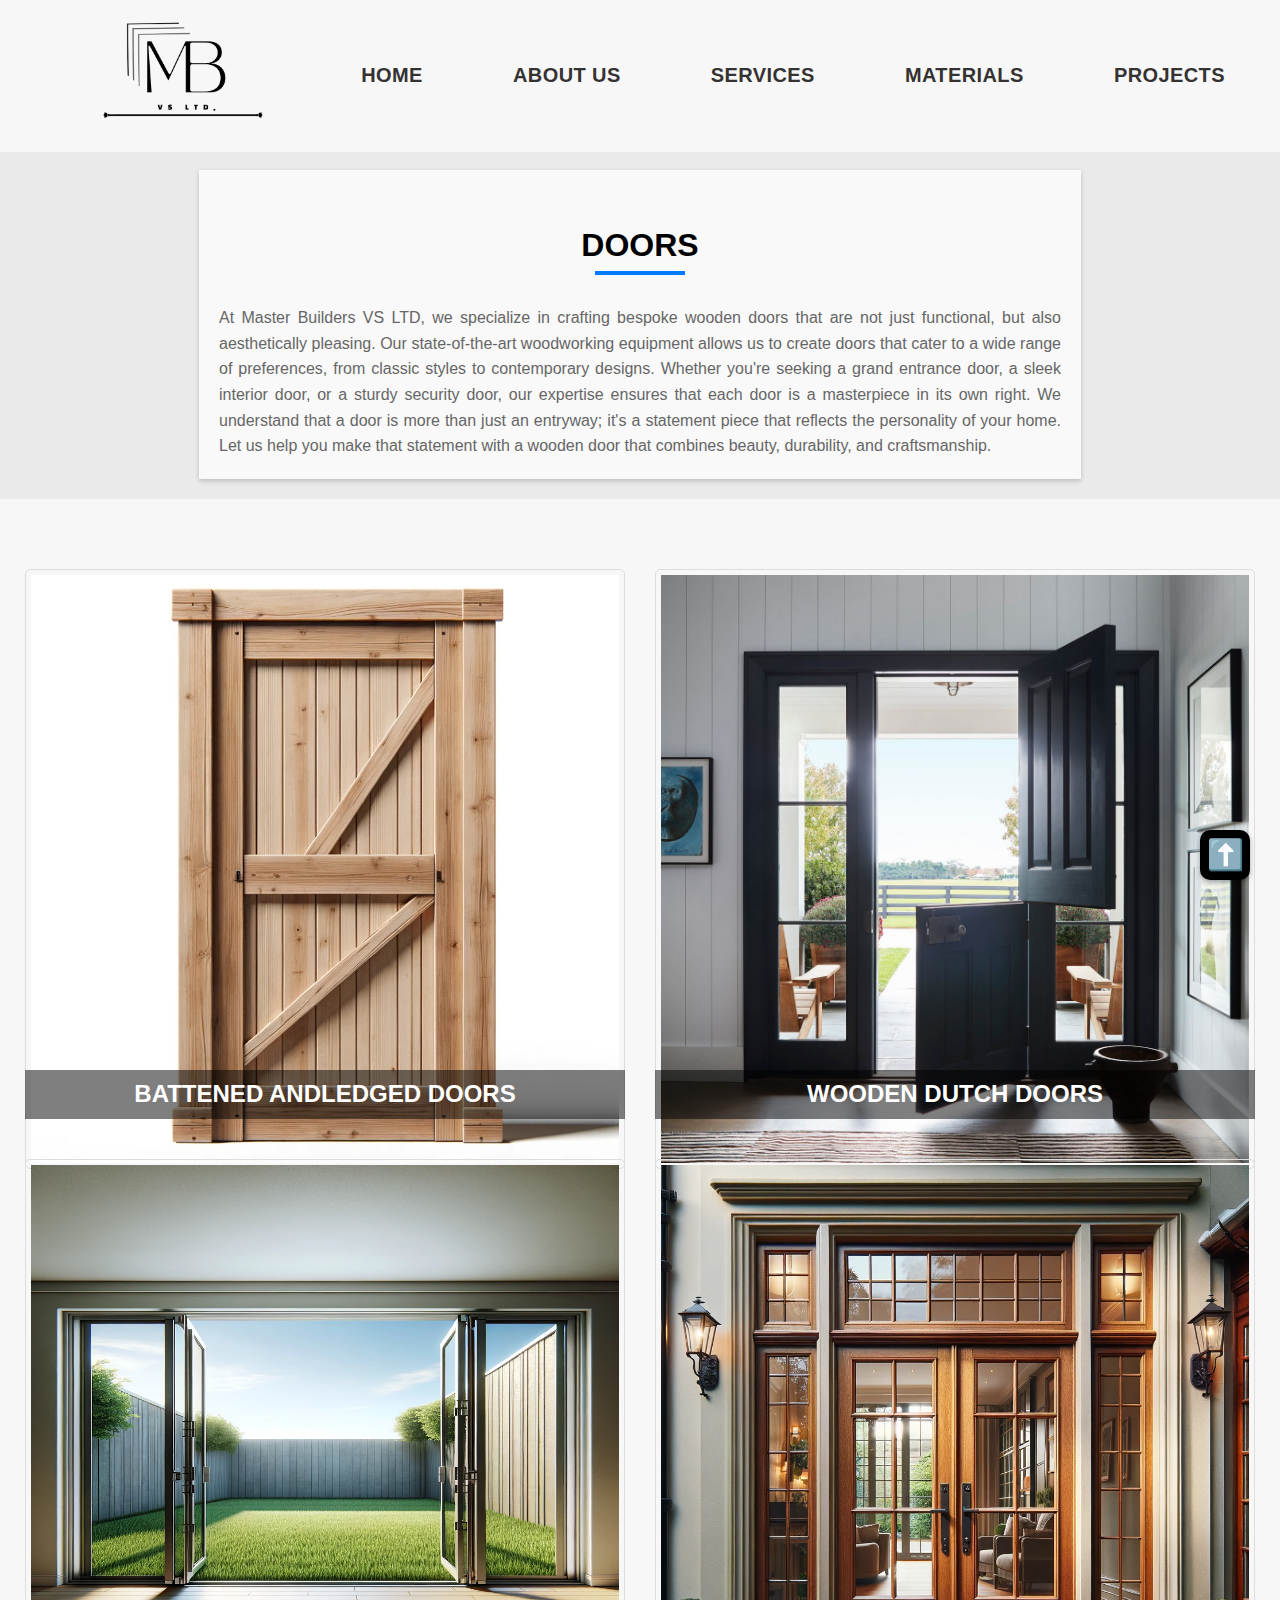
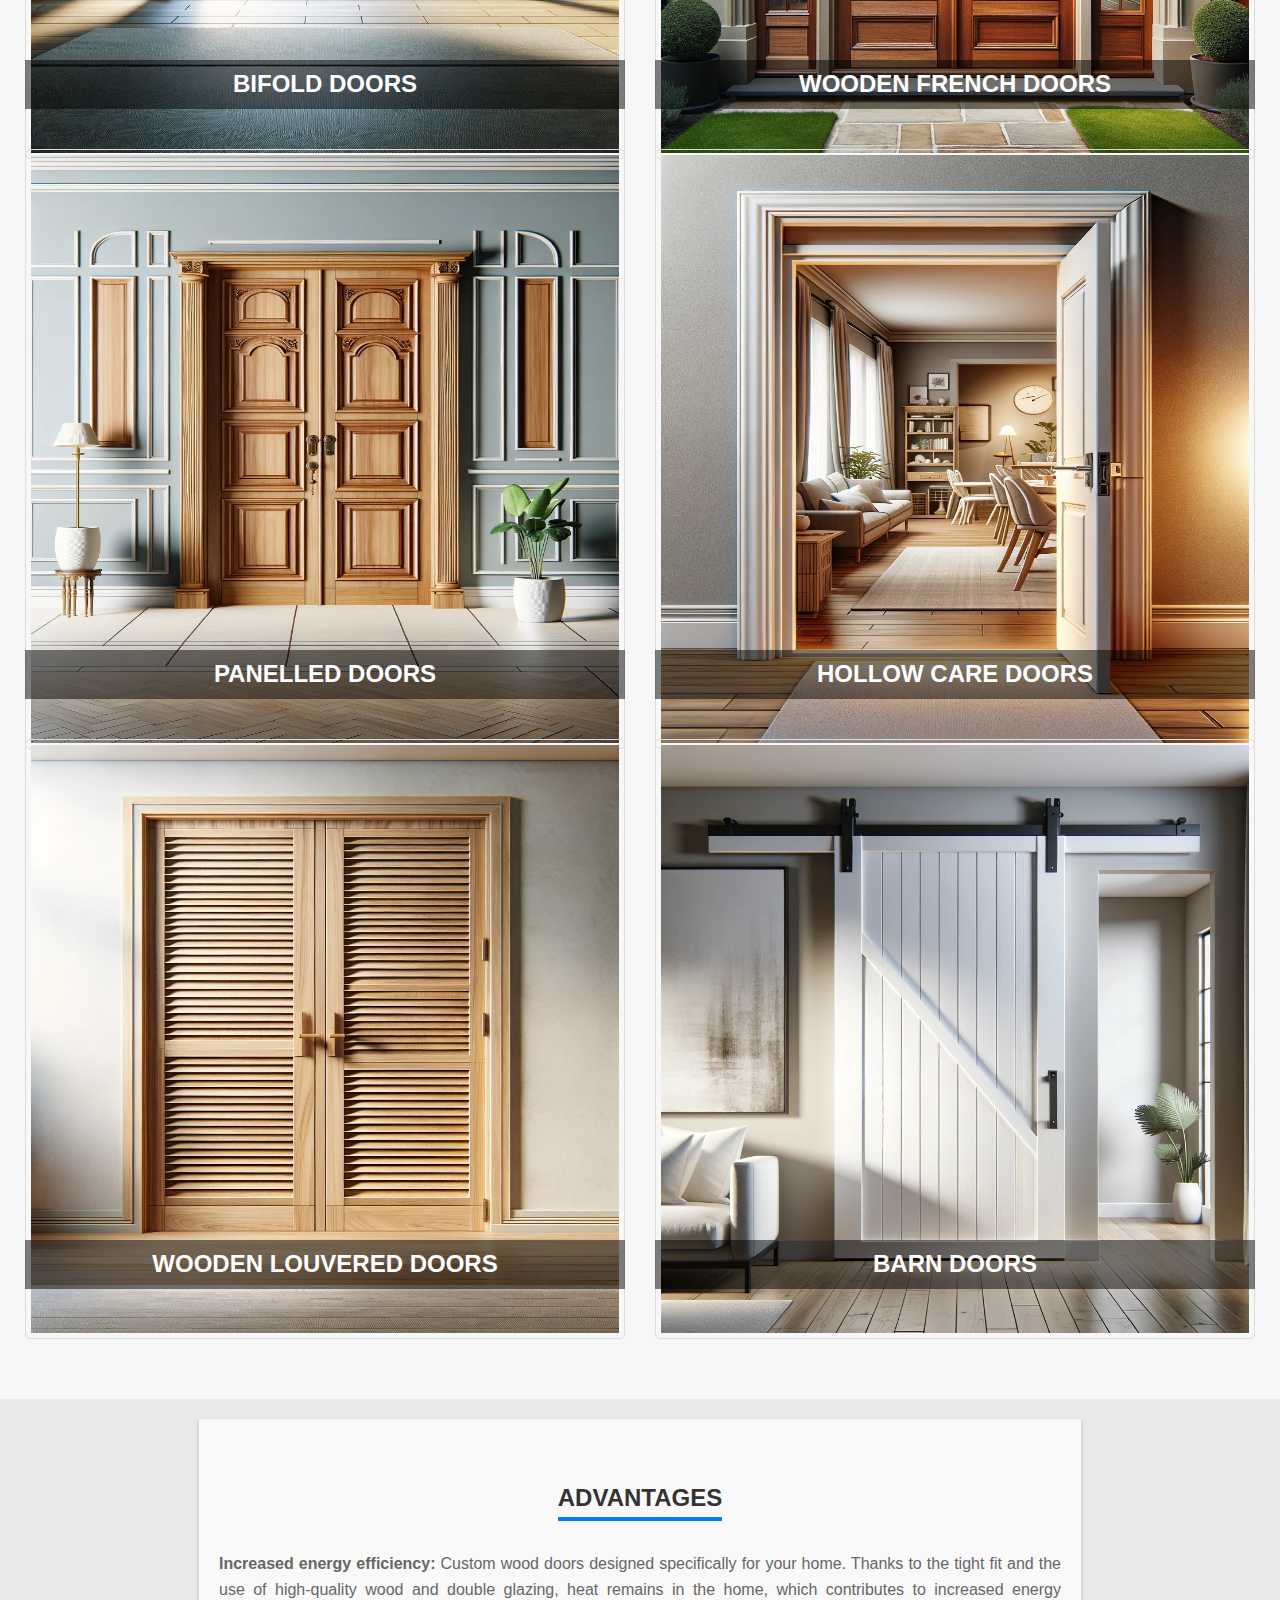
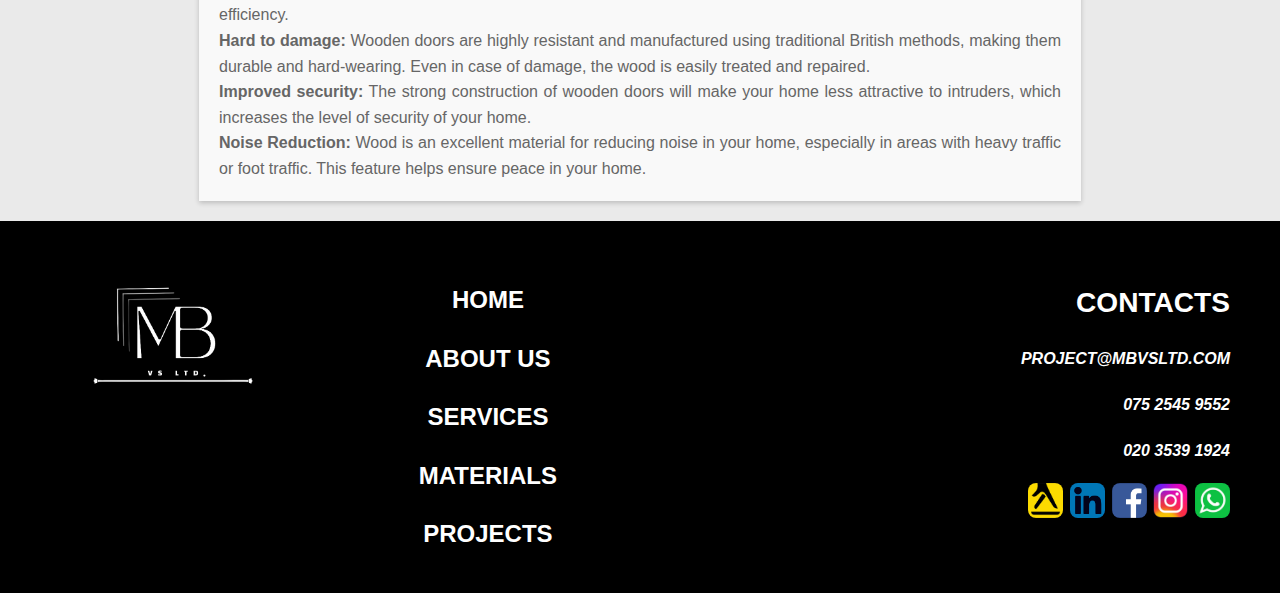
<file: doors.html>
<!DOCTYPE html>
<html lang="en">
<head>
  <meta charset="UTF-8">
  <meta name="viewport" content="width=device-width, initial-scale=1.0">
  <link rel="icon" href="img/favicons/favicon.ico" type="image/x-icon">
  <link rel="shortcut icon" href="img/favicons/favicon.ico" type="image/x-icon">
  <link rel="stylesheet" href="style.css">
  <link rel="stylesheet" href="style2.css">
  <link rel="stylesheet" href="style_serv.css">
  <link rel="stylesheet" href="https://unpkg.com/swiper/swiper-bundle.min.css"/>

  <title>Wood Services</title>
  <meta name="description" content="">
</head>

<header class="header">  
  <div class="container main-container">
  <a class="logo" href="wood.html">
<img class="logo_img" src="img/logo/7smol.png" alt="Master Builders VS LTD Logo" >
</a>
      <nav class="navigation-menu" id="main-nav">
        <ul class="list mob-list">
          <li class="item">
            <a class="item-menu" href="wood.html">HOME</a>
          </li>
          <li class="item">
            <a class="item-menu" href="wood.html#about-us">ABOUT US</a>
          </li>
          <li class="item dropdown">
            <a class="item-menu" href="wood.html#our-services">SERVICES</a>
            <ul class="dropdown-menu">
              <li class="dropdown serv-item-wrap">
                <a href="windows.html">Windows</a><span class="dropdown-toggle2">➜</span>
                <!-- <button class="dropdown-toggle2">➜</button> Добавленная кнопка -->
                <ul class="dropdown-menu2">
                  <li><a class="external-link" href="windows.html#windows1">Casement windows</a></li>
                  <li><a class="external-link" href="windows.html#windows1">Casement windows</a></li>
                  <li><a class="external-link" href="windows.html#windows2">Flush casement windows</a></li>
                  <li><a class="external-link" href="windows.html#windows3">Sash windows</a></li>
                  <li><a class="external-link" href="windows.html#windows4">Tilt and turn windows</a></li>
                  <li><a class="external-link" href="windows.html#windows5">Bay windows</a></li>
                  <li><a class="external-link" href="windows.html#windows6">Bow windows</a></li>
                </ul>
              </li>
              <li class="dropdown serv-item-wrap">
                <a href="doors.html">Doors</a><span class="dropdown-toggle2">➜</span>
                <!-- <button class="dropdown-toggle2">➜</button> Добавленная кнопка -->
                <ul class="dropdown-menu2">
                  <li><a href="#doo">Battened and ledged doors</a></li>
                  <li><a href="#doo">Wooden dutch doors</a></li>
                  <li><a href="#doo">Bifold doors</a></li>
                  <li><a href="#doors1">Wooden french doors</a></li>
                  <li><a href="#doors1">Panelled doors</a></li>
                  <li><a href="#doors1">Hollow core doors</a></li>
                  <li><a href="#doors4">Wooden louvered doors</a></li>
                  <li><a href="#doors4">Barn doors</a></li>
                </ul>
              </li>
              <li class="dropdown serv-item-wrap">
                <a href="kitchens.html">Kitchens</a><span class="dropdown-toggle2">➜</span>
                <!-- <button class="dropdown-toggle2">➜</button> Добавленная кнопка -->
                <ul class="dropdown-menu2">
                  <li><a href="kitchens.html#kit">Kitchens with an island</a></li>
                  <li><a href="kitchens.html#kit">Kitchens with built-in appliances</a></li>
                  <li><a href="kitchens.html#kit">Kitchens with open shelves</a></li>
                  <li><a href="kitchens.html#kitchens1">Kitchens with pull-out drawers</a></li>
                  <li><a href="kitchens.html#kitchens1">Kitchens with a bar counter</a></li>
                  <li><a href="kitchens.html#kitchens1">Dining tables</a></li>
                  <li><a href="kitchens.html#kitchens3">Dining chairs</a></li>

                </ul>
              </li>

              <li class="dropdown serv-item-wrap">
                <a href="furniture.html">Furniture</a><span class="dropdown-toggle2">➜</span>
                <!-- <button class="dropdown-toggle2">➜</button> Добавленная кнопка -->
                <ul class="dropdown-menu2">
                  <li><a href="furniture.html#fur">Cabinets</a></li>
                  <li><a href="furniture.html#fur">Chests of drawers</a></li>
                  <li><a href="furniture.html#fur">Dressers</a></li>
                  <li><a href="furniture.html#furniture1">Display cabinets</a></li>
                  <li><a href="furniture.html#furniture1">Bedside tables</a></li>
                  <li><a href="furniture.html#furniture1">Media consoles</a></li>
                  <li><a href="furniture.html#furniture4">Wardrobes</a></li>
                  <li><a href="furniture.html#furniture4">Panels, Moldings, Cornices</a></li>
                  <li><a href="furniture.html#furniture4">Partitions</a></li>
                  <li><a href="furniture.html#furniture7">Garden furniture</a></li></li>
                </ul>
              </li>
              
              <li class="dropdown serv-item-wrap">
                <a href="soft.html">Soft furniture</a><span class="dropdown-toggle2">➜</span>
                <!-- <button class="dropdown-toggle2">➜</button> Добавленная кнопка -->
                <ul class="dropdown-menu2">
                  <li><a href="soft.html#sof">Sofas</a></li>
                  <li><a href="soft.html#sof">Beds</a></li>
                  <li><a href="soft.html#sof">Recliners</a></li>
                  <li><a href="soft.html#soft1">Ottomans</a></li>
                  <li><a href="soft.html#soft1">Daybeds</a></li>
                  <li><a href="soft.html#soft1">Sectional sofas</a></li>
                  <li><a href="soft.html#soft4">Benches</a></li>
                </ul>
              </li>

              <li class="dropdown serv-item-wrap">
                <a href="fences.html">Fences</a><span class="dropdown-toggle2">➜</span>
                <!-- <button class="dropdown-toggle2">➜</button> Добавленная кнопка -->
                <ul class="dropdown-menu2">
                  <li><a href="fences.html#fen">Board-on-board</a></li>
                  <li><a href="fences.html#fen">Side-by-side</a></li>
                  <li><a href="fences.html#fen">Shadowbox</a></li>
                  <li><a href="fences.html#fences1">Lattice</a></li>
                  <li><a href="fences.html#fences1">Louvered</a></li>
                  <li><a href="fences.html#fences1">Picket</a></li>
                </ul>
              </li>

              <li class="dropdown serv-item-wrap">
                <a href="stairs.html">Stairs</a><span class="dropdown-toggle2">➜</span>
                <!-- <button class="dropdown-toggle2">➜</button> Добавленная кнопка -->
                <ul class="dropdown-menu2">
                  <li><a href="stairs.html#sta">Straight stairs</a></li>
                  <li><a href="stairs.html#sta">Curved stairs</a></li>
                  <li><a href="stairs.html#sta">Spiral stairs</a></li>
                  <li><a href="stairs.html#stairs1">Winding stairs</a></li>
                  <li><a href="stairs.html#stairs1">Balusters</a></li>
                  <li><a href="stairs.html#stairs1">Stair railings</a></li>
                  <li><a href="stairs.html#stairs4">Terrace railings</a></li>
                </ul>
              </li>

              <li class="dropdown serv-item-wrap">
                <a href="flooring.html">Flooring</a><span class="dropdown-toggle2">➜</span>
                <!-- <button class="dropdown-toggle2">➜</button> Добавленная кнопка -->
                <ul class="dropdown-menu2">
                  <li><a href="flooring.html#flo">Parquet</a></li>
                  <li><a href="flooring.html#flo">Laminate</a></li>
                  <li><a href="flooring.html#flo">Terrace</a></li>
                </ul>
              </li>

              <li class="dropdown serv-item-wrap">
                <a href="woodworking.html">Woodworking</a><span class="dropdown-toggle2">➜</span>
                <!-- <button class="dropdown-toggle2">➜</button> Добавленная кнопка -->
                <ul class="dropdown-menu2">
                  <li><a href="woodworking.html#woo">Treatment</a></li>
                  <li><a href="woodworking.html#woo">Painting</a></li>
                  <li><a href="woodworking.html#woo">Sanding</a></li>
                  <li><a href="woodworking.html#woodworking1">Varnishing</a></li>
                  <li><a href="woodworking.html#woodworking1">Waxing</a></li>
                  <li><a href="woodworking.html#woodworking1">Polishing</a></li>
                </ul>
              </li>
      
        </ul>
        <li class="item">
          <a class="item-menu" href="wood.html#about-material">MATERIALS</a>
      </li>
        <li class="item">
          <a class="item-menu" href="wood.html#proj">PROJECTS</a>
        </li>
      </nav>

    <div type="text" class="menu-open" data-menu-open>
      <img class="z" src="img/menu.svg" alt="Mobile menu" width="35" height="35">
    </div>

  </div> 


  <div class="mob-menu is-hidden mob-container" data-menu>
    <div class="mob-wrapp ">
      <div type="text" class="menu-close" data-menu-close>
        <img src="img/clear.svg" alt="Button clear" width="35" height="35" >
      </div>
      <nav class="nav-menu">
        <ul class="mob-list">
          <li class="mob-list_item">
            <a class="mob-list_link" href="wood.html">НOME</a>
          </li> 
          <li class="mob-list_item">
            <a class="mob-list_link" href="wood.html#about-us">ABOUT US</a>
          </li> 
          <li class="mob-list_item dropdown2">
            <a class="mob-list_link" href="wood.html#our-services">SERVICES</a>
            <button class="dropdown-toggle2">▼</button> <!-- Добавленная кнопка -->
                      <ul class="dropdown-menu2 dropdown-menu2-mob">
                        <li class="dropdown-menu2-mob-list" >
                          <a href="windows.html">Windows</a>
                          <button class="dropdown-link">➜</button> <!-- Добавленная кнопка -->
                          <ul class="dropdown-menu2">
                            <li><a href="windows.html#win">Casement windows</a></li>
                            <li><a href="windows.html#windows1">Flush casement windows</a></li>
                            <li><a href="windows.html#windows2">Sash windows</a></li>
                            <li><a href="windows.html#windows3">Tilt and turn windows</a></li>
                            <li><a href="windows.html#windows4">Bay windows</a></li>
                            <li><a href="windows.html#windows5">Bow windows</a></li>
                          </ul>
                        </li>
                        <li class="dropdown-menu2-mob-list" >
                          <a href="doors.html">Doors</a>
                          <button class="dropdown-link">➜</button> <!-- Добавленная кнопка -->
                          <ul class="dropdown-menu2">
                            <li><a href="#doo">Battened and ledged doors</a></li>
                            <li><a href="#doors1">Wooden dutch doors</a></li>
                            <li><a href="#doors2">Bifold doors</a></li>
                            <li><a href="#doors3">Wooden french doors</a></li>
                            <li><a href="#doors4">Panelled doors</a></li>
                            <li><a href="#doors5">Hollow core doors</a></li>
                            <li><a href="#doors6">Wooden louvered doors</a></li>
                            <li><a href="#doors7">Barn doors</a></li>
                          </ul>
                        </li>
                        <li class="dropdown-menu2-mob-list" >
                          <a href="kitchens.html">Kitchens</a>
                          <button class="dropdown-link">➜</button> <!-- Добавленная кнопка -->
                          <ul class="dropdown-menu2">
                            <li><a href="kitchens.html#kit">Kitchens with an island</a></li>
                            <li><a href="kitchens.html#kitchens1">Kitchens with built-in appliances</a></li>
                            <li><a href="kitchens.html#kitchens2">Kitchens with open shelves</a></li>
                            <li><a href="kitchens.html#kitchens3">Kitchens with pull-out drawers</a></li>
                            <li><a href="kitchens.html#kitchens4">Kitchens with a bar counter</a></li>
                            <li><a href="kitchens.html#kitchens5">Dining tables</a></li>
                            <li><a href="kitchens.html#kitchens6">Dining chairs</a></li>

                          </ul>
                        </li>

                        <li class="dropdown-menu2-mob-list" >
                          <a href="furniture.html">Furniture</a>
                          <button class="dropdown-link">➜</button> <!-- Добавленная кнопка -->
                          <ul class="dropdown-menu2">
                            <li><a href="furniture.html#fur">Cabinets</a></li>
                            <li><a href="furniture.html#furniture1">Chests of drawers</a></li>
                            <li><a href="furniture.html#furniture2">Dressers</a></li>
                            <li><a href="furniture.html#furniture3">Display cabinets</a></li>
                            <li><a href="furniture.html#furniture4">Bedside tables</a></li>
                            <li><a href="furniture.html#furniture5">Media consoles</a></li>
                            <li><a href="furniture.html#furniture6">Wardrobes</a></li>
                            <li><a href="furniture.html#furniture7">Panels, Moldings, Cornices</a></li>
                            <li><a href="furniture.html#furniture8">Partitions</a></li>
                            <li><a href="furniture.html#furniture9">Garden furniture</a></li>
                          </ul>
                        </li>

                        <li class="dropdown-menu2-mob-list" >
                          <a href="furniture.html">Soft furniture</a>
                          <button class="dropdown-link">➜</button> <!-- Добавленная кнопка -->
                          <ul class="dropdown-menu2">
                            <li><a href="soft.html#sof">Sofas</a></li>
                            <li><a href="soft.html#soft1">Beds</a></li>
                            <li><a href="soft.html#soft2">Recliners</a></li>
                            <li><a href="soft.html#soft3">Ottomans</a></li>
                            <li><a href="soft.html#soft4">Daybeds</a></li>
                            <li><a href="soft.html#soft5">Sectional sofas</a></li>
                            <li><a href="soft.html#soft6">Benches</a></li>
                          </ul>
                        </li>


                        <li class="dropdown-menu2-mob-list" >
                          <a href="fences.html">Fences</a>
                          <button class="dropdown-link">➜</button> <!-- Добавленная кнопка -->
                          <ul class="dropdown-menu2">
                            <li><a href="fences.html#fen">Board-on-board</a></li>
                            <li><a href="fences.html#fences1">Side-by-side</a></li>
                            <li><a href="fences.html#fences2">Shadowbox</a></li>
                            <li><a href="fences.html#fences3">Lattice</a></li>
                            <li><a href="fences.html#fences4">Louvered</a></li>
                            <li><a href="fences.html#fences5">Picket</a></li>
                          </ul>
                        </li>

                        <li class="dropdown-menu2-mob-list" >
                          <a href="stairs.html">Stairs</a>
                          <button class="dropdown-link">➜</button> <!-- Добавленная кнопка -->
                          <ul class="dropdown-menu2">
                            <li><a href="stairs.html#sta">Straight stairs</a></li>
                            <li><a href="stairs.html#stairs1">Curved stairs</a></li>
                            <li><a href="stairs.html#stairs2">Spiral stairs</a></li>
                            <li><a href="stairs.html#stairs3">Winding stairs</a></li>
                            <li><a href="stairs.html#stairs4">Balusters</a></li>
                            <li><a href="stairs.html#stairs5">Stair railings</a></li>
                            <li><a href="stairs.html#stairs6">Terrace railings</a></li>
                          </ul>
                        </li>

                        <li class="dropdown-menu2-mob-list" >
                          <a href="flooring.html">Flooring</a>
                          <button class="dropdown-link">➜</button> <!-- Добавленная кнопка -->
                          <ul class="dropdown-menu2">
                            <li><a href="flooring.html#flo">Parquet</a></li>
                            <li><a href="flooring.html#flooring1">Laminate</a></li>
                            <li><a href="flooring.html#flooring2">Terrace</a></li>
                          </ul>
                        </li>
                        
                        <li class="dropdown-menu2-mob-list" >
                          <a href="woodworking.html">Woodworking</a>
                          <button class="dropdown-link">➜</button> <!-- Добавленная кнопка -->
                          <ul class="dropdown-menu2">
                            <li><a href="woodworking.html#woo">Treatment</a></li>
                            <li><a href="woodworking.html#woodworking1">Painting</a></li>
                            <li><a href="woodworking.html#woodworking2">Sanding</a></li>
                            <li><a href="woodworking.html#woodworking3">Varnishing</a></li>
                            <li><a href="woodworking.html#woodworking4">Waxing</a></li>
                            <li><a href="woodworking.html#woodworking5">Polishing</a></li>
                          </ul>
                        </li>


                      </ul>
                    </li>  
          <li class="mob-list_item">
              <a class="mob-list_link" href="wood.html#about-material">MATERIALS</a>
          </li>
          <li class="mob-list_item">
            <a class="mob-list_link" href="wood.html#proj">PROJECTS</a>
          </li> 
        </ul>
      </nav>
    </div>


</header>

<body>

  <section class="window-details details">
    <div class="info-block">
      <h1 class="windows_title">DOORS</h1>
      <div class="title-underline" style="width: 90px;" ></div>
      <p class="info-content">
        At Master Builders VS LTD, we specialize in crafting bespoke wooden doors that are not just functional, but also aesthetically pleasing. Our state-of-the-art woodworking equipment allows us to create doors that cater to a wide range of preferences, from classic styles to contemporary designs. Whether you're seeking a grand entrance door, a sleek interior door, or a sturdy security door, our expertise ensures that each door is a masterpiece in its own right. We understand that a door is more than just an entryway; it's a statement piece that reflects the personality of your home. Let us help you make that statement with a wooden door that combines beauty, durability, and craftsmanship.
      </p>
    </div>
  </section>
<section class="window-gallery" id="doo">

  <div class="gallery-images" style="text-align: center;">

    <div class="wrapper_img">
      <img class="photo" src="doors/1.webp" alt="Window Sample 1">
      <h2 class="window-title" id="doors1" >BATTENED ANDLEDGED DOORS</h2>
  <div class="window-description">
    <p>Common in professional settings, these doors feature three vertical columns and two diagonal braces, ideal for narrow openings. They're made of slats with tongue and groove, held by horizontal supports. Suitable for historic-style homes, they can serve as entrance, closet, or balcony doors, often in oak or pine.
    </p>
  </div>
    </div>
    <div class="wrapper_img">
      <img class="photo" src="doors/2.jpg" alt="Window Sample 2">
           <h2 class="window-title" id="doors2">WOODEN DUTCH DOORS</h2>
  <div class="window-description">
    <p> Known for their split design, these doors keep animals out while allowing light and air in. They're commonly used near farms and ranches, adding a casual, welcoming look. Oak, mahogany, or cherry are popular choices for entrance Dutch doors.
      </p>
    </div>
  </div>
    <div class="wrapper_img">
      <img class="photo" src="doors/3.webp" alt="Window Sample 3">
       <h2 class="window-title" id="doors3">BIFOLD DOORS</h2>
  <div class="window-description">
    <p>This is an excellent choice for combining an adjustable wall without the effort of its manufacture. You can choose between a completely wooden double entrance or a more transparent one, with glass for the gate itself and wooden frames. Bifold doors are ideal for hotels and restaurants. They also look great in rooms with large balconies or lobbies that open onto outside decks. Because this product has sound-absorbing properties that reduce noise, it is used in recording studios.
      Often made from different types of wood, including pine, oak, or mahogany, depending on the style of the interior.
      </p>
    </div>
  </div>

    <div class="wrapper_img">
      <img class="photo" src="doors/4.webp" alt="Window Sample 3">
      <h2 class="window-title" id="doors4">WOODEN FRENCH DOORS</h2>
  <div class="window-description">
    <p>
      They bring a lot of natural light into your space, making it brighter and more alive. These extra large and wide open pieces are made from wood that will last a lifetime. They are also very adaptable and versatile as you can customize them according to your requirements and needs. They give your room a royal look both outside and inside. They are commonly used in gardens, patios, and even balconies. French wooden doors give your home a cozy look in which everyone will feel welcome.
For French doors, which usually have glass inserts, oak, mahogany or mahogany are good.
      </p>
    </div>
  </div>

    <div class="wrapper_img">
      <img class="photo" src="doors/5.jpg" alt="Window Sample 3">
      <h2 class="window-title" id="doors5">PANELLED DOORS</h2>
  <div class="window-description">
    <p>
      Felt doors are one of the most traditional models of wooden gates. This type can have a pattern that looks like one or more fluted panels. The appeal of these varieties is that they can be used in different conditions. You can have a single-leaf panel if you have a small opening, or you can use a double-leaf design for larger enclosures. They are best used for exterior gates, however, if you need a thicker entrance that can dampen sounds better, they can also be used for interior gates. If you want to let light through the space, you can also install glass panels in the wood.
These classic paneled doors can be made of different types of wood, but oak, mahogany, or maple are often used.
      </p>
    </div>
  </div>
  <div class="wrapper_img">
      <img class="photo" src="doors/6.jpg" alt="Window Sample 3">
      <h2 class="window-title" id="doors6">HOLLOW CARE DOORS</h2>
      <div class="window-description">
        <p>
          These are long flat panels, mostly hollow inside, which are made of fiberboard or laminated material. MDF or coniferous wood, such as pine, is used for the edges. They are intended for indoor use only, and although they are expensive, they have limited durability, insulation and soundproofing. It also provides privacy, making them an excellent choice for bedrooms and bathrooms.
These lightweight doors are made of composite materials but can imitate the texture of wood. Interior decorative doors are usually used.
          </p>
        </div>
      </div>
      <div class="wrapper_img">
        <img class="photo" src="doors/7.jpg" alt="Window Sample 3">
        <h2 class="window-title" id="doors7">WOODEN LOUVERED DOORS</h2>
        <div class="window-description">
          <p>
            They allow air to pass freely, even when closed, which makes the space naturally ventilated and cheerful. They can be used to ventilate certain parts of your home, as well as create secluded outdoor spaces or room dividers. They can also be used to ensure free passage of light and air in interiors. They are widely used in toilets and bathrooms of public and residential buildings. Closets, dressing rooms, bathrooms, and utility rooms also use these entrances. This is ideal for closets, pantries, and warehouses.
Mahogany or pine are best for doors with blinds.
            </p>
          </div>
        </div>
        <div class="wrapper_img">
          <img class="photo" src="doors/8.webp" alt="Window Sample 3">
          <h2 class="window-title" id="doors8">BARN DOORS</h2>
          <div class="window-description">
            <p>
              This is a unique product that gives the panels a more rustic feel. This is a great way to save space and make the room look bigger. They can increase the workspace in any tiny room and expand functionality if pushed from side to side rather than opened. Thanks to their versatility and flexibility, they can be used both inside and outside buildings. Because this product saves space and improves the aesthetics of your home, it is used in tiny spaces.
For a "country" style, barn doors are usually made of oak or other hardwoods to maintain an authentic look.
              </p>
            </div>
          </div>
    <!-- Add more images as needed -->
  </div>
</section>
<section class="window-details">
  <div class="info-block">
    <div class="info-header">ADVANTAGES</div>
    <div class="title-underline" style="width: 164px;"></div>
    <p class="info-content">
      <span style="font-weight: bold;">Increased energy efficiency:</span> Custom wood doors designed specifically for your home. Thanks to the tight fit and the use of high-quality wood and double glazing, heat remains in the home, which contributes to increased energy efficiency.
    </p>
    <p class="info-content">
      <span style="font-weight: bold;">Hard to damage:</span> Wooden doors are highly resistant and manufactured using traditional British methods, making them durable and hard-wearing. Even in case of damage, the wood is easily treated and repaired.
    </p>
    <p class="info-content">
      <span style="font-weight: bold;">Improved security:</span> The strong construction of wooden doors will make your home less attractive to intruders, which increases the level of security of your home.
    </p>
    <p class="info-content">
      <span style="font-weight: bold;">Noise Reduction:</span> Wood is an excellent material for reducing noise in your home, especially in areas with heavy traffic or foot traffic. This feature helps ensure peace in your home.
    </p>
  </div>
</section>

  <button id="backToTopBtn" title="Go to top">⬆️</button>

  <div id="whatsapp-icon" style="display:none;">
    <a href="https://wa.me/447525459552?text=Online%20assistance%20here">
      <span>start chat...</span>
      <img src="whatsapp1.png" alt="WhatsApp Icon">
    </a>
    <div id="close-button" onclick="closeWhatsAppIcon()">X</div>
  </div>
  
  
  
  
  <script>
  
  
  
  </script>
  
  </body>
  <footer class="footer_bg">
    <div class="footer-block">
        <div class="a">
          <div class="wrap_logo" style="display: flex;flex-direction: column;">
            <a class="footer_logo_link" href="wood.html">
              <span class="footer_logo">
                <img src="img/logo/8smol.png" alt="Master Builders VS LTD Logo" oncontextmenu="return false;">
              </span>
            </a>
          </div>
  
  
  
          
          <div class="footer-menu">
            <nav class="footer_navigation-menu">
              <ul class="footer_list_menu">
                <li class="footer_item_menu">
                  <a class="footer_menu_link" href="wood.html">HOME</a>
                </li>
                <li class="footer_item_menu">
                  <a class="footer_menu_link" href="wood.html#about-us">ABOUT US</a>
                </li>
                <li class="footer_item_menu">
                  <a class="footer_menu_link" href="wood.html#our-services">SERVICES</a>
                </li>
                <li class="footer_item_menu">
                  <a class="footer_menu_link" href="wood.html#about-material">MATERIALS</a>
                </li>
                <li class="footer_item_menu">
                  <a class="footer_menu_link" href="wood.html#proj">PROJECTS</a>
                </li>
                </ul>
            </nav>
          </div>
        </div>
        <div class="b ">
          
          <div class="footer-contacts">
            <h3 class="title_contacts">Contacts</h3>
            <address>
            <ul class="footer_list_menu" >
              <li class= "list-footer-item"><a class="foter-contacts-mail" href="mailto:project@mbvsltd.com">project@mbvsltd.com</a></li>
              <li class= "list-footer-item"><a class="foter-contacts-tel" href="tel:075 2545 9552">075 2545 9552</a></li>
              <li class= "list-footer-item"><a class="foter-contacts-tel" href="tel:020 3539 1924">020 3539 1924</a></li>
            </ul>
            </address>
            <div class="sety_footer">
        <a href="https://www.yell.com/biz/master-builders-vs-ltd-harrow-8851698/" target="_blank">
      <img class="yell_footer" src="img/yell-icon.png" alt="Yell" style="width: 35px; height: 35px;background-color: #03031a;border-radius: 8px;" >
        </a>
        <a href="https://www.linkedin.com/in/vitalii-sopit-8ba5b5162/" target="_blank">
      <img class="in_footer" src="img/in-icon.png" alt="LinkedIn" style="width: 35px; height: 35px;background-color: #03031a;">
        </a>
        <a href="https://www.facebook.com/profile.php?id=61551452585348" target="_blank">
      <img class="in_footer" src="img/facebook.png" alt="Facebook" style="width: 35px; height: 35px; background-color: #03031a;">
        </a>
        <a href="https://www.instagram.com/masterbuildersvsltd/?next=%2F" target="_blank">
      <img class="in_footer" src="img/instagram.webp" alt="Instagram" style="width: 35px; height: 35px;background-color: #03031a;">
        </a>
        <a href="https://wa.me/447525459552?text=Online%20assistance%20here" target="_blank">
      <img class="in_footer" src="img/whatsapp1.webp" alt="WhatsApp" style="width: 35px; height: 35px;background-color: #03031a;">
        </a>
        </div>
          </div>
        </div>
    </div>
  </footer>
  <script src="https://unpkg.com/swiper/swiper-bundle.min.js"></script>
  <script>
  
 


  // Активне меню та скрол до выдповыдного блоку
  // Ждем события DOMContentLoaded
  document.addEventListener('DOMContentLoaded', function() {
  var currentUrl = window.location.href;
  var menuLinks = document.querySelectorAll('.item-menu');
  
  for (var i = 0; i < menuLinks.length; i++) {
  // Получаем URL ссылки
  var linkUrl = menuLinks[i].getAttribute('href');
  
  // Проверяем, соответствует ли текущий URL ссылке в меню
  if (currentUrl === linkUrl) {
    // Если да, то добавляем класс "active" к элементу меню
    menuLinks[i].classList.add('active');
  }
  }
  });
  




  (() => {
  const refs = {
    openMenuBtn: document.querySelector("[data-menu-open]"),
    closeMenuBtn: document.querySelector("[data-menu-close]"),
    menu: document.querySelector("[data-menu]"),
    body: document.querySelector("body"),
    menuList: document.querySelector(".mob-list"),
  };

  refs.openMenuBtn.addEventListener("click", toggleMenu);
  refs.closeMenuBtn.addEventListener("click", toggleMenu);
  refs.menuList.addEventListener("click", removeMenu);

  function toggleMenu() {
    refs.menu.classList.toggle("is-hidden");
    refs.body.classList.toggle("no-scroll");
  }
  function removeMenu() {
    refs.menu.classList.add("is-hidden");
    refs.body.classList.remove("no-scroll");
  }
})();
  






  

document.addEventListener("DOMContentLoaded", function() {

function closeAllDropdowns(exceptMenu = null) {
  document.querySelectorAll('.dropdown-menu2').forEach(function(menu) {
    if (menu !== exceptMenu) {
      menu.style.display = 'none';
    }
  });
}

var desktopToggles = document.querySelectorAll('.dropdown-toggle2');
desktopToggles.forEach(function(toggle) {
  var menu = toggle.nextElementSibling;
  toggle.parentNode.addEventListener('mouseover', function() {
    menu.style.display = 'block';
  });
  toggle.parentNode.addEventListener('mouseout', function() {
    menu.style.display = 'none';
  });
});

var mobileToggles = document.querySelectorAll('.dropdown2 .dropdown-toggle2');
mobileToggles.forEach(function(toggle) {
  toggle.addEventListener('click', function(e) {
    e.preventDefault();
    var dropdownMenu = toggle.nextElementSibling;
    closeAllDropdowns(dropdownMenu);
    var isMenuVisible = dropdownMenu.style.display === 'block';
    dropdownMenu.style.display = isMenuVisible ? 'none' : 'block';
  });
});

// Refinement for mobile submenu toggles
var subDropdownToggles = document.querySelectorAll('.dropdown-menu2-mob-list .dropdown-link');
subDropdownToggles.forEach(function(subToggle) {
  subToggle.addEventListener('click', function(e) {
    e.preventDefault();
    var subMenu = subToggle.nextElementSibling;
    var parentDropdown = subToggle.closest('.dropdown-menu2');
    
    // Close all submenus within this dropdown, except for the one being toggled
    parentDropdown.querySelectorAll('.dropdown-menu2').forEach(function(otherSubMenu) {
      if (otherSubMenu !== subMenu) {
        otherSubMenu.style.display = 'none';
      }
    });

    // Toggle the clicked submenu
    var isSubMenuVisible = subMenu.style.display === 'block';
    subMenu.style.display = isSubMenuVisible ? 'none' : 'block';
  });
});

document.addEventListener('click', function(e) {
  if (!e.target.closest('.dropdown2')) {
    closeAllDropdowns();
  }
});

document.querySelectorAll('.mob-list_link, .dropdown-menu2 a').forEach(function(link) {
  link.addEventListener('click', function(e) {
    var targetId = link.getAttribute('href');
    if (targetId.startsWith('#')) {
      e.preventDefault();
      const target = document.querySelector(targetId);
      if (target) {
        const headerHeight = document.querySelector('.header').offsetHeight;
        const targetPosition = target.getBoundingClientRect().top + window.pageYOffset - headerHeight;
        window.scrollTo({
          top: targetPosition,
          behavior: 'smooth'
        });
        // Close the mobile menu after smooth scroll
        const mobMenu = document.querySelector(".mob-menu");
        mobMenu.classList.add("is-hidden");
        document.body.classList.remove("no-scroll");
      }
    }
  });
});

});









// Кнопка скролу догори
// When the user scrolls down 20px from the top of the document, show the button
window.onscroll = function() {scrollFunction()};

function scrollFunction() {
  if (document.body.scrollTop > 20 || document.documentElement.scrollTop > 20) {
    document.getElementById("backToTopBtn").style.display = "block";
  } else {
    document.getElementById("backToTopBtn").style.display = "none";
  }
}
// When the user clicks on the button, scroll to the top of the document
document.getElementById("backToTopBtn").addEventListener("click", function() {
  document.body.scrollTop = 0; // For Safari
  document.documentElement.scrollTop = 0; // For Chrome, Firefox, IE, and Opera
});
document.querySelectorAll('a[href^="#"]').forEach(anchor => {
    anchor.addEventListener('click', function(e) {
      e.preventDefault();

      let targetId = this.getAttribute('href');
      let target = document.querySelector(targetId);
      if (target) {
        let headerHeight = document.querySelector('.header').offsetHeight;
        let targetPosition = target.getBoundingClientRect().top + window.scrollY - headerHeight;

        window.scrollTo({
          top: targetPosition,
          behavior: 'smooth'
        });
      }
    });
  });

// ватсап
window.onload = function() {
  setTimeout(function() {
      document.getElementById('whatsapp-icon').style.display = 'block';
  }, 5000);  // 5000 milliseconds = 5 seconds
}

function closeWhatsAppIcon() {
  document.getElementById('whatsapp-icon').style.display = 'none';
}



  
  

  






// Text content for each type of window
const windowDescriptions = {
  'casement': 'Casement windows are considered a classic style...',
  // ... other descriptions for each data-type
};

document.querySelectorAll('.wrapper_img').forEach(function(container) {
  const type = container.getAttribute('data-type');
  const text = windowDescriptions[type];
  
  container.addEventListener('mouseenter', function() {
    const modalText = document.createElement('p');
    modalText.className = 'modal-text';
    modalText.textContent = text;
    container.querySelector('.card-text-overlay').appendChild(modalText);
  });

  container.addEventListener('mouseleave', function() {
    const modalText = container.querySelector('.modal-text');
    if (modalText) {
      modalText.remove();
    }
  });
});


  </script>
  
  </html>
</file>
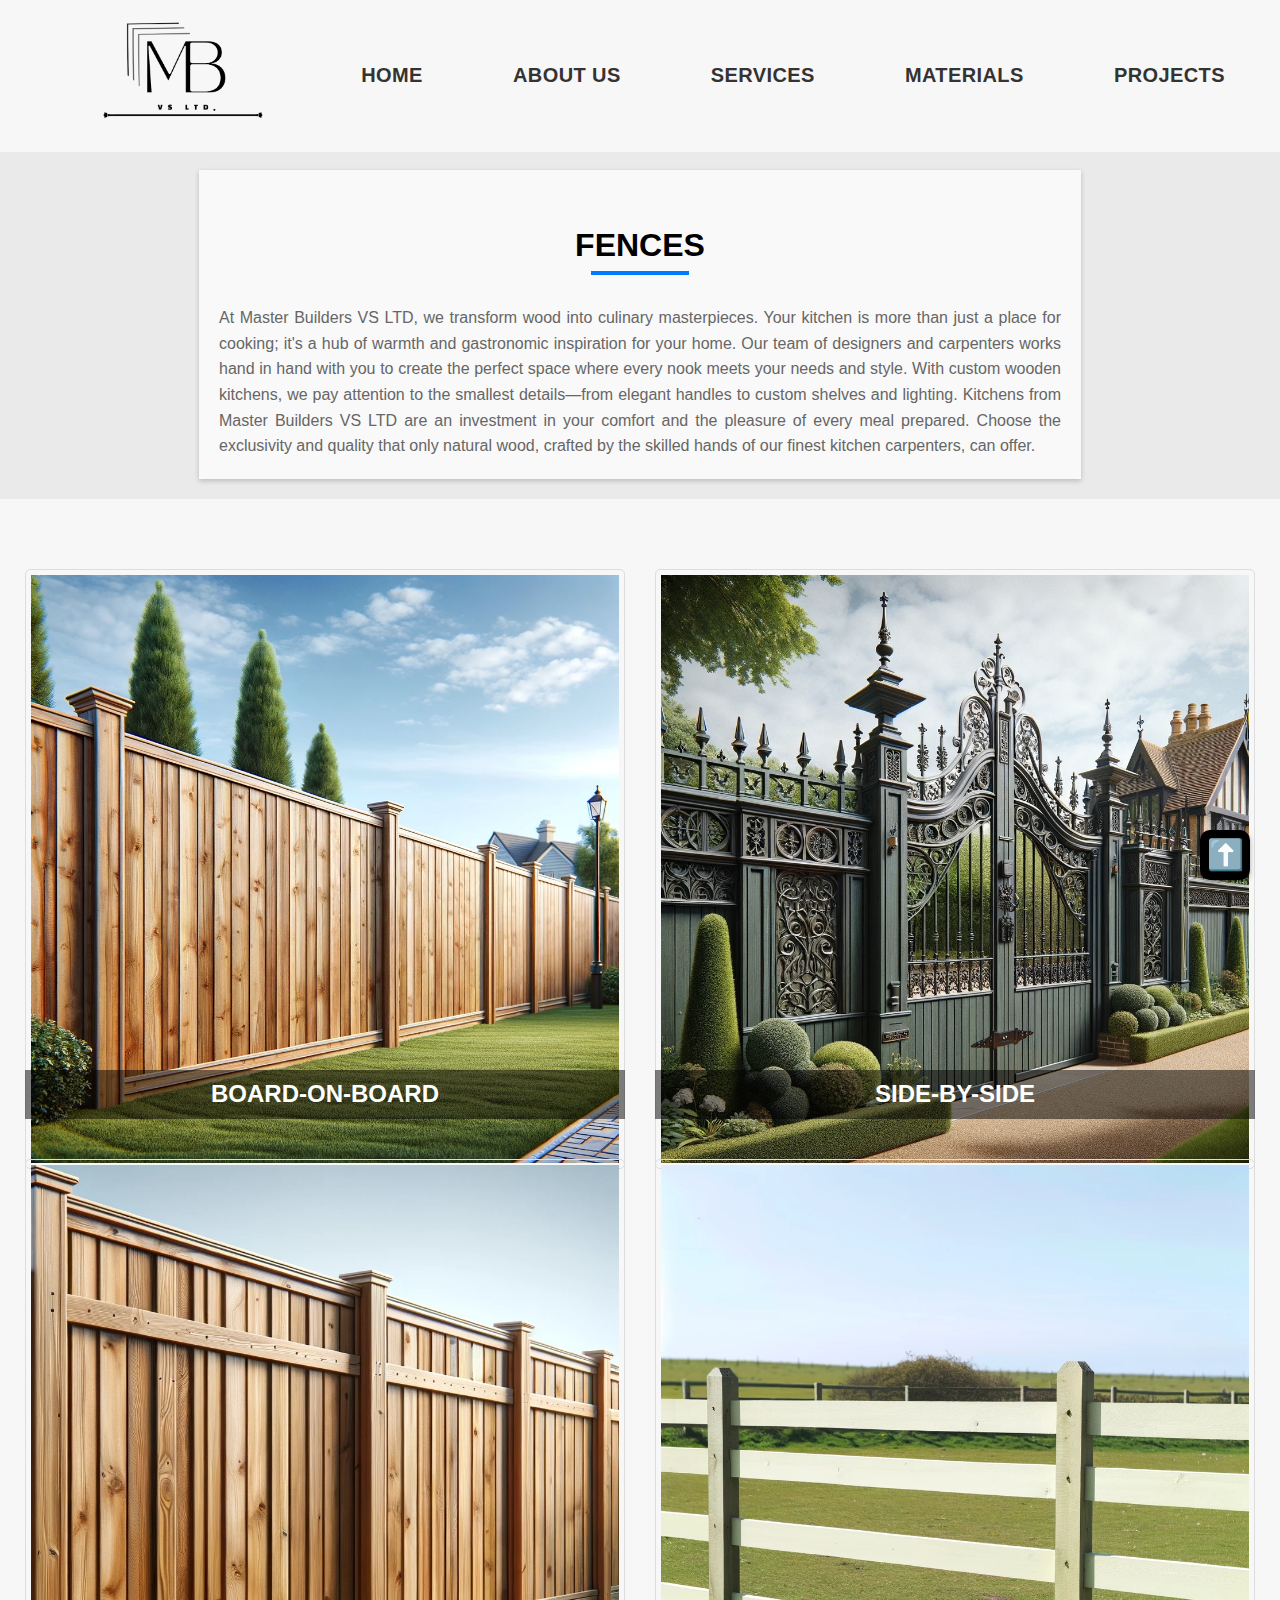
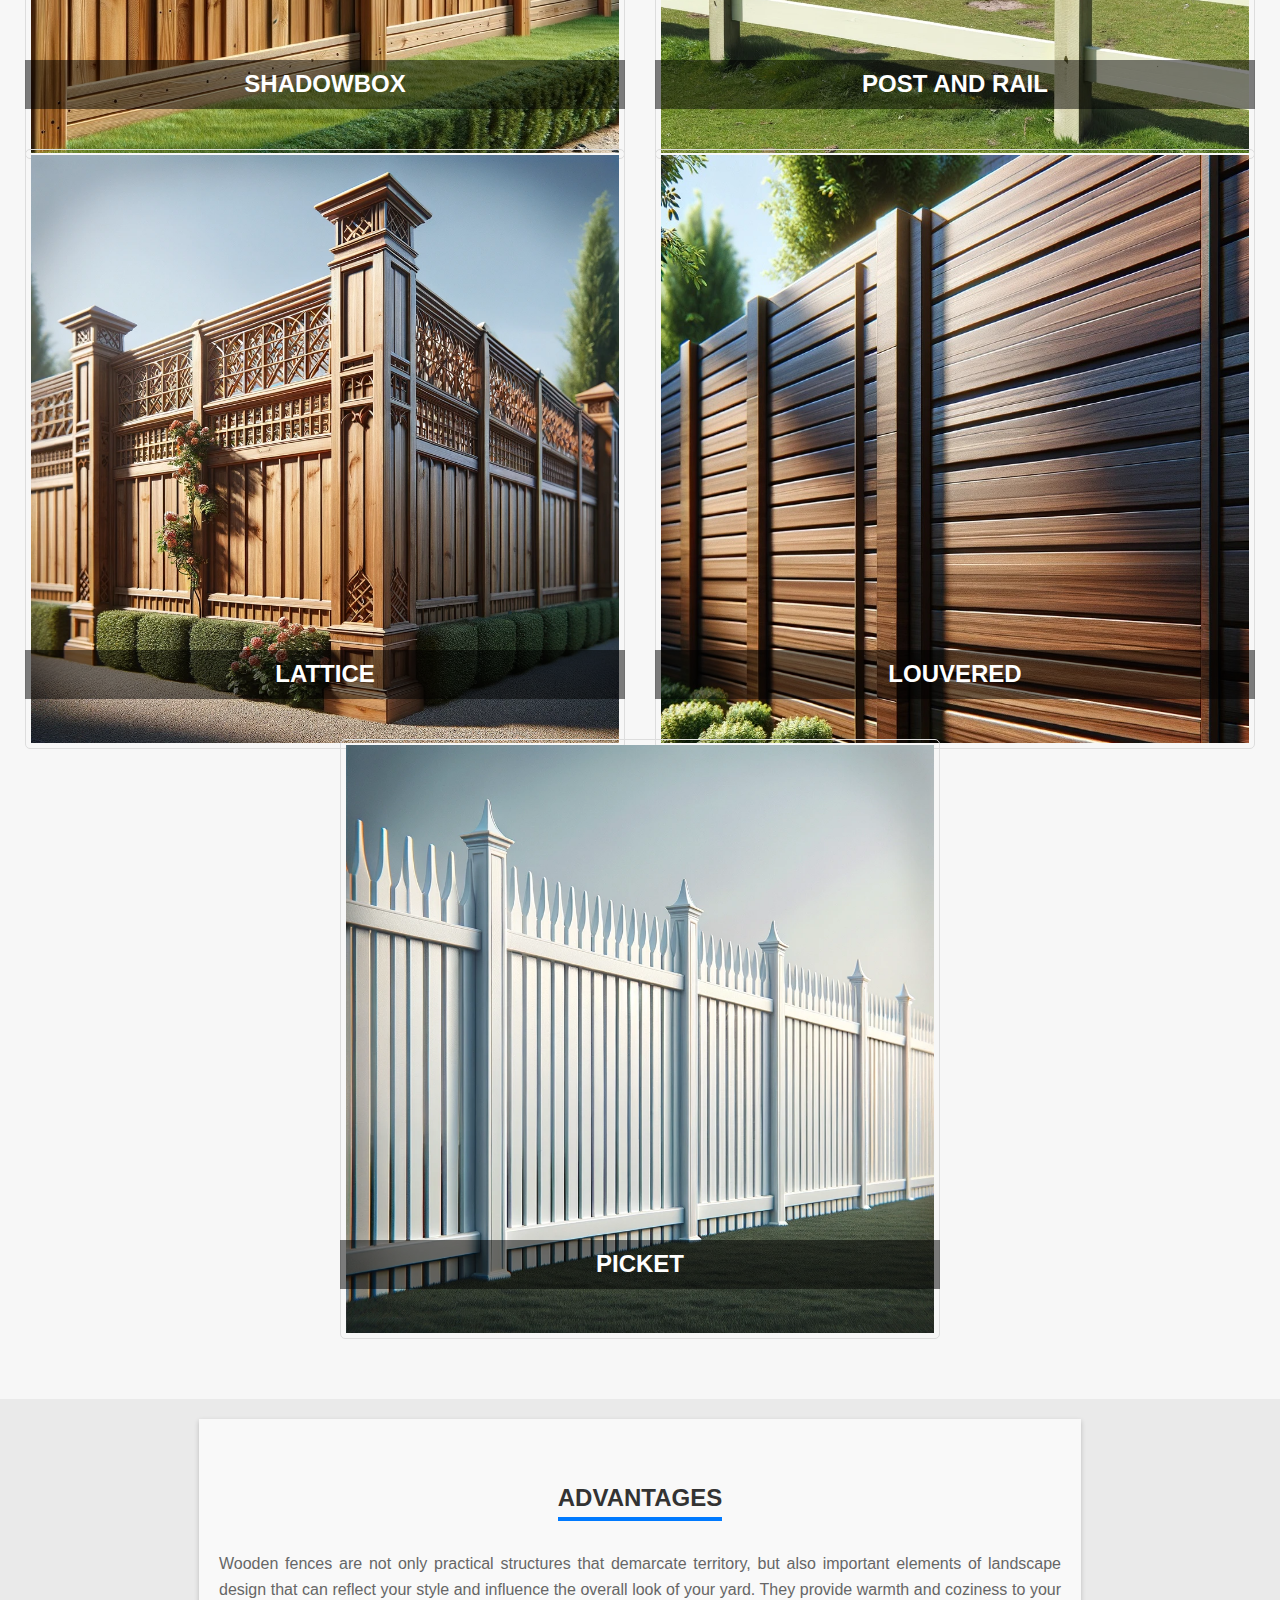
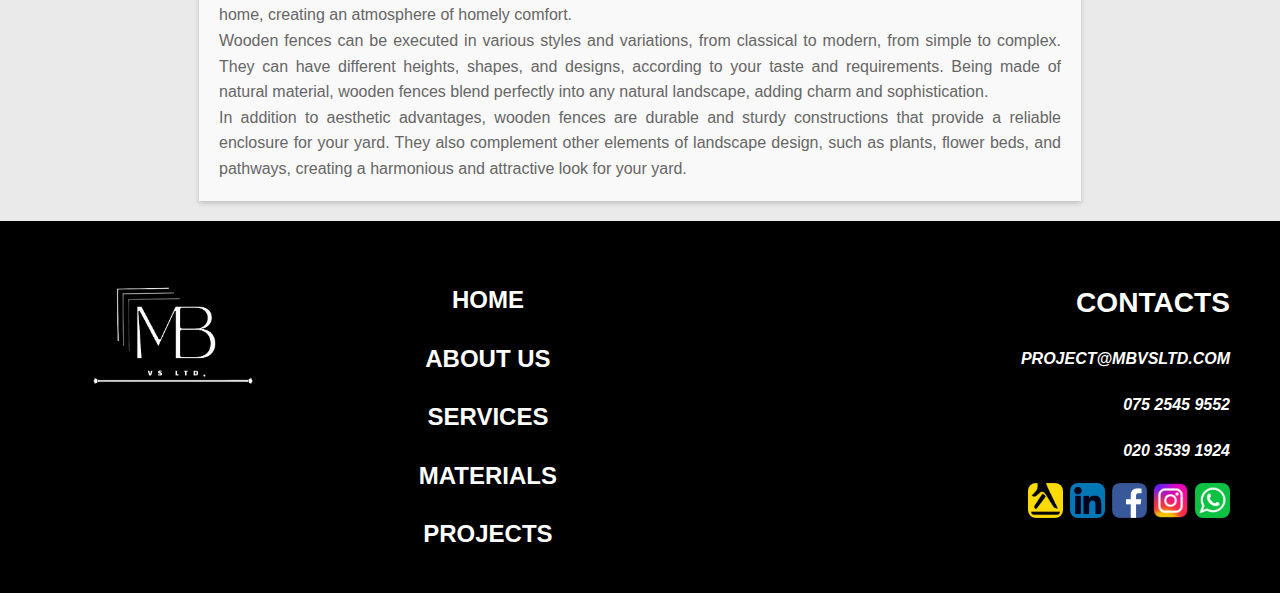
<file: fences.html>
<!DOCTYPE html>
<html lang="en">
<head>
  <meta charset="UTF-8">
  <meta name="viewport" content="width=device-width, initial-scale=1.0">
  <link rel="icon" href="img/favicons/favicon.ico" type="image/x-icon">
  <link rel="shortcut icon" href="img/favicons/favicon.ico" type="image/x-icon">
  <link rel="stylesheet" href="style.css">
  <link rel="stylesheet" href="style2.css">
  <link rel="stylesheet" href="style_serv.css">
  <link rel="stylesheet" href="https://unpkg.com/swiper/swiper-bundle.min.css"/>

  <title>Wood Services</title>
  <meta name="description" content="">
</head>

<header class="header">  
  <div class="container main-container">
  <a class="logo" href="wood.html">
<img class="logo_img" src="img/logo/7smol.png" alt="Master Builders VS LTD Logo" >
</a>
      <nav class="navigation-menu" id="main-nav">
        <ul class="list mob-list">
          <li class="item">
            <a class="item-menu" href="wood.html">HOME</a>
          </li>
          <li class="item">
            <a class="item-menu" href="wood.html#about-us">ABOUT US</a>
          </li>
          <li class="item dropdown">
            <a class="item-menu" href="wood.html#our-services">SERVICES</a>
            <ul class="dropdown-menu">
              <li class="dropdown serv-item-wrap">
                <a href="windows.html">Windows</a><span class="dropdown-toggle2">➜</span>
                <!-- <button class="dropdown-toggle2">➜</button> Добавленная кнопка -->
                <ul class="dropdown-menu2">
                  <li><a class="external-link" href="windows.html#windows1">Casement windows</a></li>
                  <li><a class="external-link" href="windows.html#windows1">Casement windows</a></li>
                  <li><a class="external-link" href="windows.html#windows2">Flush casement windows</a></li>
                  <li><a class="external-link" href="windows.html#windows3">Sash windows</a></li>
                  <li><a class="external-link" href="windows.html#windows4">Tilt and turn windows</a></li>
                  <li><a class="external-link" href="windows.html#windows5">Bay windows</a></li>
                  <li><a class="external-link" href="windows.html#windows6">Bow windows</a></li>
                </ul>
              </li>
              <li class="dropdown serv-item-wrap">
                <a href="doors.html">Doors</a><span class="dropdown-toggle2">➜</span>
                <!-- <button class="dropdown-toggle2">➜</button> Добавленная кнопка -->
                <ul class="dropdown-menu2">
                  <li><a href="doors.html#doo">Battened and ledged doors</a></li>
                  <li><a href="doors.html#doo">Wooden dutch doors</a></li>
                  <li><a href="doors.html#doo">Bifold doors</a></li>
                  <li><a href="doors.html#doors1">Wooden french doors</a></li>
                  <li><a href="doors.html#doors1">Panelled doors</a></li>
                  <li><a href="doors.html#doors1">Hollow core doors</a></li>
                  <li><a href="doors.html#doors4">Wooden louvered doors</a></li>
                  <li><a href="doors.html#doors4">Barn doors</a></li>
                </ul>
              </li>
              <li class="dropdown serv-item-wrap">
                <a href="kitchens.html">Kitchens</a><span class="dropdown-toggle2">➜</span>
                <!-- <button class="dropdown-toggle2">➜</button> Добавленная кнопка -->
                <ul class="dropdown-menu2">
                  <li><a href="kitchens.html#kit">Kitchens with an island</a></li>
                  <li><a href="kitchens.html#kit">Kitchens with built-in appliances</a></li>
                  <li><a href="kitchens.html#kit">Kitchens with open shelves</a></li>
                  <li><a href="kitchens.html#kitchens1">Kitchens with pull-out drawers</a></li>
                  <li><a href="kitchens.html#kitchens1">Kitchens with a bar counter</a></li>
                  <li><a href="kitchens.html#kitchens1">Dining tables</a></li>
                  <li><a href="kitchens.html#kitchens3">Dining chairs</a></li>

                </ul>
              </li>

              <li class="dropdown serv-item-wrap">
                <a href="furniture.html">Furniture</a><span class="dropdown-toggle2">➜</span>
                <!-- <button class="dropdown-toggle2">➜</button> Добавленная кнопка -->
                <ul class="dropdown-menu2">
                  <li><a href="furniture.html#fur">Cabinets</a></li>
                  <li><a href="furniture.html#fur">Chests of drawers</a></li>
                  <li><a href="furniture.html#fur">Dressers</a></li>
                  <li><a href="furniture.html#furniture1">Display cabinets</a></li>
                  <li><a href="furniture.html#furniture1">Bedside tables</a></li>
                  <li><a href="furniture.html#furniture1">Media consoles</a></li>
                  <li><a href="furniture.html#furniture4">Wardrobes</a></li>
                  <li><a href="furniture.html#furniture4">Panels, Moldings, Cornices</a></li>
                  <li><a href="furniture.html#furniture4">Partitions</a></li>
                  <li><a href="furniture.html#furniture7">Garden furniture</a></li>
                </ul>
              </li>
              
              <li class="dropdown serv-item-wrap">
                <a href="soft.html">Soft furniture</a><span class="dropdown-toggle2">➜</span>
                <!-- <button class="dropdown-toggle2">➜</button> Добавленная кнопка -->
                <ul class="dropdown-menu2">
                  <li><a href="soft.html#sof">Sofas</a></li>
                  <li><a href="soft.html#sof">Beds</a></li>
                  <li><a href="soft.html#sof">Recliners</a></li>
                  <li><a href="soft.html#soft1">Ottomans</a></li>
                  <li><a href="soft.html#soft1">Daybeds</a></li>
                  <li><a href="soft.html#soft1">Sectional sofas</a></li>
                  <li><a href="soft.html#soft4">Benches</a></li>
                </ul>
              </li>

              <li class="dropdown serv-item-wrap">
                <a href="fences.html">Fences</a><span class="dropdown-toggle2">➜</span>
                <!-- <button class="dropdown-toggle2">➜</button> Добавленная кнопка -->
                <ul class="dropdown-menu2">
                  <li><a href="#fen">Board-on-board</a></li>
                  <li><a href="#fen">Side-by-side</a></li>
                  <li><a href="#fen">Shadowbox</a></li>
                  <li><a href="#fences1">Lattice</a></li>
                  <li><a href="#fences1">Louvered</a></li>
                  <li><a href="#fences1">Picket</a></li>
                </ul>
              </li>

              <li class="dropdown serv-item-wrap">
                <a href="stairs.html">Stairs</a><span class="dropdown-toggle2">➜</span>
                <!-- <button class="dropdown-toggle2">➜</button> Добавленная кнопка -->
                <ul class="dropdown-menu2">
                  <li><a href="stairs.html#sta">Straight stairs</a></li>
                  <li><a href="stairs.html#sta">Curved stairs</a></li>
                  <li><a href="stairs.html#sta">Spiral stairs</a></li>
                  <li><a href="stairs.html#stairs1">Winding stairs</a></li>
                  <li><a href="stairs.html#stairs1">Balusters</a></li>
                  <li><a href="stairs.html#stairs1">Stair railings</a></li>
                  <li><a href="stairs.html#stairs4">Terrace railings</a></li>
                </ul>
              </li>

              <li class="dropdown serv-item-wrap">
                <a href="flooring.html">Flooring</a><span class="dropdown-toggle2">➜</span>
                <!-- <button class="dropdown-toggle2">➜</button> Добавленная кнопка -->
                <ul class="dropdown-menu2">
                  <li><a href="flooring.html#flo">Parquet</a></li>
                  <li><a href="flooring.html#flo">Laminate</a></li>
                  <li><a href="flooring.html#flo">Terrace</a></li>
                </ul>
              </li>

              <li class="dropdown serv-item-wrap">
                <a href="woodworking.html">Woodworking</a><span class="dropdown-toggle2">➜</span>
                <!-- <button class="dropdown-toggle2">➜</button> Добавленная кнопка -->
                <ul class="dropdown-menu2">
                  <li><a href="woodworking.html#woo">Treatment</a></li>
                  <li><a href="woodworking.html#woo">Painting</a></li>
                  <li><a href="woodworking.html#woo">Sanding</a></li>
                  <li><a href="woodworking.html#woodworking1">Varnishing</a></li>
                  <li><a href="woodworking.html#woodworking1">Waxing</a></li>
                  <li><a href="woodworking.html#woodworking1">Polishing</a></li>
                </ul>
              </li>
      
        </ul>
        <li class="item">
          <a class="item-menu" href="wood.html#about-material">MATERIALS</a>
      </li>
        <li class="item">
          <a class="item-menu" href="wood.html#proj">PROJECTS</a>
        </li>
      </nav>

    <div type="text" class="menu-open" data-menu-open>
      <img class="z" src="img/menu.svg" alt="Mobile menu" width="35" height="35">
    </div>

  </div> 


  <div class="mob-menu is-hidden mob-container" data-menu>
    <div class="mob-wrapp ">
      <div type="text" class="menu-close" data-menu-close>
        <img src="img/clear.svg" alt="Button clear" width="35" height="35" >
      </div>
      <nav class="nav-menu">
        <ul class="mob-list">
          <li class="mob-list_item">
            <a class="mob-list_link" href="wood.html">НOME</a>
          </li> 
          <li class="mob-list_item">
            <a class="mob-list_link" href="wood.html#about-us">ABOUT US</a>
          </li> 
          <li class="mob-list_item dropdown2">
            <a class="mob-list_link" href="wood.html#our-services">SERVICES</a>
            <button class="dropdown-toggle2">▼</button> <!-- Добавленная кнопка -->
                      <ul class="dropdown-menu2 dropdown-menu2-mob">
                        <li class="dropdown-menu2-mob-list" >
                          <a href="windows.html">Windows</a>
                          <button class="dropdown-link">➜</button> <!-- Добавленная кнопка -->
                          <ul class="dropdown-menu2">
                            <li><a href="windows.html#win">Casement windows</a></li>
                            <li><a href="windows.html#windows1">Flush casement windows</a></li>
                            <li><a href="windows.html#windows2">Sash windows</a></li>
                            <li><a href="windows.html#windows3">Tilt and turn windows</a></li>
                            <li><a href="windows.html#windows4">Bay windows</a></li>
                            <li><a href="windows.html#windows5">Bow windows</a></li>
                          </ul>
                        </li>
                        <li class="dropdown-menu2-mob-list" >
                          <a href="doors.html">Doors</a>
                          <button class="dropdown-link">➜</button> <!-- Добавленная кнопка -->
                          <ul class="dropdown-menu2">
                            <li><a href="doors.html#doo">Battened and ledged doors</a></li>
                            <li><a href="doors.html#doors1">Wooden dutch doors</a></li>
                            <li><a href="doors.html#doors2">Bifold doors</a></li>
                            <li><a href="doors.html#doors3">Wooden french doors</a></li>
                            <li><a href="doors.html#doors4">Panelled doors</a></li>
                            <li><a href="doors.html#doors5">Hollow core doors</a></li>
                            <li><a href="doors.html#doors6">Wooden louvered doors</a></li>
                            <li><a href="doors.html#doors7">Barn doors</a></li>
                          </ul>
                        </li>
                        <li class="dropdown-menu2-mob-list" >
                          <a href="kitchens.html">Kitchens</a>
                          <button class="dropdown-link">➜</button> <!-- Добавленная кнопка -->
                          <ul class="dropdown-menu2">
                            <li><a href="kitchens.html#kit">Kitchens with an island</a></li>
                            <li><a href="kitchens.html#kitchens1">Kitchens with built-in appliances</a></li>
                            <li><a href="kitchens.html#kitchens2">Kitchens with open shelves</a></li>
                            <li><a href="kitchens.html#kitchens3">Kitchens with pull-out drawers</a></li>
                            <li><a href="kitchens.html#kitchens4">Kitchens with a bar counter</a></li>
                            <li><a href="kitchens.html#kitchens5">Dining tables</a></li>
                            <li><a href="kitchens.html#kitchens6">Dining chairs</a></li>

                          </ul>
                        </li>

                        <li class="dropdown-menu2-mob-list" >
                          <a href="furniture.html">Furniture</a>
                          <button class="dropdown-link">➜</button> <!-- Добавленная кнопка -->
                          <ul class="dropdown-menu2">
                            <li><a href="furniture.html#fur">Cabinets</a></li>
                            <li><a href="furniture.html#furniture1">Chests of drawers</a></li>
                            <li><a href="furniture.html#furniture2">Dressers</a></li>
                            <li><a href="furniture.html#furniture3">Display cabinets</a></li>
                            <li><a href="furniture.html#furniture4">Bedside tables</a></li>
                            <li><a href="furniture.html#furniture5">Media consoles</a></li>
                            <li><a href="furniture.html#furniture6">Wardrobes</a></li>
                            <li><a href="furniture.html#furniture7">Panels, Moldings, Cornices</a></li>
                            <li><a href="furniture.html#furniture8">Partitions</a></li>
                            <li><a href="furniture.html#furniture9">Garden furniture</a></li>
                          </ul>
                        </li>

                        <li class="dropdown-menu2-mob-list" >
                          <a href="furniture.html">Soft furniture</a>
                          <button class="dropdown-link">➜</button> <!-- Добавленная кнопка -->
                          <ul class="dropdown-menu2">
                            <li><a href="soft.html#sof">Sofas</a></li>
                            <li><a href="soft.html#soft1">Beds</a></li>
                            <li><a href="soft.html#soft2">Recliners</a></li>
                            <li><a href="soft.html#soft3">Ottomans</a></li>
                            <li><a href="soft.html#soft4">Daybeds</a></li>
                            <li><a href="soft.html#soft5">Sectional sofas</a></li>
                            <li><a href="soft.html#soft6">Benches</a></li>
                          </ul>
                        </li>


                        <li class="dropdown-menu2-mob-list" >
                          <a href="fences.html">Fences</a>
                          <button class="dropdown-link">➜</button> <!-- Добавленная кнопка -->
                          <ul class="dropdown-menu2">
                            <li><a href="#fen">Board-on-board</a></li>
                            <li><a href="#fences1">Side-by-side</a></li>
                            <li><a href="#fences2">Shadowbox</a></li>
                            <li><a href="#fences3">Lattice</a></li>
                            <li><a href="#fences4">Louvered</a></li>
                            <li><a href="#fences5">Picket</a></li>
                          </ul>
                        </li>

                        <li class="dropdown-menu2-mob-list" >
                          <a href="stairs.html">Stairs</a>
                          <button class="dropdown-link">➜</button> <!-- Добавленная кнопка -->
                          <ul class="dropdown-menu2">
                            <li><a href="stairs.html#sta">Straight stairs</a></li>
                            <li><a href="stairs.html#stairs1">Curved stairs</a></li>
                            <li><a href="stairs.html#stairs2">Spiral stairs</a></li>
                            <li><a href="stairs.html#stairs3">Winding stairs</a></li>
                            <li><a href="stairs.html#stairs4">Balusters</a></li>
                            <li><a href="stairs.html#stairs5">Stair railings</a></li>
                            <li><a href="stairs.html#stairs6">Terrace railings</a></li>
                          </ul>
                        </li>

                        <li class="dropdown-menu2-mob-list" >
                          <a href="flooring.html">Flooring</a>
                          <button class="dropdown-link">➜</button> <!-- Добавленная кнопка -->
                          <ul class="dropdown-menu2">
                            <li><a href="flooring.html#flo">Parquet</a></li>
                            <li><a href="flooring.html#flooring1">Laminate</a></li>
                            <li><a href="flooring.html#flooring2">Terrace</a></li>
                          </ul>
                        </li>
                        
                        <li class="dropdown-menu2-mob-list" >
                          <a href="woodworking.html">Woodworking</a>
                          <button class="dropdown-link">➜</button> <!-- Добавленная кнопка -->
                          <ul class="dropdown-menu2">
                            <li><a href="woodworking.html#woo">Treatment</a></li>
                            <li><a href="woodworking.html#woodworking1">Painting</a></li>
                            <li><a href="woodworking.html#woodworking2">Sanding</a></li>
                            <li><a href="woodworking.html#woodworking3">Varnishing</a></li>
                            <li><a href="woodworking.html#woodworking4">Waxing</a></li>
                            <li><a href="woodworking.html#woodworking5">Polishing</a></li>
                          </ul>
                        </li>


                      </ul>
                    </li>  
          <li class="mob-list_item">
              <a class="mob-list_link" href="wood.html#about-material">MATERIALS</a>
          </li>
          <li class="mob-list_item">
            <a class="mob-list_link" href="wood.html#proj">PROJECTS</a>
          </li> 
        </ul>
      </nav>
    </div>


</header>

<body>

  <section class="window-details details">
    <div class="info-block">
      <h1 class="windows_title">FENCES</h1>
      <div class="title-underline" style="width: 98px;" ></div>
      <p class="info-content">
        At Master Builders VS LTD, we transform wood into culinary masterpieces. Your kitchen is more than just a place for cooking; it's a hub of warmth and gastronomic inspiration for your home. Our team of designers and carpenters works hand in hand with you to create the perfect space where every nook meets your needs and style. With custom wooden kitchens, we pay attention to the smallest details—from elegant handles to custom shelves and lighting. Kitchens from Master Builders VS LTD are an investment in your comfort and the pleasure of every meal prepared. Choose the exclusivity and quality that only natural wood, crafted by the skilled hands of our finest kitchen carpenters, can offer.
      </p>
    </div>
  </section>
<section class="window-gallery" id="fen">

  <div class="gallery-images" style="text-align: center;">

    <div class="wrapper_img">
      <img class="photo" src="fences/1.webp" alt="Window Sample 1">
      <h2 class="window-title" id="fences1">BOARD-ON-BOARD</h2>
  <div class="window-description">
    <p>Crafted for privacy, this fencing style intertwines pickets on alternating sides of the rail, forming a robust barrier. Its seamless design ensures privacy from all angles, though the extra material needed does elevate expenses.
      Featuring tightly packed pickets without gaps, board-on-board fencing is ideal for those prioritizing seclusion.       
    </p>
  </div>
    </div>
    <div class="wrapper_img">
      <img class="photo" src="fences/2.webp" alt="Window Sample 2">
           <h2 class="window-title" id="fences2">SIDE-BY-SIDE</h2>
  <div class="window-description">
    <p> A popular alternative for privacy, side-by-side fencing aligns pickets edge-to-edge, forming a continuous barrier. 
      Similar to board-on-board fencing, this style can be installed either horizontally or vertically. 
      </p>
    </div>
  </div>
    <div class="wrapper_img">
      <img class="photo" src="fences/3.jpg" alt="Window Sample 3">
       <h2 class="window-title" id="fences3">SHADOWBOX</h2>
  <div class="window-description">
    <p>Crafted with alternating pickets on each side and a space in between, this fence casts intriguing shadows, imparting a unique visual appeal. While appearing solid when observed straight on, it offers a glimpse through from certain angles.
      </p>
    </div>
  </div>

    <div class="wrapper_img">
      <img class="photo" src="fences/4.webp" alt="Window Sample 3">
      <h2 class="window-title" id="fences4">POST AND RAIL</h2>
  <div class="window-description">
    <p>
      Post-and-rail fencing boasts elongated, sleek rectangular timber rails supported by substantial posts, presenting a refined alternative to the rugged appearance of split-rail fences.
Suitable for farms and expansive estates seeking to demarcate boundaries or enclose livestock, this style requires less material compared to densely packed picket fences, facilitating straightforward installation and maintenance.

      </p>
    </div>
  </div>

    <div class="wrapper_img">
      <img class="photo" src="fences/5.webp" alt="Window Sample 3">
      <h2 class="window-title" id="fences5">LATTICE</h2>
  <div class="window-description">
    <p>
      Resembling the intricate lattice of a garden trellis, lattice fencing showcases intersecting wooden strips in a decorative pattern, adding charm to any setting.
Ideal for both full-scale fencing and embellishing existing structures, lattice fencing proves advantageous in gardens by deterring deer and rabbits while allowing ample light and airflow. 
      </p>
    </div>
  </div>
  <div class="wrapper_img">
      <img class="photo" src="fences/6.jpg" alt="Window Sample 3">
      <h2 class="window-title" id="fences6">LOUVERED</h2>
      <div class="window-description">
        <p>
          Embracing a timeless appeal, this classic wood fence design features evenly spaced pickets, striking a balance between visibility and security. Ideal for those seeking a welcoming yet protective boundary for their property.
          Given their typically shorter stature, picket fences offer a cost-effective fencing solution compared to other styles.
          </p>
        </div>
      </div>
      <div class="wrapper_img">
        <img class="photo" src="fences/7.webp" alt="Window Sample 3">
        <h2 class="window-title" id="fences7">PICKET</h2>
        <div class="window-description">
          <p>
            Embracing a timeless appeal, this classic wood fence design features evenly spaced pickets, striking a balance between visibility and security. Ideal for those seeking a welcoming yet protective boundary for their property.
            </p>
          </div>
        </div>

    <!-- Add more images as needed -->
  </div>
</section>
<section class="window-details">
  <div class="info-block">
    <div class="info-header">ADVANTAGES</div>
    <div class="title-underline" style="width: 164px;"></div>
    <p class="info-content">
      Wooden fences are not only practical structures that demarcate territory, but also important elements of landscape design that can reflect your style and influence the overall look of your yard. They provide warmth and coziness to your home, creating an atmosphere of homely comfort.
    </p>
    <p class="info-content">
      Wooden fences can be executed in various styles and variations, from classical to modern, from simple to complex. They can have different heights, shapes, and designs, according to your taste and requirements. Being made of natural material, wooden fences blend perfectly into any natural landscape, adding charm and sophistication.
    <p class="info-content">
      In addition to aesthetic advantages, wooden fences are durable and sturdy constructions that provide a reliable enclosure for your yard. They also complement other elements of landscape design, such as plants, flower beds, and pathways, creating a harmonious and attractive look for your yard.
    </p>
  </div>
</section>

  <button id="backToTopBtn" title="Go to top">⬆️</button>

  <div id="whatsapp-icon" style="display:none;">
    <a href="https://wa.me/447525459552?text=Online%20assistance%20here">
      <span>start chat...</span>
      <img src="whatsapp1.png" alt="WhatsApp Icon">
    </a>
    <div id="close-button" onclick="closeWhatsAppIcon()">X</div>
  </div>
  
  
  
  
  <script>
  
  
  
  </script>
  
  </body>
  <footer class="footer_bg">
    <div class="footer-block">
        <div class="a">
          <div class="wrap_logo" style="display: flex;flex-direction: column;">
            <a class="footer_logo_link" href="wood.html">
              <span class="footer_logo">
                <img src="img/logo/8smol.png" alt="Master Builders VS LTD Logo" oncontextmenu="return false;">
              </span>
            </a>
          </div>
  
  
  
          
          <div class="footer-menu">
            <nav class="footer_navigation-menu">
              <ul class="footer_list_menu">
                <li class="footer_item_menu">
                  <a class="footer_menu_link" href="wood.html">HOME</a>
                </li>
                <li class="footer_item_menu">
                  <a class="footer_menu_link" href="wood.html#about-us">ABOUT US</a>
                </li>
                <li class="footer_item_menu">
                  <a class="footer_menu_link" href="wood.html#our-services">SERVICES</a>
                </li>
                <li class="footer_item_menu">
                  <a class="footer_menu_link" href="wood.html#about-material">MATERIALS</a>
                </li>
                <li class="footer_item_menu">
                  <a class="footer_menu_link" href="wood.html#proj">PROJECTS</a>
                </li>
                </ul>
            </nav>
          </div>
        </div>
        <div class="b ">
          
          <div class="footer-contacts">
            <h3 class="title_contacts">Contacts</h3>
            <address>
            <ul class="footer_list_menu" >
              <li class= "list-footer-item"><a class="foter-contacts-mail" href="mailto:project@mbvsltd.com">project@mbvsltd.com</a></li>
              <li class= "list-footer-item"><a class="foter-contacts-tel" href="tel:075 2545 9552">075 2545 9552</a></li>
              <li class= "list-footer-item"><a class="foter-contacts-tel" href="tel:020 3539 1924">020 3539 1924</a></li>
            </ul>
            </address>
            <div class="sety_footer">
        <a href="https://www.yell.com/biz/master-builders-vs-ltd-harrow-8851698/" target="_blank">
      <img class="yell_footer" src="img/yell-icon.png" alt="Yell" style="width: 35px; height: 35px;background-color: #03031a;border-radius: 8px;" >
        </a>
        <a href="https://www.linkedin.com/in/vitalii-sopit-8ba5b5162/" target="_blank">
      <img class="in_footer" src="img/in-icon.png" alt="LinkedIn" style="width: 35px; height: 35px;background-color: #03031a;">
        </a>
        <a href="https://www.facebook.com/profile.php?id=61551452585348" target="_blank">
      <img class="in_footer" src="img/facebook.png" alt="Facebook" style="width: 35px; height: 35px; background-color: #03031a;">
        </a>
        <a href="https://www.instagram.com/masterbuildersvsltd/?next=%2F" target="_blank">
      <img class="in_footer" src="img/instagram.webp" alt="Instagram" style="width: 35px; height: 35px;background-color: #03031a;">
        </a>
        <a href="https://wa.me/447525459552?text=Online%20assistance%20here" target="_blank">
      <img class="in_footer" src="img/whatsapp1.webp" alt="WhatsApp" style="width: 35px; height: 35px;background-color: #03031a;">
        </a>
        </div>
          </div>
        </div>
    </div>
  </footer>
  <script src="https://unpkg.com/swiper/swiper-bundle.min.js"></script>
  <script>
  
 


  // Активне меню та скрол до выдповыдного блоку
  // Ждем события DOMContentLoaded
  document.addEventListener('DOMContentLoaded', function() {
  var currentUrl = window.location.href;
  var menuLinks = document.querySelectorAll('.item-menu');
  
  for (var i = 0; i < menuLinks.length; i++) {
  // Получаем URL ссылки
  var linkUrl = menuLinks[i].getAttribute('href');
  
  // Проверяем, соответствует ли текущий URL ссылке в меню
  if (currentUrl === linkUrl) {
    // Если да, то добавляем класс "active" к элементу меню
    menuLinks[i].classList.add('active');
  }
  }
  });
  




  (() => {
  const refs = {
    openMenuBtn: document.querySelector("[data-menu-open]"),
    closeMenuBtn: document.querySelector("[data-menu-close]"),
    menu: document.querySelector("[data-menu]"),
    body: document.querySelector("body"),
    menuList: document.querySelector(".mob-list"),
  };

  refs.openMenuBtn.addEventListener("click", toggleMenu);
  refs.closeMenuBtn.addEventListener("click", toggleMenu);
  refs.menuList.addEventListener("click", removeMenu);

  function toggleMenu() {
    refs.menu.classList.toggle("is-hidden");
    refs.body.classList.toggle("no-scroll");
  }
  function removeMenu() {
    refs.menu.classList.add("is-hidden");
    refs.body.classList.remove("no-scroll");
  }
})();
  








document.addEventListener("DOMContentLoaded", function() {

function closeAllDropdowns(exceptMenu = null) {
  document.querySelectorAll('.dropdown-menu2').forEach(function(menu) {
    if (menu !== exceptMenu) {
      menu.style.display = 'none';
    }
  });
}

var desktopToggles = document.querySelectorAll('.dropdown-toggle2');
desktopToggles.forEach(function(toggle) {
  var menu = toggle.nextElementSibling;
  toggle.parentNode.addEventListener('mouseover', function() {
    menu.style.display = 'block';
  });
  toggle.parentNode.addEventListener('mouseout', function() {
    menu.style.display = 'none';
  });
});

var mobileToggles = document.querySelectorAll('.dropdown2 .dropdown-toggle2');
mobileToggles.forEach(function(toggle) {
  toggle.addEventListener('click', function(e) {
    e.preventDefault();
    var dropdownMenu = toggle.nextElementSibling;
    closeAllDropdowns(dropdownMenu);
    var isMenuVisible = dropdownMenu.style.display === 'block';
    dropdownMenu.style.display = isMenuVisible ? 'none' : 'block';
  });
});

// Refinement for mobile submenu toggles
var subDropdownToggles = document.querySelectorAll('.dropdown-menu2-mob-list .dropdown-link');
subDropdownToggles.forEach(function(subToggle) {
  subToggle.addEventListener('click', function(e) {
    e.preventDefault();
    var subMenu = subToggle.nextElementSibling;
    var parentDropdown = subToggle.closest('.dropdown-menu2');
    
    // Close all submenus within this dropdown, except for the one being toggled
    parentDropdown.querySelectorAll('.dropdown-menu2').forEach(function(otherSubMenu) {
      if (otherSubMenu !== subMenu) {
        otherSubMenu.style.display = 'none';
      }
    });

    // Toggle the clicked submenu
    var isSubMenuVisible = subMenu.style.display === 'block';
    subMenu.style.display = isSubMenuVisible ? 'none' : 'block';
  });
});

document.addEventListener('click', function(e) {
  if (!e.target.closest('.dropdown2')) {
    closeAllDropdowns();
  }
});

document.querySelectorAll('.mob-list_link, .dropdown-menu2 a').forEach(function(link) {
  link.addEventListener('click', function(e) {
    var targetId = link.getAttribute('href');
    if (targetId.startsWith('#')) {
      e.preventDefault();
      const target = document.querySelector(targetId);
      if (target) {
        const headerHeight = document.querySelector('.header').offsetHeight;
        const targetPosition = target.getBoundingClientRect().top + window.pageYOffset - headerHeight;
        window.scrollTo({
          top: targetPosition,
          behavior: 'smooth'
        });
        // Close the mobile menu after smooth scroll
        const mobMenu = document.querySelector(".mob-menu");
        mobMenu.classList.add("is-hidden");
        document.body.classList.remove("no-scroll");
      }
    }
  });
});

});




// Кнопка скролу догори
// When the user scrolls down 20px from the top of the document, show the button
window.onscroll = function() {scrollFunction()};

function scrollFunction() {
  if (document.body.scrollTop > 20 || document.documentElement.scrollTop > 20) {
    document.getElementById("backToTopBtn").style.display = "block";
  } else {
    document.getElementById("backToTopBtn").style.display = "none";
  }
}
// When the user clicks on the button, scroll to the top of the document
document.getElementById("backToTopBtn").addEventListener("click", function() {
  document.body.scrollTop = 0; // For Safari
  document.documentElement.scrollTop = 0; // For Chrome, Firefox, IE, and Opera
});
document.querySelectorAll('a[href^="#"]').forEach(anchor => {
    anchor.addEventListener('click', function(e) {
      e.preventDefault();

      let targetId = this.getAttribute('href');
      let target = document.querySelector(targetId);
      if (target) {
        let headerHeight = document.querySelector('.header').offsetHeight;
        let targetPosition = target.getBoundingClientRect().top + window.scrollY - headerHeight;

        window.scrollTo({
          top: targetPosition,
          behavior: 'smooth'
        });
      }
    });
  });

// ватсап
window.onload = function() {
  setTimeout(function() {
      document.getElementById('whatsapp-icon').style.display = 'block';
  }, 5000);  // 5000 milliseconds = 5 seconds
}

function closeWhatsAppIcon() {
  document.getElementById('whatsapp-icon').style.display = 'none';
}



  
  

  






// Text content for each type of window
const windowDescriptions = {
  'casement': 'Casement windows are considered a classic style...',
  // ... other descriptions for each data-type
};

document.querySelectorAll('.wrapper_img').forEach(function(container) {
  const type = container.getAttribute('data-type');
  const text = windowDescriptions[type];
  
  container.addEventListener('mouseenter', function() {
    const modalText = document.createElement('p');
    modalText.className = 'modal-text';
    modalText.textContent = text;
    container.querySelector('.card-text-overlay').appendChild(modalText);
  });

  container.addEventListener('mouseleave', function() {
    const modalText = container.querySelector('.modal-text');
    if (modalText) {
      modalText.remove();
    }
  });
});


  </script>
  
  </html>
</file>
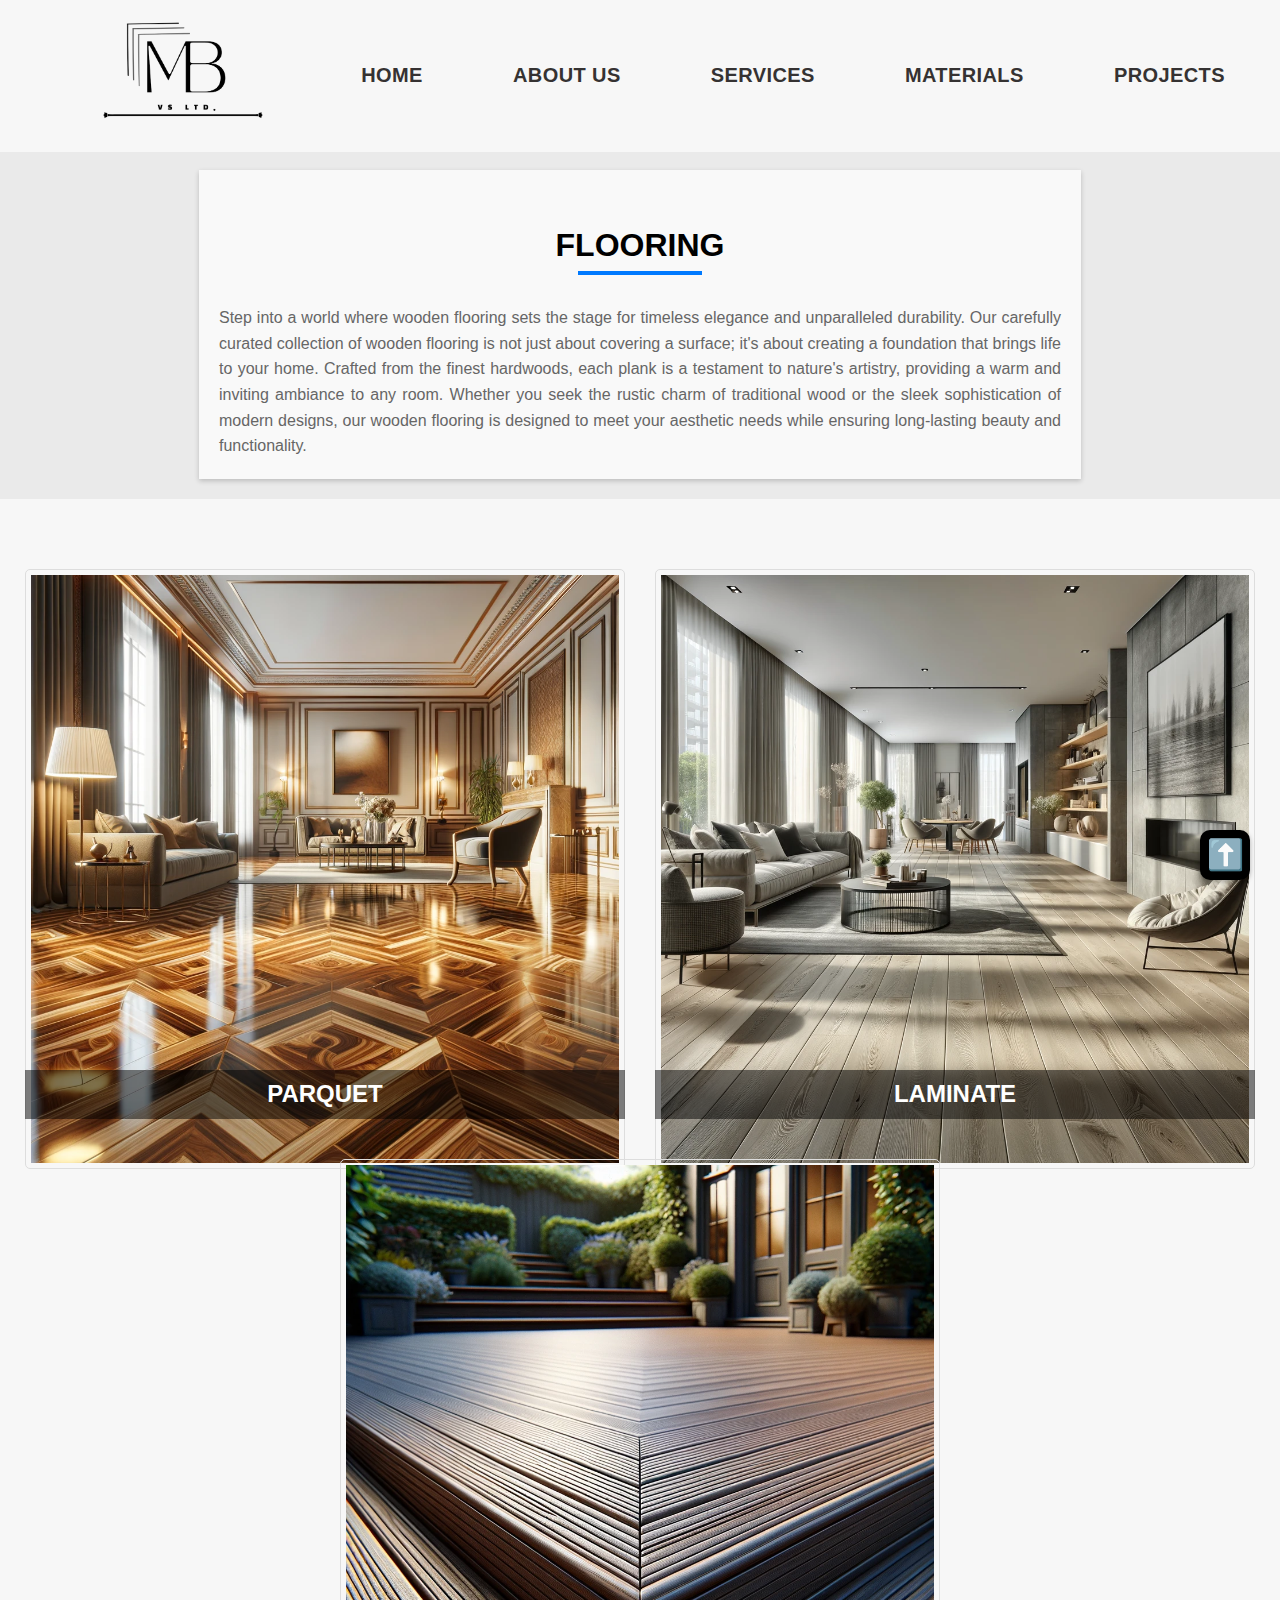
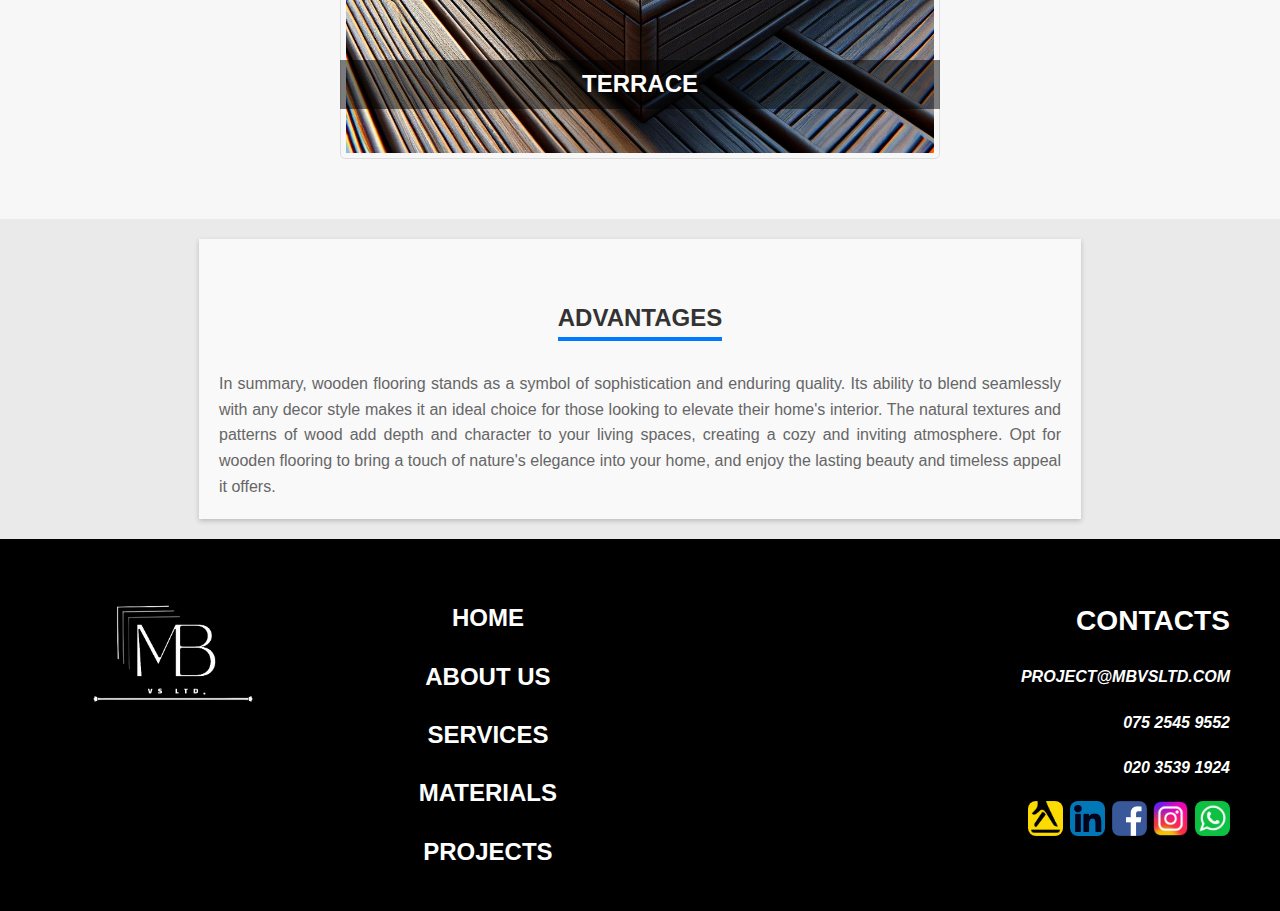
<file: flooring.html>
<!DOCTYPE html>
<html lang="en">
<head>
  <meta charset="UTF-8">
  <meta name="viewport" content="width=device-width, initial-scale=1.0">
  <link rel="icon" href="img/favicons/favicon.ico" type="image/x-icon">
  <link rel="shortcut icon" href="img/favicons/favicon.ico" type="image/x-icon">
  <link rel="stylesheet" href="style.css">
  <link rel="stylesheet" href="style2.css">
  <link rel="stylesheet" href="style_serv.css">
  <link rel="stylesheet" href="https://unpkg.com/swiper/swiper-bundle.min.css"/>

  <title>Wood Services</title>
  <meta name="description" content="">
</head>


<header class="header">  
  <div class="container main-container">
  <a class="logo" href="wood.html">
<img class="logo_img" src="img/logo/7smol.png" alt="Master Builders VS LTD Logo" >
</a>
      <nav class="navigation-menu" id="main-nav">
        <ul class="list mob-list">
          <li class="item">
            <a class="item-menu" href="wood.html">HOME</a>
          </li>
          <li class="item">
            <a class="item-menu" href="wood.html#about-us">ABOUT US</a>
          </li>
          <li class="item dropdown">
            <a class="item-menu" href="wood.html#our-services">SERVICES</a>
            <ul class="dropdown-menu">
              <li class="dropdown serv-item-wrap">
                <a href="windows.html">Windows</a><span class="dropdown-toggle2">➜</span>
                <!-- <button class="dropdown-toggle2">➜</button> Добавленная кнопка -->
                <ul class="dropdown-menu2">
                  <li><a class="external-link" href="windows.html#windows1">Casement windows</a></li>
                  <li><a class="external-link" href="windows.html#windows1">Casement windows</a></li>
                  <li><a class="external-link" href="windows.html#windows2">Flush casement windows</a></li>
                  <li><a class="external-link" href="windows.html#windows3">Sash windows</a></li>
                  <li><a class="external-link" href="windows.html#windows4">Tilt and turn windows</a></li>
                  <li><a class="external-link" href="windows.html#windows5">Bay windows</a></li>
                  <li><a class="external-link" href="windows.html#windows6">Bow windows</a></li>
                </ul>
              </li>
              <li class="dropdown serv-item-wrap">
                <a href="doors.html">Doors</a><span class="dropdown-toggle2">➜</span>
                <!-- <button class="dropdown-toggle2">➜</button> Добавленная кнопка -->
                <ul class="dropdown-menu2">
                  <li><a href="doors.html#doo">Battened and ledged doors</a></li>
                  <li><a href="doors.html#doo">Wooden dutch doors</a></li>
                  <li><a href="doors.html#doo">Bifold doors</a></li>
                  <li><a href="doors.html#doors1">Wooden french doors</a></li>
                  <li><a href="doors.html#doors1">Panelled doors</a></li>
                  <li><a href="doors.html#doors1">Hollow core doors</a></li>
                  <li><a href="doors.html#doors4">Wooden louvered doors</a></li>
                  <li><a href="doors.html#doors4">Barn doors</a></li>
                </ul>
              </li>
              <li class="dropdown serv-item-wrap">
                <a href="kitchens.html">Kitchens</a><span class="dropdown-toggle2">➜</span>
                <!-- <button class="dropdown-toggle2">➜</button> Добавленная кнопка -->
                <ul class="dropdown-menu2">
                  <li><a href="kitchens.html#kit">Kitchens with an island</a></li>
                  <li><a href="kitchens.html#kit">Kitchens with built-in appliances</a></li>
                  <li><a href="kitchens.html#kit">Kitchens with open shelves</a></li>
                  <li><a href="kitchens.html#kitchens1">Kitchens with pull-out drawers</a></li>
                  <li><a href="kitchens.html#kitchens1">Kitchens with a bar counter</a></li>
                  <li><a href="kitchens.html#kitchens1">Dining tables</a></li>
                  <li><a href="kitchens.html#kitchens3">Dining chairs</a></li>

                </ul>
              </li>

              <li class="dropdown serv-item-wrap">
                <a href="furniture.html">Furniture</a><span class="dropdown-toggle2">➜</span>
                <!-- <button class="dropdown-toggle2">➜</button> Добавленная кнопка -->
                <ul class="dropdown-menu2">
                  <li><a href="furniture.html#fur">Cabinets</a></li>
                  <li><a href="furniture.html#fur">Chests of drawers</a></li>
                  <li><a href="furniture.html#fur">Dressers</a></li>
                  <li><a href="furniture.html#furniture1">Display cabinets</a></li>
                  <li><a href="furniture.html#furniture1">Bedside tables</a></li>
                  <li><a href="furniture.html#furniture1">Media consoles</a></li>
                  <li><a href="furniture.html#furniture4">Wardrobes</a></li>
                  <li><a href="furniture.html#furniture4">Panels, Moldings, Cornices</a></li>
                  <li><a href="furniture.html#furniture4">Partitions</a></li>
                  <li><a href="furniture.html#furniture7">Garden furniture</a></li>
                </ul>
              </li>
              
              <li class="dropdown serv-item-wrap">
                <a href="soft.html">Soft furniture</a><span class="dropdown-toggle2">➜</span>
                <!-- <button class="dropdown-toggle2">➜</button> Добавленная кнопка -->
                <ul class="dropdown-menu2">
                  <li><a href="soft.html#sof">Sofas</a></li>
                  <li><a href="soft.html#sof">Beds</a></li>
                  <li><a href="soft.html#sof">Recliners</a></li>
                  <li><a href="soft.html#soft1">Ottomans</a></li>
                  <li><a href="soft.html#soft1">Daybeds</a></li>
                  <li><a href="soft.html#soft1">Sectional sofas</a></li>
                  <li><a href="soft.html#soft4">Benches</a></li>
                </ul>
              </li>

              <li class="dropdown serv-item-wrap">
                <a href="fences.html">Fences</a><span class="dropdown-toggle2">➜</span>
                <!-- <button class="dropdown-toggle2">➜</button> Добавленная кнопка -->
                <ul class="dropdown-menu2">
                  <li><a href="fences.html#fen">Board-on-board</a></li>
                  <li><a href="fences.html#fen">Side-by-side</a></li>
                  <li><a href="fences.html#fen">Shadowbox</a></li>
                  <li><a href="fences.html#fences1">Lattice</a></li>
                  <li><a href="fences.html#fences1">Louvered</a></li>
                  <li><a href="fences.html#fences1">Picket</a></li>
                </ul>
              </li>

              <li class="dropdown serv-item-wrap">
                <a href="stairs.html">Stairs</a><span class="dropdown-toggle2">➜</span>
                <!-- <button class="dropdown-toggle2">➜</button> Добавленная кнопка -->
                <ul class="dropdown-menu2">
                  <li><a href="stairs.html#sta">Straight stairs</a></li>
                  <li><a href="stairs.html#sta">Curved stairs</a></li>
                  <li><a href="stairs.html#sta">Spiral stairs</a></li>
                  <li><a href="stairs.html#stairs1">Winding stairs</a></li>
                  <li><a href="stairs.html#stairs1">Balusters</a></li>
                  <li><a href="stairs.html#stairs1">Stair railings</a></li>
                  <li><a href="stairs.html#stairs4">Terrace railings</a></li>
                </ul>
              </li>

              <li class="dropdown serv-item-wrap">
                <a href="flooring.html">Flooring</a><span class="dropdown-toggle2">➜</span>
                <!-- <button class="dropdown-toggle2">➜</button> Добавленная кнопка -->
                <ul class="dropdown-menu2">
                  <li><a href="#flo">Parquet</a></li>
                  <li><a href="#flo">Laminate</a></li>
                  <li><a href="#flo">Terrace</a></li>
                </ul>
              </li>

              <li class="dropdown serv-item-wrap">
                <a href="woodworking.html">Woodworking</a><span class="dropdown-toggle2">➜</span>
                <!-- <button class="dropdown-toggle2">➜</button> Добавленная кнопка -->
                <ul class="dropdown-menu2">
                  <li><a href="woodworking.html#woo">Treatment</a></li>
                  <li><a href="woodworking.html#woo">Painting</a></li>
                  <li><a href="woodworking.html#woo">Sanding</a></li>
                  <li><a href="woodworking.html#woodworking1">Varnishing</a></li>
                  <li><a href="woodworking.html#woodworking1">Waxing</a></li>
                  <li><a href="woodworking.html#woodworking1">Polishing</a></li>
                </ul>
              </li>
      
        </ul>
        <li class="item">
          <a class="item-menu" href="wood.html#about-material">MATERIALS</a>
      </li>
        <li class="item">
          <a class="item-menu" href="wood.html#proj">PROJECTS</a>
        </li>
      </nav>

    <div type="text" class="menu-open" data-menu-open>
      <img class="z" src="img/menu.svg" alt="Mobile menu" width="35" height="35">
    </div>

  </div> 


  <div class="mob-menu is-hidden mob-container" data-menu>
    <div class="mob-wrapp ">
      <div type="text" class="menu-close" data-menu-close>
        <img src="img/clear.svg" alt="Button clear" width="35" height="35" >
      </div>
      <nav class="nav-menu">
        <ul class="mob-list">
          <li class="mob-list_item">
            <a class="mob-list_link" href="wood.html">НOME</a>
          </li> 
          <li class="mob-list_item">
            <a class="mob-list_link" href="wood.html#about-us">ABOUT US</a>
          </li> 
          <li class="mob-list_item dropdown2">
            <a class="mob-list_link" href="wood.html#our-services">SERVICES</a>
            <button class="dropdown-toggle2">▼</button> <!-- Добавленная кнопка -->
                      <ul class="dropdown-menu2 dropdown-menu2-mob">
                        <li class="dropdown-menu2-mob-list" >
                          <a href="windows.html">Windows</a>
                          <button class="dropdown-link">➜</button> <!-- Добавленная кнопка -->
                          <ul class="dropdown-menu2">
                            <li><a href="windows.html#win">Casement windows</a></li>
                            <li><a href="windows.html#windows1">Flush casement windows</a></li>
                            <li><a href="windows.html#windows2">Sash windows</a></li>
                            <li><a href="windows.html#windows3">Tilt and turn windows</a></li>
                            <li><a href="windows.html#windows4">Bay windows</a></li>
                            <li><a href="windows.html#windows5">Bow windows</a></li>
                          </ul>
                        </li>
                        <li class="dropdown-menu2-mob-list" >
                          <a href="doors.html">Doors</a>
                          <button class="dropdown-link">➜</button> <!-- Добавленная кнопка -->
                          <ul class="dropdown-menu2">
                            <li><a href="doors.html#doo">Battened and ledged doors</a></li>
                            <li><a href="doors.html#doors1">Wooden dutch doors</a></li>
                            <li><a href="doors.html#doors2">Bifold doors</a></li>
                            <li><a href="doors.html#doors3">Wooden french doors</a></li>
                            <li><a href="doors.html#doors4">Panelled doors</a></li>
                            <li><a href="doors.html#doors5">Hollow core doors</a></li>
                            <li><a href="doors.html#doors6">Wooden louvered doors</a></li>
                            <li><a href="doors.html#doors7">Barn doors</a></li>
                          </ul>
                        </li>
                        <li class="dropdown-menu2-mob-list" >
                          <a href="kitchens.html">Kitchens</a>
                          <button class="dropdown-link">➜</button> <!-- Добавленная кнопка -->
                          <ul class="dropdown-menu2">
                            <li><a href="kitchens.html#kit">Kitchens with an island</a></li>
                            <li><a href="kitchens.html#kitchens1">Kitchens with built-in appliances</a></li>
                            <li><a href="kitchens.html#kitchens2">Kitchens with open shelves</a></li>
                            <li><a href="kitchens.html#kitchens3">Kitchens with pull-out drawers</a></li>
                            <li><a href="kitchens.html#kitchens4">Dining tables</a></li>
                            <li><a href="kitchens.html#kitchens5">Dining chairs</a></li>
                            <li><a href="kitchens.html#kitchens6">Kitchens with a bar counter</a></li>
                          </ul>
                        </li>

                        <li class="dropdown-menu2-mob-list" >
                          <a href="furniture.html">Furniture</a>
                          <button class="dropdown-link">➜</button> <!-- Добавленная кнопка -->
                          <ul class="dropdown-menu2">
                            <li><a href="furniture.html#fur">Cabinets</a></li>
                            <li><a href="furniture.html#furniture1">Chests of drawers</a></li>
                            <li><a href="furniture.html#furniture2">Dressers</a></li>
                            <li><a href="furniture.html#furniture3">Display cabinets</a></li>
                            <li><a href="furniture.html#furniture4">Bedside tables</a></li>
                            <li><a href="furniture.html#furniture5">Media consoles</a></li>
                            <li><a href="furniture.html#furniture6">Wardrobes</a></li>
                            <li><a href="furniture.html#furniture7">Panels, Moldings, Cornices</a></li>
                            <li><a href="furniture.html#furniture8">Partitions</a></li>
                            <li><a href="furniture.html#furniture9">Garden furniture</a></li>
                          </ul>
                        </li>

                        <li class="dropdown-menu2-mob-list" >
                          <a href="furniture.html">Soft furniture</a>
                          <button class="dropdown-link">➜</button> <!-- Добавленная кнопка -->
                          <ul class="dropdown-menu2">
                            <li><a href="soft.html#sof">Sofas</a></li>
                            <li><a href="soft.html#soft1">Beds</a></li>
                            <li><a href="soft.html#soft2">Recliners</a></li>
                            <li><a href="soft.html#soft3">Ottomans</a></li>
                            <li><a href="soft.html#soft4">Daybeds</a></li>
                            <li><a href="soft.html#soft5">Sectional sofas</a></li>
                            <li><a href="soft.html#soft6">Benches</a></li>
                          </ul>
                        </li>


                        <li class="dropdown-menu2-mob-list" >
                          <a href="fences.html">Fences</a>
                          <button class="dropdown-link">➜</button> <!-- Добавленная кнопка -->
                          <ul class="dropdown-menu2">
                            <li><a href="fences.html#fen">Board-on-board</a></li>
                            <li><a href="fences.html#fences1">Side-by-side</a></li>
                            <li><a href="fences.html#fences2">Shadowbox</a></li>
                            <li><a href="fences.html#fences3">Lattice</a></li>
                            <li><a href="fences.html#fences4">Louvered</a></li>
                            <li><a href="fences.html#fences5">Picket</a></li>
                          </ul>
                        </li>

                        <li class="dropdown-menu2-mob-list" >
                          <a href="stairs.html">Stairs</a>
                          <button class="dropdown-link">➜</button> <!-- Добавленная кнопка -->
                          <ul class="dropdown-menu2">
                            <li><a href="stairs.html#sta">Straight stairs</a></li>
                            <li><a href="stairs.html#stairs1">Curved stairs</a></li>
                            <li><a href="stairs.html#stairs2">Spiral stairs</a></li>
                            <li><a href="stairs.html#stairs3">Winding stairs</a></li>
                            <li><a href="stairs.html#stairs4">Balusters</a></li>
                            <li><a href="stairs.html#stairs5">Stair railings</a></li>
                            <li><a href="stairs.html#stairs6">Terrace railings</a></li>
                          </ul>
                        </li>

                        <li class="dropdown-menu2-mob-list" >
                          <a href="flooring.html">Flooring</a>
                          <button class="dropdown-link">➜</button> <!-- Добавленная кнопка -->
                          <ul class="dropdown-menu2">
                            <li><a href="#flo">Parquet</a></li>
                            <li><a href="#flooring1">Laminate</a></li>
                            <li><a href="#flooring2">Terrace</a></li>
                          </ul>
                        </li>
                        
                        <li class="dropdown-menu2-mob-list" >
                          <a href="woodworking.html">Woodworking</a>
                          <button class="dropdown-link">➜</button> <!-- Добавленная кнопка -->
                          <ul class="dropdown-menu2">
                            <li><a href="woodworking.html#woo">Treatment</a></li>
                            <li><a href="woodworking.html#woodworking1">Painting</a></li>
                            <li><a href="woodworking.html#woodworking2">Sanding</a></li>
                            <li><a href="woodworking.html#woodworking3">Varnishing</a></li>
                            <li><a href="woodworking.html#woodworking4">Waxing</a></li>
                            <li><a href="woodworking.html#woodworking5">Polishing</a></li>
                          </ul>
                        </li>


                      </ul>
                    </li>  
          <li class="mob-list_item">
              <a class="mob-list_link" href="wood.html#about-material">MATERIALS</a>
          </li>
          <li class="mob-list_item">
            <a class="mob-list_link" href="wood.html#proj">PROJECTS</a>
          </li> 
        </ul>
      </nav>
    </div>


</header>

<body>

  <section class="window-details details">
    <div class="info-block">
      <h1 class="windows_title">FLOORING</h1>
      <div class="title-underline" style="width: 124px;" ></div>
      <p class="info-content">
        Step into a world where wooden flooring sets the stage for timeless elegance and unparalleled durability. Our carefully curated collection of wooden flooring is not just about covering a surface; it's about creating a foundation that brings life to your home. Crafted from the finest hardwoods, each plank is a testament to nature's artistry, providing a warm and inviting ambiance to any room. Whether you seek the rustic charm of traditional wood or the sleek sophistication of modern designs, our wooden flooring is designed to meet your aesthetic needs while ensuring long-lasting beauty and functionality.
      </p>
    </div>
  </section>
<section class="window-gallery" id="flo">

  <div class="gallery-images" style="text-align: center;">

    <div class="wrapper_img">
      <img class="photo" src="flooring/1.webp" alt="Window Sample 1">
      <h2 class="window-title" id="flooring1">PARQUET</h2>
  <div class="window-description">
    <p>Our parquet products are created with a love for detail and attention to quality. We use only the best wood species and advanced technology to ensure that each board is perfect in both appearance and functionality. Let us transform your home into a cozy space with our luxury hardwood flooring.
    </p>
  </div>
    </div>
    <div class="wrapper_img">
      <img class="photo" src="flooring/2.webp" alt="Window Sample 2">
           <h2 class="window-title" id="flooring2">LAMINATE</h2>
  <div class="window-description">
    <p> Laminate flooring is incredibly durable, easy to maintain, and resistant to wear and tear, making it an ideal choice for any space. Our laminate flooring is available in a wide range of designs, from classic to contemporary, to highlight your style and create a cozy atmosphere in your home. Trust our experience and quality and your home will be transformed with our superior laminate flooring.
      </p>
    </div>
  </div>
    <div class="wrapper_img">
      <img class="photo" src="flooring/3.webp" alt="Window Sample 3">
       <h2 class="window-title" id="flooring3">TERRACE</h2>
  <div class="window-description">
    <p>Our company offers a wide selection of materials and designs to create the terrace of your dreams. We use only natural, durable woods to ensure the durability and beauty of your deck for many years to come. Trust our professionalism and become the proud owner of a beautiful terrace that will become the center of attention in your garden or on your home plot.
      </p>
    </div>
  </div>

      

    <!-- Add more images as needed -->
  </div>
</section>
<section class="window-details">
  <div class="info-block">
    <div class="info-header">ADVANTAGES</div>
    <div class="title-underline" style="width: 164px;"></div>
    <p class="info-content">
      In summary, wooden flooring stands as a symbol of sophistication and enduring quality. Its ability to blend seamlessly with any decor style makes it an ideal choice for those looking to elevate their home's interior. The natural textures and patterns of wood add depth and character to your living spaces, creating a cozy and inviting atmosphere. Opt for wooden flooring to bring a touch of nature's elegance into your home, and enjoy the lasting beauty and timeless appeal it offers.
    </p>
    
  </div>
</section>

  <button id="backToTopBtn" title="Go to top">⬆️</button>

  <div id="whatsapp-icon" style="display:none;">
    <a href="https://wa.me/447525459552?text=Online%20assistance%20here">
      <span>start chat...</span>
      <img src="whatsapp1.png" alt="WhatsApp Icon">
    </a>
    <div id="close-button" onclick="closeWhatsAppIcon()">X</div>
  </div>
  
  
  
  
  <script>
  
  
  
  </script>
  
  </body>
  <footer class="footer_bg">
    <div class="footer-block">
        <div class="a">
          <div class="wrap_logo" style="display: flex;flex-direction: column;">
            <a class="footer_logo_link" href="wood.html">
              <span class="footer_logo">
                <img src="img/logo/8smol.png" alt="Master Builders VS LTD Logo" oncontextmenu="return false;">
              </span>
            </a>
          </div>
  
  
  
          
          <div class="footer-menu">
            <nav class="footer_navigation-menu">
              <ul class="footer_list_menu">
                <li class="footer_item_menu">
                  <a class="footer_menu_link" href="wood.html">HOME</a>
                </li>
                <li class="footer_item_menu">
                  <a class="footer_menu_link" href="wood.html#about-us">ABOUT US</a>
                </li>
                <li class="footer_item_menu">
                  <a class="footer_menu_link" href="wood.html#our-services">SERVICES</a>
                </li>
                <li class="footer_item_menu">
                  <a class="footer_menu_link" href="wood.html#about-material">MATERIALS</a>
                </li>
                <li class="footer_item_menu">
                  <a class="footer_menu_link" href="wood.html#proj">PROJECTS</a>
                </li>
                </ul>
            </nav>
          </div>
        </div>
        <div class="b ">
          
          <div class="footer-contacts">
            <h3 class="title_contacts">Contacts</h3>
            <address>
            <ul class="footer_list_menu" >
              <li class= "list-footer-item"><a class="foter-contacts-mail" href="mailto:project@mbvsltd.com">project@mbvsltd.com</a></li>
              <li class= "list-footer-item"><a class="foter-contacts-tel" href="tel:075 2545 9552">075 2545 9552</a></li>
              <li class= "list-footer-item"><a class="foter-contacts-tel" href="tel:020 3539 1924">020 3539 1924</a></li>
            </ul>
            </address>
            <div class="sety_footer">
        <a href="https://www.yell.com/biz/master-builders-vs-ltd-harrow-8851698/" target="_blank">
      <img class="yell_footer" src="img/yell-icon.png" alt="Yell" style="width: 35px; height: 35px;background-color: #03031a;border-radius: 8px;" >
        </a>
        <a href="https://www.linkedin.com/in/vitalii-sopit-8ba5b5162/" target="_blank">
      <img class="in_footer" src="img/in-icon.png" alt="LinkedIn" style="width: 35px; height: 35px;background-color: #03031a;">
        </a>
        <a href="https://www.facebook.com/profile.php?id=61551452585348" target="_blank">
      <img class="in_footer" src="img/facebook.png" alt="Facebook" style="width: 35px; height: 35px; background-color: #03031a;">
        </a>
        <a href="https://www.instagram.com/masterbuildersvsltd/?next=%2F" target="_blank">
      <img class="in_footer" src="img/instagram.webp" alt="Instagram" style="width: 35px; height: 35px;background-color: #03031a;">
        </a>
        <a href="https://wa.me/447525459552?text=Online%20assistance%20here" target="_blank">
      <img class="in_footer" src="img/whatsapp1.webp" alt="WhatsApp" style="width: 35px; height: 35px;background-color: #03031a;">
        </a>
        </div>
          </div>
        </div>
    </div>
  </footer>
  <script src="https://unpkg.com/swiper/swiper-bundle.min.js"></script>
  <script>
  
 


  // Активне меню та скрол до выдповыдного блоку
  // Ждем события DOMContentLoaded
  document.addEventListener('DOMContentLoaded', function() {
  var currentUrl = window.location.href;
  var menuLinks = document.querySelectorAll('.item-menu');
  
  for (var i = 0; i < menuLinks.length; i++) {
  // Получаем URL ссылки
  var linkUrl = menuLinks[i].getAttribute('href');
  
  // Проверяем, соответствует ли текущий URL ссылке в меню
  if (currentUrl === linkUrl) {
    // Если да, то добавляем класс "active" к элементу меню
    menuLinks[i].classList.add('active');
  }
  }
  });
  




  (() => {
  const refs = {
    openMenuBtn: document.querySelector("[data-menu-open]"),
    closeMenuBtn: document.querySelector("[data-menu-close]"),
    menu: document.querySelector("[data-menu]"),
    body: document.querySelector("body"),
    menuList: document.querySelector(".mob-list"),
  };

  refs.openMenuBtn.addEventListener("click", toggleMenu);
  refs.closeMenuBtn.addEventListener("click", toggleMenu);
  refs.menuList.addEventListener("click", removeMenu);

  function toggleMenu() {
    refs.menu.classList.toggle("is-hidden");
    refs.body.classList.toggle("no-scroll");
  }
  function removeMenu() {
    refs.menu.classList.add("is-hidden");
    refs.body.classList.remove("no-scroll");
  }
})();
  








document.addEventListener("DOMContentLoaded", function() {

function closeAllDropdowns(exceptMenu = null) {
  document.querySelectorAll('.dropdown-menu2').forEach(function(menu) {
    if (menu !== exceptMenu) {
      menu.style.display = 'none';
    }
  });
}

var desktopToggles = document.querySelectorAll('.dropdown-toggle2');
desktopToggles.forEach(function(toggle) {
  var menu = toggle.nextElementSibling;
  toggle.parentNode.addEventListener('mouseover', function() {
    menu.style.display = 'block';
  });
  toggle.parentNode.addEventListener('mouseout', function() {
    menu.style.display = 'none';
  });
});

var mobileToggles = document.querySelectorAll('.dropdown2 .dropdown-toggle2');
mobileToggles.forEach(function(toggle) {
  toggle.addEventListener('click', function(e) {
    e.preventDefault();
    var dropdownMenu = toggle.nextElementSibling;
    closeAllDropdowns(dropdownMenu);
    var isMenuVisible = dropdownMenu.style.display === 'block';
    dropdownMenu.style.display = isMenuVisible ? 'none' : 'block';
  });
});

// Refinement for mobile submenu toggles
var subDropdownToggles = document.querySelectorAll('.dropdown-menu2-mob-list .dropdown-link');
subDropdownToggles.forEach(function(subToggle) {
  subToggle.addEventListener('click', function(e) {
    e.preventDefault();
    var subMenu = subToggle.nextElementSibling;
    var parentDropdown = subToggle.closest('.dropdown-menu2');
    
    // Close all submenus within this dropdown, except for the one being toggled
    parentDropdown.querySelectorAll('.dropdown-menu2').forEach(function(otherSubMenu) {
      if (otherSubMenu !== subMenu) {
        otherSubMenu.style.display = 'none';
      }
    });

    // Toggle the clicked submenu
    var isSubMenuVisible = subMenu.style.display === 'block';
    subMenu.style.display = isSubMenuVisible ? 'none' : 'block';
  });
});

document.addEventListener('click', function(e) {
  if (!e.target.closest('.dropdown2')) {
    closeAllDropdowns();
  }
});

document.querySelectorAll('.mob-list_link, .dropdown-menu2 a').forEach(function(link) {
  link.addEventListener('click', function(e) {
    var targetId = link.getAttribute('href');
    if (targetId.startsWith('#')) {
      e.preventDefault();
      const target = document.querySelector(targetId);
      if (target) {
        const headerHeight = document.querySelector('.header').offsetHeight;
        const targetPosition = target.getBoundingClientRect().top + window.pageYOffset - headerHeight;
        window.scrollTo({
          top: targetPosition,
          behavior: 'smooth'
        });
        // Close the mobile menu after smooth scroll
        const mobMenu = document.querySelector(".mob-menu");
        mobMenu.classList.add("is-hidden");
        document.body.classList.remove("no-scroll");
      }
    }
  });
});

});




// Кнопка скролу догори
// When the user scrolls down 20px from the top of the document, show the button
window.onscroll = function() {scrollFunction()};

function scrollFunction() {
  if (document.body.scrollTop > 20 || document.documentElement.scrollTop > 20) {
    document.getElementById("backToTopBtn").style.display = "block";
  } else {
    document.getElementById("backToTopBtn").style.display = "none";
  }
}
// When the user clicks on the button, scroll to the top of the document
document.getElementById("backToTopBtn").addEventListener("click", function() {
  document.body.scrollTop = 0; // For Safari
  document.documentElement.scrollTop = 0; // For Chrome, Firefox, IE, and Opera
});
document.querySelectorAll('a[href^="#"]').forEach(anchor => {
    anchor.addEventListener('click', function(e) {
      e.preventDefault();

      let targetId = this.getAttribute('href');
      let target = document.querySelector(targetId);
      if (target) {
        let headerHeight = document.querySelector('.header').offsetHeight;
        let targetPosition = target.getBoundingClientRect().top + window.scrollY - headerHeight;

        window.scrollTo({
          top: targetPosition,
          behavior: 'smooth'
        });
      }
    });
  });

// ватсап
window.onload = function() {
  setTimeout(function() {
      document.getElementById('whatsapp-icon').style.display = 'block';
  }, 5000);  // 5000 milliseconds = 5 seconds
}

function closeWhatsAppIcon() {
  document.getElementById('whatsapp-icon').style.display = 'none';
}



  
  

  






// Text content for each type of window
const windowDescriptions = {
  'casement': 'Casement windows are considered a classic style...',
  // ... other descriptions for each data-type
};

document.querySelectorAll('.wrapper_img').forEach(function(container) {
  const type = container.getAttribute('data-type');
  const text = windowDescriptions[type];
  
  container.addEventListener('mouseenter', function() {
    const modalText = document.createElement('p');
    modalText.className = 'modal-text';
    modalText.textContent = text;
    container.querySelector('.card-text-overlay').appendChild(modalText);
  });

  container.addEventListener('mouseleave', function() {
    const modalText = container.querySelector('.modal-text');
    if (modalText) {
      modalText.remove();
    }
  });
});


  </script>
  
  </html>
</file>
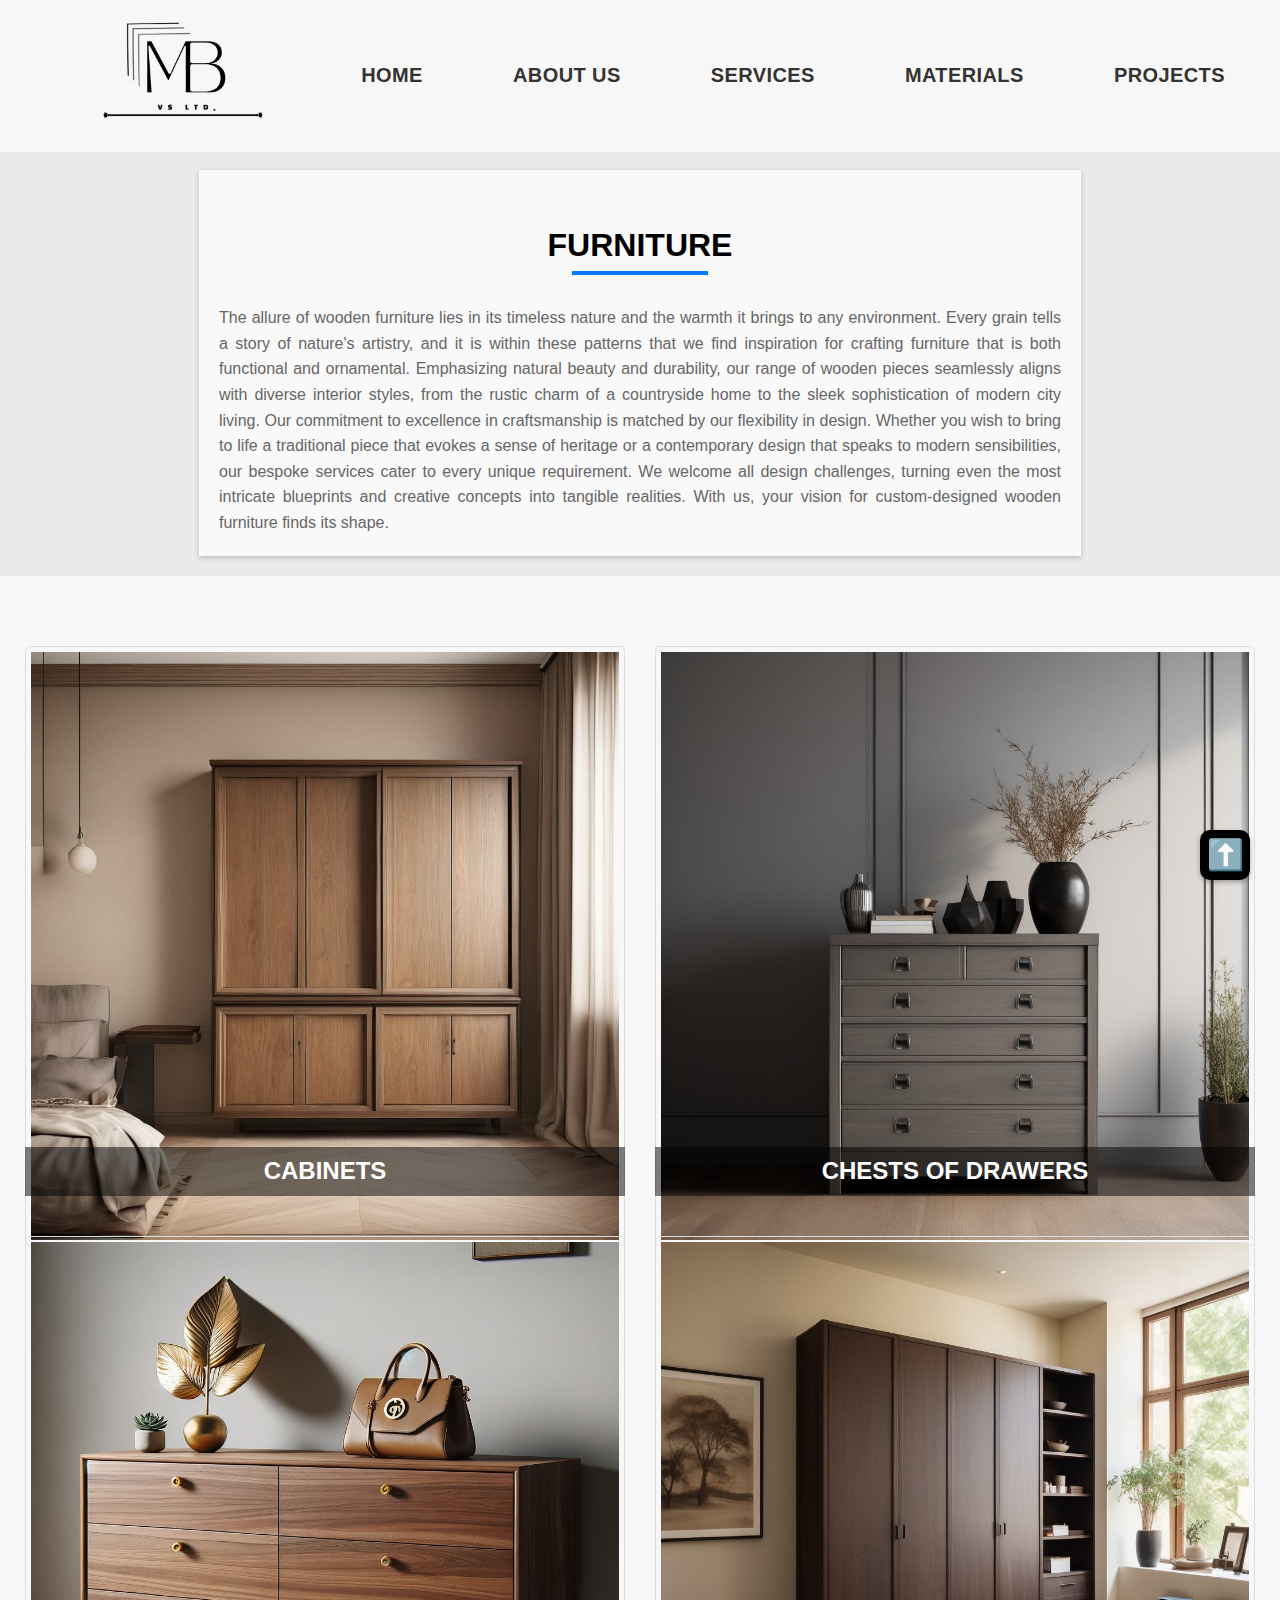
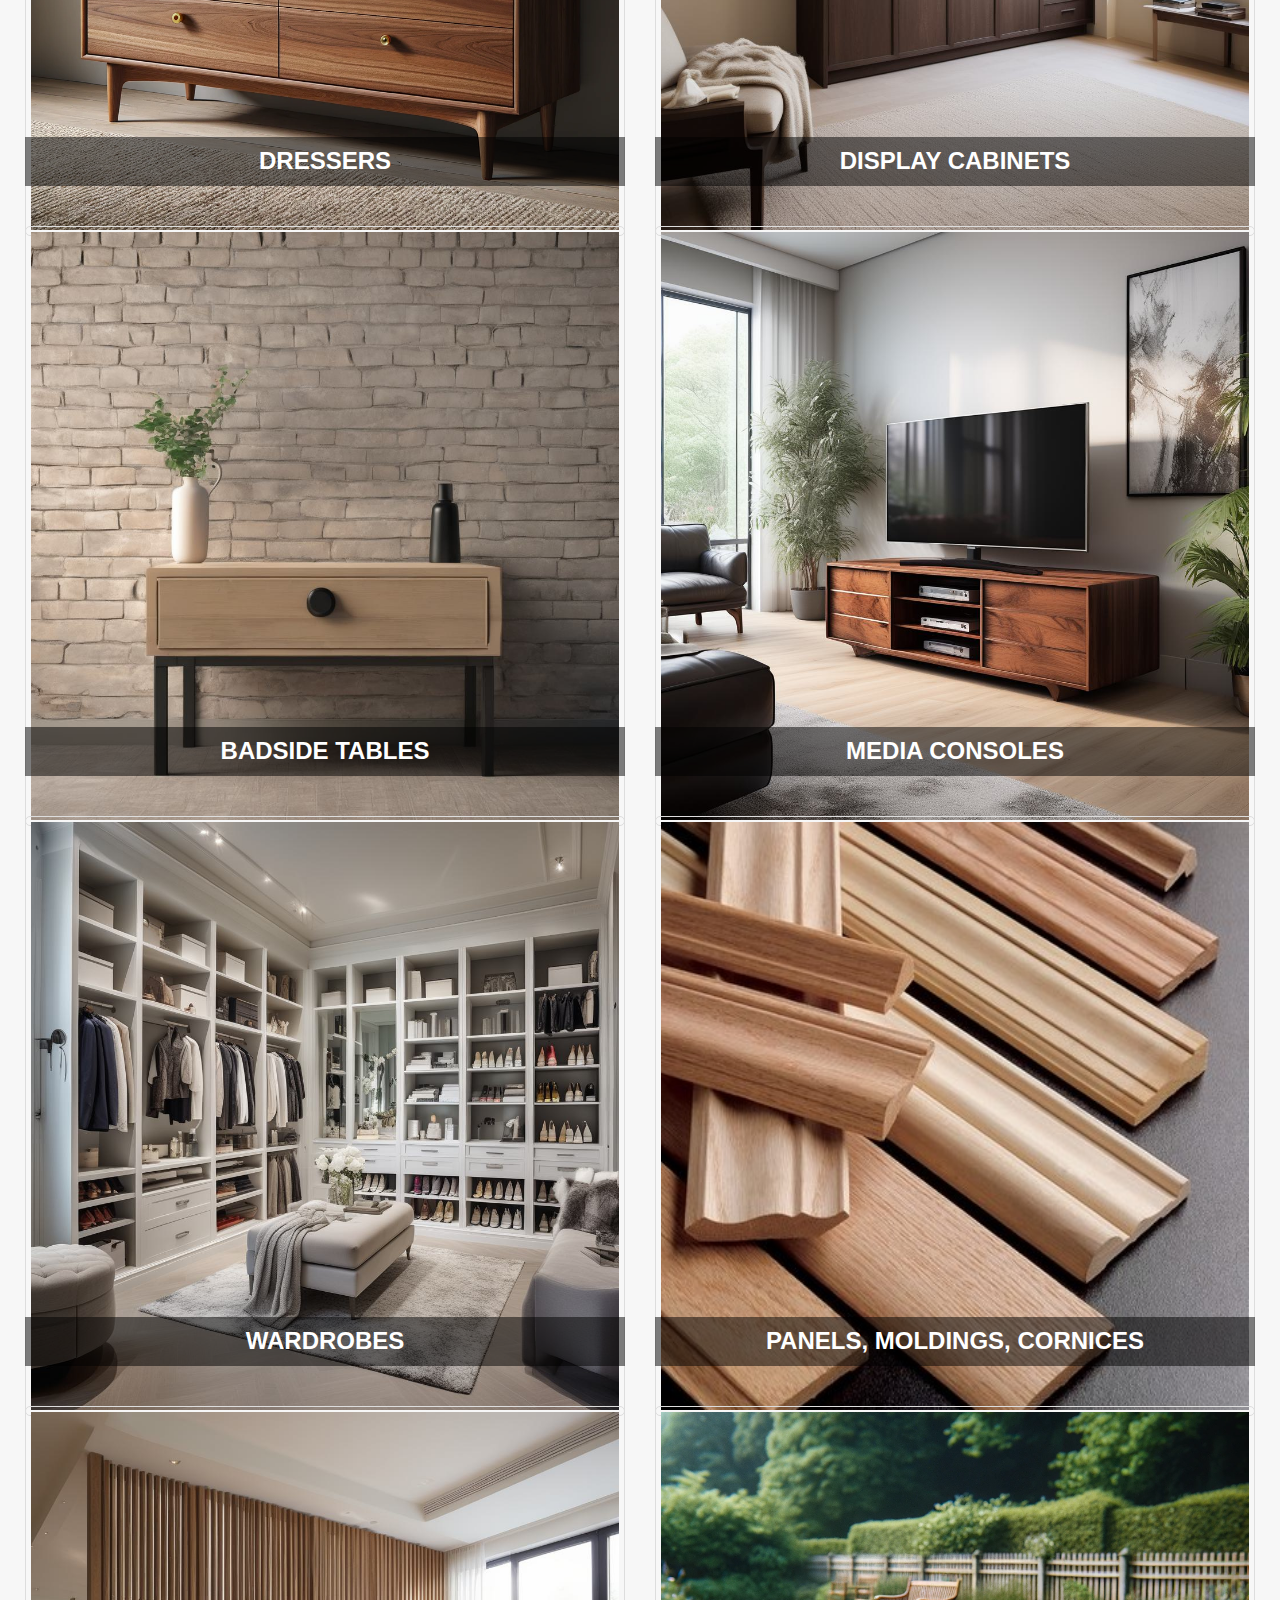
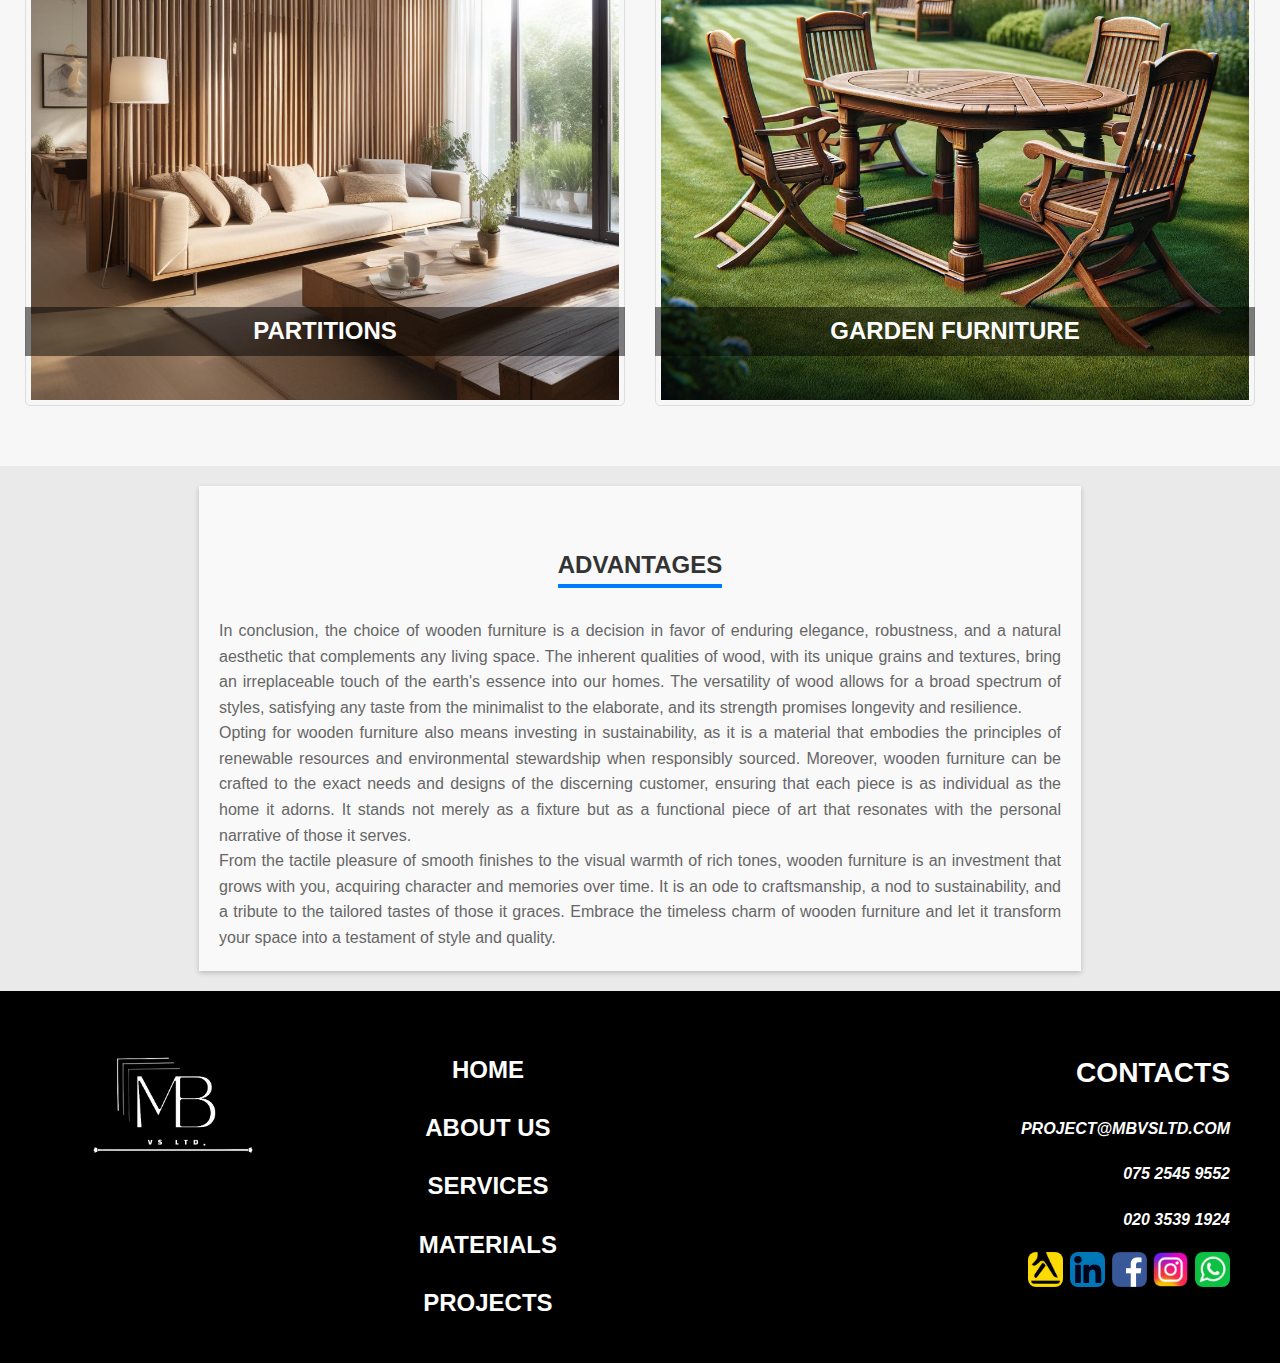
<file: furniture.html>
<!DOCTYPE html>
<html lang="en">
<head>
  <meta charset="UTF-8">
  <meta name="viewport" content="width=device-width, initial-scale=1.0">
  <link rel="icon" href="img/favicons/favicon.ico" type="image/x-icon">
  <link rel="shortcut icon" href="img/favicons/favicon.ico" type="image/x-icon">
  <link rel="stylesheet" href="style.css">
  <link rel="stylesheet" href="style2.css">
  <link rel="stylesheet" href="style_serv.css">
  <link rel="stylesheet" href="https://unpkg.com/swiper/swiper-bundle.min.css"/>

  <title>Wood Services</title>
  <meta name="description" content="">
</head>



<header class="header">  
  <div class="container main-container">
  <a class="logo" href="wood.html">
<img class="logo_img" src="img/logo/7smol.png" alt="Master Builders VS LTD Logo" >
</a>
      <nav class="navigation-menu" id="main-nav">
        <ul class="list mob-list">
          <li class="item">
            <a class="item-menu" href="wood.html">HOME</a>
          </li>
          <li class="item">
            <a class="item-menu" href="wood.html#about-us">ABOUT US</a>
          </li>
          <li class="item dropdown">
            <a class="item-menu" href="wood.html#our-services">SERVICES</a>
            <ul class="dropdown-menu">
              <li class="dropdown serv-item-wrap">
                <a href="windows.html">Windows</a><span class="dropdown-toggle2">➜</span>
                <!-- <button class="dropdown-toggle2">➜</button> Добавленная кнопка -->
                <ul class="dropdown-menu2">
                  <li><a class="external-link" href="windows.html#windows1">Casement windows</a></li>
                  <li><a class="external-link" href="windows.html#windows1">Casement windows</a></li>
                  <li><a class="external-link" href="windows.html#windows2">Flush casement windows</a></li>
                  <li><a class="external-link" href="windows.html#windows3">Sash windows</a></li>
                  <li><a class="external-link" href="windows.html#windows4">Tilt and turn windows</a></li>
                  <li><a class="external-link" href="windows.html#windows5">Bay windows</a></li>
                  <li><a class="external-link" href="windows.html#windows6">Bow windows</a></li>
                </ul>
              </li>
              <li class="dropdown serv-item-wrap">
                <a href="doors.html">Doors</a><span class="dropdown-toggle2">➜</span>
                <!-- <button class="dropdown-toggle2">➜</button> Добавленная кнопка -->
                <ul class="dropdown-menu2">
                  <li><a href="doors.html#doo">Battened and ledged doors</a></li>
                  <li><a href="doors.html#doo">Wooden dutch doors</a></li>
                  <li><a href="doors.html#doo">Bifold doors</a></li>
                  <li><a href="doors.html#doors1">Wooden french doors</a></li>
                  <li><a href="doors.html#doors1">Panelled doors</a></li>
                  <li><a href="doors.html#doors1">Hollow core doors</a></li>
                  <li><a href="doors.html#doors4">Wooden louvered doors</a></li>
                  <li><a href="doors.html#doors4">Barn doors</a></li>
                </ul>
              </li>
              <li class="dropdown serv-item-wrap">
                <a href="kitchens.html">Kitchens</a><span class="dropdown-toggle2">➜</span>
                <!-- <button class="dropdown-toggle2">➜</button> Добавленная кнопка -->
                <ul class="dropdown-menu2">
                  <li><a href="kitchens.html#kit">Kitchens with an island</a></li>
                  <li><a href="kitchens.html#kit">Kitchens with built-in appliances</a></li>
                  <li><a href="kitchens.html#kit">Kitchens with open shelves</a></li>
                  <li><a href="kitchens.html#kitchens1">Kitchens with pull-out drawers</a></li>
                  <li><a href="kitchens.html#kitchens1">Kitchens with a bar counter</a></li>
                  <li><a href="kitchens.html#kitchens1">Dining tables</a></li>
                  <li><a href="kitchens.html#kitchens3">Dining chairs</a></li>

                </ul>
              </li>

              <li class="dropdown serv-item-wrap">
                <a href="furniture.html">Furniture</a><span class="dropdown-toggle2">➜</span>
                <!-- <button class="dropdown-toggle2">➜</button> Добавленная кнопка -->
                <ul class="dropdown-menu2">
                  <li><a href="#fur">Cabinets</a></li>
                  <li><a href="#fur">Chests of drawers</a></li>
                  <li><a href="#fur">Dressers</a></li>
                  <li><a href="#furniture1">Display cabinets</a></li>
                  <li><a href="#furniture1">Bedside tables</a></li>
                  <li><a href="#furniture1">Media consoles</a></li>
                  <li><a href="#furniture4">Wardrobes</a></li>
                  <li><a href="#furniture4">Panels, Moldings, Cornices</a></li>
                  <li><a href="#furniture4">Partitions</a></li>
                  <li><a href="#furniture7">Garden furniture</a></li>
                </ul>
              </li>
              
              <li class="dropdown serv-item-wrap">
                <a href="soft.html">Soft furniture</a><span class="dropdown-toggle2">➜</span>
                <!-- <button class="dropdown-toggle2">➜</button> Добавленная кнопка -->
                <ul class="dropdown-menu2">
                  <li><a href="soft.html#sof">Sofas</a></li>
                  <li><a href="soft.html#sof">Beds</a></li>
                  <li><a href="soft.html#sof">Recliners</a></li>
                  <li><a href="soft.html#soft1">Ottomans</a></li>
                  <li><a href="soft.html#soft1">Daybeds</a></li>
                  <li><a href="soft.html#soft1">Sectional sofas</a></li>
                  <li><a href="soft.html#soft4">Benches</a></li>
                </ul>
              </li>

              <li class="dropdown serv-item-wrap">
                <a href="fences.html">Fences</a><span class="dropdown-toggle2">➜</span>
                <!-- <button class="dropdown-toggle2">➜</button> Добавленная кнопка -->
                <ul class="dropdown-menu2">
                  <li><a href="fences.html#fen">Board-on-board</a></li>
                  <li><a href="fences.html#fen">Side-by-side</a></li>
                  <li><a href="fences.html#fen">Shadowbox</a></li>
                  <li><a href="fences.html#fences1">Lattice</a></li>
                  <li><a href="fences.html#fences1">Louvered</a></li>
                  <li><a href="fences.html#fences1">Picket</a></li>
                </ul>
              </li>

              <li class="dropdown serv-item-wrap">
                <a href="stairs.html">Stairs</a><span class="dropdown-toggle2">➜</span>
                <!-- <button class="dropdown-toggle2">➜</button> Добавленная кнопка -->
                <ul class="dropdown-menu2">
                  <li><a href="stairs.html#sta">Straight stairs</a></li>
                  <li><a href="stairs.html#sta">Curved stairs</a></li>
                  <li><a href="stairs.html#sta">Spiral stairs</a></li>
                  <li><a href="stairs.html#stairs1">Winding stairs</a></li>
                  <li><a href="stairs.html#stairs1">Balusters</a></li>
                  <li><a href="stairs.html#stairs1">Stair railings</a></li>
                  <li><a href="stairs.html#stairs4">Terrace railings</a></li>
                </ul>
              </li>

              <li class="dropdown serv-item-wrap">
                <a href="flooring.html">Flooring</a><span class="dropdown-toggle2">➜</span>
                <!-- <button class="dropdown-toggle2">➜</button> Добавленная кнопка -->
                <ul class="dropdown-menu2">
                  <li><a href="flooring.html#flo">Parquet</a></li>
                  <li><a href="flooring.html#flo">Laminate</a></li>
                  <li><a href="flooring.html#flo">Terrace</a></li>
                </ul>
              </li>

              <li class="dropdown serv-item-wrap">
                <a href="woodworking.html">Woodworking</a><span class="dropdown-toggle2">➜</span>
                <!-- <button class="dropdown-toggle2">➜</button> Добавленная кнопка -->
                <ul class="dropdown-menu2">
                  <li><a href="woodworking.html#woo">Treatment</a></li>
                  <li><a href="woodworking.html#woo">Painting</a></li>
                  <li><a href="woodworking.html#woo">Sanding</a></li>
                  <li><a href="woodworking.html#woodworking1">Varnishing</a></li>
                  <li><a href="woodworking.html#woodworking1">Waxing</a></li>
                  <li><a href="woodworking.html#woodworking1">Polishing</a></li>
                </ul>
              </li>
      
        </ul>
        <li class="item">
          <a class="item-menu" href="wood.html#about-material">MATERIALS</a>
      </li>
        <li class="item">
          <a class="item-menu" href="wood.html#proj">PROJECTS</a>
        </li>
      </nav>

    <div type="text" class="menu-open" data-menu-open>
      <img class="z" src="img/menu.svg" alt="Mobile menu" width="35" height="35">
    </div>

  </div> 


  <div class="mob-menu is-hidden mob-container" data-menu>
    <div class="mob-wrapp ">
      <div type="text" class="menu-close" data-menu-close>
        <img src="img/clear.svg" alt="Button clear" width="35" height="35" >
      </div>
      <nav class="nav-menu">
        <ul class="mob-list">
          <li class="mob-list_item">
            <a class="mob-list_link" href="wood.html">НOME</a>
          </li> 
          <li class="mob-list_item">
            <a class="mob-list_link" href="wood.html#about-us">ABOUT US</a>
          </li> 
          <li class="mob-list_item dropdown2">
            <a class="mob-list_link" href="wood.html#our-services">SERVICES</a>
            <button class="dropdown-toggle2">▼</button> <!-- Добавленная кнопка -->
                      <ul class="dropdown-menu2 dropdown-menu2-mob">
                        <li class="dropdown-menu2-mob-list" >
                          <a href="windows.html">Windows</a>
                          <button class="dropdown-link">➜</button> <!-- Добавленная кнопка -->
                          <ul class="dropdown-menu2">
                            <li><a href="windows.html#win">Casement windows</a></li>
                            <li><a href="windows.html#windows1">Flush casement windows</a></li>
                            <li><a href="windows.html#windows2">Sash windows</a></li>
                            <li><a href="windows.html#windows3">Tilt and turn windows</a></li>
                            <li><a href="windows.html#windows4">Bay windows</a></li>
                            <li><a href="windows.html#windows5">Bow windows</a></li>
                          </ul>
                        </li>
                        <li class="dropdown-menu2-mob-list" >
                          <a href="doors.html">Doors</a>
                          <button class="dropdown-link">➜</button> <!-- Добавленная кнопка -->
                          <ul class="dropdown-menu2">
                            <li><a href="doors.html#doo">Battened and ledged doors</a></li>
                            <li><a href="doors.html#doors1">Wooden dutch doors</a></li>
                            <li><a href="doors.html#doors2">Bifold doors</a></li>
                            <li><a href="doors.html#doors3">Wooden french doors</a></li>
                            <li><a href="doors.html#doors4">Panelled doors</a></li>
                            <li><a href="doors.html#doors5">Hollow core doors</a></li>
                            <li><a href="doors.html#doors6">Wooden louvered doors</a></li>
                            <li><a href="doors.html#doors7">Barn doors</a></li>
                          </ul>
                        </li>
                        <li class="dropdown-menu2-mob-list" >
                          <a href="kitchens.html">Kitchens</a>
                          <button class="dropdown-link">➜</button> <!-- Добавленная кнопка -->
                          <ul class="dropdown-menu2">
                            <li><a href="kitchens.html#kit">Kitchens with an island</a></li>
                            <li><a href="kitchens.html#kitchens1">Kitchens with built-in appliances</a></li>
                            <li><a href="kitchens.html#kitchens2">Kitchens with open shelves</a></li>
                            <li><a href="kitchens.html#kitchens3">Kitchens with pull-out drawers</a></li>
                            <li><a href="kitchens.html#kitchens4">Kitchens with a bar counter</a></li>
                            <li><a href="kitchens.html#kitchens5">Dining tables</a></li>
                            <li><a href="kitchens.html#kitchens6">Dining chairs</a></li>

                          </ul>
                        </li>

                        <li class="dropdown-menu2-mob-list" >
                          <a href="furniture.html">Furniture</a>
                          <button class="dropdown-link">➜</button> <!-- Добавленная кнопка -->
                          <ul class="dropdown-menu2">
                            <li><a href="#fur">Cabinets</a></li>
                            <li><a href="#furniture1">Chests of drawers</a></li>
                            <li><a href="#furniture2">Dressers</a></li>
                            <li><a href="#furniture3">Display cabinets</a></li>
                            <li><a href="#furniture4">Bedside tables</a></li>
                            <li><a href="#furniture5">Media consoles</a></li>
                            <li><a href="#furniture6">Wardrobes</a></li>
                            <li><a href="#furniture7">Panels, Moldings, Cornices</a></li>
                            <li><a href="#furniture8">Partitions</a></li>
                            <li><a href="#furniture9">Garden furniture</a></li>
                          </ul>
                        </li>

                        <li class="dropdown-menu2-mob-list" >
                          <a href="furniture.html">Soft furniture</a>
                          <button class="dropdown-link">➜</button> <!-- Добавленная кнопка -->
                          <ul class="dropdown-menu2">
                            <li><a href="soft.html#sof">Sofas</a></li>
                            <li><a href="soft.html#soft1">Beds</a></li>
                            <li><a href="soft.html#soft2">Recliners</a></li>
                            <li><a href="soft.html#soft3">Ottomans</a></li>
                            <li><a href="soft.html#soft4">Daybeds</a></li>
                            <li><a href="soft.html#soft5">Sectional sofas</a></li>
                            <li><a href="soft.html#soft6">Benches</a></li>
                          </ul>
                        </li>


                        <li class="dropdown-menu2-mob-list" >
                          <a href="fences.html">Fences</a>
                          <button class="dropdown-link">➜</button> <!-- Добавленная кнопка -->
                          <ul class="dropdown-menu2">
                            <li><a href="fences.html#fen">Board-on-board</a></li>
                            <li><a href="fences.html#fences1">Side-by-side</a></li>
                            <li><a href="fences.html#fences2">Shadowbox</a></li>
                            <li><a href="fences.html#fences3">Lattice</a></li>
                            <li><a href="fences.html#fences4">Louvered</a></li>
                            <li><a href="fences.html#fences5">Picket</a></li>
                          </ul>
                        </li>

                        <li class="dropdown-menu2-mob-list" >
                          <a href="stairs.html">Stairs</a>
                          <button class="dropdown-link">➜</button> <!-- Добавленная кнопка -->
                          <ul class="dropdown-menu2">
                            <li><a href="stairs.html#sta">Straight stairs</a></li>
                            <li><a href="stairs.html#stairs1">Curved stairs</a></li>
                            <li><a href="stairs.html#stairs2">Spiral stairs</a></li>
                            <li><a href="stairs.html#stairs3">Winding stairs</a></li>
                            <li><a href="stairs.html#stairs4">Balusters</a></li>
                            <li><a href="stairs.html#stairs5">Stair railings</a></li>
                            <li><a href="stairs.html#stairs6">Terrace railings</a></li>
                          </ul>
                        </li>

                        <li class="dropdown-menu2-mob-list" >
                          <a href="flooring.html">Flooring</a>
                          <button class="dropdown-link">➜</button> <!-- Добавленная кнопка -->
                          <ul class="dropdown-menu2">
                            <li><a href="flooring.html#flo">Parquet</a></li>
                            <li><a href="flooring.html#flooring1">Laminate</a></li>
                            <li><a href="flooring.html#flooring2">Terrace</a></li>
                          </ul>
                        </li>
                        
                        <li class="dropdown-menu2-mob-list" >
                          <a href="woodworking.html">Woodworking</a>
                          <button class="dropdown-link">➜</button> <!-- Добавленная кнопка -->
                          <ul class="dropdown-menu2">
                            <li><a href="woodworking.html#woo">Treatment</a></li>
                            <li><a href="woodworking.html#woodworking1">Painting</a></li>
                            <li><a href="woodworking.html#woodworking2">Sanding</a></li>
                            <li><a href="woodworking.html#woodworking3">Varnishing</a></li>
                            <li><a href="woodworking.html#woodworking4">Waxing</a></li>
                            <li><a href="woodworking.html#woodworking5">Polishing</a></li>
                          </ul>
                        </li>


                      </ul>
                    </li>  
          <li class="mob-list_item">
              <a class="mob-list_link" href="wood.html#about-material">MATERIALS</a>
          </li>
          <li class="mob-list_item">
            <a class="mob-list_link" href="wood.html#proj">PROJECTS</a>
          </li> 
        </ul>
      </nav>
    </div>


</header>

<body>

  <section class="window-details details">
    <div class="info-block">
      <h1 class="windows_title">FURNITURE</h1>
      <div class="title-underline" style="width: 136px;" ></div>
      <p class="info-content">
        The allure of wooden furniture lies in its timeless nature and the warmth it brings to any environment. Every grain tells a story of nature's artistry, and it is within these patterns that we find inspiration for crafting furniture that is both functional and ornamental. Emphasizing natural beauty and durability, our range of wooden pieces seamlessly aligns with diverse interior styles, from the rustic charm of a countryside home to the sleek sophistication of modern city living.
Our commitment to excellence in craftsmanship is matched by our flexibility in design. Whether you wish to bring to life a traditional piece that evokes a sense of heritage or a contemporary design that speaks to modern sensibilities, our bespoke services cater to every unique requirement. We welcome all design challenges, turning even the most intricate blueprints and creative concepts into tangible realities. With us, your vision for custom-designed wooden furniture finds its shape.
      </p>
    </div>
  </section>
<section class="window-gallery" id="fur">

  <div class="gallery-images" style="text-align: center;">

    <div class="wrapper_img">
      <img class="photo" src="furniture/cabinets.jpg" alt="Window Sample 1">
      <h2 class="window-title" id="furniture1">CABINETS</h2>
  <div class="window-description">
    <p>Cabinets stand as a hallmark of functionality and elegance in interior design. Crafted from quality wood, they offer seamless integration into any space, providing ample storage while enhancing aesthetic appeal. Their versatility makes them a cornerstone of both traditional and modern decor, lending a timeless charm to interiors.
    </p>
  </div>
    </div>
    <div class="wrapper_img">
      <img class="photo" src="furniture/chests of drawers.jpg" alt="Window Sample 2">
           <h2 class="window-title" id="furniture2">CHESTS OF DRAWERS</h2>
  <div class="window-description">
    <p> In interior design, chests of drawers offer a blend of functionality and aesthetic appeal. Crafted from quality wood, they provide not only ample storage but also serve as statement pieces, adding character to any room. Their versatility allows for easy incorporation into various design styles, making them a popular choice for bedrooms, living rooms, and beyond.
      </p>
    </div>
  </div>
    <div class="wrapper_img">
      <img class="photo" src="furniture/dresses.webp" alt="Window Sample 3">
       <h2 class="window-title" id="furniture3">DRESSERS</h2>
  <div class="window-description">
    <p>Dressers, with their classic charm and essential functionality, serve as a cornerstone in organizing personal spaces. Masterfully crafted from quality wood, they offer generous storage with a series of drawers, perfect for garments and valuables. Their broad, flat tops provide an additional area for decor or personal items, blending utility with elegance. Adaptable to any interior style, dressers are not only practical but also enhance the aesthetic harmony of a room, making them a favored choice for bedrooms and living spaces alike.
      </p>
    </div>
  </div>

    <div class="wrapper_img">
      <img class="photo" src="furniture/display cabinets.jpg" alt="Window Sample 3">
      <h2 class="window-title" id="furniture4">DISPLAY CABINETS</h2>
  <div class="window-description">
    <p>
      Display cabinets hold a unique significance in interior design, seamlessly merging functionality with aesthetics. Crafted from quality wood, they provide a practical solution for showcasing treasured items while serving as focal points in a room. Whether displaying fine china, cherished collectibles, or family heirlooms, display cabinets effortlessly elevate the ambiance of a space, transforming it into a curated gallery of personal style and taste.
      </p>
    </div>
  </div>

    <div class="wrapper_img">
      <img class="photo" src="furniture/beside tables.jpg" alt="Window Sample 3">
      <h2 class="window-title" id="furniture5">BADSIDE TABLES</h2>
  <div class="window-description">
    <p>
      Bedside tables are essential elements in bedroom design, offering both functionality and aesthetic appeal. Crafted from quality wood, they provide a convenient surface for bedside lamps, books, and other nighttime essentials. Their compact size and versatile designs make them perfect for small spaces while adding a touch of elegance to the overall decor.
      </p>
    </div>
  </div>
  <div class="wrapper_img">
      <img class="photo" src="furniture/media consoles.jpg" alt="Window Sample 3">
      <h2 class="window-title" id="furniture6">MEDIA CONSOLES</h2>
      <div class="window-description">
        <p>
          Media consoles play a crucial role in modern interior design, providing a stylish and functional solution for housing entertainment systems. Crafted from quality wood, they offer ample storage for media components, gaming consoles, and accessories while enhancing the visual appeal of a room. Their sleek designs and versatile features make them a must-have in contemporary living spaces.
          </p>
        </div>
      </div>
      <div class="wrapper_img">
        <img class="photo" src="furniture/wardrobes.jpg" alt="Window Sample 3">
        <h2 class="window-title" id="furniture7">WARDROBES</h2>
        <div class="window-description">
          <p>
            Wardrobes are indispensable in interior design, offering practical storage solutions without compromising on style. Crafted from quality wood, they provide ample space for organizing clothing, shoes, and accessories while adding a touch of sophistication to a room. Their versatile designs and customizable features make them essential elements in bedrooms and dressing areas.
            </p>
          </div>
        </div>
        <div class="wrapper_img">
          <img class="photo" src="furniture/molding.jpg" alt="Window Sample 3">
          <h2 class="window-title" id="furniture8">PANELS, MOLDINGS, CORNICES</h2>
          <div class="window-description">
            <p>
              Wooden panels, moldings, and cornices are timeless elements in interior design, adding depth and character to walls, ceilings, and architectural features. Crafted from quality wood, they offer versatility in style and design, allowing for customization to suit various aesthetic preferences. Whether adding texture to walls or framing windows and doors, these wooden accents effortlessly elevate the overall ambiance of a space.
              </p>
            </div>
          </div>
          <div class="wrapper_img">
            <img class="photo" src="furniture/partitions.jpg" alt="Window Sample 3">
            <h2 class="window-title" id="furniture9">PARTITIONS</h2>
            <div class="window-description">
              <p>
                Wooden partitions are versatile elements in interior design, offering both functionality and aesthetic appeal. Crafted from quality wood, they provide privacy, define spaces, and add visual interest to rooms without sacrificing natural light or airflow. Whether dividing open-plan living areas, creating cozy nooks, or adding architectural interest, wooden partitions enhance the functionality and ambiance of any space.
                </p>
              </div>
            </div>
            <div class="wrapper_img">
              <img class="photo" src="furniture/10.webp" alt="Window Sample 3">
              <h2 class="window-title" id="furniture10">GARDEN FURNITURE</h2>
              <div class="window-description">
                <p>
                  Transform your garden or terrace into an oasis of comfort and style with our garden furniture. Our products are durable and elegant in design, making them ideal for outdoor activities. From armchairs and tables to lounge chairs and gazebos, we offer a wide selection of furniture that will transform your space into a place where you can enjoy spending time with family and friends.
                  </p>
                </div>
              </div>

    <!-- Add more images as needed -->
  </div>
</section>
<section class="window-details">
  <div class="info-block">
    <div class="info-header">ADVANTAGES</div>
    <div class="title-underline" style="width: 164px;"></div>
    <p class="info-content">
      In conclusion, the choice of wooden furniture is a decision in favor of enduring elegance, robustness, and a natural aesthetic that complements any living space. The inherent qualities of wood, with its unique grains and textures, bring an irreplaceable touch of the earth's essence into our homes. The versatility of wood allows for a broad spectrum of styles, satisfying any taste from the minimalist to the elaborate, and its strength promises longevity and resilience.
    </p>
    <p class="info-content">
      Opting for wooden furniture also means investing in sustainability, as it is a material that embodies the principles of renewable resources and environmental stewardship when responsibly sourced. Moreover, wooden furniture can be crafted to the exact needs and designs of the discerning customer, ensuring that each piece is as individual as the home it adorns. It stands not merely as a fixture but as a functional piece of art that resonates with the personal narrative of those it serves.
    <p class="info-content">
      From the tactile pleasure of smooth finishes to the visual warmth of rich tones, wooden furniture is an investment that grows with you, acquiring character and memories over time. It is an ode to craftsmanship, a nod to sustainability, and a tribute to the tailored tastes of those it graces. Embrace the timeless charm of wooden furniture and let it transform your space into a testament of style and quality.
    </p>
  </div>
</section>

  <button id="backToTopBtn" title="Go to top">⬆️</button>

  <div id="whatsapp-icon" style="display:none;">
    <a href="https://wa.me/447525459552?text=Online%20assistance%20here">
      <span>start chat...</span>
      <img src="whatsapp1.png" alt="WhatsApp Icon">
    </a>
    <div id="close-button" onclick="closeWhatsAppIcon()">X</div>
  </div>
  
  
  
  
  <script>
  
  
  
  </script>
  
  </body>
  <footer class="footer_bg">
    <div class="footer-block">
        <div class="a">
          <div class="wrap_logo" style="display: flex;flex-direction: column;">
            <a class="footer_logo_link" href="wood.html">
              <span class="footer_logo">
                <img src="img/logo/8smol.png" alt="Master Builders VS LTD Logo" oncontextmenu="return false;">
              </span>
            </a>
          </div>
  
  
  
          
          <div class="footer-menu">
            <nav class="footer_navigation-menu">
              <ul class="footer_list_menu">
                <li class="footer_item_menu">
                  <a class="footer_menu_link" href="wood.html">HOME</a>
                </li>
                <li class="footer_item_menu">
                  <a class="footer_menu_link" href="wood.html#about-us">ABOUT US</a>
                </li>
                <li class="footer_item_menu">
                  <a class="footer_menu_link" href="wood.html#our-services">SERVICES</a>
                </li>
                <li class="footer_item_menu">
                  <a class="footer_menu_link" href="wood.html#about-material">MATERIALS</a>
                </li>
                <li class="footer_item_menu">
                  <a class="footer_menu_link" href="wood.html#proj">PROJECTS</a>
                </li>
                </ul>
            </nav>
          </div>
        </div>
        <div class="b ">
          
          <div class="footer-contacts">
            <h3 class="title_contacts">Contacts</h3>
            <address>
            <ul class="footer_list_menu" >
              <li class= "list-footer-item"><a class="foter-contacts-mail" href="mailto:project@mbvsltd.com">project@mbvsltd.com</a></li>
              <li class= "list-footer-item"><a class="foter-contacts-tel" href="tel:075 2545 9552">075 2545 9552</a></li>
              <li class= "list-footer-item"><a class="foter-contacts-tel" href="tel:020 3539 1924">020 3539 1924</a></li>
            </ul>
            </address>
            <div class="sety_footer">
        <a href="https://www.yell.com/biz/master-builders-vs-ltd-harrow-8851698/" target="_blank">
      <img class="yell_footer" src="img/yell-icon.png" alt="Yell" style="width: 35px; height: 35px;background-color: #03031a;border-radius: 8px;" >
        </a>
        <a href="https://www.linkedin.com/in/vitalii-sopit-8ba5b5162/" target="_blank">
      <img class="in_footer" src="img/in-icon.png" alt="LinkedIn" style="width: 35px; height: 35px;background-color: #03031a;">
        </a>
        <a href="https://www.facebook.com/profile.php?id=61551452585348" target="_blank">
      <img class="in_footer" src="img/facebook.png" alt="Facebook" style="width: 35px; height: 35px; background-color: #03031a;">
        </a>
        <a href="https://www.instagram.com/masterbuildersvsltd/?next=%2F" target="_blank">
      <img class="in_footer" src="img/instagram.webp" alt="Instagram" style="width: 35px; height: 35px;background-color: #03031a;">
        </a>
        <a href="https://wa.me/447525459552?text=Online%20assistance%20here" target="_blank">
      <img class="in_footer" src="img/whatsapp1.webp" alt="WhatsApp" style="width: 35px; height: 35px;background-color: #03031a;">
        </a>
        </div>
          </div>
        </div>
    </div>
  </footer>
  <script src="https://unpkg.com/swiper/swiper-bundle.min.js"></script>
  <script>
  
 


  // Активне меню та скрол до выдповыдного блоку
  // Ждем события DOMContentLoaded
  document.addEventListener('DOMContentLoaded', function() {
  var currentUrl = window.location.href;
  var menuLinks = document.querySelectorAll('.item-menu');
  
  for (var i = 0; i < menuLinks.length; i++) {
  // Получаем URL ссылки
  var linkUrl = menuLinks[i].getAttribute('href');
  
  // Проверяем, соответствует ли текущий URL ссылке в меню
  if (currentUrl === linkUrl) {
    // Если да, то добавляем класс "active" к элементу меню
    menuLinks[i].classList.add('active');
  }
  }
  });
  




  (() => {
  const refs = {
    openMenuBtn: document.querySelector("[data-menu-open]"),
    closeMenuBtn: document.querySelector("[data-menu-close]"),
    menu: document.querySelector("[data-menu]"),
    body: document.querySelector("body"),
    menuList: document.querySelector(".mob-list"),
  };

  refs.openMenuBtn.addEventListener("click", toggleMenu);
  refs.closeMenuBtn.addEventListener("click", toggleMenu);
  refs.menuList.addEventListener("click", removeMenu);

  function toggleMenu() {
    refs.menu.classList.toggle("is-hidden");
    refs.body.classList.toggle("no-scroll");
  }
  function removeMenu() {
    refs.menu.classList.add("is-hidden");
    refs.body.classList.remove("no-scroll");
  }
})();
  








document.addEventListener("DOMContentLoaded", function() {

function closeAllDropdowns(exceptMenu = null) {
  document.querySelectorAll('.dropdown-menu2').forEach(function(menu) {
    if (menu !== exceptMenu) {
      menu.style.display = 'none';
    }
  });
}

var desktopToggles = document.querySelectorAll('.dropdown-toggle2');
desktopToggles.forEach(function(toggle) {
  var menu = toggle.nextElementSibling;
  toggle.parentNode.addEventListener('mouseover', function() {
    menu.style.display = 'block';
  });
  toggle.parentNode.addEventListener('mouseout', function() {
    menu.style.display = 'none';
  });
});

var mobileToggles = document.querySelectorAll('.dropdown2 .dropdown-toggle2');
mobileToggles.forEach(function(toggle) {
  toggle.addEventListener('click', function(e) {
    e.preventDefault();
    var dropdownMenu = toggle.nextElementSibling;
    closeAllDropdowns(dropdownMenu);
    var isMenuVisible = dropdownMenu.style.display === 'block';
    dropdownMenu.style.display = isMenuVisible ? 'none' : 'block';
  });
});

// Refinement for mobile submenu toggles
var subDropdownToggles = document.querySelectorAll('.dropdown-menu2-mob-list .dropdown-link');
subDropdownToggles.forEach(function(subToggle) {
  subToggle.addEventListener('click', function(e) {
    e.preventDefault();
    var subMenu = subToggle.nextElementSibling;
    var parentDropdown = subToggle.closest('.dropdown-menu2');
    
    // Close all submenus within this dropdown, except for the one being toggled
    parentDropdown.querySelectorAll('.dropdown-menu2').forEach(function(otherSubMenu) {
      if (otherSubMenu !== subMenu) {
        otherSubMenu.style.display = 'none';
      }
    });

    // Toggle the clicked submenu
    var isSubMenuVisible = subMenu.style.display === 'block';
    subMenu.style.display = isSubMenuVisible ? 'none' : 'block';
  });
});

document.addEventListener('click', function(e) {
  if (!e.target.closest('.dropdown2')) {
    closeAllDropdowns();
  }
});

document.querySelectorAll('.mob-list_link, .dropdown-menu2 a').forEach(function(link) {
  link.addEventListener('click', function(e) {
    var targetId = link.getAttribute('href');
    if (targetId.startsWith('#')) {
      e.preventDefault();
      const target = document.querySelector(targetId);
      if (target) {
        const headerHeight = document.querySelector('.header').offsetHeight;
        const targetPosition = target.getBoundingClientRect().top + window.pageYOffset - headerHeight;
        window.scrollTo({
          top: targetPosition,
          behavior: 'smooth'
        });
        // Close the mobile menu after smooth scroll
        const mobMenu = document.querySelector(".mob-menu");
        mobMenu.classList.add("is-hidden");
        document.body.classList.remove("no-scroll");
      }
    }
  });
});

});




// Кнопка скролу догори
// When the user scrolls down 20px from the top of the document, show the button
window.onscroll = function() {scrollFunction()};

function scrollFunction() {
  if (document.body.scrollTop > 20 || document.documentElement.scrollTop > 20) {
    document.getElementById("backToTopBtn").style.display = "block";
  } else {
    document.getElementById("backToTopBtn").style.display = "none";
  }
}
// When the user clicks on the button, scroll to the top of the document
document.getElementById("backToTopBtn").addEventListener("click", function() {
  document.body.scrollTop = 0; // For Safari
  document.documentElement.scrollTop = 0; // For Chrome, Firefox, IE, and Opera
});
document.querySelectorAll('a[href^="#"]').forEach(anchor => {
    anchor.addEventListener('click', function(e) {
      e.preventDefault();

      let targetId = this.getAttribute('href');
      let target = document.querySelector(targetId);
      if (target) {
        let headerHeight = document.querySelector('.header').offsetHeight;
        let targetPosition = target.getBoundingClientRect().top + window.scrollY - headerHeight;

        window.scrollTo({
          top: targetPosition,
          behavior: 'smooth'
        });
      }
    });
  });

// ватсап
window.onload = function() {
  setTimeout(function() {
      document.getElementById('whatsapp-icon').style.display = 'block';
  }, 5000);  // 5000 milliseconds = 5 seconds
}

function closeWhatsAppIcon() {
  document.getElementById('whatsapp-icon').style.display = 'none';
}



  
  

  






// Text content for each type of window
const windowDescriptions = {
  'casement': 'Casement windows are considered a classic style...',
  // ... other descriptions for each data-type
};

document.querySelectorAll('.wrapper_img').forEach(function(container) {
  const type = container.getAttribute('data-type');
  const text = windowDescriptions[type];
  
  container.addEventListener('mouseenter', function() {
    const modalText = document.createElement('p');
    modalText.className = 'modal-text';
    modalText.textContent = text;
    container.querySelector('.card-text-overlay').appendChild(modalText);
  });

  container.addEventListener('mouseleave', function() {
    const modalText = container.querySelector('.modal-text');
    if (modalText) {
      modalText.remove();
    }
  });
});


  </script>
  
  </html>
</file>
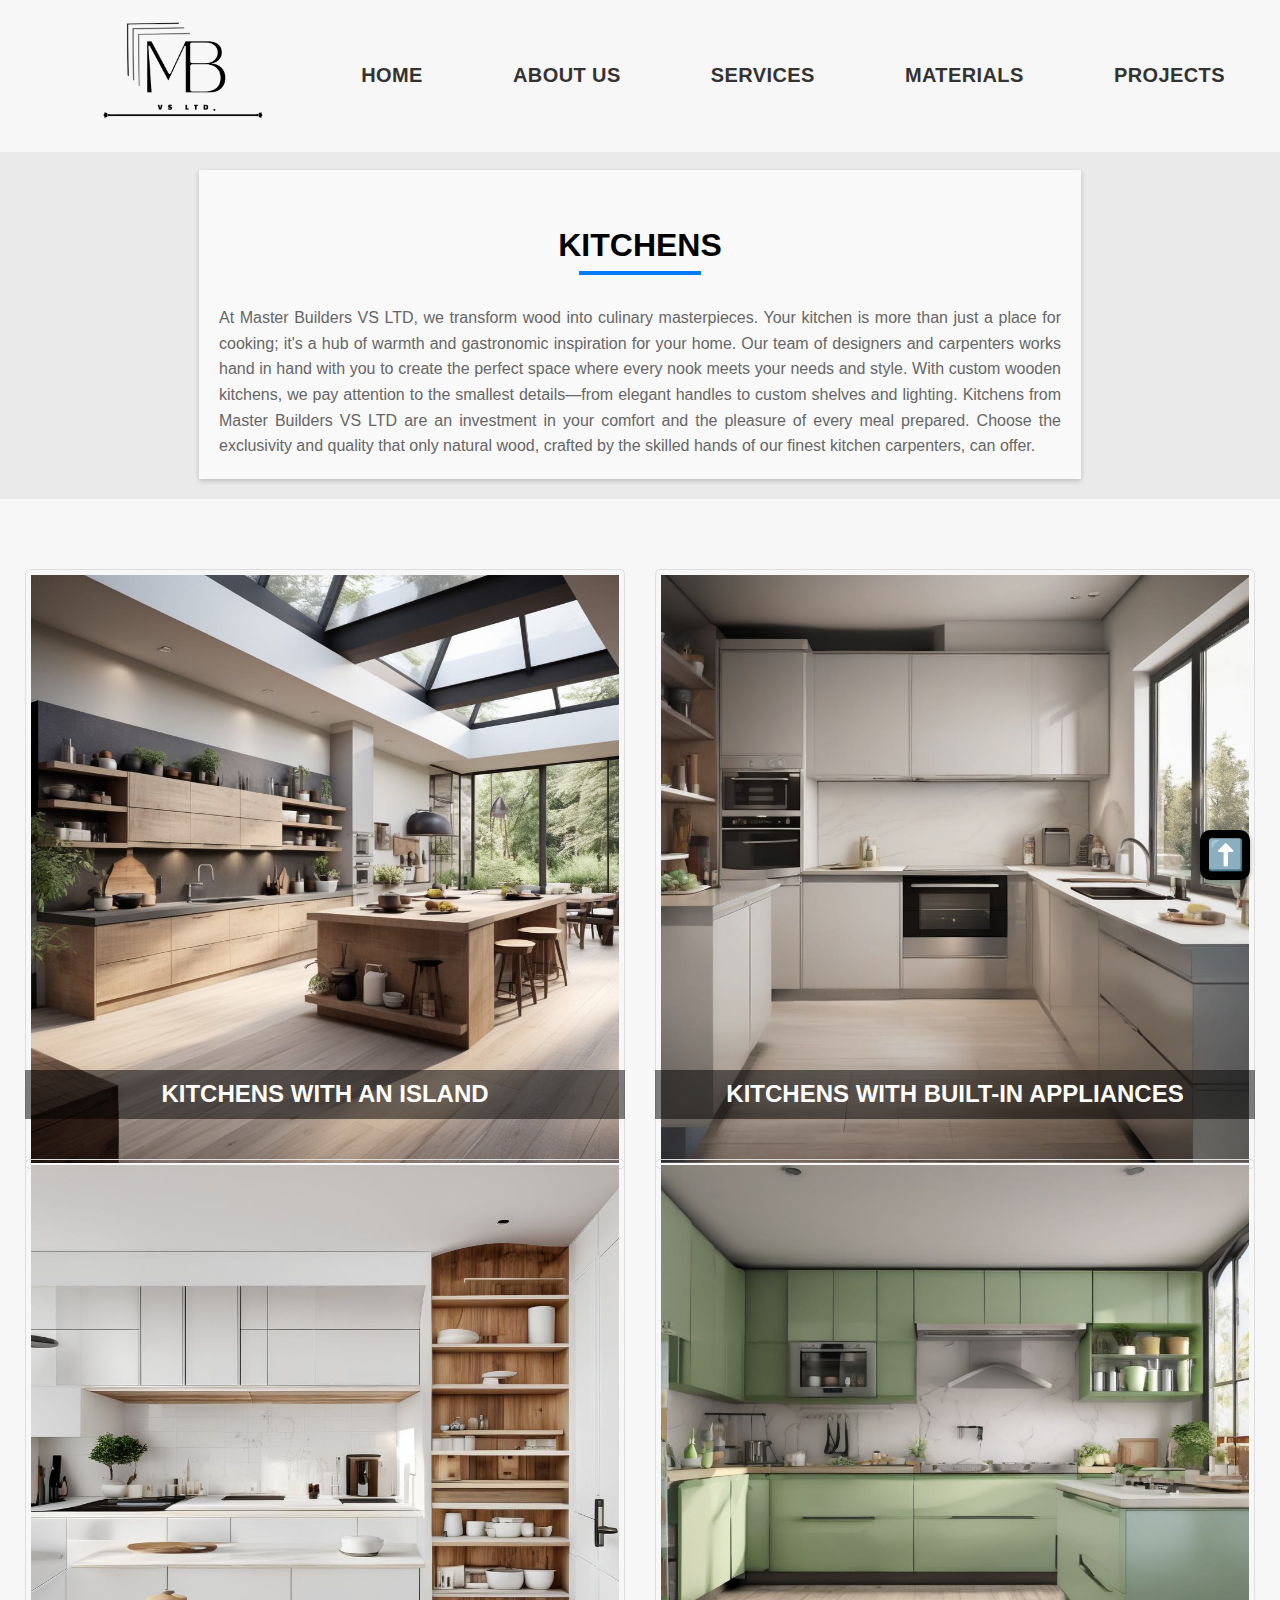
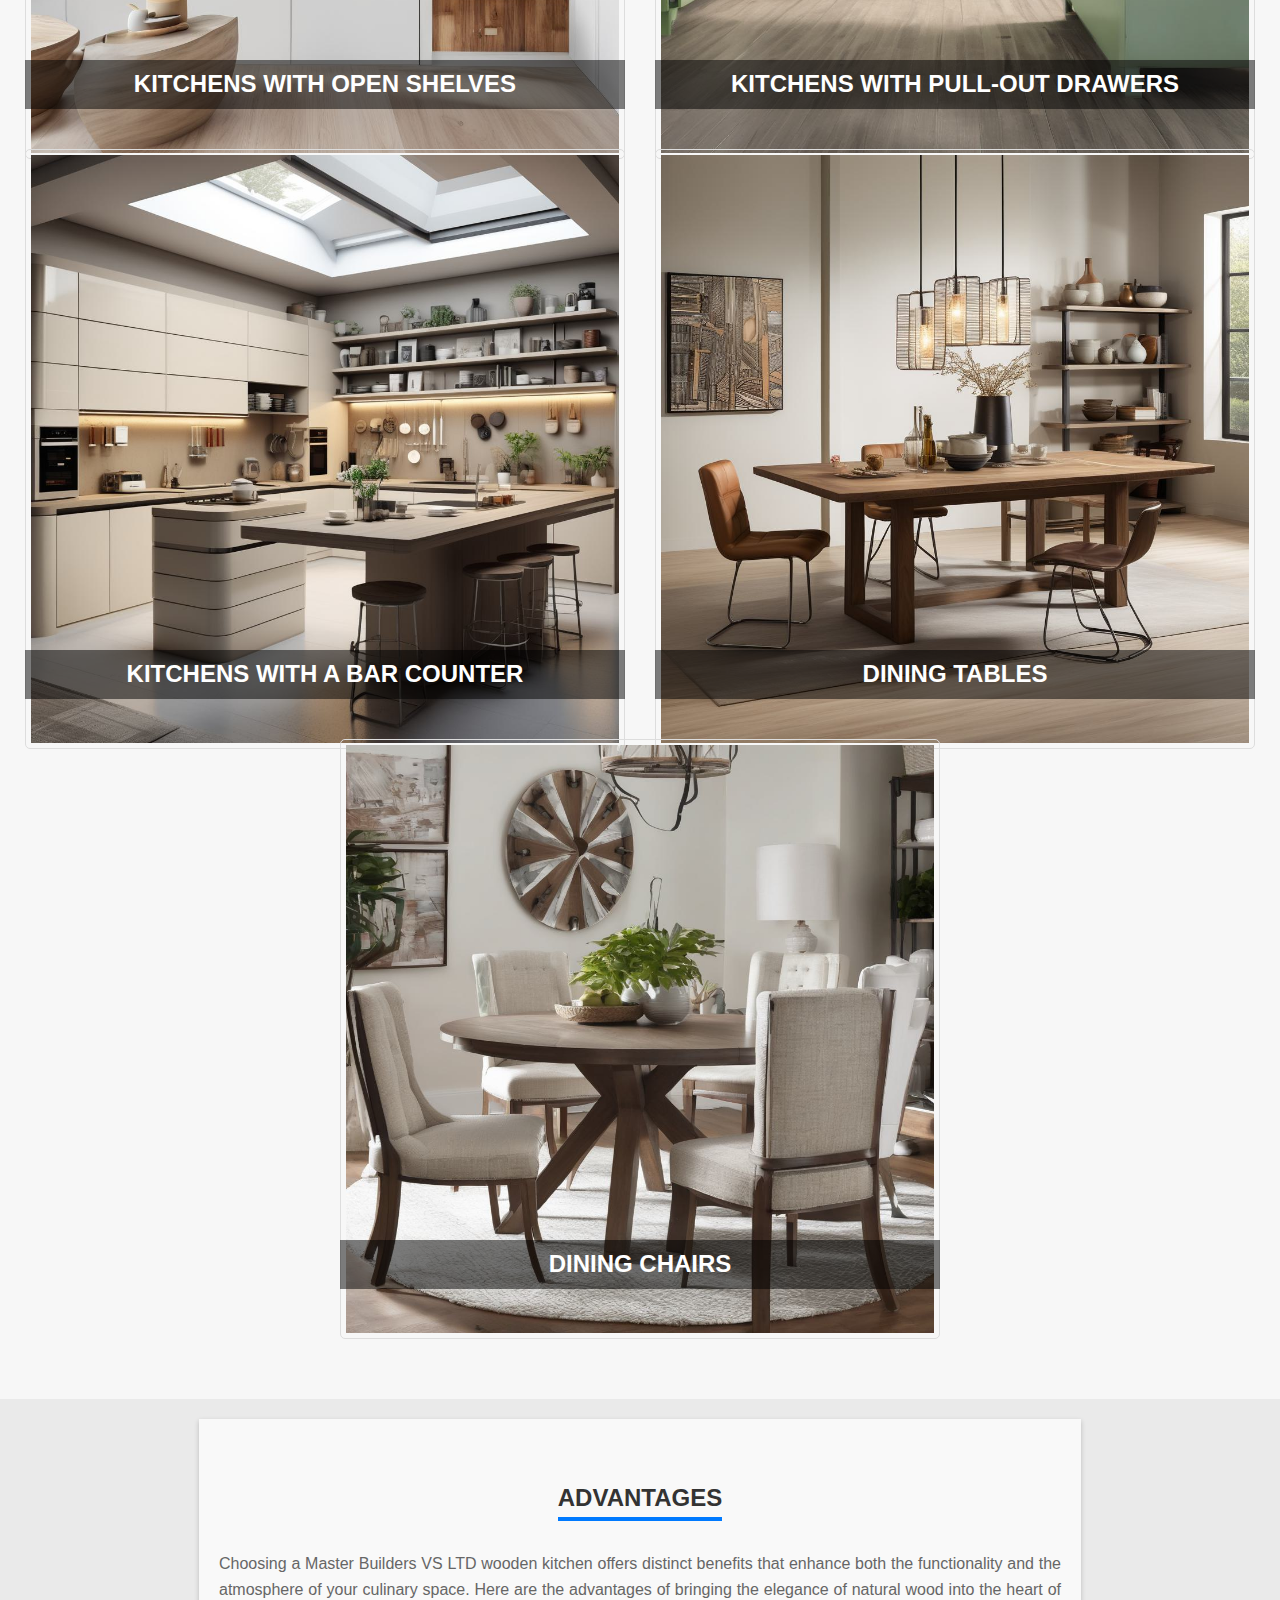
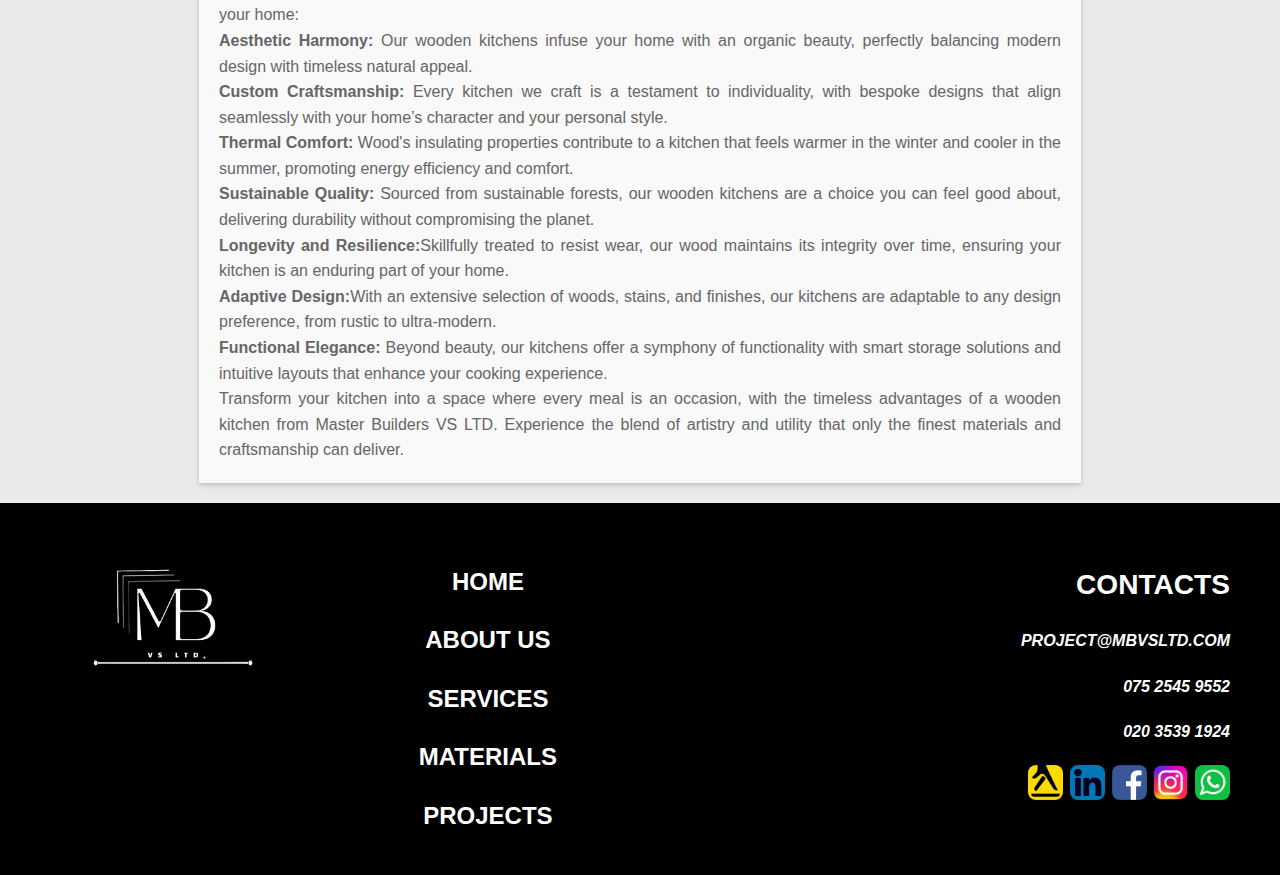
<file: kitchens.html>
<!DOCTYPE html>
<html lang="en">
<head>
  <meta charset="UTF-8">
  <meta name="viewport" content="width=device-width, initial-scale=1.0">
  <link rel="icon" href="img/favicons/favicon.ico" type="image/x-icon">
  <link rel="shortcut icon" href="img/favicons/favicon.ico" type="image/x-icon">
  <link rel="stylesheet" href="style.css">
  <link rel="stylesheet" href="style2.css">
  <link rel="stylesheet" href="style_serv.css">
  <link rel="stylesheet" href="https://unpkg.com/swiper/swiper-bundle.min.css"/>

  <title>Wood Services</title>
  <meta name="description" content="">
</head>

<header class="header">  
  <div class="container main-container">
  <a class="logo" href="wood.html">
<img class="logo_img" src="img/logo/7smol.png" alt="Master Builders VS LTD Logo" >
</a>
      <nav class="navigation-menu" id="main-nav">
        <ul class="list mob-list">
          <li class="item">
            <a class="item-menu" href="wood.html">HOME</a>
          </li>
          <li class="item">
            <a class="item-menu" href="wood.html#about-us">ABOUT US</a>
          </li>
          <li class="item dropdown">
            <a class="item-menu" href="wood.html#our-services">SERVICES</a>
            <ul class="dropdown-menu">
              <li class="dropdown serv-item-wrap">
                <a href="windows.html">Windows</a><span class="dropdown-toggle2">➜</span>
                <!-- <button class="dropdown-toggle2">➜</button> Добавленная кнопка -->
                <ul class="dropdown-menu2">
                  <li><a class="external-link" href="windows.html#windows1">Casement windows</a></li>
                  <li><a class="external-link" href="windows.html#windows1">Casement windows</a></li>
                  <li><a class="external-link" href="windows.html#windows2">Flush casement windows</a></li>
                  <li><a class="external-link" href="windows.html#windows3">Sash windows</a></li>
                  <li><a class="external-link" href="windows.html#windows4">Tilt and turn windows</a></li>
                  <li><a class="external-link" href="windows.html#windows5">Bay windows</a></li>
                  <li><a class="external-link" href="windows.html#windows6">Bow windows</a></li>
                </ul>
              </li>
              <li class="dropdown serv-item-wrap">
                <a href="doors.html">Doors</a><span class="dropdown-toggle2">➜</span>
                <!-- <button class="dropdown-toggle2">➜</button> Добавленная кнопка -->
                <ul class="dropdown-menu2">
                  <li><a href="doors.html#doo">Battened and ledged doors</a></li>
                  <li><a href="doors.html#doo">Wooden dutch doors</a></li>
                  <li><a href="doors.html#doo">Bifold doors</a></li>
                  <li><a href="doors.html#doors1">Wooden french doors</a></li>
                  <li><a href="doors.html#doors1">Panelled doors</a></li>
                  <li><a href="doors.html#doors1">Hollow core doors</a></li>
                  <li><a href="doors.html#doors4">Wooden louvered doors</a></li>
                  <li><a href="doors.html#doors4">Barn doors</a></li>
                </ul>
              </li>
              <li class="dropdown serv-item-wrap">
                <a href="kitchens.html">Kitchens</a><span class="dropdown-toggle2">➜</span>
                <!-- <button class="dropdown-toggle2">➜</button> Добавленная кнопка -->
                <ul class="dropdown-menu2">
                  <li><a href="#kit">Kitchens with an island</a></li>
                  <li><a href="#kit">Kitchens with built-in appliances</a></li>
                  <li><a href="#kit">Kitchens with open shelves</a></li>
                  <li><a href="#kitchens1">Kitchens with pull-out drawers</a></li>
                  <li><a href="#kitchens1">Kitchens with a bar counter</a></li>
                  <li><a href="#kitchens1">Dining tables</a></li>
                  <li><a href="#kitchens3">Dining chairs</a></li>

                </ul>
              </li>

              <li class="dropdown serv-item-wrap">
                <a href="furniture.html">Furniture</a><span class="dropdown-toggle2">➜</span>
                <!-- <button class="dropdown-toggle2">➜</button> Добавленная кнопка -->
                <ul class="dropdown-menu2">
                  <<li><a href="furniture.html#fur">Cabinets</a></li>
                  <li><a href="furniture.html#fur">Chests of drawers</a></li>
                  <li><a href="furniture.html#fur">Dressers</a></li>
                  <li><a href="furniture.html#furniture1">Display cabinets</a></li>
                  <li><a href="furniture.html#furniture1">Bedside tables</a></li>
                  <li><a href="furniture.html#furniture1">Media consoles</a></li>
                  <li><a href="furniture.html#furniture4">Wardrobes</a></li>
                  <li><a href="furniture.html#furniture4">Panels, Moldings, Cornices</a></li>
                  <li><a href="furniture.html#furniture4">Partitions</a></li>
                  <li><a href="furniture.html#furniture7">Garden furniture</a></li>
                </ul>
              </li>
              
              <li class="dropdown serv-item-wrap">
                <a href="soft.html">Soft furniture</a><span class="dropdown-toggle2">➜</span>
                <!-- <button class="dropdown-toggle2">➜</button> Добавленная кнопка -->
                <ul class="dropdown-menu2">
                  <li><a href="soft.html#sof">Sofas</a></li>
                  <li><a href="soft.html#sof">Beds</a></li>
                  <li><a href="soft.html#sof">Recliners</a></li>
                  <li><a href="soft.html#soft1">Ottomans</a></li>
                  <li><a href="soft.html#soft1">Daybeds</a></li>
                  <li><a href="soft.html#soft1">Sectional sofas</a></li>
                  <li><a href="soft.html#soft4">Benches</a></li>
                </ul>
              </li>

              <li class="dropdown serv-item-wrap">
                <a href="fences.html">Fences</a><span class="dropdown-toggle2">➜</span>
                <!-- <button class="dropdown-toggle2">➜</button> Добавленная кнопка -->
                <ul class="dropdown-menu2">
                  <li><a href="fences.html#fen">Board-on-board</a></li>
                  <li><a href="fences.html#fen">Side-by-side</a></li>
                  <li><a href="fences.html#fen">Shadowbox</a></li>
                  <li><a href="fences.html#fences1">Lattice</a></li>
                  <li><a href="fences.html#fences1">Louvered</a></li>
                  <li><a href="fences.html#fences1">Picket</a></li>
                </ul>
              </li>

              <li class="dropdown serv-item-wrap">
                <a href="stairs.html">Stairs</a><span class="dropdown-toggle2">➜</span>
                <!-- <button class="dropdown-toggle2">➜</button> Добавленная кнопка -->
                <ul class="dropdown-menu2">
                  <li><a href="stairs.html#sta">Straight stairs</a></li>
                  <li><a href="stairs.html#sta">Curved stairs</a></li>
                  <li><a href="stairs.html#sta">Spiral stairs</a></li>
                  <li><a href="stairs.html#stairs1">Winding stairs</a></li>
                  <li><a href="stairs.html#stairs1">Balusters</a></li>
                  <li><a href="stairs.html#stairs1">Stair railings</a></li>
                  <li><a href="stairs.html#stairs4">Terrace railings</a></li>
                </ul>
              </li>

              <li class="dropdown serv-item-wrap">
                <a href="flooring.html">Flooring</a><span class="dropdown-toggle2">➜</span>
                <!-- <button class="dropdown-toggle2">➜</button> Добавленная кнопка -->
                <ul class="dropdown-menu2">
                  <li><a href="flooring.html#flo">Parquet</a></li>
                  <li><a href="flooring.html#flo">Laminate</a></li>
                  <li><a href="flooring.html#flo">Terrace</a></li>
                </ul>
              </li>

              <li class="dropdown serv-item-wrap">
                <a href="woodworking.html">Woodworking</a><span class="dropdown-toggle2">➜</span>
                <!-- <button class="dropdown-toggle2">➜</button> Добавленная кнопка -->
                <ul class="dropdown-menu2">
                  <li><a href="woodworking.html#woo">Treatment</a></li>
                  <li><a href="woodworking.html#woo">Painting</a></li>
                  <li><a href="woodworking.html#woo">Sanding</a></li>
                  <li><a href="woodworking.html#woodworking1">Varnishing</a></li>
                  <li><a href="woodworking.html#woodworking1">Waxing</a></li>
                  <li><a href="woodworking.html#woodworking1">Polishing</a></li>
                </ul>
              </li>
      
        </ul>
        <li class="item">
          <a class="item-menu" href="wood.html#about-material">MATERIALS</a>
      </li>
        <li class="item">
          <a class="item-menu" href="wood.html#proj">PROJECTS</a>
        </li>
      </nav>

    <div type="text" class="menu-open" data-menu-open>
      <img class="z" src="img/menu.svg" alt="Mobile menu" width="35" height="35">
    </div>

  </div> 


  <div class="mob-menu is-hidden mob-container" data-menu>
    <div class="mob-wrapp ">
      <div type="text" class="menu-close" data-menu-close>
        <img src="img/clear.svg" alt="Button clear" width="35" height="35" >
      </div>
      <nav class="nav-menu">
        <ul class="mob-list">
          <li class="mob-list_item">
            <a class="mob-list_link" href="wood.html">НOME</a>
          </li> 
          <li class="mob-list_item">
            <a class="mob-list_link" href="wood.html#about-us">ABOUT US</a>
          </li> 
          <li class="mob-list_item dropdown2">
            <a class="mob-list_link" href="wood.html#our-services">SERVICES</a>
            <button class="dropdown-toggle2">▼</button> <!-- Добавленная кнопка -->
                      <ul class="dropdown-menu2 dropdown-menu2-mob">
                        <li class="dropdown-menu2-mob-list" >
                          <a href="windows.html">Windows</a>
                          <button class="dropdown-link">➜</button> <!-- Добавленная кнопка -->
                          <ul class="dropdown-menu2">
                            <li><a href="windows.html#win">Casement windows</a></li>
                            <li><a href="windows.html#windows1">Flush casement windows</a></li>
                            <li><a href="windows.html#windows2">Sash windows</a></li>
                            <li><a href="windows.html#windows3">Tilt and turn windows</a></li>
                            <li><a href="windows.html#windows4">Bay windows</a></li>
                            <li><a href="windows.html#windows5">Bow windows</a></li>
                          </ul>
                        </li>
                        <li class="dropdown-menu2-mob-list" >
                          <a href="doors.html">Doors</a>
                          <button class="dropdown-link">➜</button> <!-- Добавленная кнопка -->
                          <ul class="dropdown-menu2">
                            <li><a href="doors.html#doo">Battened and ledged doors</a></li>
                            <li><a href="doors.html#doors1">Wooden dutch doors</a></li>
                            <li><a href="doors.html#doors2">Bifold doors</a></li>
                            <li><a href="doors.html#doors3">Wooden french doors</a></li>
                            <li><a href="doors.html#doors4">Panelled doors</a></li>
                            <li><a href="doors.html#doors5">Hollow core doors</a></li>
                            <li><a href="doors.html#doors6">Wooden louvered doors</a></li>
                            <li><a href="doors.html#doors7">Barn doors</a></li>
                          </ul>
                        </li>
                        <li class="dropdown-menu2-mob-list" >
                          <a href="kitchens.html">Kitchens</a>
                          <button class="dropdown-link">➜</button> <!-- Добавленная кнопка -->
                          <ul class="dropdown-menu2">
                            <li><a href="#kit">Kitchens with an island</a></li>
                            <li><a href="#kitchens1">Kitchens with built-in appliances</a></li>
                            <li><a href="#kitchens2">Kitchens with open shelves</a></li>
                            <li><a href="#kitchens3">Kitchens with pull-out drawers</a></li>
                            <li><a href="#kitchens4">Kitchens with a bar counter</a></li>
                            <li><a href="#kitchens5">Dining tables</a></li>
                            <li><a href="#kitchens6">Dining chairs</a></li>

                          </ul>
                        </li>

                        <li class="dropdown-menu2-mob-list" >
                          <a href="furniture.html">Furniture</a>
                          <button class="dropdown-link">➜</button> <!-- Добавленная кнопка -->
                          <ul class="dropdown-menu2">
                            <li><a href="furniture.html#fur">Cabinets</a></li>
                            <li><a href="furniture.html#furniture1">Chests of drawers</a></li>
                            <li><a href="furniture.html#furniture2">Dressers</a></li>
                            <li><a href="furniture.html#furniture3">Display cabinets</a></li>
                            <li><a href="furniture.html#furniture4">Bedside tables</a></li>
                            <li><a href="furniture.html#furniture5">Media consoles</a></li>
                            <li><a href="furniture.html#furniture6">Wardrobes</a></li>
                            <li><a href="furniture.html#furniture7">Panels, Moldings, Cornices</a></li>
                            <li><a href="furniture.html#furniture8">Partitions</a></li>
                            <li><a href="furniture.html#furniture9">Garden furniture</a></li>
                          </ul>
                        </li>

                        <li class="dropdown-menu2-mob-list" >
                          <a href="furniture.html">Soft furniture</a>
                          <button class="dropdown-link">➜</button> <!-- Добавленная кнопка -->
                          <ul class="dropdown-menu2">
                            <li><a href="soft.html#sof">Sofas</a></li>
                            <li><a href="soft.html#soft1">Beds</a></li>
                            <li><a href="soft.html#soft2">Recliners</a></li>
                            <li><a href="soft.html#soft3">Ottomans</a></li>
                            <li><a href="soft.html#soft4">Daybeds</a></li>
                            <li><a href="soft.html#soft5">Sectional sofas</a></li>
                            <li><a href="soft.html#soft6">Benches</a></li>
                          </ul>
                        </li>


                        <li class="dropdown-menu2-mob-list" >
                          <a href="fences.html">Fences</a>
                          <button class="dropdown-link">➜</button> <!-- Добавленная кнопка -->
                          <ul class="dropdown-menu2">
                            <li><a href="fences.html#fen">Board-on-board</a></li>
                            <li><a href="fences.html#fences1">Side-by-side</a></li>
                            <li><a href="fences.html#fences2">Shadowbox</a></li>
                            <li><a href="fences.html#fences3">Lattice</a></li>
                            <li><a href="fences.html#fences4">Louvered</a></li>
                            <li><a href="fences.html#fences5">Picket</a></li>
                          </ul>
                        </li>

                        <li class="dropdown-menu2-mob-list" >
                          <a href="stairs.html">Stairs</a>
                          <button class="dropdown-link">➜</button> <!-- Добавленная кнопка -->
                          <ul class="dropdown-menu2">
                            <li><a href="stairs.html#sta">Straight stairs</a></li>
                            <li><a href="stairs.html#stairs1">Curved stairs</a></li>
                            <li><a href="stairs.html#stairs2">Spiral stairs</a></li>
                            <li><a href="stairs.html#stairs3">Winding stairs</a></li>
                            <li><a href="stairs.html#stairs4">Balusters</a></li>
                            <li><a href="stairs.html#stairs5">Stair railings</a></li>
                            <li><a href="stairs.html#stairs6">Terrace railings</a></li>
                          </ul>
                        </li>

                        <li class="dropdown-menu2-mob-list" >
                          <a href="flooring.html">Flooring</a>
                          <button class="dropdown-link">➜</button> <!-- Добавленная кнопка -->
                          <ul class="dropdown-menu2">
                            <li><a href="flooring.html#flo">Parquet</a></li>
                            <li><a href="flooring.html#flooring1">Laminate</a></li>
                            <li><a href="flooring.html#flooring2">Terrace</a></li>
                          </ul>
                        </li>
                        
                        <li class="dropdown-menu2-mob-list" >
                          <a href="woodworking.html">Woodworking</a>
                          <button class="dropdown-link">➜</button> <!-- Добавленная кнопка -->
                          <ul class="dropdown-menu2">
                            <li><a href="woodworking.html#woo">Treatment</a></li>
                            <li><a href="woodworking.html#woodworking1">Painting</a></li>
                            <li><a href="woodworking.html#woodworking2">Sanding</a></li>
                            <li><a href="woodworking.html#woodworking3">Varnishing</a></li>
                            <li><a href="woodworking.html#woodworking4">Waxing</a></li>
                            <li><a href="woodworking.html#woodworking5">Polishing</a></li>
                          </ul>
                        </li>


                      </ul>
                    </li>  
          <li class="mob-list_item">
              <a class="mob-list_link" href="wood.html#about-material">MATERIALS</a>
          </li>
          <li class="mob-list_item">
            <a class="mob-list_link" href="wood.html#proj">PROJECTS</a>
          </li> 
        </ul>
      </nav>
    </div>


</header>

<body>

  <section class="window-details details">
    <div class="info-block">
      <h1 class="windows_title">KITCHENS</h1>
      <div class="title-underline" style="width: 122px;" ></div>
      <p class="info-content">
        At Master Builders VS LTD, we transform wood into culinary masterpieces. Your kitchen is more than just a place for cooking; it's a hub of warmth and gastronomic inspiration for your home. Our team of designers and carpenters works hand in hand with you to create the perfect space where every nook meets your needs and style. With custom wooden kitchens, we pay attention to the smallest details—from elegant handles to custom shelves and lighting. Kitchens from Master Builders VS LTD are an investment in your comfort and the pleasure of every meal prepared. Choose the exclusivity and quality that only natural wood, crafted by the skilled hands of our finest kitchen carpenters, can offer.
      </p>
    </div>
  </section>
<section class="window-gallery" id="kit">

  <div class="gallery-images" style="text-align: center;">

    <div class="wrapper_img">
      <img class="photo" src="kitchens/1.jpg" alt="Window Sample 1">
      <h2 class="window-title" id="kitchens1" >KITCHENS WITH AN ISLAND</h2>
  <div class="window-description">
    <p>The island provides additional workspace, which is convenient when preparing food and spending time in the kitchen. This allows you not only to increase the working area but also to organize it more efficiently.Ideally suited for spacious, open-plan kitchens that require the creation of both functional areas and cozy social spaces, as well as for individuals who prioritize comfort and convenience in their daily lives.
    </p>
  </div>
    </div>
    <div class="wrapper_img">
      <img class="photo" src="kitchens/2.jpg" alt="Window Sample 2">
           <h2 class="window-title" id="kitchens2">KITCHENS WITH BUILT-IN APPLIANCES</h2>
  <div class="window-description">
    <p> Using built-in appliances allows you to optimize the available kitchen space, making it more functional and aesthetically pleasing. This is especially useful in small kitchens where every square foot is valuable.Suitable for modern and minimalist interiors where the emphasis is on clean lines and sophisticated design. Also suitable for kitchens where functionality and practicality are valued.
      </p>
    </div>
  </div>
    <div class="wrapper_img">
      <img class="photo" src="kitchens/3.jpg" alt="Window Sample 3">
       <h2 class="window-title" id="kitchens3">KITCHENS WITH OPEN SHELVES</h2>
  <div class="window-description">
    <p>Open shelves create the opportunity to decorate the kitchen with various elements such as dishes, plants, or books. This gives the kitchen personality and unique style, allowing you to express your personality through the decor.Suitable for Provencal, Scandinavian, or retro-style kitchens where the emphasis is on homeliness and ease.
      </p>
    </div>
  </div>

    <div class="wrapper_img">
      <img class="photo" src="kitchens/4.jpg" alt="Window Sample 3">
      <h2 class="window-title" id="kitchens4">KITCHENS WITH PULL-OUT DRAWERS</h2>
  <div class="window-description">
    <p>
      Space optimization: Drawers make the most of available space in the kitchen, making storage of utensils and food more organized. They provide convenient access to content without requiring extra effort.Suitable for modern kitchens with an emphasis on functionality and modern technology. 
      </p>
    </div>
  </div>

  <div class="wrapper_img">
    <img class="photo" src="kitchens/7.jpg" alt="Window Sample 3">
    <h2 class="window-title" id="kitchens7">KITCHENS WITH A BAR COUNTER</h2>
    <div class="window-description">
      <p>A breakfast bar provides additional space for eating or spending time in the kitchen. This is convenient for quick breakfasts, snacks or evening gatherings with friends or family.Best for open plan kitchens where a breakfast bar can serve as a divider between the kitchen and living room. Also suitable for people who value modern style and comfort in the interior.
        </p>
      </div>
    </div>

    <div class="wrapper_img">
      <img class="photo" src="kitchens/5.jpg" alt="Window Sample 3">
      <h2 class="window-title" id="kitchens5">DINING TABLES</h2>
  <div class="window-description">
    <p>
      Round dining tables are shaped like a circle or oval and usually have center support or legs.Round dining tables typically choose woods that have a beautiful grain and the ability to create a smooth surface, such as oak, mahogany, or cherry.
      </p>
    </div>
  </div>
  <div class="wrapper_img">
      <img class="photo" src="kitchens/6.jpg" alt="Window Sample 3">
      <h2 class="window-title" id="kitchens6">DINING CHAIRS</h2>
      <div class="window-description">
        <p>
          Our wooden chairs are the perfect pairing for our exquisite dining tables, selected for their fine grains and smooth finishes. Crafted from sturdy oak, elegant mahogany, or warm cherry, they offer both style and support. Ideal for enhancing any dining experience with a blend of comfort and sophistication.
          </p>
        </div>
      </div>
 

    <!-- Add more images as needed -->
  </div>
</section>
<section class="window-details">
  <div class="info-block">
    <div class="info-header">ADVANTAGES</div>
    <div class="title-underline" style="width: 164px;"></div>

      <p class="info-content">Choosing a Master Builders VS LTD wooden kitchen offers distinct benefits that enhance both the functionality and the atmosphere of your culinary space. Here are the advantages of bringing the elegance of natural wood into the heart of your home:</p>
      <p class="info-content"><span style="font-weight: bold;">Aesthetic Harmony:</span> Our wooden kitchens infuse your home with an organic beauty, perfectly balancing modern design with timeless natural appeal.
    </p>
    <p class="info-content">
      <span style="font-weight: bold;">Custom Craftsmanship: </span>  Every kitchen we craft is a testament to individuality, with bespoke designs that align seamlessly with your home’s character and your personal style.
    </p>
    <p class="info-content">
      <span style="font-weight: bold;">Thermal Comfort:</span> Wood's insulating properties contribute to a kitchen that feels warmer in the winter and cooler in the summer, promoting energy efficiency and comfort.
    </p>
    <p class="info-content">
      <span style="font-weight: bold;">Sustainable Quality:</span> Sourced from sustainable forests, our wooden kitchens are a choice you can feel good about, delivering durability without compromising the planet.
    </p>
    <p class="info-content">
      <span style="font-weight: bold;">Longevity and Resilience:</span>Skillfully treated to resist wear, our wood maintains its integrity over time, ensuring your kitchen is an enduring part of your home.
    </p>
    <p class="info-content">
      <span style="font-weight: bold;">Adaptive Design:</span>With an extensive selection of woods, stains, and finishes, our kitchens are adaptable to any design preference, from rustic to ultra-modern.
    </p>
    <p class="info-content">
      <span style="font-weight: bold;">Functional Elegance: </span> Beyond beauty, our kitchens offer a symphony of functionality with smart storage solutions and intuitive layouts that enhance your cooking experience.
    </p>
    <p class="info-content">Transform your kitchen into a space where every meal is an occasion, with the timeless advantages of a wooden kitchen from Master Builders VS LTD. Experience the blend of artistry and utility that only the finest materials and craftsmanship can deliver.</p>
  </div>
</section>

  <button id="backToTopBtn" title="Go to top">⬆️</button>

  <div id="whatsapp-icon" style="display:none;">
    <a href="https://wa.me/447525459552?text=Online%20assistance%20here">
      <span>start chat...</span>
      <img src="whatsapp1.png" alt="WhatsApp Icon">
    </a>
    <div id="close-button" onclick="closeWhatsAppIcon()">X</div>
  </div>
  
  
  
  
  <script>
  
  
  
  </script>
  
  </body>
  <footer class="footer_bg">
    <div class="footer-block">
        <div class="a">
          <div class="wrap_logo" style="display: flex;flex-direction: column;">
            <a class="footer_logo_link" href="wood.html">
              <span class="footer_logo">
                <img src="img/logo/8smol.png" alt="Master Builders VS LTD Logo" oncontextmenu="return false;">
              </span>
            </a>
          </div>
  
  
  
          
          <div class="footer-menu">
            <nav class="footer_navigation-menu">
              <ul class="footer_list_menu">
                <li class="footer_item_menu">
                  <a class="footer_menu_link" href="wood.html">HOME</a>
                </li>
                <li class="footer_item_menu">
                  <a class="footer_menu_link" href="wood.html#about-us">ABOUT US</a>
                </li>
                <li class="footer_item_menu">
                  <a class="footer_menu_link" href="wood.html#our-services">SERVICES</a>
                </li>
                <li class="footer_item_menu">
                  <a class="footer_menu_link" href="wood.html#about-material">MATERIALS</a>
                </li>
                <li class="footer_item_menu">
                  <a class="footer_menu_link" href="wood.html#proj">PROJECTS</a>
                </li>
                </ul>
            </nav>
          </div>
        </div>
        <div class="b ">
          
          <div class="footer-contacts">
            <h3 class="title_contacts">Contacts</h3>
            <address>
            <ul class="footer_list_menu" >
              <li class= "list-footer-item"><a class="foter-contacts-mail" href="mailto:project@mbvsltd.com">project@mbvsltd.com</a></li>
              <li class= "list-footer-item"><a class="foter-contacts-tel" href="tel:075 2545 9552">075 2545 9552</a></li>
              <li class= "list-footer-item"><a class="foter-contacts-tel" href="tel:020 3539 1924">020 3539 1924</a></li>
            </ul>
            </address>
            <div class="sety_footer">
        <a href="https://www.yell.com/biz/master-builders-vs-ltd-harrow-8851698/" target="_blank">
      <img class="yell_footer" src="img/yell-icon.png" alt="Yell" style="width: 35px; height: 35px;background-color: #03031a;border-radius: 8px;" >
        </a>
        <a href="https://www.linkedin.com/in/vitalii-sopit-8ba5b5162/" target="_blank">
      <img class="in_footer" src="img/in-icon.png" alt="LinkedIn" style="width: 35px; height: 35px;background-color: #03031a;">
        </a>
        <a href="https://www.facebook.com/profile.php?id=61551452585348" target="_blank">
      <img class="in_footer" src="img/facebook.png" alt="Facebook" style="width: 35px; height: 35px; background-color: #03031a;">
        </a>
        <a href="https://www.instagram.com/masterbuildersvsltd/?next=%2F" target="_blank">
      <img class="in_footer" src="img/instagram.webp" alt="Instagram" style="width: 35px; height: 35px;background-color: #03031a;">
        </a>
        <a href="https://wa.me/447525459552?text=Online%20assistance%20here" target="_blank">
      <img class="in_footer" src="img/whatsapp1.webp" alt="WhatsApp" style="width: 35px; height: 35px;background-color: #03031a;">
        </a>
        </div>
          </div>
        </div>
    </div>
  </footer>
  <script src="https://unpkg.com/swiper/swiper-bundle.min.js"></script>
  <script>
  
 


  // Активне меню та скрол до выдповыдного блоку
  // Ждем события DOMContentLoaded
  document.addEventListener('DOMContentLoaded', function() {
  var currentUrl = window.location.href;
  var menuLinks = document.querySelectorAll('.item-menu');
  
  for (var i = 0; i < menuLinks.length; i++) {
  // Получаем URL ссылки
  var linkUrl = menuLinks[i].getAttribute('href');
  
  // Проверяем, соответствует ли текущий URL ссылке в меню
  if (currentUrl === linkUrl) {
    // Если да, то добавляем класс "active" к элементу меню
    menuLinks[i].classList.add('active');
  }
  }
  });
  




  (() => {
  const refs = {
    openMenuBtn: document.querySelector("[data-menu-open]"),
    closeMenuBtn: document.querySelector("[data-menu-close]"),
    menu: document.querySelector("[data-menu]"),
    body: document.querySelector("body"),
    menuList: document.querySelector(".mob-list"),
  };

  refs.openMenuBtn.addEventListener("click", toggleMenu);
  refs.closeMenuBtn.addEventListener("click", toggleMenu);
  refs.menuList.addEventListener("click", removeMenu);

  function toggleMenu() {
    refs.menu.classList.toggle("is-hidden");
    refs.body.classList.toggle("no-scroll");
  }
  function removeMenu() {
    refs.menu.classList.add("is-hidden");
    refs.body.classList.remove("no-scroll");
  }
})();
  








document.addEventListener("DOMContentLoaded", function() {

function closeAllDropdowns(exceptMenu = null) {
  document.querySelectorAll('.dropdown-menu2').forEach(function(menu) {
    if (menu !== exceptMenu) {
      menu.style.display = 'none';
    }
  });
}

var desktopToggles = document.querySelectorAll('.dropdown-toggle2');
desktopToggles.forEach(function(toggle) {
  var menu = toggle.nextElementSibling;
  toggle.parentNode.addEventListener('mouseover', function() {
    menu.style.display = 'block';
  });
  toggle.parentNode.addEventListener('mouseout', function() {
    menu.style.display = 'none';
  });
});

var mobileToggles = document.querySelectorAll('.dropdown2 .dropdown-toggle2');
mobileToggles.forEach(function(toggle) {
  toggle.addEventListener('click', function(e) {
    e.preventDefault();
    var dropdownMenu = toggle.nextElementSibling;
    closeAllDropdowns(dropdownMenu);
    var isMenuVisible = dropdownMenu.style.display === 'block';
    dropdownMenu.style.display = isMenuVisible ? 'none' : 'block';
  });
});

// Refinement for mobile submenu toggles
var subDropdownToggles = document.querySelectorAll('.dropdown-menu2-mob-list .dropdown-link');
subDropdownToggles.forEach(function(subToggle) {
  subToggle.addEventListener('click', function(e) {
    e.preventDefault();
    var subMenu = subToggle.nextElementSibling;
    var parentDropdown = subToggle.closest('.dropdown-menu2');
    
    // Close all submenus within this dropdown, except for the one being toggled
    parentDropdown.querySelectorAll('.dropdown-menu2').forEach(function(otherSubMenu) {
      if (otherSubMenu !== subMenu) {
        otherSubMenu.style.display = 'none';
      }
    });

    // Toggle the clicked submenu
    var isSubMenuVisible = subMenu.style.display === 'block';
    subMenu.style.display = isSubMenuVisible ? 'none' : 'block';
  });
});

document.addEventListener('click', function(e) {
  if (!e.target.closest('.dropdown2')) {
    closeAllDropdowns();
  }
});

document.querySelectorAll('.mob-list_link, .dropdown-menu2 a').forEach(function(link) {
  link.addEventListener('click', function(e) {
    var targetId = link.getAttribute('href');
    if (targetId.startsWith('#')) {
      e.preventDefault();
      const target = document.querySelector(targetId);
      if (target) {
        const headerHeight = document.querySelector('.header').offsetHeight;
        const targetPosition = target.getBoundingClientRect().top + window.pageYOffset - headerHeight;
        window.scrollTo({
          top: targetPosition,
          behavior: 'smooth'
        });
        // Close the mobile menu after smooth scroll
        const mobMenu = document.querySelector(".mob-menu");
        mobMenu.classList.add("is-hidden");
        document.body.classList.remove("no-scroll");
      }
    }
  });
});

});




// Кнопка скролу догори
// When the user scrolls down 20px from the top of the document, show the button
window.onscroll = function() {scrollFunction()};

function scrollFunction() {
  if (document.body.scrollTop > 20 || document.documentElement.scrollTop > 20) {
    document.getElementById("backToTopBtn").style.display = "block";
  } else {
    document.getElementById("backToTopBtn").style.display = "none";
  }
}
// When the user clicks on the button, scroll to the top of the document
document.getElementById("backToTopBtn").addEventListener("click", function() {
  document.body.scrollTop = 0; // For Safari
  document.documentElement.scrollTop = 0; // For Chrome, Firefox, IE, and Opera
});
document.querySelectorAll('a[href^="#"]').forEach(anchor => {
    anchor.addEventListener('click', function(e) {
      e.preventDefault();

      let targetId = this.getAttribute('href');
      let target = document.querySelector(targetId);
      if (target) {
        let headerHeight = document.querySelector('.header').offsetHeight;
        let targetPosition = target.getBoundingClientRect().top + window.scrollY - headerHeight;

        window.scrollTo({
          top: targetPosition,
          behavior: 'smooth'
        });
      }
    });
  });

// ватсап
window.onload = function() {
  setTimeout(function() {
      document.getElementById('whatsapp-icon').style.display = 'block';
  }, 5000);  // 5000 milliseconds = 5 seconds
}

function closeWhatsAppIcon() {
  document.getElementById('whatsapp-icon').style.display = 'none';
}



  
  

  






// Text content for each type of window
const windowDescriptions = {
  'casement': 'Casement windows are considered a classic style...',
  // ... other descriptions for each data-type
};

document.querySelectorAll('.wrapper_img').forEach(function(container) {
  const type = container.getAttribute('data-type');
  const text = windowDescriptions[type];
  
  container.addEventListener('mouseenter', function() {
    const modalText = document.createElement('p');
    modalText.className = 'modal-text';
    modalText.textContent = text;
    container.querySelector('.card-text-overlay').appendChild(modalText);
  });

  container.addEventListener('mouseleave', function() {
    const modalText = container.querySelector('.modal-text');
    if (modalText) {
      modalText.remove();
    }
  });
});


  </script>
  
  </html>
</file>
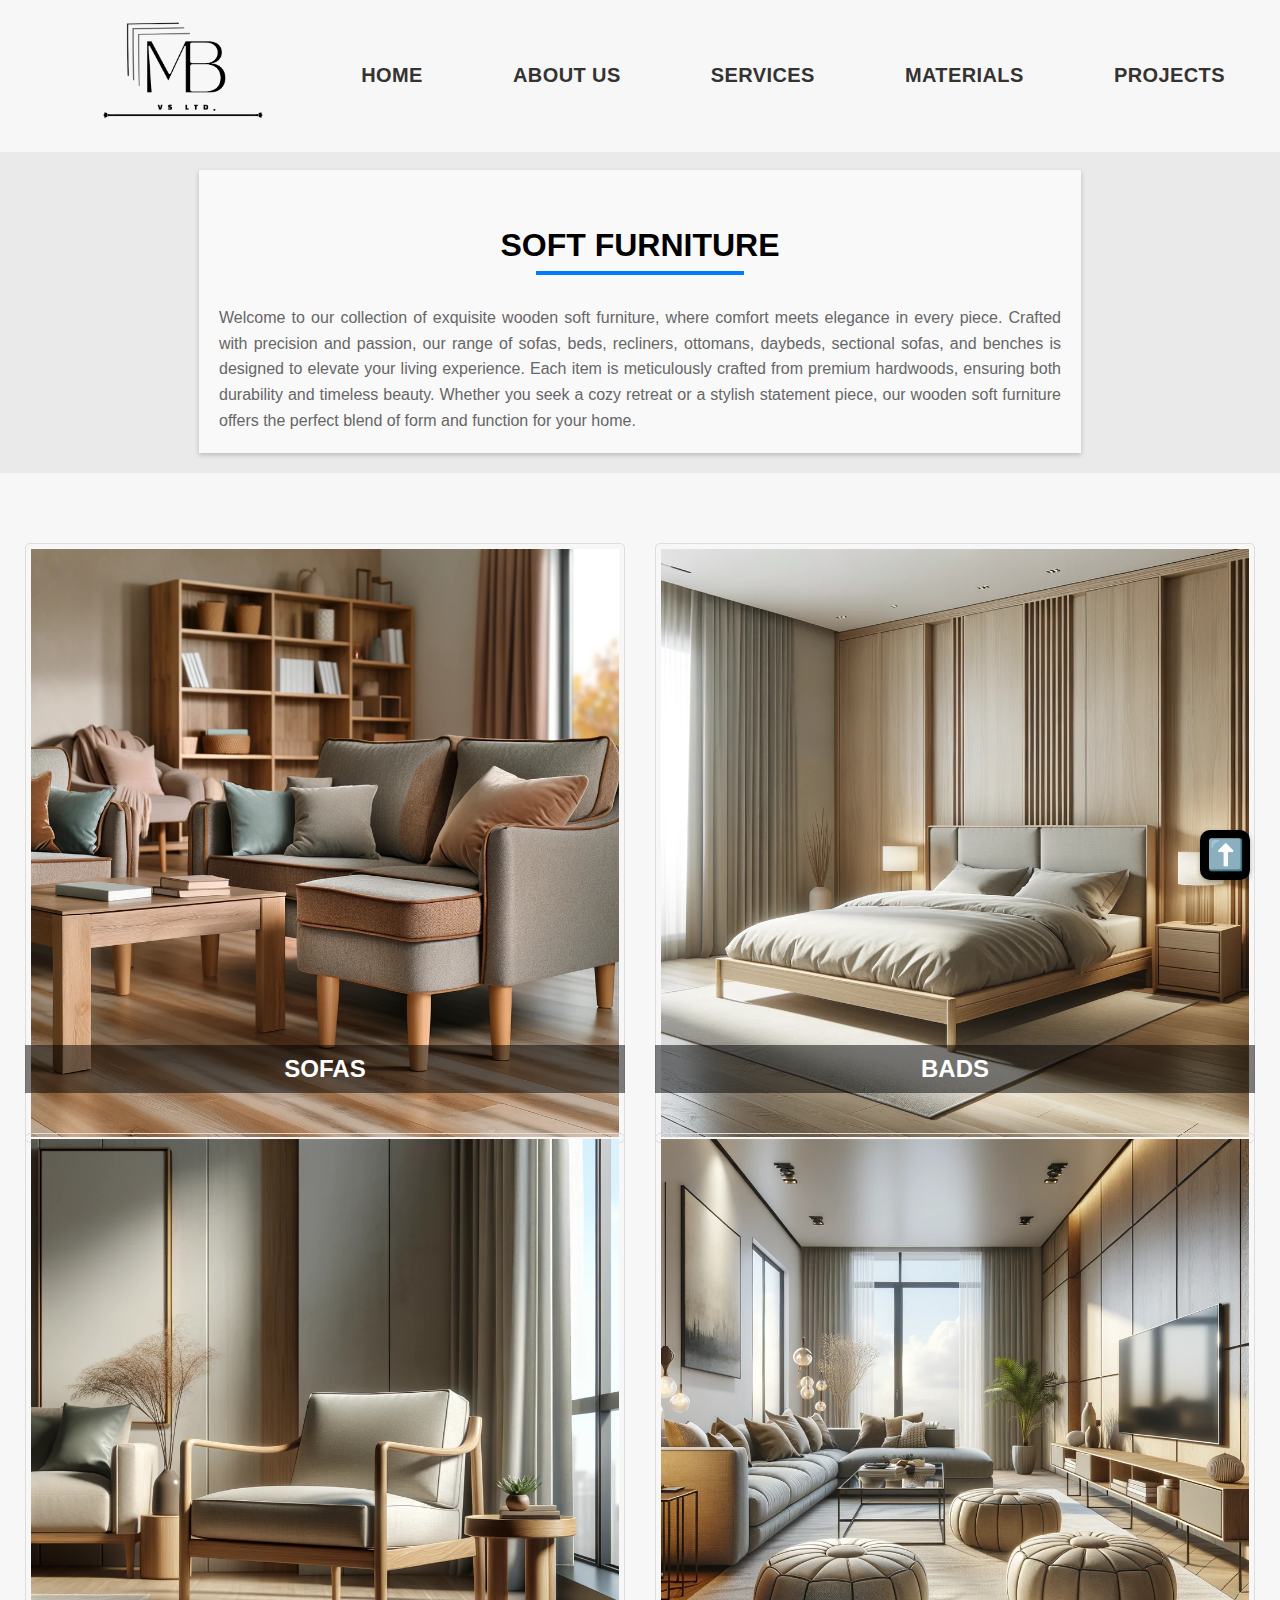
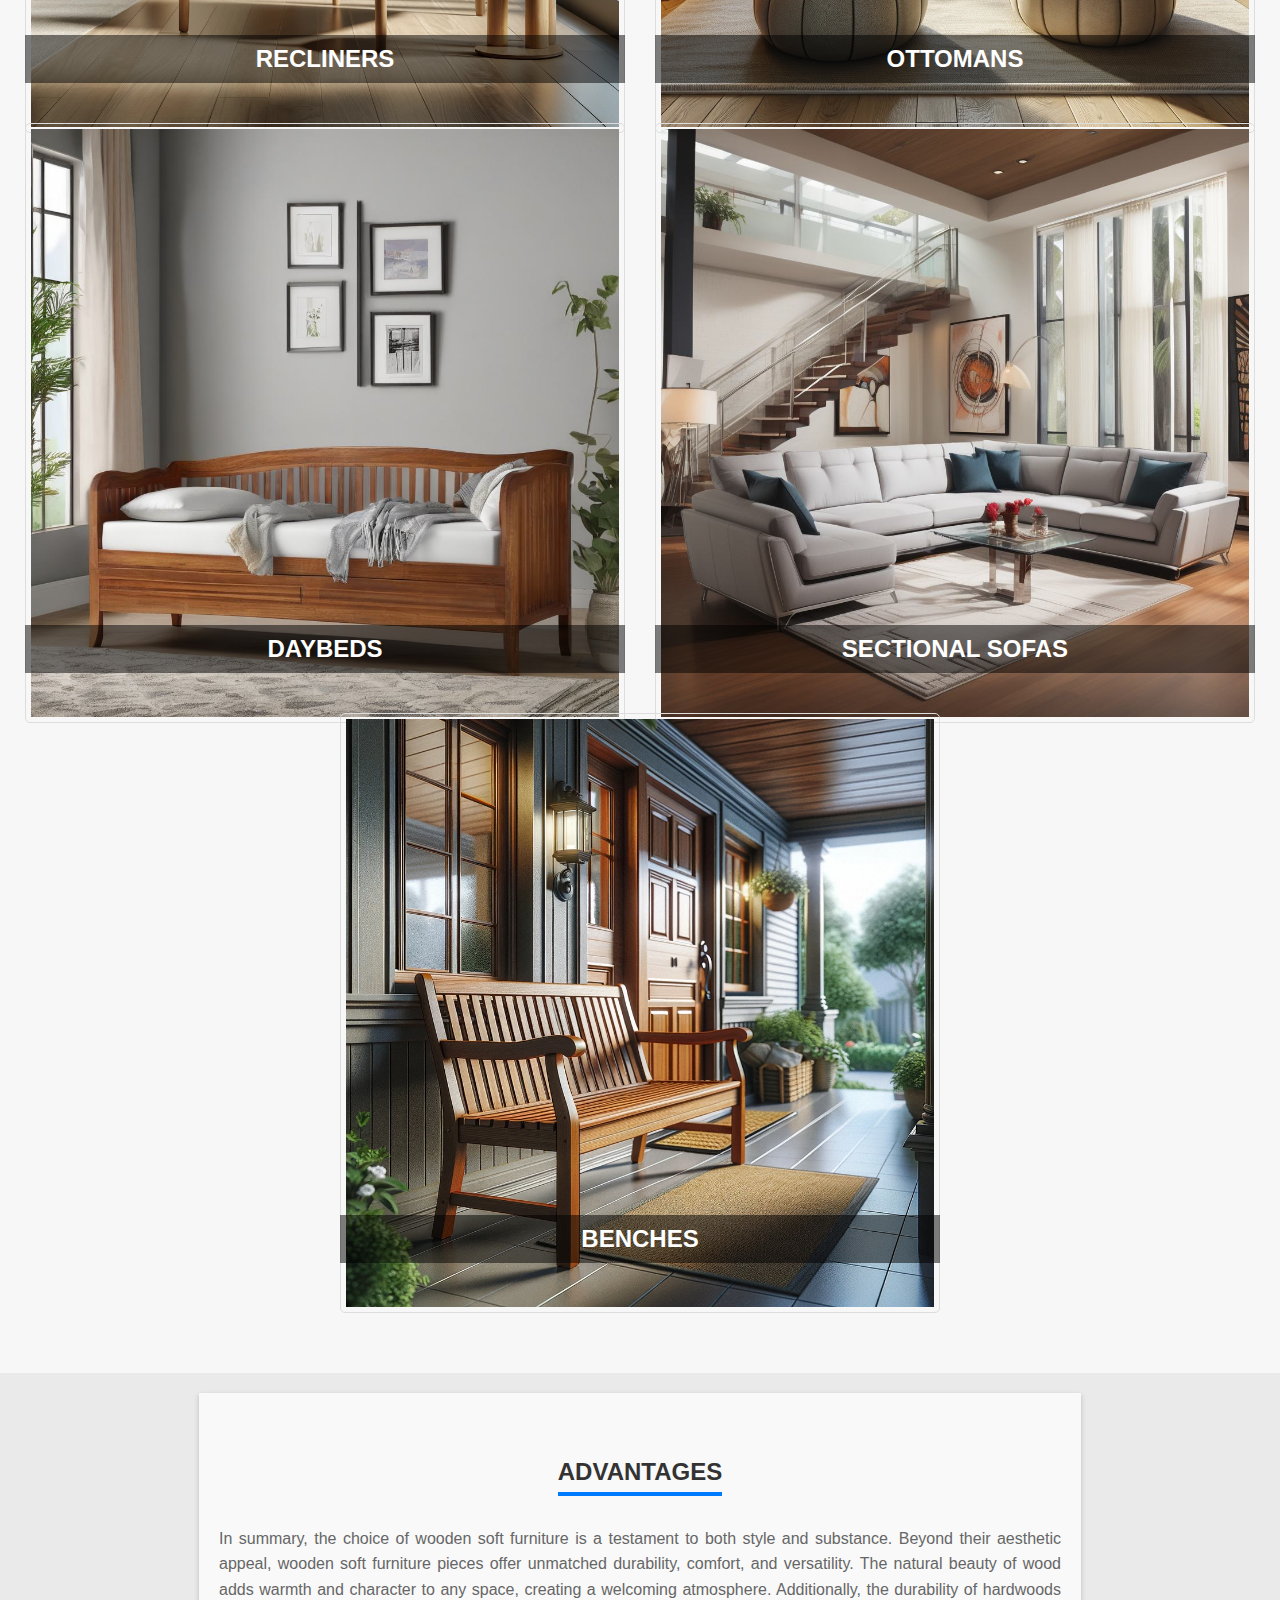
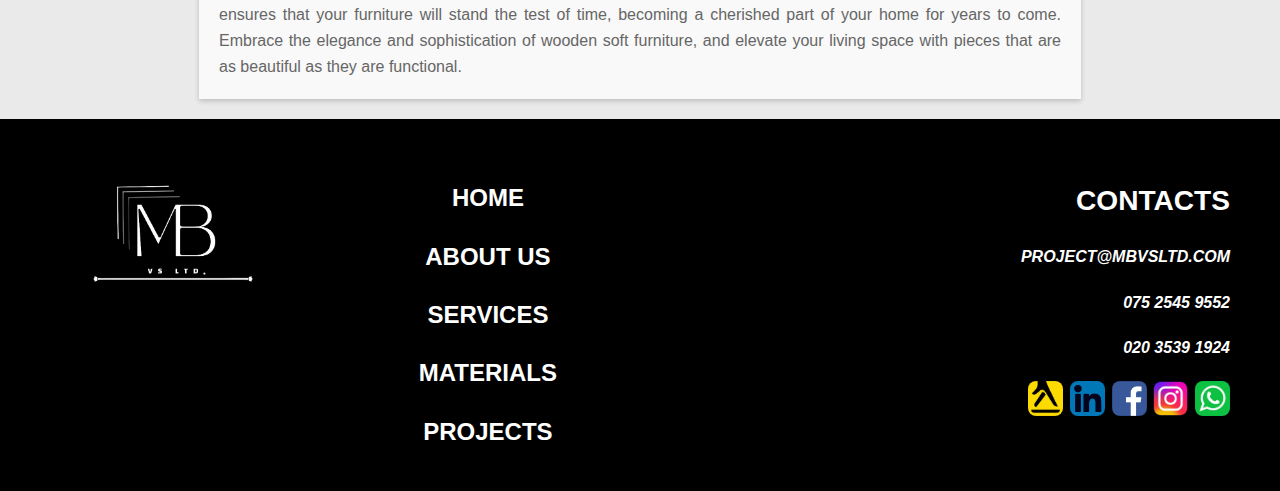
<file: soft.html>
<!DOCTYPE html>
<html lang="en">
<head>
  <meta charset="UTF-8">
  <meta name="viewport" content="width=device-width, initial-scale=1.0">
  <link rel="icon" href="img/favicons/favicon.ico" type="image/x-icon">
  <link rel="shortcut icon" href="img/favicons/favicon.ico" type="image/x-icon">
  <link rel="stylesheet" href="style.css">
  <link rel="stylesheet" href="style2.css">
  <link rel="stylesheet" href="style_serv.css">
  <link rel="stylesheet" href="https://unpkg.com/swiper/swiper-bundle.min.css"/>

  <title>Wood Services</title>
  <meta name="description" content="">
</head>

<header class="header">  
  <div class="container main-container">
  <a class="logo" href="wood.html">
<img class="logo_img" src="img/logo/7smol.png" alt="Master Builders VS LTD Logo" >
</a>
      <nav class="navigation-menu" id="main-nav">
        <ul class="list mob-list">
          <li class="item">
            <a class="item-menu" href="wood.html">HOME</a>
          </li>
          <li class="item">
            <a class="item-menu" href="wood.html#about-us">ABOUT US</a>
          </li>
          <li class="item dropdown">
            <a class="item-menu" href="wood.html#our-services">SERVICES</a>
            <ul class="dropdown-menu">
              <li class="dropdown serv-item-wrap">
                <a href="windows.html">Windows</a><span class="dropdown-toggle2">➜</span>
                <!-- <button class="dropdown-toggle2">➜</button> Добавленная кнопка -->
                <ul class="dropdown-menu2">
                  <li><a class="external-link" href="windows.html#windows1">Casement windows</a></li>
                  <li><a class="external-link" href="windows.html#windows1">Casement windows</a></li>
                  <li><a class="external-link" href="windows.html#windows2">Flush casement windows</a></li>
                  <li><a class="external-link" href="windows.html#windows3">Sash windows</a></li>
                  <li><a class="external-link" href="windows.html#windows4">Tilt and turn windows</a></li>
                  <li><a class="external-link" href="windows.html#windows5">Bay windows</a></li>
                  <li><a class="external-link" href="windows.html#windows6">Bow windows</a></li>
                </ul>
              </li>
              <li class="dropdown serv-item-wrap">
                <a href="doors.html">Doors</a><span class="dropdown-toggle2">➜</span>
                <!-- <button class="dropdown-toggle2">➜</button> Добавленная кнопка -->
                <ul class="dropdown-menu2">
                  <li><a href="doors.html#doo">Battened and ledged doors</a></li>
                  <li><a href="doors.html#doo">Wooden dutch doors</a></li>
                  <li><a href="doors.html#doo">Bifold doors</a></li>
                  <li><a href="doors.html#doors1">Wooden french doors</a></li>
                  <li><a href="doors.html#doors1">Panelled doors</a></li>
                  <li><a href="doors.html#doors1">Hollow core doors</a></li>
                  <li><a href="doors.html#doors4">Wooden louvered doors</a></li>
                  <li><a href="doors.html#doors4">Barn doors</a></li>
                </ul>
              </li>
              <li class="dropdown serv-item-wrap">
                <a href="kitchens.html">Kitchens</a><span class="dropdown-toggle2">➜</span>
                <!-- <button class="dropdown-toggle2">➜</button> Добавленная кнопка -->
                <ul class="dropdown-menu2">
                  <li><a href="kitchens.html#kit">Kitchens with an island</a></li>
                  <li><a href="kitchens.html#kit">Kitchens with built-in appliances</a></li>
                  <li><a href="kitchens.html#kit">Kitchens with open shelves</a></li>
                  <li><a href="kitchens.html#kitchens1">Kitchens with pull-out drawers</a></li>
                  <li><a href="kitchens.html#kitchens1">Kitchens with a bar counter</a></li>
                  <li><a href="kitchens.html#kitchens1">Dining tables</a></li>
                  <li><a href="kitchens.html#kitchens3">Dining chairs</a></li>

                </ul>
              </li>

              <li class="dropdown serv-item-wrap">
                <a href="furniture.html">Furniture</a><span class="dropdown-toggle2">➜</span>
                <!-- <button class="dropdown-toggle2">➜</button> Добавленная кнопка -->
                <ul class="dropdown-menu2">
                  <li><a href="furniture.html#fur">Cabinets</a></li>
                  <li><a href="furniture.html#fur">Chests of drawers</a></li>
                  <li><a href="furniture.html#fur">Dressers</a></li>
                  <li><a href="furniture.html#furniture1">Display cabinets</a></li>
                  <li><a href="furniture.html#furniture1">Bedside tables</a></li>
                  <li><a href="furniture.html#furniture1">Media consoles</a></li>
                  <li><a href="furniture.html#furniture4">Wardrobes</a></li>
                  <li><a href="furniture.html#furniture4">Panels, Moldings, Cornices</a></li>
                  <li><a href="furniture.html#furniture4">Partitions</a></li>
                  <li><a href="furniture.html#furniture7">Garden furniture</a></li>
                </ul>
              </li>
              
              <li class="dropdown serv-item-wrap">
                <a href="soft.html">Soft furniture</a><span class="dropdown-toggle2">➜</span>
                <!-- <button class="dropdown-toggle2">➜</button> Добавленная кнопка -->
                <ul class="dropdown-menu2">
                  <li><a href="#sof">Sofas</a></li>
                  <li><a href="#sof">Beds</a></li>
                  <li><a href="#sof">Recliners</a></li>
                  <li><a href="#soft1">Ottomans</a></li>
                  <li><a href="#soft1">Daybeds</a></li>
                  <li><a href="#soft1">Sectional sofas</a></li>
                  <li><a href="#soft4">Benches</a></li>
                </ul>
              </li>

              <li class="dropdown serv-item-wrap">
                <a href="fences.html">Fences</a><span class="dropdown-toggle2">➜</span>
                <!-- <button class="dropdown-toggle2">➜</button> Добавленная кнопка -->
                <ul class="dropdown-menu2">
                  <li><a href="fences.html#fen">Board-on-board</a></li>
                  <li><a href="fences.html#fen">Side-by-side</a></li>
                  <li><a href="fences.html#fen">Shadowbox</a></li>
                  <li><a href="fences.html#fences1">Lattice</a></li>
                  <li><a href="fences.html#fences1">Louvered</a></li>
                  <li><a href="fences.html#fences1">Picket</a></li>
                </ul>
              </li>

              <li class="dropdown serv-item-wrap">
                <a href="stairs.html">Stairs</a><span class="dropdown-toggle2">➜</span>
                <!-- <button class="dropdown-toggle2">➜</button> Добавленная кнопка -->
                <ul class="dropdown-menu2">
                  <li><a href="stairs.html#sta">Straight stairs</a></li>
                  <li><a href="stairs.html#sta">Curved stairs</a></li>
                  <li><a href="stairs.html#sta">Spiral stairs</a></li>
                  <li><a href="stairs.html#stairs1">Winding stairs</a></li>
                  <li><a href="stairs.html#stairs1">Balusters</a></li>
                  <li><a href="stairs.html#stairs1">Stair railings</a></li>
                  <li><a href="stairs.html#stairs4">Terrace railings</a></li>
                </ul>
              </li>

              <li class="dropdown serv-item-wrap">
                <a href="flooring.html">Flooring</a><span class="dropdown-toggle2">➜</span>
                <!-- <button class="dropdown-toggle2">➜</button> Добавленная кнопка -->
                <ul class="dropdown-menu2">
                  <li><a href="flooring.html#flo">Parquet</a></li>
                  <li><a href="flooring.html#flo">Laminate</a></li>
                  <li><a href="flooring.html#flo">Terrace</a></li>
                </ul>
              </li>

              <li class="dropdown serv-item-wrap">
                <a href="woodworking.html">Woodworking</a><span class="dropdown-toggle2">➜</span>
                <!-- <button class="dropdown-toggle2">➜</button> Добавленная кнопка -->
                <ul class="dropdown-menu2">
                  <li><a href="woodworking.html#woo">Treatment</a></li>
                  <li><a href="woodworking.html#woo">Painting</a></li>
                  <li><a href="woodworking.html#woo">Sanding</a></li>
                  <li><a href="woodworking.html#woodworking1">Varnishing</a></li>
                  <li><a href="woodworking.html#woodworking1">Waxing</a></li>
                  <li><a href="woodworking.html#woodworking1">Polishing</a></li>
                </ul>
              </li>
      
        </ul>
        <li class="item">
          <a class="item-menu" href="wood.html#about-material">MATERIALS</a>
      </li>
        <li class="item">
          <a class="item-menu" href="wood.html#proj">PROJECTS</a>
        </li>
      </nav>

    <div type="text" class="menu-open" data-menu-open>
      <img class="z" src="img/menu.svg" alt="Mobile menu" width="35" height="35">
    </div>

  </div> 


  <div class="mob-menu is-hidden mob-container" data-menu>
    <div class="mob-wrapp ">
      <div type="text" class="menu-close" data-menu-close>
        <img src="img/clear.svg" alt="Button clear" width="35" height="35" >
      </div>
      <nav class="nav-menu">
        <ul class="mob-list">
          <li class="mob-list_item">
            <a class="mob-list_link" href="wood.html">НOME</a>
          </li> 
          <li class="mob-list_item">
            <a class="mob-list_link" href="wood.html#about-us">ABOUT US</a>
          </li> 
          <li class="mob-list_item dropdown2">
            <a class="mob-list_link" href="wood.html#our-services">SERVICES</a>
            <button class="dropdown-toggle2">▼</button> <!-- Добавленная кнопка -->
                      <ul class="dropdown-menu2 dropdown-menu2-mob">
                        <li class="dropdown-menu2-mob-list" >
                          <a href="windows.html">Windows</a>
                          <button class="dropdown-link">➜</button> <!-- Добавленная кнопка -->
                          <ul class="dropdown-menu2">
                            <li><a href="windows.html#win">Casement windows</a></li>
                            <li><a href="windows.html#windows1">Flush casement windows</a></li>
                            <li><a href="windows.html#windows2">Sash windows</a></li>
                            <li><a href="windows.html#windows3">Tilt and turn windows</a></li>
                            <li><a href="windows.html#windows4">Bay windows</a></li>
                            <li><a href="windows.html#windows5">Bow windows</a></li>
                          </ul>
                        </li>
                        <li class="dropdown-menu2-mob-list" >
                          <a href="doors.html">Doors</a>
                          <button class="dropdown-link">➜</button> <!-- Добавленная кнопка -->
                          <ul class="dropdown-menu2">
                            <li><a href="doors.html#doo">Battened and ledged doors</a></li>
                            <li><a href="doors.html#doors1">Wooden dutch doors</a></li>
                            <li><a href="doors.html#doors2">Bifold doors</a></li>
                            <li><a href="doors.html#doors3">Wooden french doors</a></li>
                            <li><a href="doors.html#doors4">Panelled doors</a></li>
                            <li><a href="doors.html#doors5">Hollow core doors</a></li>
                            <li><a href="doors.html#doors6">Wooden louvered doors</a></li>
                            <li><a href="doors.html#doors7">Barn doors</a></li>
                          </ul>
                        </li>
                        <li class="dropdown-menu2-mob-list" >
                          <a href="kitchens.html">Kitchens</a>
                          <button class="dropdown-link">➜</button> <!-- Добавленная кнопка -->
                          <ul class="dropdown-menu2">
                            <li><a href="kitchens.html#kit">Kitchens with an island</a></li>
                            <li><a href="kitchens.html#kitchens1">Kitchens with built-in appliances</a></li>
                            <li><a href="kitchens.html#kitchens2">Kitchens with open shelves</a></li>
                            <li><a href="kitchens.html#kitchens3">Kitchens with pull-out drawers</a></li>
                            <li><a href="kitchens.html#kitchens4">Kitchens with a bar counter</a></li>
                            <li><a href="kitchens.html#kitchens5">Dining tables</a></li>
                            <li><a href="kitchens.html#kitchens6">Dining chairs</a></li>

                          </ul>
                        </li>

                        <li class="dropdown-menu2-mob-list" >
                          <a href="furniture.html">Furniture</a>
                          <button class="dropdown-link">➜</button> <!-- Добавленная кнопка -->
                          <ul class="dropdown-menu2">
                            <li><a href="furniture.html#fur">Cabinets</a></li>
                            <li><a href="furniture.html#furniture1">Chests of drawers</a></li>
                            <li><a href="furniture.html#furniture2">Dressers</a></li>
                            <li><a href="furniture.html#furniture3">Display cabinets</a></li>
                            <li><a href="furniture.html#furniture4">Bedside tables</a></li>
                            <li><a href="furniture.html#furniture5">Media consoles</a></li>
                            <li><a href="furniture.html#furniture6">Wardrobes</a></li>
                            <li><a href="furniture.html#furniture7">Panels, Moldings, Cornices</a></li>
                            <li><a href="furniture.html#furniture8">Partitions</a></li>
                            <li><a href="furniture.html#furniture9">Garden furniture</a></li>
                          </ul>
                        </li>

                        <li class="dropdown-menu2-mob-list" >
                          <a href="furniture.html">Soft furniture</a>
                          <button class="dropdown-link">➜</button> <!-- Добавленная кнопка -->
                          <ul class="dropdown-menu2">
                            <li><a href="#sof">Sofas</a></li>
                            <li><a href="#soft1">Beds</a></li>
                            <li><a href="#soft2">Recliners</a></li>
                            <li><a href="#soft3">Ottomans</a></li>
                            <li><a href="#soft4">Daybeds</a></li>
                            <li><a href="#soft5">Sectional sofas</a></li>
                            <li><a href="#soft6">Benches</a></li>
                          </ul>
                        </li>


                        <li class="dropdown-menu2-mob-list" >
                          <a href="fences.html">Fences</a>
                          <button class="dropdown-link">➜</button> <!-- Добавленная кнопка -->
                          <ul class="dropdown-menu2">
                            <li><a href="fences.html#fen">Board-on-board</a></li>
                            <li><a href="fences.html#fences1">Side-by-side</a></li>
                            <li><a href="fences.html#fences2">Shadowbox</a></li>
                            <li><a href="fences.html#fences3">Lattice</a></li>
                            <li><a href="fences.html#fences4">Louvered</a></li>
                            <li><a href="fences.html#fences5">Picket</a></li>
                          </ul>
                        </li>

                        <li class="dropdown-menu2-mob-list" >
                          <a href="stairs.html">Stairs</a>
                          <button class="dropdown-link">➜</button> <!-- Добавленная кнопка -->
                          <ul class="dropdown-menu2">
                            <li><a href="stairs.html#sta">Straight stairs</a></li>
                            <li><a href="stairs.html#stairs1">Curved stairs</a></li>
                            <li><a href="stairs.html#stairs2">Spiral stairs</a></li>
                            <li><a href="stairs.html#stairs3">Winding stairs</a></li>
                            <li><a href="stairs.html#stairs4">Balusters</a></li>
                            <li><a href="stairs.html#stairs5">Stair railings</a></li>
                            <li><a href="stairs.html#stairs6">Terrace railings</a></li>
                          </ul>
                        </li>

                        <li class="dropdown-menu2-mob-list" >
                          <a href="flooring.html">Flooring</a>
                          <button class="dropdown-link">➜</button> <!-- Добавленная кнопка -->
                          <ul class="dropdown-menu2">
                            <li><a href="flooring.html#flo">Parquet</a></li>
                            <li><a href="flooring.html#flooring1">Laminate</a></li>
                            <li><a href="flooring.html#flooring2">Terrace</a></li>
                          </ul>
                        </li>
                        
                        <li class="dropdown-menu2-mob-list" >
                          <a href="woodworking.html">Woodworking</a>
                          <button class="dropdown-link">➜</button> <!-- Добавленная кнопка -->
                          <ul class="dropdown-menu2">
                            <li><a href="woodworking.html#woo">Treatment</a></li>
                            <li><a href="woodworking.html#woodworking1">Painting</a></li>
                            <li><a href="woodworking.html#woodworking2">Sanding</a></li>
                            <li><a href="woodworking.html#woodworking3">Varnishing</a></li>
                            <li><a href="woodworking.html#woodworking4">Waxing</a></li>
                            <li><a href="woodworking.html#woodworking5">Polishing</a></li>
                          </ul>
                        </li>


                      </ul>
                    </li>  
          <li class="mob-list_item">
              <a class="mob-list_link" href="wood.html#about-material">MATERIALS</a>
          </li>
          <li class="mob-list_item">
            <a class="mob-list_link" href="wood.html#proj">PROJECTS</a>
          </li> 
        </ul>
      </nav>
    </div>


</header>

<body>

  <section class="window-details details">
    <div class="info-block">
      <h1 class="windows_title">SOFT FURNITURE</h1>
      <div class="title-underline" style="width: 208px;" ></div>
      <p class="info-content">
        Welcome to our collection of exquisite wooden soft furniture, where comfort meets elegance in every piece. Crafted with precision and passion, our range of sofas, beds, recliners, ottomans, daybeds, sectional sofas, and benches is designed to elevate your living experience. Each item is meticulously crafted from premium hardwoods, ensuring both durability and timeless beauty. Whether you seek a cozy retreat or a stylish statement piece, our wooden soft furniture offers the perfect blend of form and function for your home.
      </p>
    </div>
  </section>
<section class="window-gallery" id="fur">

  <div class="gallery-images" style="text-align: center;">

    <div class="wrapper_img">
      <img class="photo" src="soft/1.webp" alt="Window Sample 1">
      <h2 class="window-title" id="furniture1">SOFAS</h2>
  <div class="window-description">
    <p>Sofas crafted from quality wood blend timeless elegance with durability, making them a cornerstone of any living space. The natural warmth and beauty of wood enhance the ambiance of a room, creating a cozy and inviting atmosphere for relaxation and socializing. 
    </p>
  </div>
    </div>
    <div class="wrapper_img">
      <img class="photo" src="soft/2.webp" alt="Window Sample 2">
           <h2 class="window-title" id="furniture2">BADS</h2>
  <div class="window-description">
    <p> Wooden beds combine elegance with functionality, providing a sturdy and stylish foundation for a good night's sleep. Crafted from premium hardwoods like oak, maple, or cherry, wooden beds offer timeless appeal and durability. Their natural beauty adds warmth to any bedroom, creating a cozy and inviting atmosphere for relaxation.
      </p>
    </div>
  </div>
    <div class="wrapper_img">
      <img class="photo" src="soft/3.webp" alt="Window Sample 3">
       <h2 class="window-title" id="furniture3">RECLINERS</h2>
  <div class="window-description">
    <p>Experience ultimate relaxation and comfort with our wooden recliners. Crafted from sturdy hardwoods such as oak, teak, and beech, each recliner combines durability with timeless style. Enjoy the versatility of adjustable reclining positions, providing personalized comfort for lounging, reading, or watching TV. 
      </p>
    </div>
  </div>

    <div class="wrapper_img">
      <img class="photo" src="soft/4.webp" alt="Window Sample 3">
      <h2 class="window-title" id="furniture4">OTTOMANS</h2>
  <div class="window-description">
    <p>
      Elevate your relaxation experience with our wooden ottomans. Handcrafted from premium woods like walnut, cherry, and birch, each ottoman combines functionality with elegance. Use them as footrests, extra seating, or even as coffee tables, adding versatility to your living space. 
      </p>
    </div>
  </div>

    <div class="wrapper_img">
      <img class="photo" src="soft/daybeds.jpg" alt="Window Sample 3">
      <h2 class="window-title" id="furniture5">DAYBEDS</h2>
  <div class="window-description">
    <p>
      Embrace versatility and style with our wooden daybeds. Crafted from quality hardwoods such as maple, oak, and pine, each daybed offers a comfortable seating option by day and a cozy sleeping space by night. Perfect for guest rooms, home offices, or living areas, daybeds maximize space utilization without compromising on comfort or aesthetics. 
      </p>
    </div>
  </div>
  <div class="wrapper_img">
      <img class="photo" src="soft/sectional sofas.jpg" alt="Window Sample 3">
      <h2 class="window-title" id="furniture6">SECTIONAL SOFAS</h2>
      <div class="window-description">
        <p>
          Maximize seating and style with our wooden sectional sofas. Handcrafted from premium hardwoods like maple, cherry, and walnut, each sectional sofa offers versatility and comfort. Modular designs allow you to customize the configuration to fit your space and lifestyle, whether you prefer a cozy corner for lounging or a spacious seating arrangement for entertaining. 
          </p>
        </div>
      </div>
      <div class="wrapper_img">
        <img class="photo" src="soft/7.webp" alt="Window Sample 3">
        <h2 class="window-title" id="furniture7">BENCHES</h2>
        <div class="window-description">
          <p>
            Enhance both functionality and style with our wooden benches. Crafted from durable hardwoods such as teak, cedar, and acacia, each bench offers versatility for indoor or outdoor use. Use them in entryways, dining areas, or outdoor patios to provide additional seating or as decorative accents.
            </p>
          </div>
        </div>
        

    <!-- Add more images as needed -->
  </div>
</section>
<section class="window-details">
  <div class="info-block">
    <div class="info-header">ADVANTAGES</div>
    <div class="title-underline" style="width: 164px;"></div>
    <p class="info-content">
      In summary, the choice of wooden soft furniture is a testament to both style and substance. Beyond their aesthetic appeal, wooden soft furniture pieces offer unmatched durability, comfort, and versatility. The natural beauty of wood adds warmth and character to any space, creating a welcoming atmosphere. Additionally, the durability of hardwoods ensures that your furniture will stand the test of time, becoming a cherished part of your home for years to come. Embrace the elegance and sophistication of wooden soft furniture, and elevate your living space with pieces that are as beautiful as they are functional.
    </p>
    
  </div>
</section>

  <button id="backToTopBtn" title="Go to top">⬆️</button>

  <div id="whatsapp-icon" style="display:none;">
    <a href="https://wa.me/447525459552?text=Online%20assistance%20here">
      <span>start chat...</span>
      <img src="whatsapp1.png" alt="WhatsApp Icon">
    </a>
    <div id="close-button" onclick="closeWhatsAppIcon()">X</div>
  </div>
  
  
  
  
  <script>
  
  
  
  </script>
  
  </body>
  <footer class="footer_bg">
    <div class="footer-block">
        <div class="a">
          <div class="wrap_logo" style="display: flex;flex-direction: column;">
            <a class="footer_logo_link" href="wood.html">
              <span class="footer_logo">
                <img src="img/logo/8smol.png" alt="Master Builders VS LTD Logo" oncontextmenu="return false;">
              </span>
            </a>
          </div>
  
  
  
          
          <div class="footer-menu">
            <nav class="footer_navigation-menu">
              <ul class="footer_list_menu">
                <li class="footer_item_menu">
                  <a class="footer_menu_link" href="wood.html">HOME</a>
                </li>
                <li class="footer_item_menu">
                  <a class="footer_menu_link" href="wood.html#about-us">ABOUT US</a>
                </li>
                <li class="footer_item_menu">
                  <a class="footer_menu_link" href="wood.html#our-services">SERVICES</a>
                </li>
                <li class="footer_item_menu">
                  <a class="footer_menu_link" href="wood.html#about-material">MATERIALS</a>
                </li>
                <li class="footer_item_menu">
                  <a class="footer_menu_link" href="wood.html#proj">PROJECTS</a>
                </li>
                </ul>
            </nav>
          </div>
        </div>
        <div class="b ">
          
          <div class="footer-contacts">
            <h3 class="title_contacts">Contacts</h3>
            <address>
            <ul class="footer_list_menu" >
              <li class= "list-footer-item"><a class="foter-contacts-mail" href="mailto:project@mbvsltd.com">project@mbvsltd.com</a></li>
              <li class= "list-footer-item"><a class="foter-contacts-tel" href="tel:075 2545 9552">075 2545 9552</a></li>
              <li class= "list-footer-item"><a class="foter-contacts-tel" href="tel:020 3539 1924">020 3539 1924</a></li>
            </ul>
            </address>
            <div class="sety_footer">
        <a href="https://www.yell.com/biz/master-builders-vs-ltd-harrow-8851698/" target="_blank">
      <img class="yell_footer" src="img/yell-icon.png" alt="Yell" style="width: 35px; height: 35px;background-color: #03031a;border-radius: 8px;" >
        </a>
        <a href="https://www.linkedin.com/in/vitalii-sopit-8ba5b5162/" target="_blank">
      <img class="in_footer" src="img/in-icon.png" alt="LinkedIn" style="width: 35px; height: 35px;background-color: #03031a;">
        </a>
        <a href="https://www.facebook.com/profile.php?id=61551452585348" target="_blank">
      <img class="in_footer" src="img/facebook.png" alt="Facebook" style="width: 35px; height: 35px; background-color: #03031a;">
        </a>
        <a href="https://www.instagram.com/masterbuildersvsltd/?next=%2F" target="_blank">
      <img class="in_footer" src="img/instagram.webp" alt="Instagram" style="width: 35px; height: 35px;background-color: #03031a;">
        </a>
        <a href="https://wa.me/447525459552?text=Online%20assistance%20here" target="_blank">
      <img class="in_footer" src="img/whatsapp1.webp" alt="WhatsApp" style="width: 35px; height: 35px;background-color: #03031a;">
        </a>
        </div>
          </div>
        </div>
    </div>
  </footer>
  <script src="https://unpkg.com/swiper/swiper-bundle.min.js"></script>
  <script>
  
 


  // Активне меню та скрол до выдповыдного блоку
  // Ждем события DOMContentLoaded
  document.addEventListener('DOMContentLoaded', function() {
  var currentUrl = window.location.href;
  var menuLinks = document.querySelectorAll('.item-menu');
  
  for (var i = 0; i < menuLinks.length; i++) {
  // Получаем URL ссылки
  var linkUrl = menuLinks[i].getAttribute('href');
  
  // Проверяем, соответствует ли текущий URL ссылке в меню
  if (currentUrl === linkUrl) {
    // Если да, то добавляем класс "active" к элементу меню
    menuLinks[i].classList.add('active');
  }
  }
  });
  




  (() => {
  const refs = {
    openMenuBtn: document.querySelector("[data-menu-open]"),
    closeMenuBtn: document.querySelector("[data-menu-close]"),
    menu: document.querySelector("[data-menu]"),
    body: document.querySelector("body"),
    menuList: document.querySelector(".mob-list"),
  };

  refs.openMenuBtn.addEventListener("click", toggleMenu);
  refs.closeMenuBtn.addEventListener("click", toggleMenu);
  refs.menuList.addEventListener("click", removeMenu);

  function toggleMenu() {
    refs.menu.classList.toggle("is-hidden");
    refs.body.classList.toggle("no-scroll");
  }
  function removeMenu() {
    refs.menu.classList.add("is-hidden");
    refs.body.classList.remove("no-scroll");
  }
})();
  








document.addEventListener("DOMContentLoaded", function() {

function closeAllDropdowns(exceptMenu = null) {
  document.querySelectorAll('.dropdown-menu2').forEach(function(menu) {
    if (menu !== exceptMenu) {
      menu.style.display = 'none';
    }
  });
}

var desktopToggles = document.querySelectorAll('.dropdown-toggle2');
desktopToggles.forEach(function(toggle) {
  var menu = toggle.nextElementSibling;
  toggle.parentNode.addEventListener('mouseover', function() {
    menu.style.display = 'block';
  });
  toggle.parentNode.addEventListener('mouseout', function() {
    menu.style.display = 'none';
  });
});

var mobileToggles = document.querySelectorAll('.dropdown2 .dropdown-toggle2');
mobileToggles.forEach(function(toggle) {
  toggle.addEventListener('click', function(e) {
    e.preventDefault();
    var dropdownMenu = toggle.nextElementSibling;
    closeAllDropdowns(dropdownMenu);
    var isMenuVisible = dropdownMenu.style.display === 'block';
    dropdownMenu.style.display = isMenuVisible ? 'none' : 'block';
  });
});

// Refinement for mobile submenu toggles
var subDropdownToggles = document.querySelectorAll('.dropdown-menu2-mob-list .dropdown-link');
subDropdownToggles.forEach(function(subToggle) {
  subToggle.addEventListener('click', function(e) {
    e.preventDefault();
    var subMenu = subToggle.nextElementSibling;
    var parentDropdown = subToggle.closest('.dropdown-menu2');
    
    // Close all submenus within this dropdown, except for the one being toggled
    parentDropdown.querySelectorAll('.dropdown-menu2').forEach(function(otherSubMenu) {
      if (otherSubMenu !== subMenu) {
        otherSubMenu.style.display = 'none';
      }
    });

    // Toggle the clicked submenu
    var isSubMenuVisible = subMenu.style.display === 'block';
    subMenu.style.display = isSubMenuVisible ? 'none' : 'block';
  });
});

document.addEventListener('click', function(e) {
  if (!e.target.closest('.dropdown2')) {
    closeAllDropdowns();
  }
});

document.querySelectorAll('.mob-list_link, .dropdown-menu2 a').forEach(function(link) {
  link.addEventListener('click', function(e) {
    var targetId = link.getAttribute('href');
    if (targetId.startsWith('#')) {
      e.preventDefault();
      const target = document.querySelector(targetId);
      if (target) {
        const headerHeight = document.querySelector('.header').offsetHeight;
        const targetPosition = target.getBoundingClientRect().top + window.pageYOffset - headerHeight;
        window.scrollTo({
          top: targetPosition,
          behavior: 'smooth'
        });
        // Close the mobile menu after smooth scroll
        const mobMenu = document.querySelector(".mob-menu");
        mobMenu.classList.add("is-hidden");
        document.body.classList.remove("no-scroll");
      }
    }
  });
});

});




// Кнопка скролу догори
// When the user scrolls down 20px from the top of the document, show the button
window.onscroll = function() {scrollFunction()};

function scrollFunction() {
  if (document.body.scrollTop > 20 || document.documentElement.scrollTop > 20) {
    document.getElementById("backToTopBtn").style.display = "block";
  } else {
    document.getElementById("backToTopBtn").style.display = "none";
  }
}
// When the user clicks on the button, scroll to the top of the document
document.getElementById("backToTopBtn").addEventListener("click", function() {
  document.body.scrollTop = 0; // For Safari
  document.documentElement.scrollTop = 0; // For Chrome, Firefox, IE, and Opera
});
document.querySelectorAll('a[href^="#"]').forEach(anchor => {
    anchor.addEventListener('click', function(e) {
      e.preventDefault();

      let targetId = this.getAttribute('href');
      let target = document.querySelector(targetId);
      if (target) {
        let headerHeight = document.querySelector('.header').offsetHeight;
        let targetPosition = target.getBoundingClientRect().top + window.scrollY - headerHeight;

        window.scrollTo({
          top: targetPosition,
          behavior: 'smooth'
        });
      }
    });
  });

// ватсап
window.onload = function() {
  setTimeout(function() {
      document.getElementById('whatsapp-icon').style.display = 'block';
  }, 5000);  // 5000 milliseconds = 5 seconds
}

function closeWhatsAppIcon() {
  document.getElementById('whatsapp-icon').style.display = 'none';
}



  
  

  






// Text content for each type of window
const windowDescriptions = {
  'casement': 'Casement windows are considered a classic style...',
  // ... other descriptions for each data-type
};

document.querySelectorAll('.wrapper_img').forEach(function(container) {
  const type = container.getAttribute('data-type');
  const text = windowDescriptions[type];
  
  container.addEventListener('mouseenter', function() {
    const modalText = document.createElement('p');
    modalText.className = 'modal-text';
    modalText.textContent = text;
    container.querySelector('.card-text-overlay').appendChild(modalText);
  });

  container.addEventListener('mouseleave', function() {
    const modalText = container.querySelector('.modal-text');
    if (modalText) {
      modalText.remove();
    }
  });
});


  </script>
  
  </html>
</file>
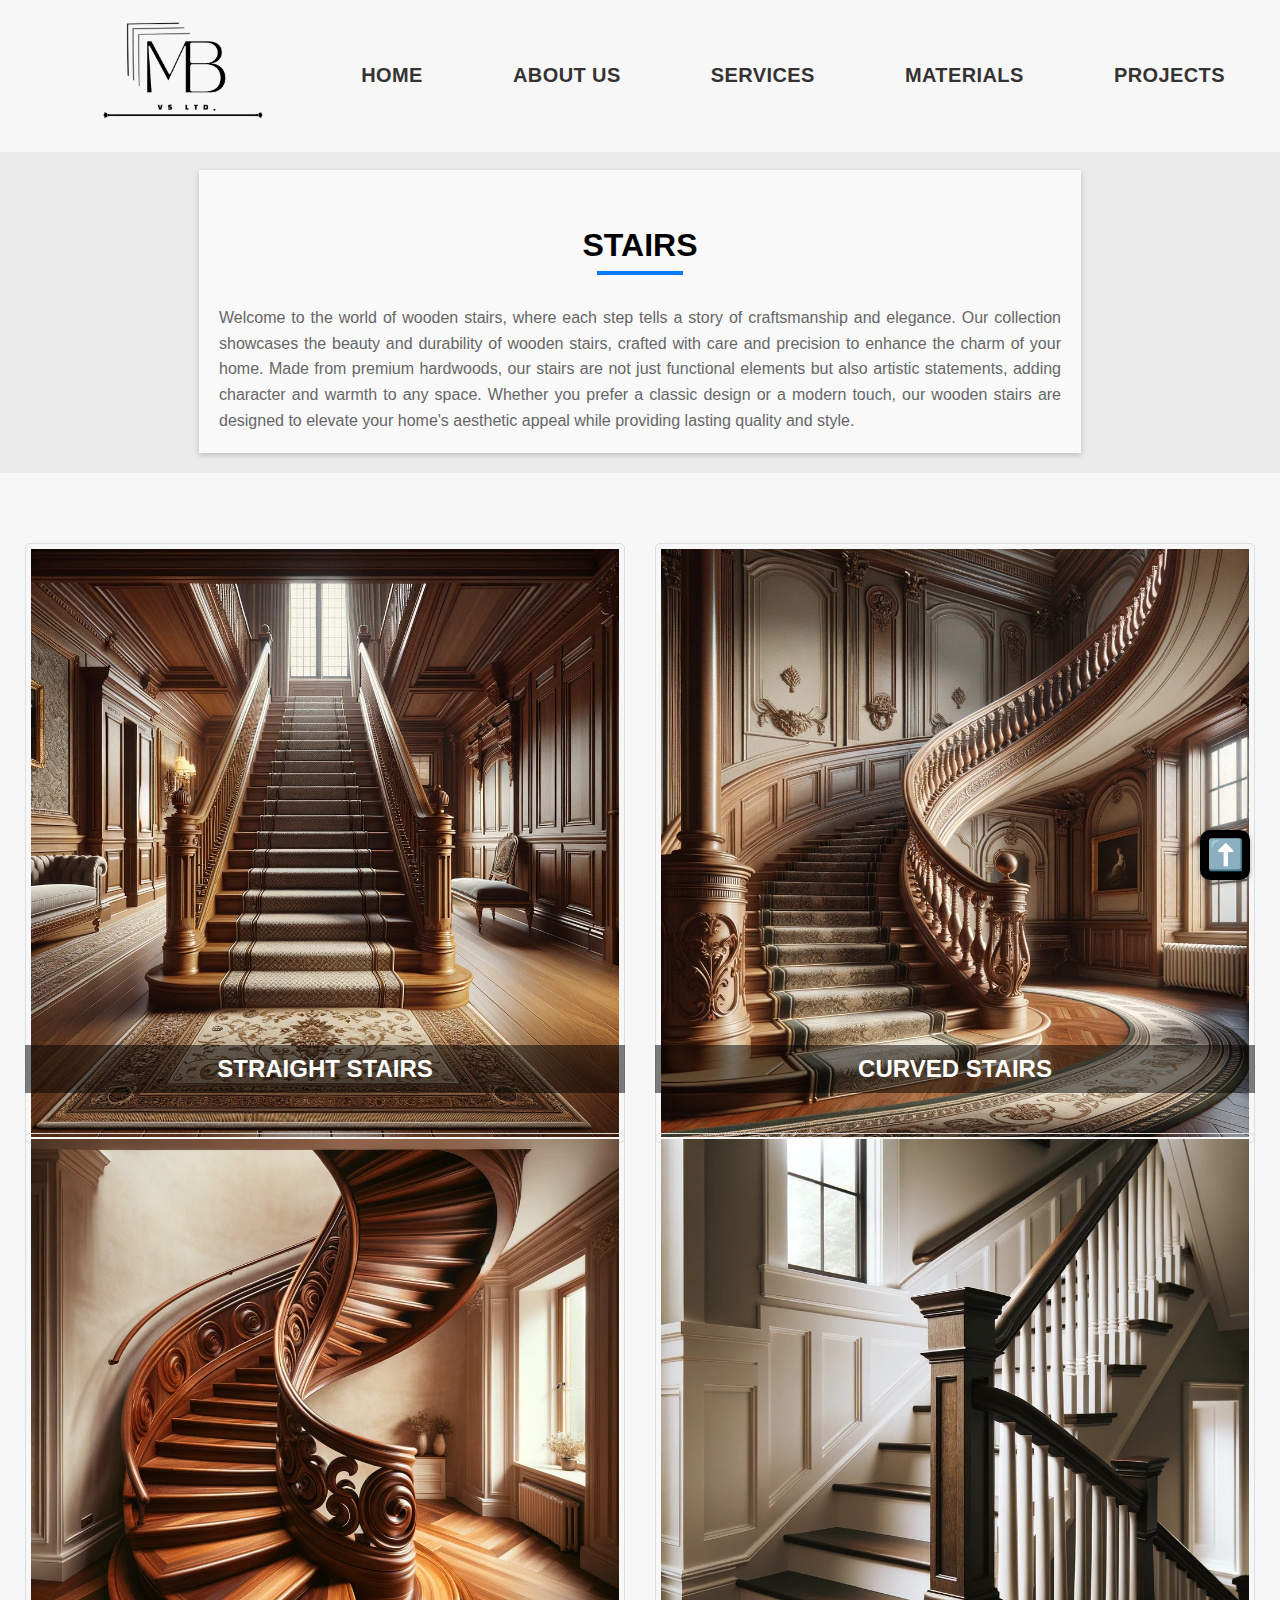
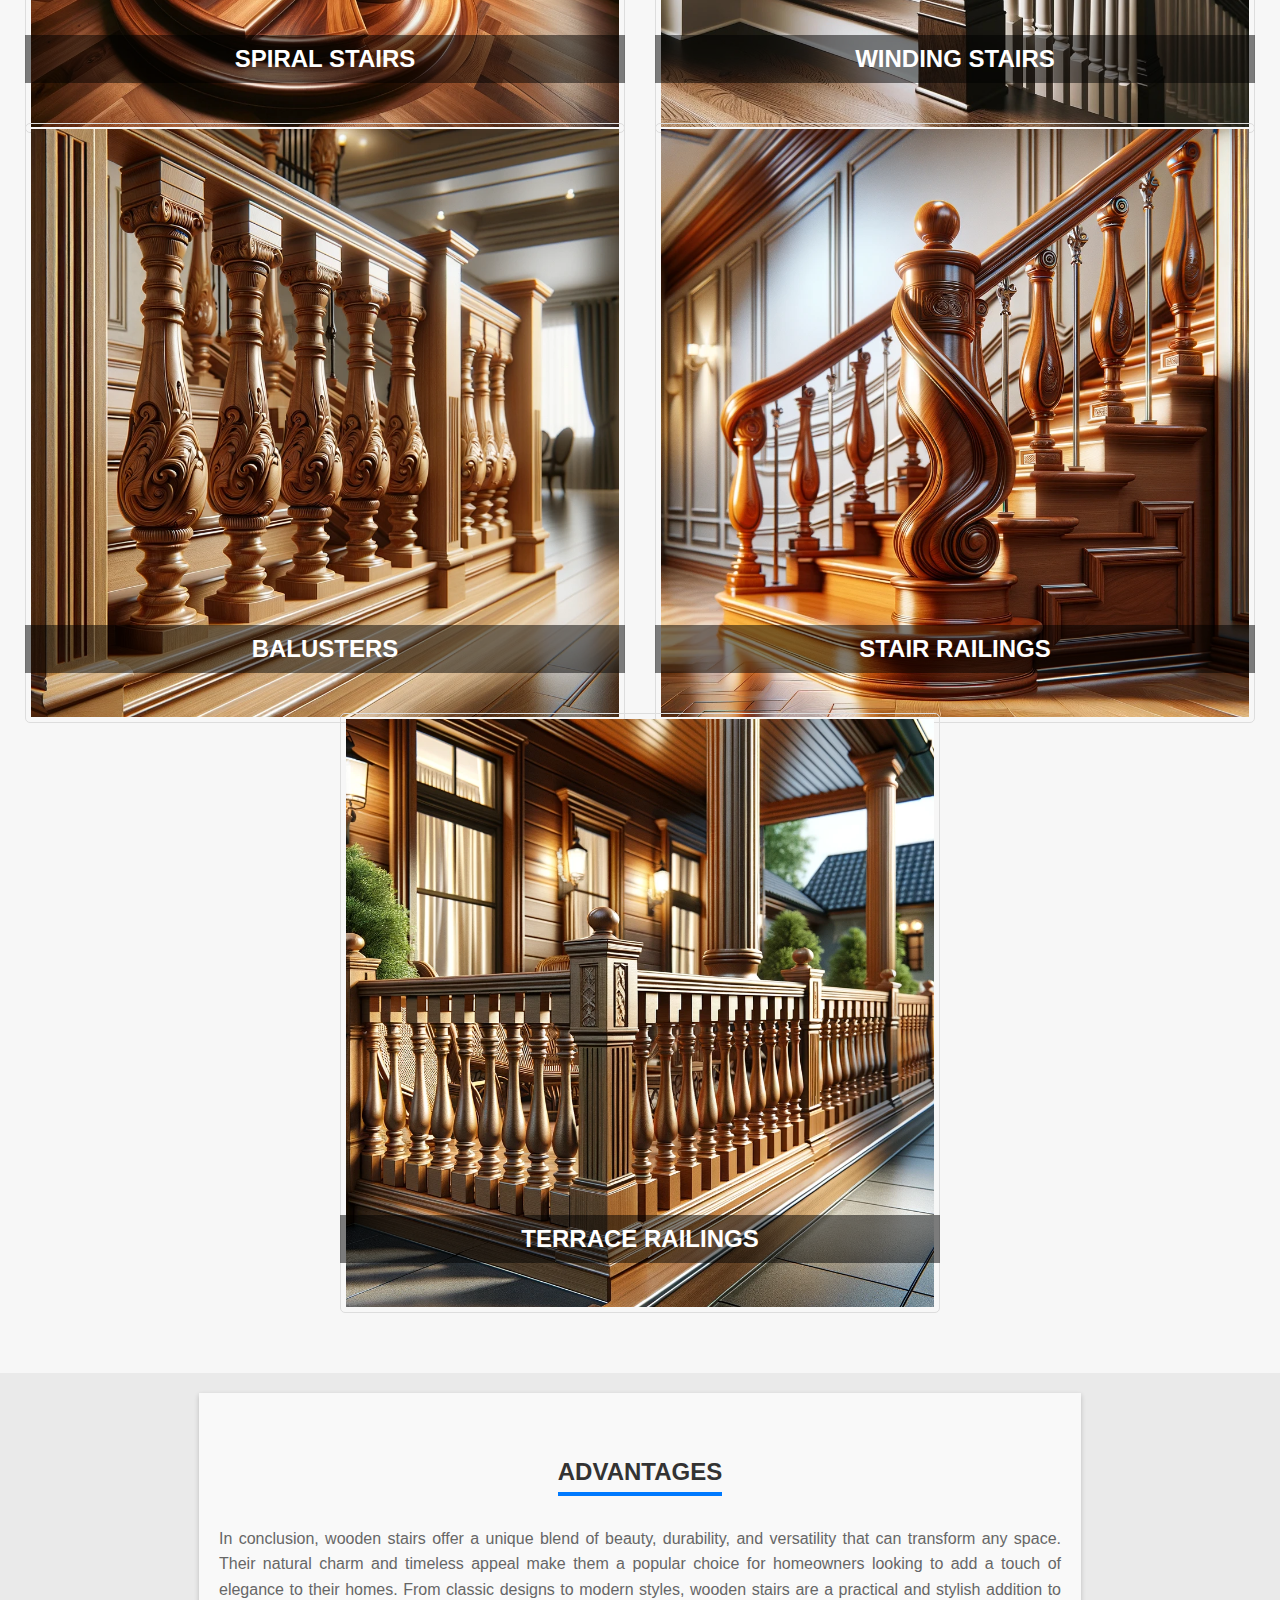
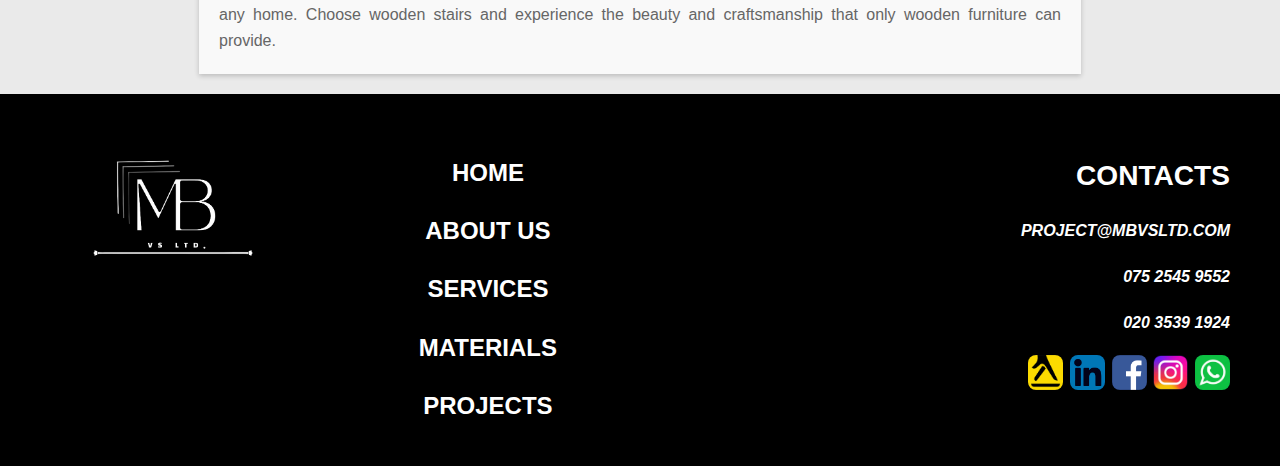
<file: stairs.html>
<!DOCTYPE html>
<html lang="en">
<head>
  <meta charset="UTF-8">
  <meta name="viewport" content="width=device-width, initial-scale=1.0">
  <link rel="icon" href="img/favicons/favicon.ico" type="image/x-icon">
  <link rel="shortcut icon" href="img/favicons/favicon.ico" type="image/x-icon">
  <link rel="stylesheet" href="style.css">
  <link rel="stylesheet" href="style2.css">
  <link rel="stylesheet" href="style_serv.css">
  <link rel="stylesheet" href="https://unpkg.com/swiper/swiper-bundle.min.css"/>

  <title>Wood Services</title>
  <meta name="description" content="">
</head>

<header class="header">  
  <div class="container main-container">
  <a class="logo" href="wood.html">
<img class="logo_img" src="img/logo/7smol.png" alt="Master Builders VS LTD Logo" >
</a>
      <nav class="navigation-menu" id="main-nav">
        <ul class="list mob-list">
          <li class="item">
            <a class="item-menu" href="wood.html">HOME</a>
          </li>
          <li class="item">
            <a class="item-menu" href="wood.html#about-us">ABOUT US</a>
          </li>
          <li class="item dropdown">
            <a class="item-menu" href="wood.html#our-services">SERVICES</a>
            <ul class="dropdown-menu">
              <li class="dropdown serv-item-wrap">
                <a href="windows.html">Windows</a><span class="dropdown-toggle2">➜</span>
                <!-- <button class="dropdown-toggle2">➜</button> Добавленная кнопка -->
                <ul class="dropdown-menu2">
                  <li><a class="external-link" href="windows.html#windows1">Casement windows</a></li>
                  <li><a class="external-link" href="windows.html#windows1">Casement windows</a></li>
                  <li><a class="external-link" href="windows.html#windows2">Flush casement windows</a></li>
                  <li><a class="external-link" href="windows.html#windows3">Sash windows</a></li>
                  <li><a class="external-link" href="windows.html#windows4">Tilt and turn windows</a></li>
                  <li><a class="external-link" href="windows.html#windows5">Bay windows</a></li>
                  <li><a class="external-link" href="windows.html#windows6">Bow windows</a></li>
                </ul>
              </li>
              <li class="dropdown serv-item-wrap">
                <a href="doors.html">Doors</a><span class="dropdown-toggle2">➜</span>
                <!-- <button class="dropdown-toggle2">➜</button> Добавленная кнопка -->
                <ul class="dropdown-menu2">
                  <li><a href="doors.html#doo">Battened and ledged doors</a></li>
                  <li><a href="doors.html#doo">Wooden dutch doors</a></li>
                  <li><a href="doors.html#doo">Bifold doors</a></li>
                  <li><a href="doors.html#doors1">Wooden french doors</a></li>
                  <li><a href="doors.html#doors1">Panelled doors</a></li>
                  <li><a href="doors.html#doors1">Hollow core doors</a></li>
                  <li><a href="doors.html#doors4">Wooden louvered doors</a></li>
                  <li><a href="doors.html#doors4">Barn doors</a></li>
                </ul>
              </li>
              <li class="dropdown serv-item-wrap">
                <a href="kitchens.html">Kitchens</a><span class="dropdown-toggle2">➜</span>
                <!-- <button class="dropdown-toggle2">➜</button> Добавленная кнопка -->
                <ul class="dropdown-menu2">
                  <li><a href="kitchens.html#kit">Kitchens with an island</a></li>
                  <li><a href="kitchens.html#kit">Kitchens with built-in appliances</a></li>
                  <li><a href="kitchens.html#kit">Kitchens with open shelves</a></li>
                  <li><a href="kitchens.html#kitchens1">Kitchens with pull-out drawers</a></li>
                  <li><a href="kitchens.html#kitchens1">Kitchens with a bar counter</a></li>
                  <li><a href="kitchens.html#kitchens1">Dining tables</a></li>
                  <li><a href="kitchens.html#kitchens3">Dining chairs</a></li>

                </ul>
              </li>

              <li class="dropdown serv-item-wrap">
                <a href="furniture.html">Furniture</a><span class="dropdown-toggle2">➜</span>
                <!-- <button class="dropdown-toggle2">➜</button> Добавленная кнопка -->
                <ul class="dropdown-menu2">
                  <li><a href="furniture.html#fur">Cabinets</a></li>
                  <li><a href="furniture.html#fur">Chests of drawers</a></li>
                  <li><a href="furniture.html#fur">Dressers</a></li>
                  <li><a href="furniture.html#furniture1">Display cabinets</a></li>
                  <li><a href="furniture.html#furniture1">Bedside tables</a></li>
                  <li><a href="furniture.html#furniture1">Media consoles</a></li>
                  <li><a href="furniture.html#furniture4">Wardrobes</a></li>
                  <li><a href="furniture.html#furniture4">Panels, Moldings, Cornices</a></li>
                  <li><a href="furniture.html#furniture4">Partitions</a></li>
                  <li><a href="furniture.html#furniture7">Garden furniture</a></li>
                </ul>
              </li>
              
              <li class="dropdown serv-item-wrap">
                <a href="soft.html">Soft furniture</a><span class="dropdown-toggle2">➜</span>
                <!-- <button class="dropdown-toggle2">➜</button> Добавленная кнопка -->
                <ul class="dropdown-menu2">
                  <li><a href="soft.html#sof">Sofas</a></li>
                  <li><a href="soft.html#sof">Beds</a></li>
                  <li><a href="soft.html#sof">Recliners</a></li>
                  <li><a href="soft.html#soft1">Ottomans</a></li>
                  <li><a href="soft.html#soft1">Daybeds</a></li>
                  <li><a href="soft.html#soft1">Sectional sofas</a></li>
                  <li><a href="soft.html#soft4">Benches</a></li>
                </ul>
              </li>

              <li class="dropdown serv-item-wrap">
                <a href="fences.html">Fences</a><span class="dropdown-toggle2">➜</span>
                <!-- <button class="dropdown-toggle2">➜</button> Добавленная кнопка -->
                <ul class="dropdown-menu2">
                  <li><a href="fences.html#fen">Board-on-board</a></li>
                  <li><a href="fences.html#fen">Side-by-side</a></li>
                  <li><a href="fences.html#fen">Shadowbox</a></li>
                  <li><a href="fences.html#fences1">Lattice</a></li>
                  <li><a href="fences.html#fences1">Louvered</a></li>
                  <li><a href="fences.html#fences1">Picket</a></li>
                </ul>
              </li>

              <li class="dropdown serv-item-wrap">
                <a href="stairs.html">Stairs</a><span class="dropdown-toggle2">➜</span>
                <!-- <button class="dropdown-toggle2">➜</button> Добавленная кнопка -->
                <ul class="dropdown-menu2">
                  <li><a href="#sta">Straight stairs</a></li>
                  <li><a href="#sta">Curved stairs</a></li>
                  <li><a href="#sta">Spiral stairs</a></li>
                  <li><a href="#stairs1">Winding stairs</a></li>
                  <li><a href="#stairs1">Balusters</a></li>
                  <li><a href="#stairs1">Stair railings</a></li>
                  <li><a href="#stairs4">Terrace railings</a></li>
                </ul>
              </li>

              <li class="dropdown serv-item-wrap">
                <a href="flooring.html">Flooring</a><span class="dropdown-toggle2">➜</span>
                <!-- <button class="dropdown-toggle2">➜</button> Добавленная кнопка -->
                <ul class="dropdown-menu2">
                  <li><a href="flooring.html#flo">Parquet</a></li>
                  <li><a href="flooring.html#flo">Laminate</a></li>
                  <li><a href="flooring.html#flo">Terrace</a></li>
                </ul>
              </li>

              <li class="dropdown serv-item-wrap">
                <a href="woodworking.html">Woodworking</a><span class="dropdown-toggle2">➜</span>
                <!-- <button class="dropdown-toggle2">➜</button> Добавленная кнопка -->
                <ul class="dropdown-menu2">
                  <li><a href="woodworking.html#woo">Treatment</a></li>
                  <li><a href="woodworking.html#woo">Painting</a></li>
                  <li><a href="woodworking.html#woo">Sanding</a></li>
                  <li><a href="woodworking.html#woodworking1">Varnishing</a></li>
                  <li><a href="woodworking.html#woodworking1">Waxing</a></li>
                  <li><a href="woodworking.html#woodworking1">Polishing</a></li>
                </ul>
              </li>
      
        </ul>
        <li class="item">
          <a class="item-menu" href="wood.html#about-material">MATERIALS</a>
      </li>
        <li class="item">
          <a class="item-menu" href="wood.html#proj">PROJECTS</a>
        </li>
      </nav>

    <div type="text" class="menu-open" data-menu-open>
      <img class="z" src="img/menu.svg" alt="Mobile menu" width="35" height="35">
    </div>

  </div> 


  <div class="mob-menu is-hidden mob-container" data-menu>
    <div class="mob-wrapp ">
      <div type="text" class="menu-close" data-menu-close>
        <img src="img/clear.svg" alt="Button clear" width="35" height="35" >
      </div>
      <nav class="nav-menu">
        <ul class="mob-list">
          <li class="mob-list_item">
            <a class="mob-list_link" href="wood.html">НOME</a>
          </li> 
          <li class="mob-list_item">
            <a class="mob-list_link" href="wood.html#about-us">ABOUT US</a>
          </li> 
          <li class="mob-list_item dropdown2">
            <a class="mob-list_link" href="wood.html#our-services">SERVICES</a>
            <button class="dropdown-toggle2">▼</button> <!-- Добавленная кнопка -->
                      <ul class="dropdown-menu2 dropdown-menu2-mob">
                        <li class="dropdown-menu2-mob-list" >
                          <a href="windows.html">Windows</a>
                          <button class="dropdown-link">➜</button> <!-- Добавленная кнопка -->
                          <ul class="dropdown-menu2">
                            <li><a href="windows.html#win">Casement windows</a></li>
                            <li><a href="windows.html#windows1">Flush casement windows</a></li>
                            <li><a href="windows.html#windows2">Sash windows</a></li>
                            <li><a href="windows.html#windows3">Tilt and turn windows</a></li>
                            <li><a href="windows.html#windows4">Bay windows</a></li>
                            <li><a href="windows.html#windows5">Bow windows</a></li>
                          </ul>
                        </li>
                        <li class="dropdown-menu2-mob-list" >
                          <a href="doors.html">Doors</a>
                          <button class="dropdown-link">➜</button> <!-- Добавленная кнопка -->
                          <ul class="dropdown-menu2">
                            <li><a href="doors.html#doo">Battened and ledged doors</a></li>
                            <li><a href="doors.html#doors1">Wooden dutch doors</a></li>
                            <li><a href="doors.html#doors2">Bifold doors</a></li>
                            <li><a href="doors.html#doors3">Wooden french doors</a></li>
                            <li><a href="doors.html#doors4">Panelled doors</a></li>
                            <li><a href="doors.html#doors5">Hollow core doors</a></li>
                            <li><a href="doors.html#doors6">Wooden louvered doors</a></li>
                            <li><a href="doors.html#doors7">Barn doors</a></li>
                          </ul>
                        </li>
                        <li class="dropdown-menu2-mob-list" >
                          <a href="kitchens.html">Kitchens</a>
                          <button class="dropdown-link">➜</button> <!-- Добавленная кнопка -->
                          <ul class="dropdown-menu2">
                            <li><a href="kitchens.html#kit">Kitchens with an island</a></li>
                            <li><a href="kitchens.html#kitchens1">Kitchens with built-in appliances</a></li>
                            <li><a href="kitchens.html#kitchens2">Kitchens with open shelves</a></li>
                            <li><a href="kitchens.html#kitchens3">Kitchens with pull-out drawers</a></li>
                            <li><a href="kitchens.html#kitchens4">Kitchens with a bar counter</a></li>
                            <li><a href="kitchens.html#kitchens5">Dining tables</a></li>
                            <li><a href="kitchens.html#kitchens6">Dining chairs</a></li>

                          </ul>
                        </li>

                        <li class="dropdown-menu2-mob-list" >
                          <a href="furniture.html">Furniture</a>
                          <button class="dropdown-link">➜</button> <!-- Добавленная кнопка -->
                          <ul class="dropdown-menu2">
                            <li><a href="furniture.html#fur">Cabinets</a></li>
                            <li><a href="furniture.html#furniture1">Chests of drawers</a></li>
                            <li><a href="furniture.html#furniture2">Dressers</a></li>
                            <li><a href="furniture.html#furniture3">Display cabinets</a></li>
                            <li><a href="furniture.html#furniture4">Bedside tables</a></li>
                            <li><a href="furniture.html#furniture5">Media consoles</a></li>
                            <li><a href="furniture.html#furniture6">Wardrobes</a></li>
                            <li><a href="furniture.html#furniture7">Panels, Moldings, Cornices</a></li>
                            <li><a href="furniture.html#furniture8">Partitions</a></li>
                            <li><a href="furniture.html#furniture9">Garden furniture</a></li>
                          </ul>
                        </li>

                        <li class="dropdown-menu2-mob-list" >
                          <a href="furniture.html">Soft furniture</a>
                          <button class="dropdown-link">➜</button> <!-- Добавленная кнопка -->
                          <ul class="dropdown-menu2">
                            <li><a href="soft.html#sof">Sofas</a></li>
                            <li><a href="soft.html#soft1">Beds</a></li>
                            <li><a href="soft.html#soft2">Recliners</a></li>
                            <li><a href="soft.html#soft3">Ottomans</a></li>
                            <li><a href="soft.html#soft4">Daybeds</a></li>
                            <li><a href="soft.html#soft5">Sectional sofas</a></li>
                            <li><a href="soft.html#soft6">Benches</a></li>
                          </ul>
                        </li>


                        <li class="dropdown-menu2-mob-list" >
                          <a href="fences.html">Fences</a>
                          <button class="dropdown-link">➜</button> <!-- Добавленная кнопка -->
                          <ul class="dropdown-menu2">
                            <li><a href="fences.html#fen">Board-on-board</a></li>
                            <li><a href="fences.html#fences1">Side-by-side</a></li>
                            <li><a href="fences.html#fences2">Shadowbox</a></li>
                            <li><a href="fences.html#fences3">Lattice</a></li>
                            <li><a href="fences.html#fences4">Louvered</a></li>
                            <li><a href="fences.html#fences5">Picket</a></li>
                          </ul>
                        </li>

                        <li class="dropdown-menu2-mob-list" >
                          <a href="stairs.html">Stairs</a>
                          <button class="dropdown-link">➜</button> <!-- Добавленная кнопка -->
                          <ul class="dropdown-menu2">
                            <li><a href="#sta">Straight stairs</a></li>
                            <li><a href="#stairs1">Curved stairs</a></li>
                            <li><a href="#stairs2">Spiral stairs</a></li>
                            <li><a href="#stairs3">Winding stairs</a></li>
                            <li><a href="#stairs4">Balusters</a></li>
                            <li><a href="#stairs5">Stair railings</a></li>
                            <li><a href="#stairs6">Terrace railings</a></li>
                          </ul>
                        </li>

                        <li class="dropdown-menu2-mob-list" >
                          <a href="flooring.html">Flooring</a>
                          <button class="dropdown-link">➜</button> <!-- Добавленная кнопка -->
                          <ul class="dropdown-menu2">
                            <li><a href="flooring.html#flo">Parquet</a></li>
                            <li><a href="flooring.html#flooring1">Laminate</a></li>
                            <li><a href="flooring.html#flooring2">Terrace</a></li>
                          </ul>
                        </li>
                        
                        <li class="dropdown-menu2-mob-list" >
                          <a href="woodworking.html">Woodworking</a>
                          <button class="dropdown-link">➜</button> <!-- Добавленная кнопка -->
                          <ul class="dropdown-menu2">
                            <li><a href="woodworking.html#woo">Treatment</a></li>
                            <li><a href="woodworking.html#woodworking1">Painting</a></li>
                            <li><a href="woodworking.html#woodworking2">Sanding</a></li>
                            <li><a href="woodworking.html#woodworking3">Varnishing</a></li>
                            <li><a href="woodworking.html#woodworking4">Waxing</a></li>
                            <li><a href="woodworking.html#woodworking5">Polishing</a></li>
                          </ul>
                        </li>


                      </ul>
                    </li>  
          <li class="mob-list_item">
              <a class="mob-list_link" href="wood.html#about-material">MATERIALS</a>
          </li>
          <li class="mob-list_item">
            <a class="mob-list_link" href="wood.html#proj">PROJECTS</a>
          </li> 
        </ul>
      </nav>
    </div>


</header>

<body>

  <section class="window-details details">
    <div class="info-block">
      <h1 class="windows_title">STAIRS</h1>
      <div class="title-underline" style="width: 86px;" ></div>
      <p class="info-content">
        Welcome to the world of wooden stairs, where each step tells a story of craftsmanship and elegance. Our collection showcases the beauty and durability of wooden stairs, crafted with care and precision to enhance the charm of your home. Made from premium hardwoods, our stairs are not just functional elements but also artistic statements, adding character and warmth to any space. Whether you prefer a classic design or a modern touch, our wooden stairs are designed to elevate your home's aesthetic appeal while providing lasting quality and style.
      </p>
    </div>
  </section>
<section class="window-gallery" id="sta">

  <div class="gallery-images" style="text-align: center;">

    <div class="wrapper_img">
      <img class="photo" src="stairs/1.webp" alt="Window Sample 1">
      <h2 class="window-title" id="stairs1">STRAIGHT STAIRS</h2>
  <div class="window-description">
    <p>Our straight stairs are the epitome of elegance and functionality. Every detail here is checked to the smallest precision, giving your space a luxurious look. Let us create a staircase that will not only serve your moving needs but will also be an unrivaled symbol of style and sophistication in your home.
    </p>
  </div>
    </div>
    <div class="wrapper_img">
      <img class="photo" src="stairs/2.webp" alt="Window Sample 2">
           <h2 class="window-title" id="stairs2">CURVED STAIRS</h2>
  <div class="window-description">
    <p> Curved stairs skillfully combine the beauty of form with functionality. Every curve and bend is carefully designed to create a stunning visual effect in your interior. Let us make your dreams of beauty come true and create for you a unique curved staircase that will delight you for many years.
      </p>
    </div>
  </div>
    <div class="wrapper_img">
      <img class="photo" src="stairs/3.webp" alt="Window Sample 3">
       <h2 class="window-title" id="stairs3">SPIRAL STAIRS</h2>
  <div class="window-description">
    <p>Our spiral staircases will add mystery and intrigue to your home. They can be a stylish accent in a space or a focal element of the interior. Let us create for you a spiral staircase that will become an integral part of your home and will delight all your guests.
      </p>
    </div>
  </div>

    <div class="wrapper_img">
      <img class="photo" src="stairs/4.jpg" alt="Window Sample 3">
      <h2 class="window-title" id="stairs4">WINDING STAIRS</h2>
  <div class="window-description">
    <p>
      Bring your wildest ideas to life with our twisted staircases. They don’t just connect the floors of your home, but create an atmosphere of comfort and luxury. Twisted staircases are art and engineering rolled into one. Let us inspire you and help you turn your design dreams into reality.
      </p>
    </div>
  </div>

    <div class="wrapper_img">
      <img class="photo" src="stairs/5.webp" alt="Window Sample 3">
      <h2 class="window-title" id="stairs5">BALUSTERS</h2>
  <div class="window-description">
    <p>
      Every detail of our baluster staircases is inspired by the tradition of craftsmanship and design elegance. Balusters can become not only a functional element of the staircase, but also an expressive accent of your interior. Trust us to create a staircase with balusters that will become an integral part of your home and bring unique charm and sophistication to it.
      </p>
    </div>
  </div>
  <div class="wrapper_img">
      <img class="photo" src="stairs/6.webp" alt="Window Sample 3">
      <h2 class="window-title" id="stairs6">STAIR RAILINGS</h2>
      <div class="window-description">
        <p>
          Our company offers stair railings that not only provide safety but also become an aesthetic decoration of your interior. We will make your staircase not only functional but also stylish. No matter what your design, we have fencing that will enhance its beauty and add character to your space.
          </p>
        </div>
      </div>
      <div class="wrapper_img">
        <img class="photo" src="stairs/7.webp" alt="Window Sample 3">
        <h2 class="window-title" id="stairs7">TERRACE RAILINGS</h2>
        <div class="window-description">
          <p>
            Transform your terrace into a stylish and safe outdoor space with our terrace railings. Crafted with attention to detail and inspired by traditional craftsmanship, our terrace railings are more than just a safety feature—they're a design statement. Trust us to create railings that not only enhance the safety of your terrace but also add charm and sophistication to your outdoor area. With our terrace railings, you can enjoy the beauty of your outdoor space with peace of mind.
            </p>
          </div>
        </div>

        

    <!-- Add more images as needed -->
  </div>
</section>
<section class="window-details">
  <div class="info-block">
    <div class="info-header">ADVANTAGES</div>
    <div class="title-underline" style="width: 164px;"></div>
    <p class="info-content">
      In conclusion, wooden stairs offer a unique blend of beauty, durability, and versatility that can transform any space. Their natural charm and timeless appeal make them a popular choice for homeowners looking to add a touch of elegance to their homes. From classic designs to modern styles, wooden stairs are a practical and stylish addition to any home. Choose wooden stairs and experience the beauty and craftsmanship that only wooden furniture can provide.
    </p>
    
  </div>
</section>

  <button id="backToTopBtn" title="Go to top">⬆️</button>

  <div id="whatsapp-icon" style="display:none;">
    <a href="https://wa.me/447525459552?text=Online%20assistance%20here">
      <span>start chat...</span>
      <img src="whatsapp1.png" alt="WhatsApp Icon">
    </a>
    <div id="close-button" onclick="closeWhatsAppIcon()">X</div>
  </div>
  
  
  
  
  <script>
  
  
  
  </script>
  
  </body>
  <footer class="footer_bg">
    <div class="footer-block">
        <div class="a">
          <div class="wrap_logo" style="display: flex;flex-direction: column;">
            <a class="footer_logo_link" href="wood.html">
              <span class="footer_logo">
                <img src="img/logo/8smol.png" alt="Master Builders VS LTD Logo" oncontextmenu="return false;">
              </span>
            </a>
          </div>
  
  
  
          
          <div class="footer-menu">
            <nav class="footer_navigation-menu">
              <ul class="footer_list_menu">
                <li class="footer_item_menu">
                  <a class="footer_menu_link" href="wood.html">HOME</a>
                </li>
                <li class="footer_item_menu">
                  <a class="footer_menu_link" href="wood.html#about-us">ABOUT US</a>
                </li>
                <li class="footer_item_menu">
                  <a class="footer_menu_link" href="wood.html#our-services">SERVICES</a>
                </li>
                <li class="footer_item_menu">
                  <a class="footer_menu_link" href="wood.html#about-material">MATERIALS</a>
                </li>
                <li class="footer_item_menu">
                  <a class="footer_menu_link" href="wood.html#proj">PROJECTS</a>
                </li>
                </ul>
            </nav>
          </div>
        </div>
        <div class="b ">
          
          <div class="footer-contacts">
            <h3 class="title_contacts">Contacts</h3>
            <address>
            <ul class="footer_list_menu" >
              <li class= "list-footer-item"><a class="foter-contacts-mail" href="mailto:project@mbvsltd.com">project@mbvsltd.com</a></li>
              <li class= "list-footer-item"><a class="foter-contacts-tel" href="tel:075 2545 9552">075 2545 9552</a></li>
              <li class= "list-footer-item"><a class="foter-contacts-tel" href="tel:020 3539 1924">020 3539 1924</a></li>
            </ul>
            </address>
            <div class="sety_footer">
        <a href="https://www.yell.com/biz/master-builders-vs-ltd-harrow-8851698/" target="_blank">
      <img class="yell_footer" src="img/yell-icon.png" alt="Yell" style="width: 35px; height: 35px;background-color: #03031a;border-radius: 8px;" >
        </a>
        <a href="https://www.linkedin.com/in/vitalii-sopit-8ba5b5162/" target="_blank">
      <img class="in_footer" src="img/in-icon.png" alt="LinkedIn" style="width: 35px; height: 35px;background-color: #03031a;">
        </a>
        <a href="https://www.facebook.com/profile.php?id=61551452585348" target="_blank">
      <img class="in_footer" src="img/facebook.png" alt="Facebook" style="width: 35px; height: 35px; background-color: #03031a;">
        </a>
        <a href="https://www.instagram.com/masterbuildersvsltd/?next=%2F" target="_blank">
      <img class="in_footer" src="img/instagram.webp" alt="Instagram" style="width: 35px; height: 35px;background-color: #03031a;">
        </a>
        <a href="https://wa.me/447525459552?text=Online%20assistance%20here" target="_blank">
      <img class="in_footer" src="img/whatsapp1.webp" alt="WhatsApp" style="width: 35px; height: 35px;background-color: #03031a;">
        </a>
        </div>
          </div>
        </div>
    </div>
  </footer>
  <script src="https://unpkg.com/swiper/swiper-bundle.min.js"></script>
  <script>
  
 


  // Активне меню та скрол до выдповыдного блоку
  // Ждем события DOMContentLoaded
  document.addEventListener('DOMContentLoaded', function() {
  var currentUrl = window.location.href;
  var menuLinks = document.querySelectorAll('.item-menu');
  
  for (var i = 0; i < menuLinks.length; i++) {
  // Получаем URL ссылки
  var linkUrl = menuLinks[i].getAttribute('href');
  
  // Проверяем, соответствует ли текущий URL ссылке в меню
  if (currentUrl === linkUrl) {
    // Если да, то добавляем класс "active" к элементу меню
    menuLinks[i].classList.add('active');
  }
  }
  });
  




  (() => {
  const refs = {
    openMenuBtn: document.querySelector("[data-menu-open]"),
    closeMenuBtn: document.querySelector("[data-menu-close]"),
    menu: document.querySelector("[data-menu]"),
    body: document.querySelector("body"),
    menuList: document.querySelector(".mob-list"),
  };

  refs.openMenuBtn.addEventListener("click", toggleMenu);
  refs.closeMenuBtn.addEventListener("click", toggleMenu);
  refs.menuList.addEventListener("click", removeMenu);

  function toggleMenu() {
    refs.menu.classList.toggle("is-hidden");
    refs.body.classList.toggle("no-scroll");
  }
  function removeMenu() {
    refs.menu.classList.add("is-hidden");
    refs.body.classList.remove("no-scroll");
  }
})();
  








document.addEventListener("DOMContentLoaded", function() {

function closeAllDropdowns(exceptMenu = null) {
  document.querySelectorAll('.dropdown-menu2').forEach(function(menu) {
    if (menu !== exceptMenu) {
      menu.style.display = 'none';
    }
  });
}

var desktopToggles = document.querySelectorAll('.dropdown-toggle2');
desktopToggles.forEach(function(toggle) {
  var menu = toggle.nextElementSibling;
  toggle.parentNode.addEventListener('mouseover', function() {
    menu.style.display = 'block';
  });
  toggle.parentNode.addEventListener('mouseout', function() {
    menu.style.display = 'none';
  });
});

var mobileToggles = document.querySelectorAll('.dropdown2 .dropdown-toggle2');
mobileToggles.forEach(function(toggle) {
  toggle.addEventListener('click', function(e) {
    e.preventDefault();
    var dropdownMenu = toggle.nextElementSibling;
    closeAllDropdowns(dropdownMenu);
    var isMenuVisible = dropdownMenu.style.display === 'block';
    dropdownMenu.style.display = isMenuVisible ? 'none' : 'block';
  });
});

// Refinement for mobile submenu toggles
var subDropdownToggles = document.querySelectorAll('.dropdown-menu2-mob-list .dropdown-link');
subDropdownToggles.forEach(function(subToggle) {
  subToggle.addEventListener('click', function(e) {
    e.preventDefault();
    var subMenu = subToggle.nextElementSibling;
    var parentDropdown = subToggle.closest('.dropdown-menu2');
    
    // Close all submenus within this dropdown, except for the one being toggled
    parentDropdown.querySelectorAll('.dropdown-menu2').forEach(function(otherSubMenu) {
      if (otherSubMenu !== subMenu) {
        otherSubMenu.style.display = 'none';
      }
    });

    // Toggle the clicked submenu
    var isSubMenuVisible = subMenu.style.display === 'block';
    subMenu.style.display = isSubMenuVisible ? 'none' : 'block';
  });
});

document.addEventListener('click', function(e) {
  if (!e.target.closest('.dropdown2')) {
    closeAllDropdowns();
  }
});

document.querySelectorAll('.mob-list_link, .dropdown-menu2 a').forEach(function(link) {
  link.addEventListener('click', function(e) {
    var targetId = link.getAttribute('href');
    if (targetId.startsWith('#')) {
      e.preventDefault();
      const target = document.querySelector(targetId);
      if (target) {
        const headerHeight = document.querySelector('.header').offsetHeight;
        const targetPosition = target.getBoundingClientRect().top + window.pageYOffset - headerHeight;
        window.scrollTo({
          top: targetPosition,
          behavior: 'smooth'
        });
        // Close the mobile menu after smooth scroll
        const mobMenu = document.querySelector(".mob-menu");
        mobMenu.classList.add("is-hidden");
        document.body.classList.remove("no-scroll");
      }
    }
  });
});

});




// Кнопка скролу догори
// When the user scrolls down 20px from the top of the document, show the button
window.onscroll = function() {scrollFunction()};

function scrollFunction() {
  if (document.body.scrollTop > 20 || document.documentElement.scrollTop > 20) {
    document.getElementById("backToTopBtn").style.display = "block";
  } else {
    document.getElementById("backToTopBtn").style.display = "none";
  }
}
// When the user clicks on the button, scroll to the top of the document
document.getElementById("backToTopBtn").addEventListener("click", function() {
  document.body.scrollTop = 0; // For Safari
  document.documentElement.scrollTop = 0; // For Chrome, Firefox, IE, and Opera
});
document.querySelectorAll('a[href^="#"]').forEach(anchor => {
    anchor.addEventListener('click', function(e) {
      e.preventDefault();

      let targetId = this.getAttribute('href');
      let target = document.querySelector(targetId);
      if (target) {
        let headerHeight = document.querySelector('.header').offsetHeight;
        let targetPosition = target.getBoundingClientRect().top + window.scrollY - headerHeight;

        window.scrollTo({
          top: targetPosition,
          behavior: 'smooth'
        });
      }
    });
  });

// ватсап
window.onload = function() {
  setTimeout(function() {
      document.getElementById('whatsapp-icon').style.display = 'block';
  }, 5000);  // 5000 milliseconds = 5 seconds
}

function closeWhatsAppIcon() {
  document.getElementById('whatsapp-icon').style.display = 'none';
}



  
  

  






// Text content for each type of window
const windowDescriptions = {
  'casement': 'Casement windows are considered a classic style...',
  // ... other descriptions for each data-type
};

document.querySelectorAll('.wrapper_img').forEach(function(container) {
  const type = container.getAttribute('data-type');
  const text = windowDescriptions[type];
  
  container.addEventListener('mouseenter', function() {
    const modalText = document.createElement('p');
    modalText.className = 'modal-text';
    modalText.textContent = text;
    container.querySelector('.card-text-overlay').appendChild(modalText);
  });

  container.addEventListener('mouseleave', function() {
    const modalText = container.querySelector('.modal-text');
    if (modalText) {
      modalText.remove();
    }
  });
});


  </script>
  
  </html>
</file>
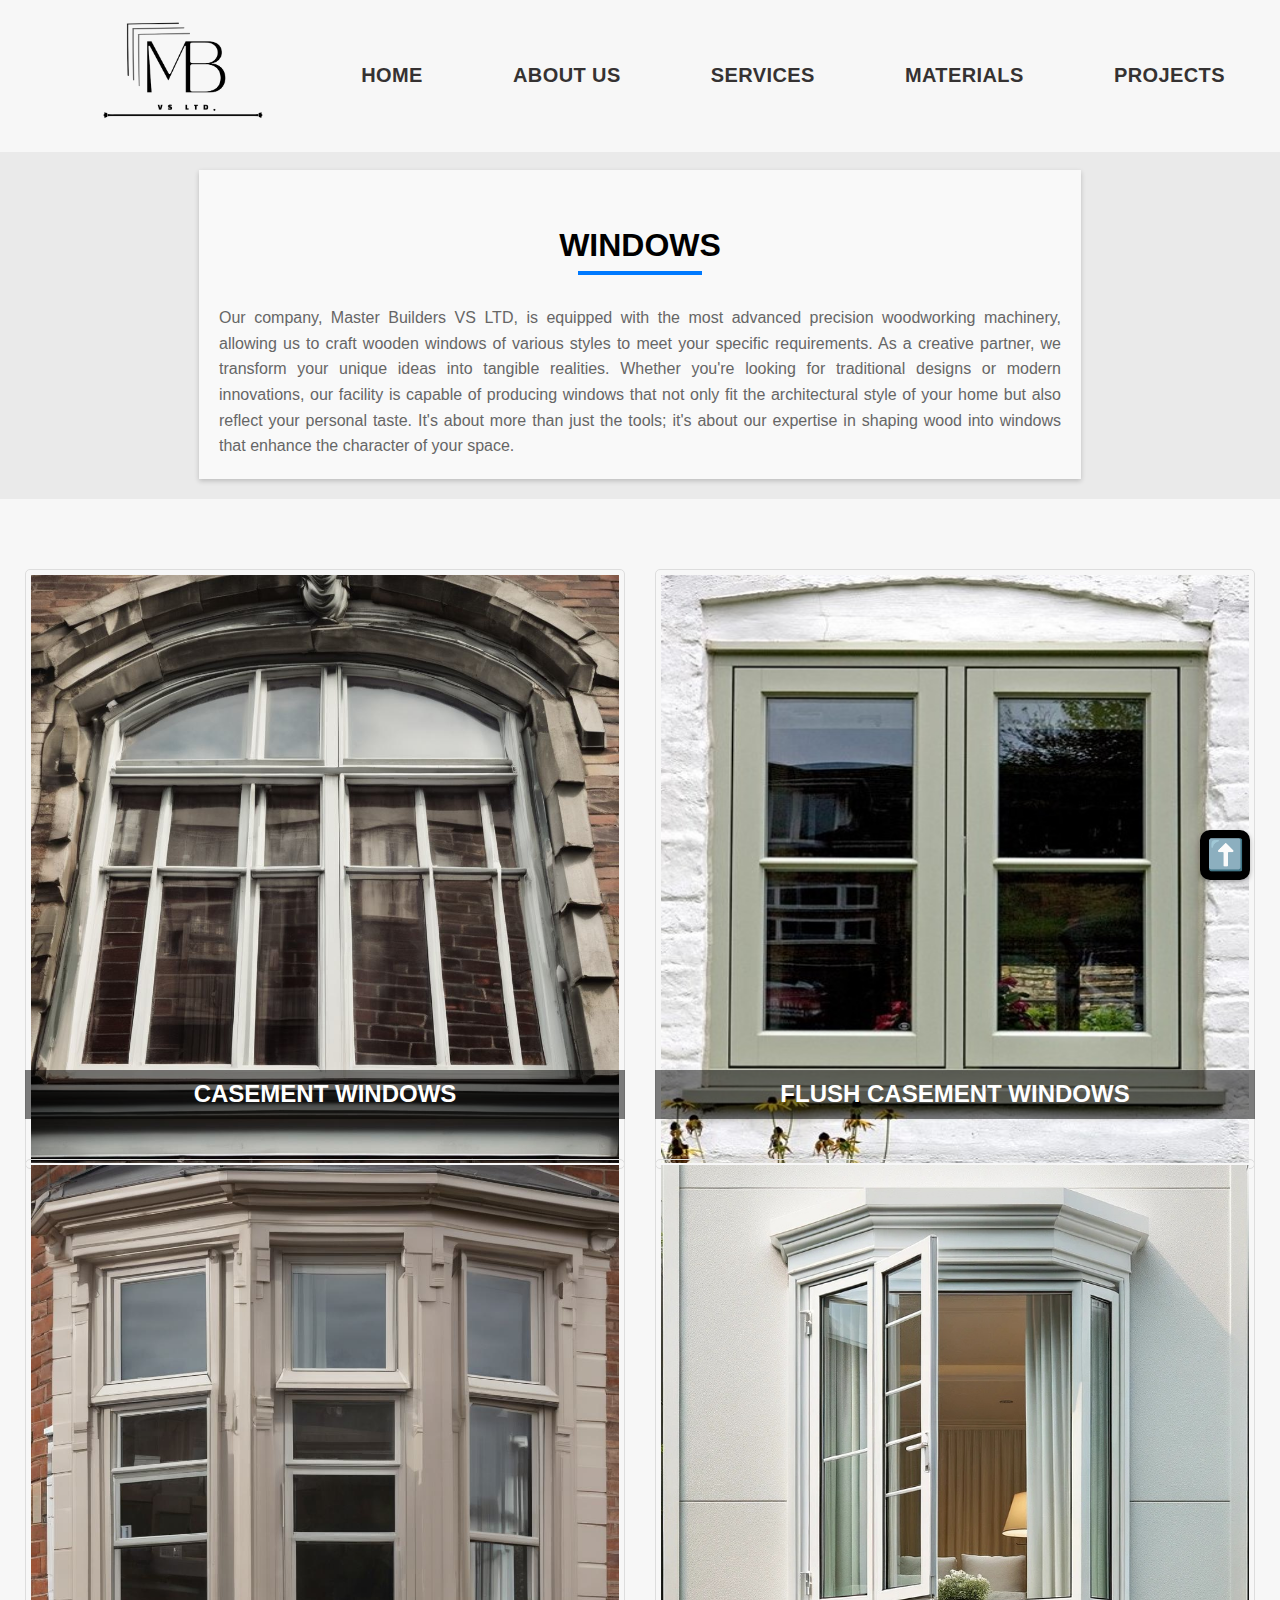
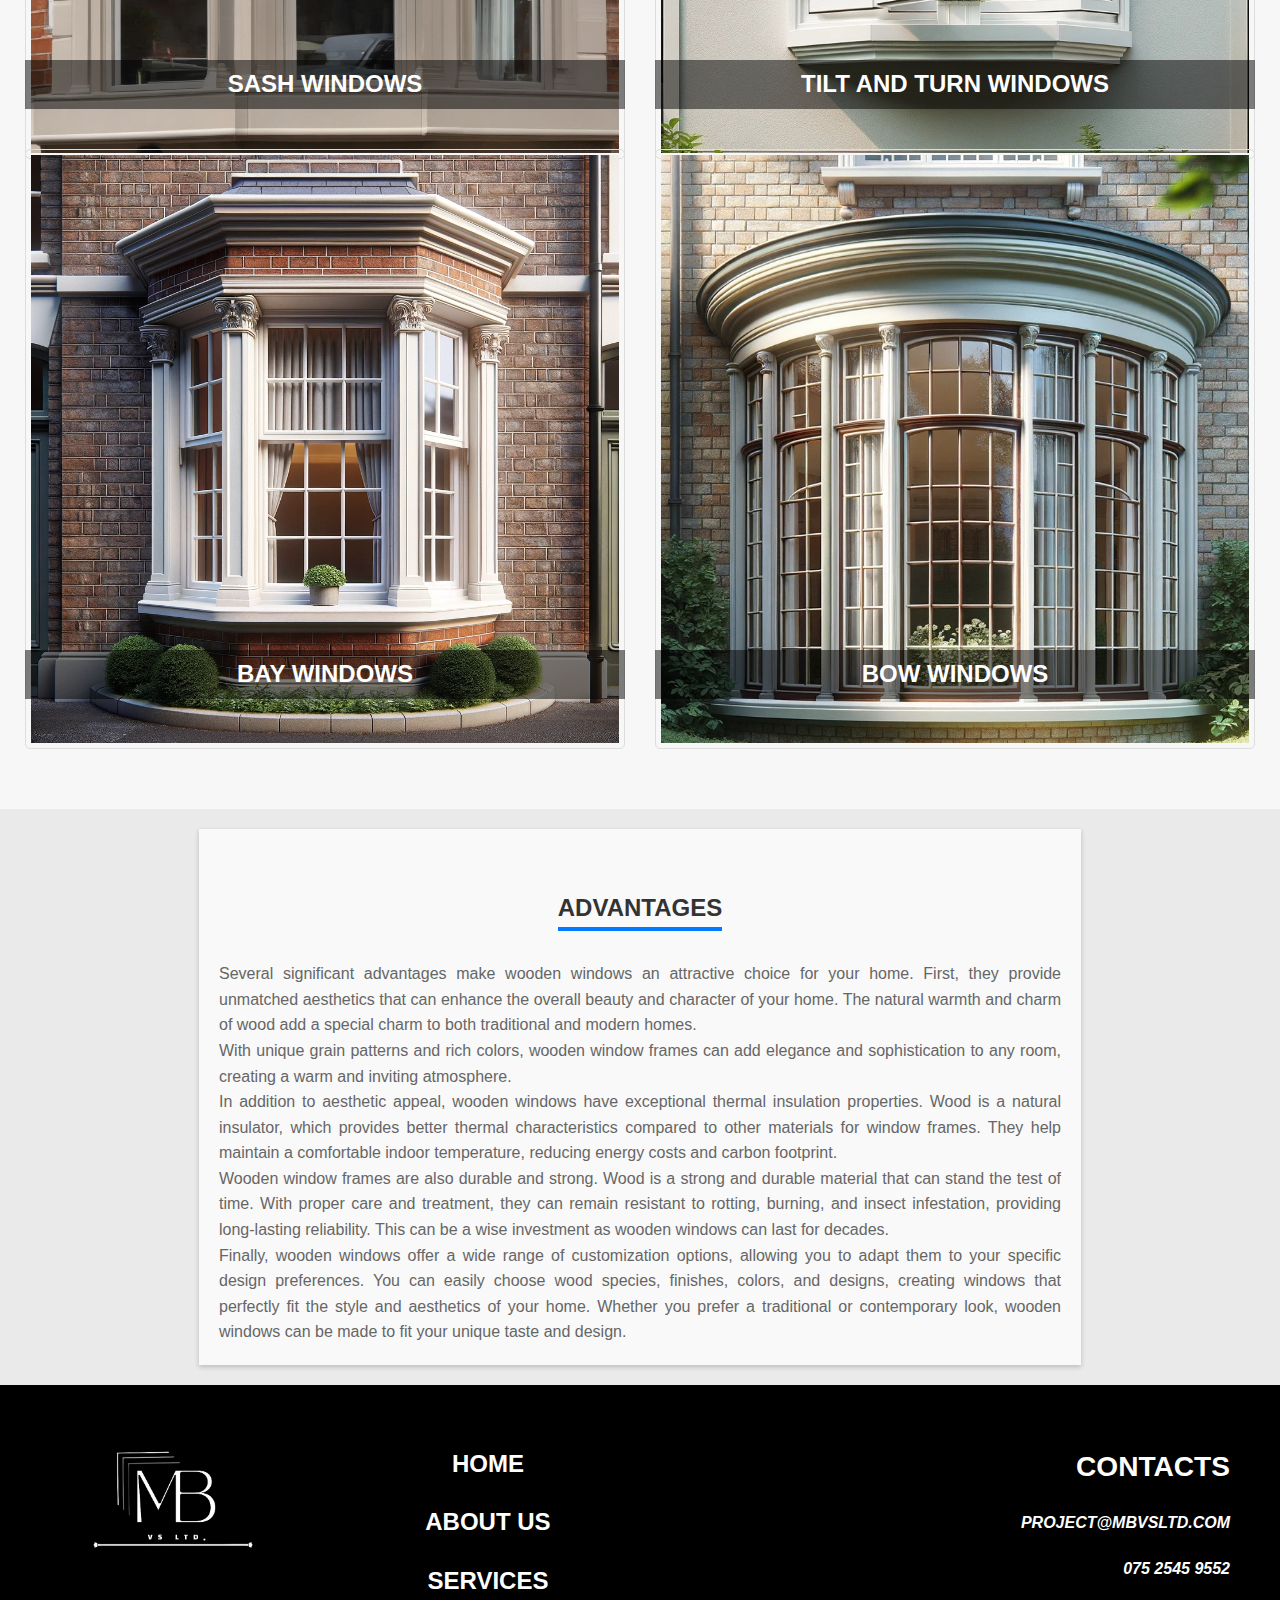
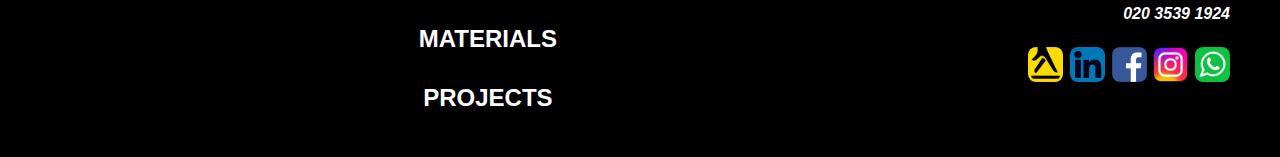
<file: windows.html>
<!DOCTYPE html>
<html lang="en">
<head>
  <meta charset="UTF-8">
  <meta name="viewport" content="width=device-width, initial-scale=1.0">
  <link rel="icon" href="img/favicons/favicon.ico" type="image/x-icon">
  <link rel="shortcut icon" href="img/favicons/favicon.ico" type="image/x-icon">
  <link rel="stylesheet" href="style.css">
  <link rel="stylesheet" href="style2.css">
  <link rel="stylesheet" href="style_serv.css">
  <link rel="stylesheet" href="https://unpkg.com/swiper/swiper-bundle.min.css"/>

  <title>Wood Services</title>
  <meta name="description" content="">
</head>

<header class="header">  
  <div class="container main-container">
  <a class="logo" href="wood.html">
<img class="logo_img" src="img/logo/7smol.png" alt="Master Builders VS LTD Logo" >
</a>
      <nav class="navigation-menu" id="main-nav">
        <ul class="list mob-list">
          <li class="item">
            <a class="item-menu" href="wood.html">HOME</a>
          </li>
          <li class="item">
            <a class="item-menu" href="wood.html#about-us">ABOUT US</a>
          </li>
          <li class="item dropdown">
            <a class="item-menu" href="wood.html#our-services">SERVICES</a>
            <ul class="dropdown-menu">
              <li class="dropdown serv-item-wrap">
                <a href="windows.html">Windows</a><span class="dropdown-toggle2">➜</span>
                <!-- <button class="dropdown-toggle2">➜</button> Добавленная кнопка -->
                <ul class="dropdown-menu2">
                  <li><a class="external-link" href="#win">Casement windows</a></li>
                  <li><a class="external-link" href="#win">Flush casement windows</a></li>
                  <li><a class="external-link" href="#win">Sash windows</a></li>
                  <li><a class="external-link" href="#windows1">Tilt and turn windows</a></li>
                  <li><a class="external-link" href="#windows2">Bay windows</a></li>
                  <li><a class="external-link" href="#windows3">Bow windows</a></li>
                </ul>
              </li>
              <li class="dropdown serv-item-wrap">
                <a href="doors.html">Doors</a><span class="dropdown-toggle2">➜</span>
                <!-- <button class="dropdown-toggle2">➜</button> Добавленная кнопка -->
                <ul class="dropdown-menu2">
                  <li><a href="#">Battened and ledged doors</a></li>
                  <li><a href="#">Wooden dutch doors</a></li>
                  <li><a href="#">Bifold doors</a></li>
                  <li><a href="#">Wooden french doors</a></li>
                  <li><a href="#">Panelled doors</a></li>
                  <li><a href="#">Hollow core doors</a></li>
                  <li><a href="#">Wooden louvered doors</a></li>
                  <li><a href="#">Barn doors</a></li>
                </ul>
              </li>
              <li class="dropdown serv-item-wrap">
                <a href="kitchens.html">Kitchens</a><span class="dropdown-toggle2">➜</span>
                <!-- <button class="dropdown-toggle2">➜</button> Добавленная кнопка -->
                <ul class="dropdown-menu2">
                  <li><a href="kitchens.html#kit">Kitchens with an island</a></li>
                  <li><a href="kitchens.html#kit">Kitchens with built-in appliances</a></li>
                  <li><a href="kitchens.html#kit">Kitchens with open shelves</a></li>
                  <li><a href="kitchens.html#kitchens1">Kitchens with pull-out drawers</a></li>
                  <li><a href="kitchens.html#kitchens1">Kitchens with a bar counter</a></li>
                  <li><a href="kitchens.html#kitchens1">Dining tables</a></li>
                  <li><a href="kitchens.html#kitchens3">Dining chairs</a></li>

                </ul>
              </li>

              <li class="dropdown serv-item-wrap">
                <a href="furniture.html">Furniture</a><span class="dropdown-toggle2">➜</span>
                <!-- <button class="dropdown-toggle2">➜</button> Добавленная кнопка -->
                <ul class="dropdown-menu2">
                  <li><a href="furniture.html#fur">Cabinets</a></li>
                  <li><a href="furniture.html#fur">Chests of drawers</a></li>
                  <li><a href="furniture.html#fur">Dressers</a></li>
                  <li><a href="furniture.html#furniture1">Display cabinets</a></li>
                  <li><a href="furniture.html#furniture1">Bedside tables</a></li>
                  <li><a href="furniture.html#furniture1">Media consoles</a></li>
                  <li><a href="furniture.html#furniture4">Wardrobes</a></li>
                  <li><a href="furniture.html#furniture4">Panels, Moldings, Cornices</a></li>
                  <li><a href="furniture.html#furniture4">Partitions</a></li>
                  <li><a href="furniture.html#furniture7">Garden furniture</a></li>
                </ul>
              </li>
              
              <li class="dropdown serv-item-wrap">
                <a href="soft.html">Soft furniture</a><span class="dropdown-toggle2">➜</span>
                <!-- <button class="dropdown-toggle2">➜</button> Добавленная кнопка -->
                <ul class="dropdown-menu2">
                  <li><a href="soft.html#sof">Sofas</a></li>
                  <li><a href="soft.html#sof">Beds</a></li>
                  <li><a href="soft.html#sof">Recliners</a></li>
                  <li><a href="soft.html#soft1">Ottomans</a></li>
                  <li><a href="soft.html#soft1">Daybeds</a></li>
                  <li><a href="soft.html#soft1">Sectional sofas</a></li>
                  <li><a href="soft.html#soft4">Benches</a></li>
                </ul>
              </li>

              <li class="dropdown serv-item-wrap">
                <a href="fences.html">Fences</a><span class="dropdown-toggle2">➜</span>
                <!-- <button class="dropdown-toggle2">➜</button> Добавленная кнопка -->
                <ul class="dropdown-menu2">
                  <li><a href="fences.html#fen">Board-on-board</a></li>
                  <li><a href="fences.html#fen">Side-by-side</a></li>
                  <li><a href="fences.html#fen">Shadowbox</a></li>
                  <li><a href="fences.html#fences1">Lattice</a></li>
                  <li><a href="fences.html#fences1">Louvered</a></li>
                  <li><a href="fences.html#fences1">Picket</a></li>
                </ul>
              </li>

              <li class="dropdown serv-item-wrap">
                <a href="stairs.html">Stairs</a><span class="dropdown-toggle2">➜</span>
                <!-- <button class="dropdown-toggle2">➜</button> Добавленная кнопка -->
                <ul class="dropdown-menu2">
                  <li><a href="stairs.html#sta">Straight stairs</a></li>
                  <li><a href="stairs.html#sta">Curved stairs</a></li>
                  <li><a href="stairs.html#sta">Spiral stairs</a></li>
                  <li><a href="stairs.html#stairs1">Winding stairs</a></li>
                  <li><a href="stairs.html#stairs1">Balusters</a></li>
                  <li><a href="stairs.html#stairs1">Stair railings</a></li>
                  <li><a href="stairs.html#stairs4">Terrace railings</a></li>
                </ul>
              </li>

              <li class="dropdown serv-item-wrap">
                <a href="flooring.html">Flooring</a><span class="dropdown-toggle2">➜</span>
                <!-- <button class="dropdown-toggle2">➜</button> Добавленная кнопка -->
                <ul class="dropdown-menu2">
                  <li><a href="flooring.html#flo">Parquet</a></li>
                  <li><a href="flooring.html#flo">Laminate</a></li>
                  <li><a href="flooring.html#flo">Terrace</a></li>
                </ul>
              </li>

              <li class="dropdown serv-item-wrap">
                <a href="woodworking.html">Woodworking</a><span class="dropdown-toggle2">➜</span>
                <!-- <button class="dropdown-toggle2">➜</button> Добавленная кнопка -->
                <ul class="dropdown-menu2">
                  <li><a href="woodworking.html#woo">Treatment</a></li>
                  <li><a href="woodworking.html#woo">Painting</a></li>
                  <li><a href="woodworking.html#woo">Sanding</a></li>
                  <li><a href="woodworking.html#woodworking1">Varnishing</a></li>
                  <li><a href="woodworking.html#woodworking1">Waxing</a></li>
                  <li><a href="woodworking.html#woodworking1">Polishing</a></li>
                </ul>
              </li>
      
        </ul>
        <li class="item">
          <a class="item-menu" href="wood.html#about-material">MATERIALS</a>
      </li>
        <li class="item">
          <a class="item-menu" href="wood.html#proj">PROJECTS</a>
        </li>
      </nav>

    <div type="text" class="menu-open" data-menu-open>
      <img class="z" src="img/menu.svg" alt="Mobile menu" width="35" height="35">
    </div>

  </div> 


  <div class="mob-menu is-hidden mob-container" data-menu>
    <div class="mob-wrapp ">
      <div type="text" class="menu-close" data-menu-close>
        <img src="img/clear.svg" alt="Button clear" width="35" height="35" >
      </div>
      <nav class="nav-menu">
        <ul class="mob-list">
          <li class="mob-list_item">
            <a class="mob-list_link" href="wood.html">НOME</a>
          </li> 
          <li class="mob-list_item">
            <a class="mob-list_link" href="wood.html#about-us">ABOUT US</a>
          </li> 
          <li class="mob-list_item dropdown2">
            <a class="mob-list_link" href="wood.html#our-services">SERVICES</a>
            <button class="dropdown-toggle2">▼</button> <!-- Добавленная кнопка -->
                      <ul class="dropdown-menu2 dropdown-menu2-mob">
                        <li class="dropdown-menu2-mob-list" >
                          <a href="windows.html">Windows</a>
                          <button class="dropdown-link">➜</button> <!-- Добавленная кнопка -->
                          <ul class="dropdown-menu2">
                            <li><a href="#win">Casement windows</a></li>
                            <li><a href="#windows1">Flush casement windows</a></li>
                            <li><a href="#windows2">Sash windows</a></li>
                            <li><a href="#windows3">Tilt and turn windows</a></li>
                            <li><a href="#windows4">Bay windows</a></li>
                            <li><a href="#windows5">Bow windows</a></li>
                          </ul>
                          <li class="dropdown-menu2-mob-list" >
                            <a href="doors.html">Doors</a>
                            <button class="dropdown-link">➜</button> <!-- Добавленная кнопка -->
                            <ul class="dropdown-menu2">
                              <li><a href="doors.html#doo">Battened and ledged doors</a></li>
                              <li><a href="doors.html#doors1">Wooden dutch doors</a></li>
                              <li><a href="doors.html#doors2">Bifold doors</a></li>
                              <li><a href="doors.html#doors3">Wooden french doors</a></li>
                              <li><a href="doors.html#doors4">Panelled doors</a></li>
                              <li><a href="doors.html#doors5">Hollow core doors</a></li>
                              <li><a href="doors.html#doors6">Wooden louvered doors</a></li>
                              <li><a href="doors.html#doors7">Barn doors</a></li>
                            </ul>
                          </li>
  
                          <li class="dropdown-menu2-mob-list" >
                            <a href="kitchens.html">Kitchens</a>
                            <button class="dropdown-link">➜</button> <!-- Добавленная кнопка -->
                            <ul class="dropdown-menu2">
                              <li><a href="kitchens.html#kit">Kitchens with an island</a></li>
                              <li><a href="kitchens.html#kitchens1">Kitchens with built-in appliances</a></li>
                              <li><a href="kitchens.html#kitchens2">Kitchens with open shelves</a></li>
                              <li><a href="kitchens.html#kitchens3">Kitchens with pull-out drawers</a></li>
                              <li><a href="kitchens.html#kitchens4">Kitchens with a bar counter</a></li>
                              <li><a href="kitchens.html#kitchens5">Dining tables</a></li>
                              <li><a href="kitchens.html#kitchens6">Dining chairs</a></li>

                            </ul>
                          </li>
  
                          <li class="dropdown-menu2-mob-list" >
                            <a href="furniture.html">Furniture</a>
                            <button class="dropdown-link">➜</button> <!-- Добавленная кнопка -->
                            <ul class="dropdown-menu2">
                              <li><a href="furniture.html#fur">Cabinets</a></li>
                              <li><a href="furniture.html#furniture1">Chests of drawers</a></li>
                              <li><a href="furniture.html#furniture2">Dressers</a></li>
                              <li><a href="furniture.html#furniture3">Display cabinets</a></li>
                              <li><a href="furniture.html#furniture4">Bedside tables</a></li>
                              <li><a href="furniture.html#furniture5">Media consoles</a></li>
                              <li><a href="furniture.html#furniture6">Wardrobes</a></li>
                              <li><a href="furniture.html#furniture7">Panels, Moldings, Cornices</a></li>
                              <li><a href="furniture.html#furniture8">Partitions</a></li>
                              <li><a href="furniture.html#furniture9">Garden furniture</a></li>
                            </ul>
                          </li>
  
                          <li class="dropdown-menu2-mob-list" >
                            <a href="furniture.html">Soft furniture</a>
                            <button class="dropdown-link">➜</button> <!-- Добавленная кнопка -->
                            <ul class="dropdown-menu2">
                              <li><a href="soft.html#sof">Sofas</a></li>
                              <li><a href="soft.html#soft1">Beds</a></li>
                              <li><a href="soft.html#soft2">Recliners</a></li>
                              <li><a href="soft.html#soft3">Ottomans</a></li>
                              <li><a href="soft.html#soft4">Daybeds</a></li>
                              <li><a href="soft.html#soft5">Sectional sofas</a></li>
                              <li><a href="soft.html#soft6">Benches</a></li>
                            </ul>
                          </li>
  
  
                          <li class="dropdown-menu2-mob-list" >
                            <a href="fences.html">Fences</a>
                            <button class="dropdown-link">➜</button> <!-- Добавленная кнопка -->
                            <ul class="dropdown-menu2">
                              <li><a href="fences.html#fen">Board-on-board</a></li>
                              <li><a href="fences.html#fences1">Side-by-side</a></li>
                              <li><a href="fences.html#fences2">Shadowbox</a></li>
                              <li><a href="fences.html#fences3">Lattice</a></li>
                              <li><a href="fences.html#fences4">Louvered</a></li>
                              <li><a href="fences.html#fences5">Picket</a></li>
                            </ul>
                          </li>
  
                          <li class="dropdown-menu2-mob-list" >
                            <a href="stairs.html">Stairs</a>
                            <button class="dropdown-link">➜</button> <!-- Добавленная кнопка -->
                            <ul class="dropdown-menu2">
                              <li><a href="stairs.html#sta">Straight stairs</a></li>
                              <li><a href="stairs.html#stairs1">Curved stairs</a></li>
                              <li><a href="stairs.html#stairs2">Spiral stairs</a></li>
                              <li><a href="stairs.html#stairs3">Winding stairs</a></li>
                              <li><a href="stairs.html#stairs4">Balusters</a></li>
                              <li><a href="stairs.html#stairs5">Stair railings</a></li>
                              <li><a href="stairs.html#stairs6">Terrace railings</a></li>
                            </ul>
                          </li>
  
                          <li class="dropdown-menu2-mob-list" >
                            <a href="flooring.html">Flooring</a>
                            <button class="dropdown-link">➜</button> <!-- Добавленная кнопка -->
                            <ul class="dropdown-menu2">
                              <li><a href="flooring.html#flo">Parquet</a></li>
                              <li><a href="flooring.html#flooring1">Laminate</a></li>
                              <li><a href="flooring.html#flooring2">Terrace</a></li>
                            </ul>
                          </li>
                          
                          <li class="dropdown-menu2-mob-list" >
                            <a href="woodworking.html">Woodworking</a>
                            <button class="dropdown-link">➜</button> <!-- Добавленная кнопка -->
                            <ul class="dropdown-menu2">
                              <li><a href="woodworking.html#woo">Treatment</a></li>
                              <li><a href="woodworking.html#woodworking1">Painting</a></li>
                              <li><a href="woodworking.html#woodworking2">Sanding</a></li>
                              <li><a href="woodworking.html#woodworking3">Varnishing</a></li>
                              <li><a href="woodworking.html#woodworking4">Waxing</a></li>
                              <li><a href="woodworking.html#woodworking5">Polishing</a></li>
                            </ul>
                          </li>

                      </ul>
                    </li>  
          <li class="mob-list_item">
              <a class="mob-list_link" href="wood.html#about-material">MATERIALS</a>
          </li>
          <li class="mob-list_item">
            <a class="mob-list_link" href="wood.html#proj">PROJECTS</a>
          </li> 
        </ul>
      </nav>
    </div>


</header>

<body>

  <section class="window-details details" >
    <div class="info-block">
      <h1 class="windows_title" >WINDOWS</h1>
      <div class="title-underline"></div>
      <p class="info-content">
        Our company, Master Builders VS LTD, is equipped with the most advanced precision woodworking machinery, allowing us to craft wooden windows of various styles to meet your specific requirements. As a creative partner, we transform your unique ideas into tangible realities. Whether you're looking for traditional designs or modern innovations, our facility is capable of producing windows that not only fit the architectural style of your home but also reflect your personal taste. It's about more than just the tools; it's about our expertise in shaping wood into windows that enhance the character of your space.
      </p>
    </div>
  </section>
<section class="window-gallery"id="win" >

  <div class="gallery-images" style="text-align: center;">

    <div class="wrapper_img">
      <img class="photo" src="windows/1.jpg" alt="Window Sample 1">
      <h2 class="window-title" id="windows1" >CASEMENT WINDOWS</h2>
  <div class="window-description">
    <p>Casement windows are considered a classic style, which is characterized by sliding panels that open outward. This design is famous for its simplicity and elegance and can be made in various sizes and shapes. They are particularly popular in Great Britain.
      Wooden windows made in the sash style have their unique features. They are made of high-quality wood, which creates a natural and cozy atmosphere that gives the house character and charm. Wooden casement windows can be decorated with various details and stains to match any interior style.
    </p>
  </div>
    </div>
    <div class="wrapper_img">
      <img class="photo" src="windows/2.jpg" alt="Window Sample 2">
           <h2 class="window-title" id="windows2">FLUSH CASEMENT WINDOWS</h2>
  <div class="window-description">
    <p>Wooden casement windows are characterized by panels flush with the frame when closed, creating a seamless and smooth appearance.
      One of the key features of such windows is their unique design. The uniform location of the sashes forms a surface that is perfectly aligned with the frame, which improves the overall aesthetic appearance of the window. Clean lines and modern design make them an ideal choice for a minimalist interior.
      </p>
    </div>
  </div>
    <div class="wrapper_img">
      <img class="photo" src="windows/3.jpg" alt="Window Sample 3">
       <h2 class="window-title" id="windows3">SASH WINDOWS</h2>
  <div class="window-description">
    <p>Sash windows are a symbol of classical style that has stood the test of time for centuries and is often found in traditional and old buildings. They are distinguished by vertically sliding panels, usually with several glass units. Adding casement windows can instantly elevate the aesthetic of any property, especially one with wood elements.
      Wooden casement windows are usually made from high-quality wooden sections, which not only add traditional charm but also ensure strength and durability. They can be customized to suit specific design and style preferences, with various finishes, glazing, and fittings available.      
      </p>
    </div>
  </div>

    <div class="wrapper_img">
      <img class="photo" src="windows/4.jpg" alt="Window Sample 3">
      <h2 class="window-title" id="windows4">TILT AND TURN WINDOWS</h2>
  <div class="window-description">
    <p>
      Tilt and turn windows are the epitome of modern style, offering versatility in both functionality and aesthetics. These windows can be tilted inward for ventilation or fully opened for easy cleaning and maintenance. This dual functionality makes them a popular choice for modern homes where comfort and efficiency are key.
      Wooden tilt and turn windows are noted for improved aesthetics, as wood can add an attractive design. Ready-made wooden windows can be made using high-quality materials, which increases their durability and strength. Each section of a wooden window contributes to the overall durability and strength of the unit.      
      </p>
    </div>
  </div>

    <div class="wrapper_img">
      <img class="photo" src="windows/5.webp" alt="Window Sample 3">
      <h2 class="window-title" id="windows5">BAY WINDOWS</h2>
  <div class="window-description">
    <p>
      Bay windows, projecting from the main wall of the house, create a niche or bay window inside the room and are known for their panoramic views that enhance natural light and provide a unique design that enriches the interior and exterior of the house.
Wooden bay windows offer an even more stylish and durable option. They are known for their strength, durability and natural appeal. Wooden bay windows can also be customized to suit any design and style.
      </p>
    </div>
  </div>
  <div class="wrapper_img">
      <img class="photo" src="windows/6.jpg" alt="Window Sample 3">
      <h2 class="window-title" id="windows6">BOW WINDOWS</h2>
      <div class="window-description">
        <p>
          Wooden arched windows impress with their expressiveness and sophistication in architecture, adding elegance and character to any home. These bay window-like windows project forward from the main wall of the house, creating a curved or rounded shape. However, unlike bay windows, which often have three panes, arched windows usually consist of four or more panes that form a continuous curve, resembling the shape of a bow.
          </p>
        </div>
      </div>
    <!-- Add more images as needed -->
  </div>
</section>
<section class="window-details">
  <div class="info-block">
    <div class="info-header">ADVANTAGES</div>
    <div class="title-underline" style="width: 164px;"></div>
    <p class="info-content">
      Several significant advantages make wooden windows an attractive choice for your home. First, they provide unmatched aesthetics that can enhance the overall beauty and character of your home. The natural warmth and charm of wood add a special charm to both traditional and modern homes.
    </p>
    <p class="info-content">
      With unique grain patterns and rich colors, wooden window frames can add elegance and sophistication to any room, creating a warm and inviting atmosphere.
    <p class="info-content">
      In addition to aesthetic appeal, wooden windows have exceptional thermal insulation properties. Wood is a natural insulator, which provides better thermal characteristics compared to other materials for window frames. They help maintain a comfortable indoor temperature, reducing energy costs and carbon footprint.
    </p>
    <p class="info-content">
      Wooden window frames are also durable and strong. Wood is a strong and durable material that can stand the test of time. With proper care and treatment, they can remain resistant to rotting, burning, and insect infestation, providing long-lasting reliability. This can be a wise investment as wooden windows can last for decades.
    </p>
    <p class="info-content">
      Finally, wooden windows offer a wide range of customization options, allowing you to adapt them to your specific design preferences. You can easily choose wood species, finishes, colors, and designs, creating windows that perfectly fit the style and aesthetics of your home. Whether you prefer a traditional or contemporary look, wooden windows can be made to fit your unique taste and design.
    </p>
  </div>
</section>

  <button id="backToTopBtn" title="Go to top">⬆️</button>

  <div id="whatsapp-icon" style="display:none;">
    <a href="https://wa.me/447525459552?text=Online%20assistance%20here">
      <span>start chat...</span>
      <img src="whatsapp1.png" alt="WhatsApp Icon">
    </a>
    <div id="close-button" onclick="closeWhatsAppIcon()">X</div>
  </div>
  
  
  
  
  <script>
  
  
  
  </script>
  
  </body>
  <footer class="footer_bg">
    <div class="footer-block">
        <div class="a">
          <div class="wrap_logo" style="display: flex;flex-direction: column;">
            <a class="footer_logo_link" href="wood.html">
              <span class="footer_logo">
                <img src="img/logo/8smol.png" alt="Master Builders VS LTD Logo" oncontextmenu="return false;">
              </span>
            </a>
          </div>
  
  
  
          
          <div class="footer-menu">
            <nav class="footer_navigation-menu">
              <ul class="footer_list_menu">
                <li class="footer_item_menu">
                  <a class="footer_menu_link" href="wood.html">HOME</a>
                </li>
                <li class="footer_item_menu">
                  <a class="footer_menu_link" href="wood.html#about-us">ABOUT US</a>
                </li>
                <li class="footer_item_menu">
                  <a class="footer_menu_link" href="wood.html#our-services">SERVICES</a>
                </li>
                <li class="footer_item_menu">
                  <a class="footer_menu_link" href="wood.html#about-material">MATERIALS</a>
                </li>
                <li class="footer_item_menu">
                  <a class="footer_menu_link" href="wood.html#proj">PROJECTS</a>
                </li>
                </ul>
            </nav>
          </div>
        </div>
        <div class="b ">
          
          <div class="footer-contacts">
            <h3 class="title_contacts">Contacts</h3>
            <address>
            <ul class="footer_list_menu" >
              <li class= "list-footer-item"><a class="foter-contacts-mail" href="mailto:project@mbvsltd.com">project@mbvsltd.com</a></li>
              <li class= "list-footer-item"><a class="foter-contacts-tel" href="tel:075 2545 9552">075 2545 9552</a></li>
              <li class= "list-footer-item"><a class="foter-contacts-tel" href="tel:020 3539 1924">020 3539 1924</a></li>
            </ul>
            </address>
            <div class="sety_footer">
        <a href="https://www.yell.com/biz/master-builders-vs-ltd-harrow-8851698/" target="_blank">
      <img class="yell_footer" src="img/yell-icon.png" alt="Yell" style="width: 35px; height: 35px;background-color: #03031a;border-radius: 8px;" >
        </a>
        <a href="https://www.linkedin.com/in/vitalii-sopit-8ba5b5162/" target="_blank">
      <img class="in_footer" src="img/in-icon.png" alt="LinkedIn" style="width: 35px; height: 35px;background-color: #03031a;">
        </a>
        <a href="https://www.facebook.com/profile.php?id=61551452585348" target="_blank">
      <img class="in_footer" src="img/facebook.png" alt="Facebook" style="width: 35px; height: 35px; background-color: #03031a;">
        </a>
        <a href="https://www.instagram.com/masterbuildersvsltd/?next=%2F" target="_blank">
      <img class="in_footer" src="img/instagram.webp" alt="Instagram" style="width: 35px; height: 35px;background-color: #03031a;">
        </a>
        <a href="https://wa.me/447525459552?text=Online%20assistance%20here" target="_blank">
      <img class="in_footer" src="img/whatsapp1.webp" alt="WhatsApp" style="width: 35px; height: 35px;background-color: #03031a;">
        </a>
        </div>
          </div>
        </div>
    </div>
  </footer>
  <script src="https://unpkg.com/swiper/swiper-bundle.min.js"></script>
  <script>
  
 


  // Активне меню та скрол до выдповыдного блоку
  // Ждем события DOMContentLoaded
  document.addEventListener('DOMContentLoaded', function() {
  var currentUrl = window.location.href;
  var menuLinks = document.querySelectorAll('.item-menu');
  
  for (var i = 0; i < menuLinks.length; i++) {
  // Получаем URL ссылки
  var linkUrl = menuLinks[i].getAttribute('href');
  
  // Проверяем, соответствует ли текущий URL ссылке в меню
  if (currentUrl === linkUrl) {
    // Если да, то добавляем класс "active" к элементу меню
    menuLinks[i].classList.add('active');
  }
  }
  });
  




  (() => {
  const refs = {
    openMenuBtn: document.querySelector("[data-menu-open]"),
    closeMenuBtn: document.querySelector("[data-menu-close]"),
    menu: document.querySelector("[data-menu]"),
    body: document.querySelector("body"),
    menuList: document.querySelector(".mob-list"),
  };

  refs.openMenuBtn.addEventListener("click", toggleMenu);
  refs.closeMenuBtn.addEventListener("click", toggleMenu);
  refs.menuList.addEventListener("click", removeMenu);

  function toggleMenu() {
    refs.menu.classList.toggle("is-hidden");
    refs.body.classList.toggle("no-scroll");
  }
  function removeMenu() {
    refs.menu.classList.add("is-hidden");
    refs.body.classList.remove("no-scroll");
  }
})();
  






  

document.addEventListener("DOMContentLoaded", function() {

function closeAllDropdowns(exceptMenu = null) {
  document.querySelectorAll('.dropdown-menu2').forEach(function(menu) {
    if (menu !== exceptMenu) {
      menu.style.display = 'none';
    }
  });
}

var desktopToggles = document.querySelectorAll('.dropdown-toggle2');
desktopToggles.forEach(function(toggle) {
  var menu = toggle.nextElementSibling;
  toggle.parentNode.addEventListener('mouseover', function() {
    menu.style.display = 'block';
  });
  toggle.parentNode.addEventListener('mouseout', function() {
    menu.style.display = 'none';
  });
});

var mobileToggles = document.querySelectorAll('.dropdown2 .dropdown-toggle2');
mobileToggles.forEach(function(toggle) {
  toggle.addEventListener('click', function(e) {
    e.preventDefault();
    var dropdownMenu = toggle.nextElementSibling;
    closeAllDropdowns(dropdownMenu);
    var isMenuVisible = dropdownMenu.style.display === 'block';
    dropdownMenu.style.display = isMenuVisible ? 'none' : 'block';
  });
});

// Refinement for mobile submenu toggles
var subDropdownToggles = document.querySelectorAll('.dropdown-menu2-mob-list .dropdown-link');
subDropdownToggles.forEach(function(subToggle) {
  subToggle.addEventListener('click', function(e) {
    e.preventDefault();
    var subMenu = subToggle.nextElementSibling;
    var parentDropdown = subToggle.closest('.dropdown-menu2');
    
    // Close all submenus within this dropdown, except for the one being toggled
    parentDropdown.querySelectorAll('.dropdown-menu2').forEach(function(otherSubMenu) {
      if (otherSubMenu !== subMenu) {
        otherSubMenu.style.display = 'none';
      }
    });

    // Toggle the clicked submenu
    var isSubMenuVisible = subMenu.style.display === 'block';
    subMenu.style.display = isSubMenuVisible ? 'none' : 'block';
  });
});

document.addEventListener('click', function(e) {
  if (!e.target.closest('.dropdown2')) {
    closeAllDropdowns();
  }
});

document.querySelectorAll('.mob-list_link, .dropdown-menu2 a').forEach(function(link) {
  link.addEventListener('click', function(e) {
    var targetId = link.getAttribute('href');
    if (targetId.startsWith('#')) {
      e.preventDefault();
      const target = document.querySelector(targetId);
      if (target) {
        const headerHeight = document.querySelector('.header').offsetHeight;
        const targetPosition = target.getBoundingClientRect().top + window.pageYOffset - headerHeight;
        window.scrollTo({
          top: targetPosition,
          behavior: 'smooth'
        });
        // Close the mobile menu after smooth scroll
        const mobMenu = document.querySelector(".mob-menu");
        mobMenu.classList.add("is-hidden");
        document.body.classList.remove("no-scroll");
      }
    }
  });
});

});










// Кнопка скролу догори
// When the user scrolls down 20px from the top of the document, show the button
window.onscroll = function() {scrollFunction()};

function scrollFunction() {
  if (document.body.scrollTop > 20 || document.documentElement.scrollTop > 20) {
    document.getElementById("backToTopBtn").style.display = "block";
  } else {
    document.getElementById("backToTopBtn").style.display = "none";
  }
}
// When the user clicks on the button, scroll to the top of the document
document.getElementById("backToTopBtn").addEventListener("click", function() {
  document.body.scrollTop = 0; // For Safari
  document.documentElement.scrollTop = 0; // For Chrome, Firefox, IE, and Opera
});
document.querySelectorAll('a[href^="#"]').forEach(anchor => {
    anchor.addEventListener('click', function(e) {
      e.preventDefault();

      let targetId = this.getAttribute('href');
      let target = document.querySelector(targetId);
      if (target) {
        let headerHeight = document.querySelector('.header').offsetHeight;
        let targetPosition = target.getBoundingClientRect().top + window.scrollY - headerHeight;

        window.scrollTo({
          top: targetPosition,
          behavior: 'smooth'
        });
      }
    });
  });

// ватсап
window.onload = function() {
  setTimeout(function() {
      document.getElementById('whatsapp-icon').style.display = 'block';
  }, 5000);  // 5000 milliseconds = 5 seconds
}

function closeWhatsAppIcon() {
  document.getElementById('whatsapp-icon').style.display = 'none';
}



  
  

  






// Text content for each type of window
const windowDescriptions = {
  'casement': 'Casement windows are considered a classic style...',
  // ... other descriptions for each data-type
};

document.querySelectorAll('.wrapper_img').forEach(function(container) {
  const type = container.getAttribute('data-type');
  const text = windowDescriptions[type];
  
  container.addEventListener('mouseenter', function() {
    const modalText = document.createElement('p');
    modalText.className = 'modal-text';
    modalText.textContent = text;
    container.querySelector('.card-text-overlay').appendChild(modalText);
  });

  container.addEventListener('mouseleave', function() {
    const modalText = container.querySelector('.modal-text');
    if (modalText) {
      modalText.remove();
    }
  });
});


  </script>
  
  </html>
</file>
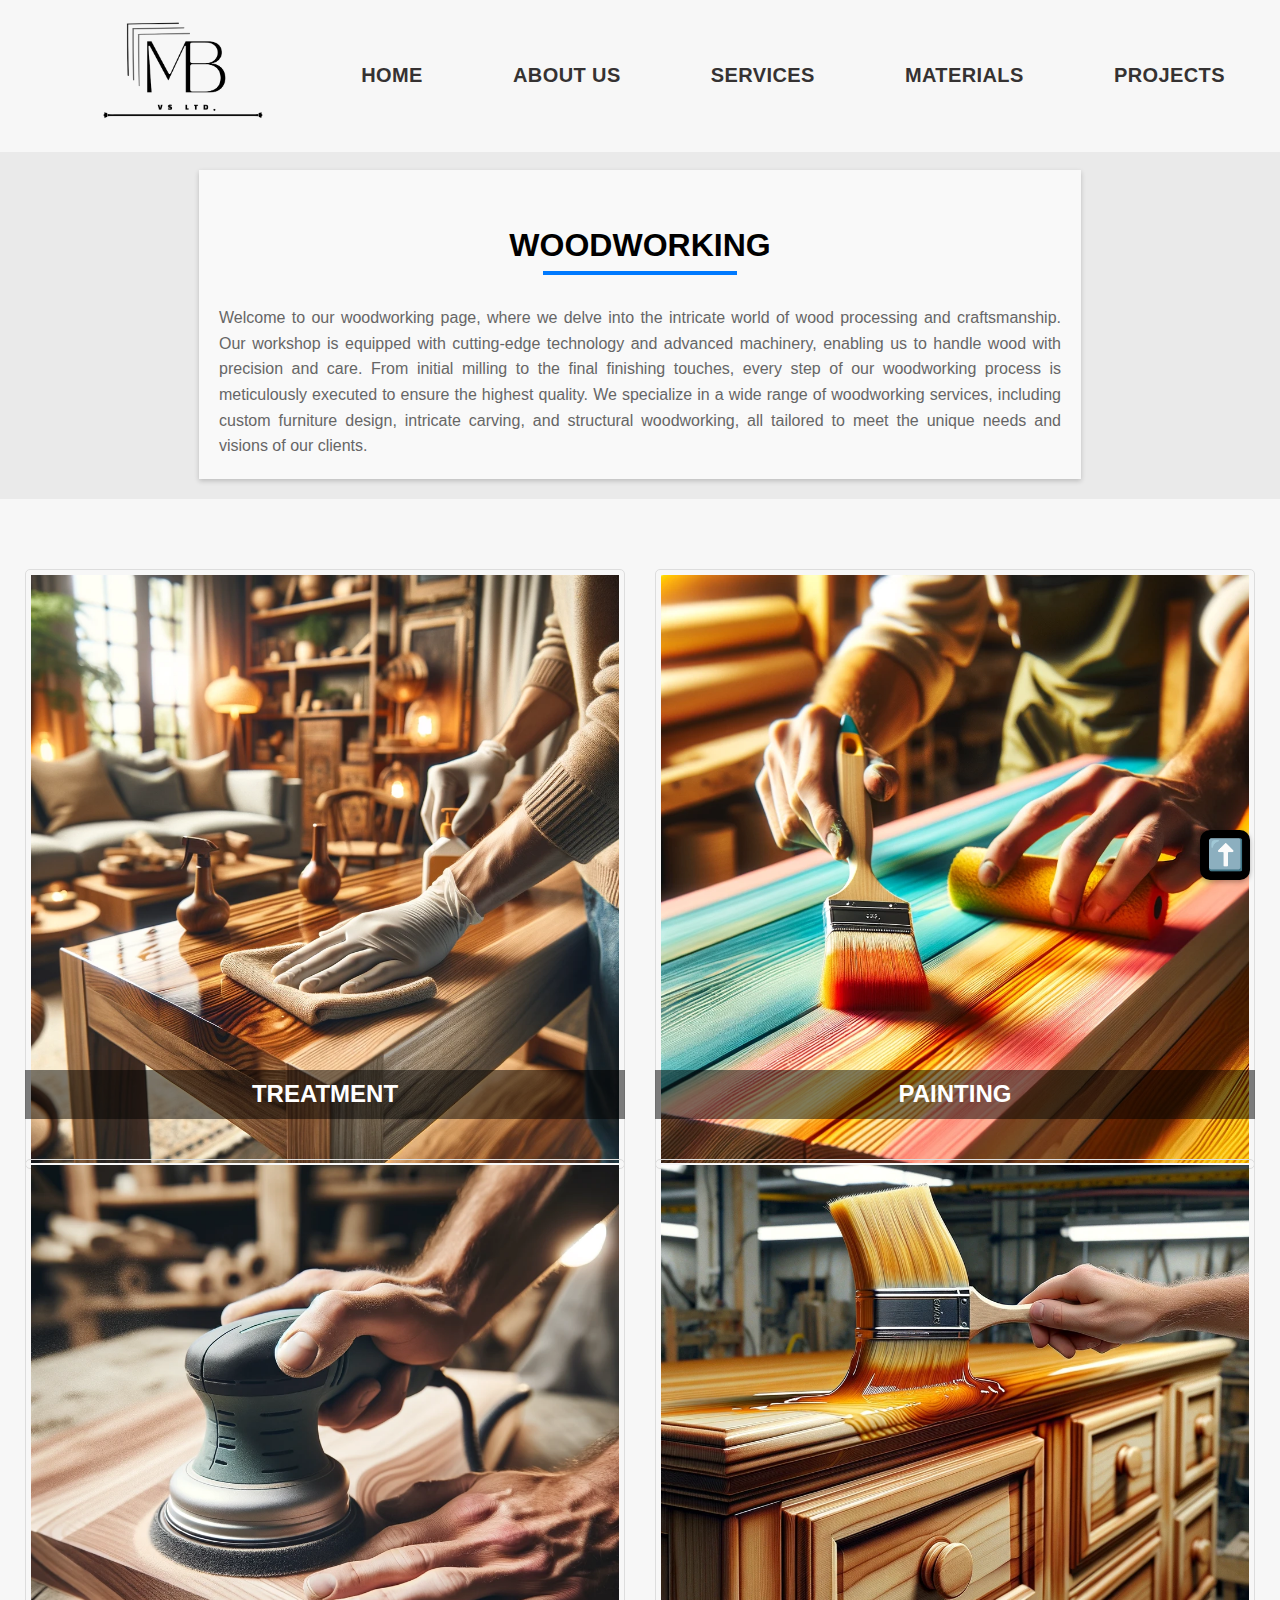
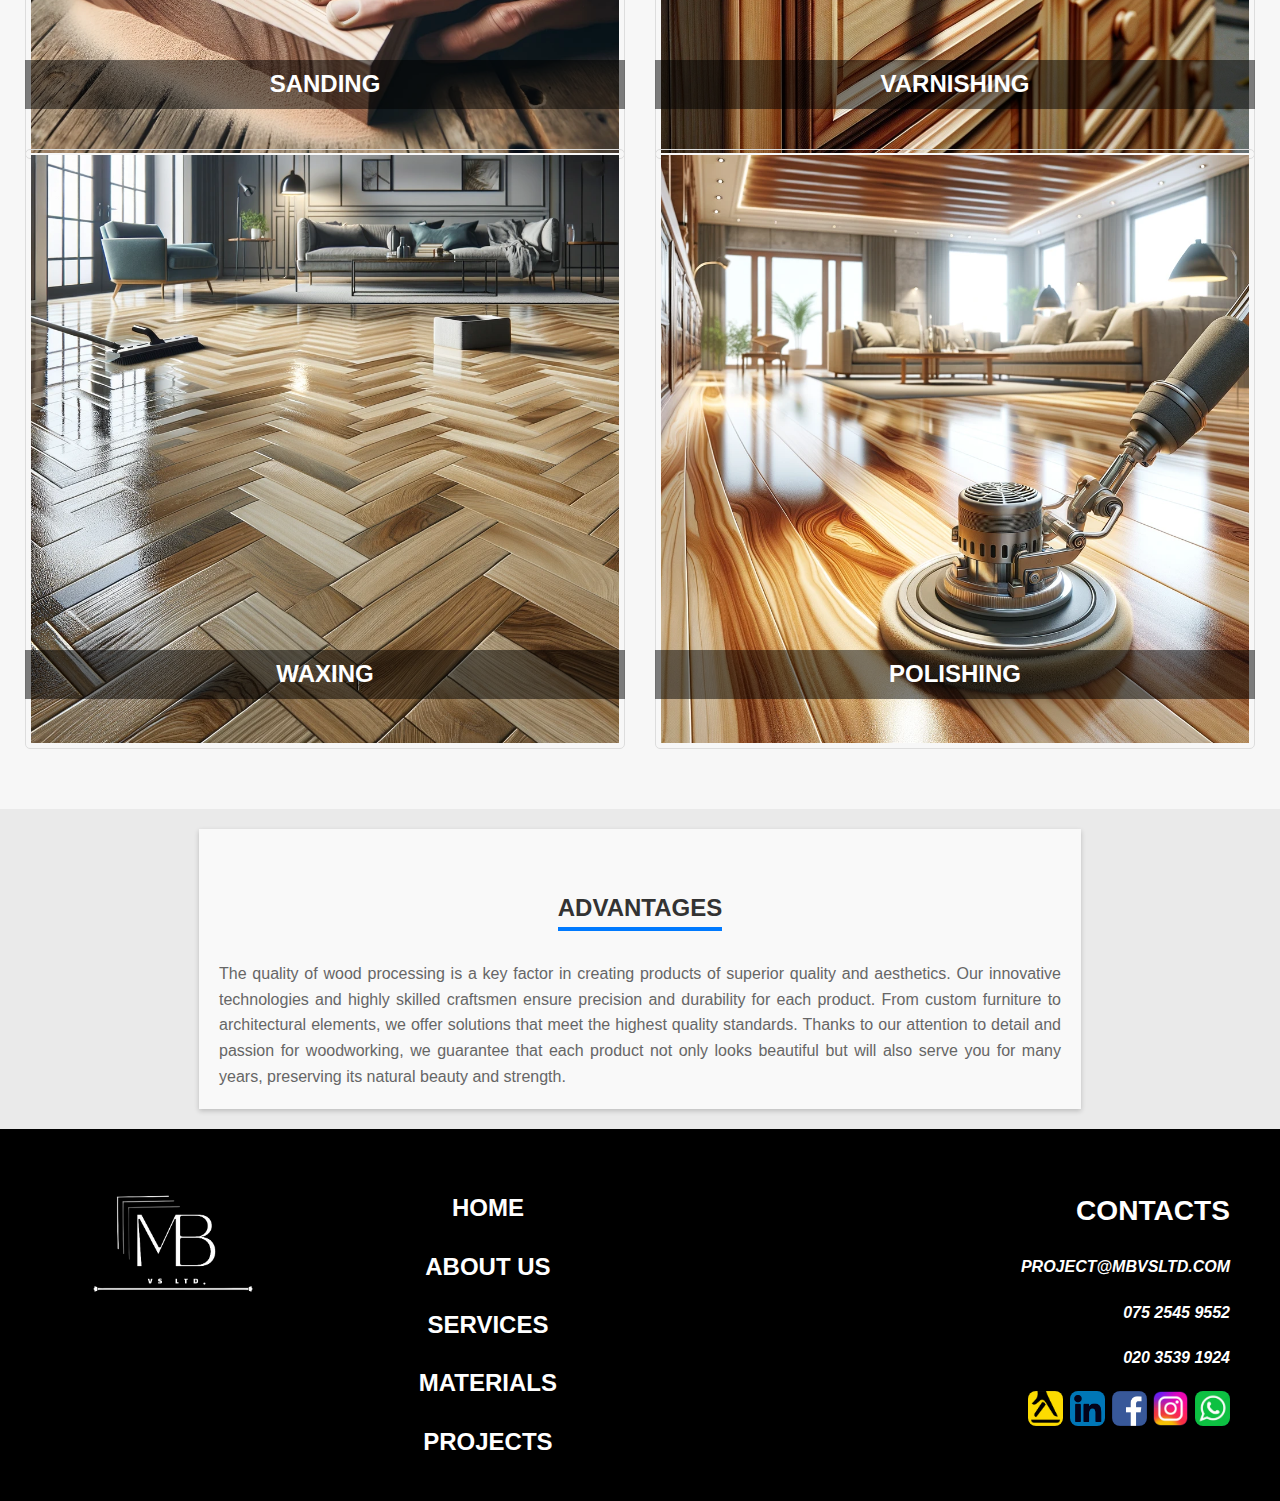
<file: woodworking.html>
<!DOCTYPE html>
<html lang="en">
<head>
  <meta charset="UTF-8">
  <meta name="viewport" content="width=device-width, initial-scale=1.0">
  <link rel="icon" href="img/favicons/favicon.ico" type="image/x-icon">
  <link rel="shortcut icon" href="img/favicons/favicon.ico" type="image/x-icon">
  <link rel="stylesheet" href="style.css">
  <link rel="stylesheet" href="style2.css">
  <link rel="stylesheet" href="style_serv.css">
  <link rel="stylesheet" href="https://unpkg.com/swiper/swiper-bundle.min.css"/>

  <title>Wood Services</title>
  <meta name="description" content="">
</head>

<header class="header">  
  <div class="container main-container">
  <a class="logo" href="wood.html">
<img class="logo_img" src="img/logo/7smol.png" alt="Master Builders VS LTD Logo" >
</a>
      <nav class="navigation-menu" id="main-nav">
        <ul class="list mob-list">
          <li class="item">
            <a class="item-menu" href="wood.html">HOME</a>
          </li>
          <li class="item">
            <a class="item-menu" href="wood.html#about-us">ABOUT US</a>
          </li>
          <li class="item dropdown">
            <a class="item-menu" href="wood.html#our-services">SERVICES</a>
            <ul class="dropdown-menu">
              <li class="dropdown serv-item-wrap">
                <a href="windows.html">Windows</a><span class="dropdown-toggle2">➜</span>
                <!-- <button class="dropdown-toggle2">➜</button> Добавленная кнопка -->
                <ul class="dropdown-menu2">
                  <li><a class="external-link" href="windows.html#windows1">Casement windows</a></li>
                  <li><a class="external-link" href="windows.html#windows1">Casement windows</a></li>
                  <li><a class="external-link" href="windows.html#windows2">Flush casement windows</a></li>
                  <li><a class="external-link" href="windows.html#windows3">Sash windows</a></li>
                  <li><a class="external-link" href="windows.html#windows4">Tilt and turn windows</a></li>
                  <li><a class="external-link" href="windows.html#windows5">Bay windows</a></li>
                  <li><a class="external-link" href="windows.html#windows6">Bow windows</a></li>
                </ul>
              </li>
              <li class="dropdown serv-item-wrap">
                <a href="doors.html">Doors</a><span class="dropdown-toggle2">➜</span>
                <!-- <button class="dropdown-toggle2">➜</button> Добавленная кнопка -->
                <ul class="dropdown-menu2">
                  <li><a href="doors.html#doo">Battened and ledged doors</a></li>
                  <li><a href="doors.html#doo">Wooden dutch doors</a></li>
                  <li><a href="doors.html#doo">Bifold doors</a></li>
                  <li><a href="doors.html#doors1">Wooden french doors</a></li>
                  <li><a href="doors.html#doors1">Panelled doors</a></li>
                  <li><a href="doors.html#doors1">Hollow core doors</a></li>
                  <li><a href="doors.html#doors4">Wooden louvered doors</a></li>
                  <li><a href="doors.html#doors4">Barn doors</a></li>
                </ul>
              </li>
              <li class="dropdown serv-item-wrap">
                <a href="kitchens.html">Kitchens</a><span class="dropdown-toggle2">➜</span>
                <!-- <button class="dropdown-toggle2">➜</button> Добавленная кнопка -->
                <ul class="dropdown-menu2">
                  <li><a href="kitchens.html#kit">Kitchens with an island</a></li>
                  <li><a href="kitchens.html#kit">Kitchens with built-in appliances</a></li>
                  <li><a href="kitchens.html#kit">Kitchens with open shelves</a></li>
                  <li><a href="kitchens.html#kitchens1">Kitchens with pull-out drawers</a></li>
                  <li><a href="kitchens.html#kitchens1">Kitchens with a bar counter</a></li>
                  <li><a href="kitchens.html#kitchens1">Dining tables</a></li>
                  <li><a href="kitchens.html#kitchens3">Dining chairs</a></li>

                </ul>
              </li>

              <li class="dropdown serv-item-wrap">
                <a href="furniture.html">Furniture</a><span class="dropdown-toggle2">➜</span>
                <!-- <button class="dropdown-toggle2">➜</button> Добавленная кнопка -->
                <ul class="dropdown-menu2">
                  <li><a href="furniture.html#fur">Cabinets</a></li>
                  <li><a href="furniture.html#fur">Chests of drawers</a></li>
                  <li><a href="furniture.html#fur">Dressers</a></li>
                  <li><a href="furniture.html#furniture1">Display cabinets</a></li>
                  <li><a href="furniture.html#furniture1">Bedside tables</a></li>
                  <li><a href="furniture.html#furniture1">Media consoles</a></li>
                  <li><a href="furniture.html#furniture4">Wardrobes</a></li>
                  <li><a href="furniture.html#furniture4">Panels, Moldings, Cornices</a></li>
                  <li><a href="furniture.html#furniture4">Partitions</a></li>
                  <li><a href="furniture.html#furniture7">Garden furniture</a></li>
                </ul>
              </li>
              
              <li class="dropdown serv-item-wrap">
                <a href="soft.html">Soft furniture</a><span class="dropdown-toggle2">➜</span>
                <!-- <button class="dropdown-toggle2">➜</button> Добавленная кнопка -->
                <ul class="dropdown-menu2">
                  <li><a href="soft.html#sof">Sofas</a></li>
                  <li><a href="soft.html#sof">Beds</a></li>
                  <li><a href="soft.html#sof">Recliners</a></li>
                  <li><a href="soft.html#soft1">Ottomans</a></li>
                  <li><a href="soft.html#soft1">Daybeds</a></li>
                  <li><a href="soft.html#soft1">Sectional sofas</a></li>
                  <li><a href="soft.html#soft4">Benches</a></li>
                </ul>
              </li>

              <li class="dropdown serv-item-wrap">
                <a href="fences.html">Fences</a><span class="dropdown-toggle2">➜</span>
                <!-- <button class="dropdown-toggle2">➜</button> Добавленная кнопка -->
                <ul class="dropdown-menu2">
                  <li><a href="fences.html#fen">Board-on-board</a></li>
                  <li><a href="fences.html#fen">Side-by-side</a></li>
                  <li><a href="fences.html#fen">Shadowbox</a></li>
                  <li><a href="fences.html#fences1">Lattice</a></li>
                  <li><a href="fences.html#fences1">Louvered</a></li>
                  <li><a href="fences.html#fences1">Picket</a></li>
                </ul>
              </li>

              <li class="dropdown serv-item-wrap">
                <a href="stairs.html">Stairs</a><span class="dropdown-toggle2">➜</span>
                <!-- <button class="dropdown-toggle2">➜</button> Добавленная кнопка -->
                <ul class="dropdown-menu2">
                  <li><a href="stairs.html#sta">Straight stairs</a></li>
                  <li><a href="stairs.html#sta">Curved stairs</a></li>
                  <li><a href="stairs.html#sta">Spiral stairs</a></li>
                  <li><a href="stairs.html#stairs1">Winding stairs</a></li>
                  <li><a href="stairs.html#stairs1">Balusters</a></li>
                  <li><a href="stairs.html#stairs1">Stair railings</a></li>
                  <li><a href="stairs.html#stairs4">Terrace railings</a></li>
                </ul>
              </li>

              <li class="dropdown serv-item-wrap">
                <a href="flooring.html">Flooring</a><span class="dropdown-toggle2">➜</span>
                <!-- <button class="dropdown-toggle2">➜</button> Добавленная кнопка -->
                <ul class="dropdown-menu2">
                  <li><a href="flooring.html#flo">Parquet</a></li>
                  <li><a href="flooring.html#flo">Laminate</a></li>
                  <li><a href="flooring.html#flo">Terrace</a></li>
                </ul>
              </li>

              <li class="dropdown serv-item-wrap">
                <a href="woodworking.html">Woodworking</a><span class="dropdown-toggle2">➜</span>
                <!-- <button class="dropdown-toggle2">➜</button> Добавленная кнопка -->
                <ul class="dropdown-menu2">
                  <li><a href="#woo">Treatment</a></li>
                  <li><a href="#woo">Painting</a></li>
                  <li><a href="#woo">Sanding</a></li>
                  <li><a href="#woodworking1">Varnishing</a></li>
                  <li><a href="#woodworking1">Waxing</a></li>
                  <li><a href="#woodworking1">Polishing</a></li>
                </ul>
              </li>
      
        </ul>
        <li class="item">
          <a class="item-menu" href="wood.html#about-material">MATERIALS</a>
      </li>
        <li class="item">
          <a class="item-menu" href="wood.html#proj">PROJECTS</a>
        </li>
      </nav>

    <div type="text" class="menu-open" data-menu-open>
      <img class="z" src="img/menu.svg" alt="Mobile menu" width="35" height="35">
    </div>

  </div> 


  <div class="mob-menu is-hidden mob-container" data-menu>
    <div class="mob-wrapp ">
      <div type="text" class="menu-close" data-menu-close>
        <img src="img/clear.svg" alt="Button clear" width="35" height="35" >
      </div>
      <nav class="nav-menu">
        <ul class="mob-list">
          <li class="mob-list_item">
            <a class="mob-list_link" href="wood.html">НOME</a>
          </li> 
          <li class="mob-list_item">
            <a class="mob-list_link" href="wood.html#about-us">ABOUT US</a>
          </li> 
          <li class="mob-list_item dropdown2">
            <a class="mob-list_link" href="wood.html#our-services">SERVICES</a>
            <button class="dropdown-toggle2">▼</button> <!-- Добавленная кнопка -->
                      <ul class="dropdown-menu2 dropdown-menu2-mob">
                        <li class="dropdown-menu2-mob-list" >
                          <a href="windows.html">Windows</a>
                          <button class="dropdown-link">➜</button> <!-- Добавленная кнопка -->
                          <ul class="dropdown-menu2">
                            <li><a href="windows.html#win">Casement windows</a></li>
                            <li><a href="windows.html#windows1">Flush casement windows</a></li>
                            <li><a href="windows.html#windows2">Sash windows</a></li>
                            <li><a href="windows.html#windows3">Tilt and turn windows</a></li>
                            <li><a href="windows.html#windows4">Bay windows</a></li>
                            <li><a href="windows.html#windows5">Bow windows</a></li>
                          </ul>
                        </li>
                        <li class="dropdown-menu2-mob-list" >
                          <a href="doors.html">Doors</a>
                          <button class="dropdown-link">➜</button> <!-- Добавленная кнопка -->
                          <ul class="dropdown-menu2">
                            <li><a href="doors.html#doo">Battened and ledged doors</a></li>
                            <li><a href="doors.html#doors1">Wooden dutch doors</a></li>
                            <li><a href="doors.html#doors2">Bifold doors</a></li>
                            <li><a href="doors.html#doors3">Wooden french doors</a></li>
                            <li><a href="doors.html#doors4">Panelled doors</a></li>
                            <li><a href="doors.html#doors5">Hollow core doors</a></li>
                            <li><a href="doors.html#doors6">Wooden louvered doors</a></li>
                            <li><a href="doors.html#doors7">Barn doors</a></li>
                          </ul>
                        </li>
                        <li class="dropdown-menu2-mob-list" >
                          <a href="kitchens.html">Kitchens</a>
                          <button class="dropdown-link">➜</button> <!-- Добавленная кнопка -->
                          <ul class="dropdown-menu2">
                            <li><a href="kitchens.html#kit">Kitchens with an island</a></li>
                            <li><a href="kitchens.html#kitchens1">Kitchens with built-in appliances</a></li>
                            <li><a href="kitchens.html#kitchens2">Kitchens with open shelves</a></li>
                            <li><a href="kitchens.html#kitchens3">Kitchens with pull-out drawers</a></li>
                            <li><a href="kitchens.html#kitchens4">Kitchens with a bar counter</a></li>
                            <li><a href="kitchens.html#kitchens5">Dining tables</a></li>
                            <li><a href="kitchens.html#kitchens6">Dining chairs</a></li>

                          </ul>
                        </li>

                        <li class="dropdown-menu2-mob-list" >
                          <a href="furniture.html">Furniture</a>
                          <button class="dropdown-link">➜</button> <!-- Добавленная кнопка -->
                          <ul class="dropdown-menu2">
                            <li><a href="furniture.html#fur">Cabinets</a></li>
                            <li><a href="furniture.html#furniture1">Chests of drawers</a></li>
                            <li><a href="furniture.html#furniture2">Dressers</a></li>
                            <li><a href="furniture.html#furniture3">Display cabinets</a></li>
                            <li><a href="furniture.html#furniture4">Bedside tables</a></li>
                            <li><a href="furniture.html#furniture5">Media consoles</a></li>
                            <li><a href="furniture.html#furniture6">Wardrobes</a></li>
                            <li><a href="furniture.html#furniture7">Panels, Moldings, Cornices</a></li>
                            <li><a href="furniture.html#furniture8">Partitions</a></li>
                            <li><a href="furniture.html#furniture9">Garden furniture</a></li>
                          </ul>
                        </li>

                        <li class="dropdown-menu2-mob-list" >
                          <a href="furniture.html">Soft furniture</a>
                          <button class="dropdown-link">➜</button> <!-- Добавленная кнопка -->
                          <ul class="dropdown-menu2">
                            <li><a href="soft.html#sof">Sofas</a></li>
                            <li><a href="soft.html#soft1">Beds</a></li>
                            <li><a href="soft.html#soft2">Recliners</a></li>
                            <li><a href="soft.html#soft3">Ottomans</a></li>
                            <li><a href="soft.html#soft4">Daybeds</a></li>
                            <li><a href="soft.html#soft5">Sectional sofas</a></li>
                            <li><a href="soft.html#soft6">Benches</a></li>
                          </ul>
                        </li>


                        <li class="dropdown-menu2-mob-list" >
                          <a href="fences.html">Fences</a>
                          <button class="dropdown-link">➜</button> <!-- Добавленная кнопка -->
                          <ul class="dropdown-menu2">
                            <li><a href="fences.html#fen">Board-on-board</a></li>
                            <li><a href="fences.html#fences1">Side-by-side</a></li>
                            <li><a href="fences.html#fences2">Shadowbox</a></li>
                            <li><a href="fences.html#fences3">Lattice</a></li>
                            <li><a href="fences.html#fences4">Louvered</a></li>
                            <li><a href="fences.html#fences5">Picket</a></li>
                          </ul>
                        </li>

                        <li class="dropdown-menu2-mob-list" >
                          <a href="stairs.html">Stairs</a>
                          <button class="dropdown-link">➜</button> <!-- Добавленная кнопка -->
                          <ul class="dropdown-menu2">
                            <li><a href="stairs.html#sta">Straight stairs</a></li>
                            <li><a href="stairs.html#stairs1">Curved stairs</a></li>
                            <li><a href="stairs.html#stairs2">Spiral stairs</a></li>
                            <li><a href="stairs.html#stairs3">Winding stairs</a></li>
                            <li><a href="stairs.html#stairs4">Balusters</a></li>
                            <li><a href="stairs.html#stairs5">Stair railings</a></li>
                            <li><a href="stairs.html#stairs6">Terrace railings</a></li>
                          </ul>
                        </li>

                        <li class="dropdown-menu2-mob-list" >
                          <a href="flooring.html">Flooring</a>
                          <button class="dropdown-link">➜</button> <!-- Добавленная кнопка -->
                          <ul class="dropdown-menu2">
                            <li><a href="flooring.html#flo">Parquet</a></li>
                            <li><a href="flooring.html#flooring1">Laminate</a></li>
                            <li><a href="flooring.html#flooring2">Terrace</a></li>
                          </ul>
                        </li>
                        
                        <li class="dropdown-menu2-mob-list" >
                          <a href="woodworking.html">Woodworking</a>
                          <button class="dropdown-link">➜</button> <!-- Добавленная кнопка -->
                          <ul class="dropdown-menu2">
                            <li><a href="#woo">Treatment</a></li>
                            <li><a href="#woodworking1">Painting</a></li>
                            <li><a href="#woodworking2">Sanding</a></li>
                            <li><a href="#woodworking3">Varnishing</a></li>
                            <li><a href="#woodworking4">Waxing</a></li>
                            <li><a href="#woodworking5">Polishing</a></li>
                          </ul>
                        </li>


                      </ul>
                    </li>  
          <li class="mob-list_item">
              <a class="mob-list_link" href="wood.html#about-material">MATERIALS</a>
          </li>
          <li class="mob-list_item">
            <a class="mob-list_link" href="wood.html#proj">PROJECTS</a>
          </li> 
        </ul>
      </nav>
    </div>


</header>

<body>

  <section class="window-details details">
    <div class="info-block">
      <h1 class="windows_title">WOODWORKING</h1>
      <div class="title-underline" style="width: 194px;" ></div>
      <p class="info-content">
        Welcome to our woodworking page, where we delve into the intricate world of wood processing and craftsmanship. Our workshop is equipped with cutting-edge technology and advanced machinery, enabling us to handle wood with precision and care. From initial milling to the final finishing touches, every step of our woodworking process is meticulously executed to ensure the highest quality. We specialize in a wide range of woodworking services, including custom furniture design, intricate carving, and structural woodworking, all tailored to meet the unique needs and visions of our clients.
      </p>
    </div>
  </section>
<section class="window-gallery" id="woo">

  <div class="gallery-images" style="text-align: center;">

    <div class="wrapper_img">
      <img class="photo" src="woodworking/1.webp" alt="Window Sample 1">
      <h2 class="window-title" id="woodworking1">TREATMENT</h2>
  <div class="window-description">
    <p>We take care of every detail, using only the most effective methods and high-quality materials. Our wood treatments not only improve its appearance but also extend its service life. Trust us with your wooden products and they will be transformed into works of art that you will be proud of.
    </p>
  </div>
    </div>
    <div class="wrapper_img">
      <img class="photo" src="woodworking/2.webp" alt="Window Sample 2">
           <h2 class="window-title" id="woodworking2">PAINTING</h2>
  <div class="window-description">
    <p> Painting wood is more than just a coat of paint. This is a way to personalize your products, express your uniqueness, and bring your wildest ideas to life. We offer a wide selection of shades and finishes to ensure your wood is exactly how you envisioned it. Our experienced craftsmen guarantee impeccable paint quality that will last for many years.
      </p>
    </div>
  </div>
    <div class="wrapper_img">
      <img class="photo" src="woodworking/3.webp" alt="Window Sample 3">
       <h2 class="window-title" id="woodworking3">SANDING</h2>
  <div class="window-description">
    <p>We approach this sanding process with the utmost care, striving to achieve a perfectly smooth surface that allows every detail to shine. Whether you need pre-painting before painting or simply refinishing an old surface, our technicians will complete the job with the utmost precision and attention to detail.
      </p>
    </div>
  </div>
  <div class="wrapper_img">
    <img class="photo" src="woodworking/4.webp" alt="Window Sample 2">
         <h2 class="window-title" id="woodworking4">VARNISHING</h2>
<div class="window-description">
  <p> Varnishing wood is not only protection from external influences but also creates shine and depth of color that give your products a special appeal. Our craftsmen use only the best varnishes, ensuring the durability and beauty of your wood for many years to come.
    </p>
  </div>
</div>
  <div class="wrapper_img">
    <img class="photo" src="woodworking/5.webp" alt="Window Sample 3">
     <h2 class="window-title" id="woodworking5">WAXING</h2>
<div class="window-description">
  <p>Waxing is not only about adding shine to wood but also protecting its surface from moisture and abrasion. We use only natural waxes that highlight the natural beauty of wood, giving it warmth and comfort. Trust us with your wooden products, and we will turn them into real works of art.
    </p>
  </div>
</div>
<div class="wrapper_img">
  <img class="photo" src="woodworking/66.webp" alt="Window Sample 3">
   <h2 class="window-title" id="woodworking6">POLISHING</h2>
<div class="window-description">
<p>Polishing is the final touch that makes your wood truly shine. We use only the most careful techniques and the highest quality materials to achieve flawless shine and smoothness. Trust us with your wooden products, and they will shine like new for many years to come.
  </p>
</div>
</div>

      

    <!-- Add more images as needed -->
  </div>
</section>
<section class="window-details">
  <div class="info-block">
    <div class="info-header">ADVANTAGES</div>
    <div class="title-underline" style="width: 164px;"></div>
    <p class="info-content">
      The quality of wood processing is a key factor in creating products of superior quality and aesthetics. Our innovative technologies and highly skilled craftsmen ensure precision and durability for each product. From custom furniture to architectural elements, we offer solutions that meet the highest quality standards. Thanks to our attention to detail and passion for woodworking, we guarantee that each product not only looks beautiful but will also serve you for many years, preserving its natural beauty and strength.
    </p>
    
  </div>
</section>

  <button id="backToTopBtn" title="Go to top">⬆️</button>

  <div id="whatsapp-icon" style="display:none;">
    <a href="https://wa.me/447525459552?text=Online%20assistance%20here">
      <span>start chat...</span>
      <img src="whatsapp1.png" alt="WhatsApp Icon">
    </a>
    <div id="close-button" onclick="closeWhatsAppIcon()">X</div>
  </div>
  
  
  
  
  <script>
  
  
  
  </script>
  
  </body>
  <footer class="footer_bg">
    <div class="footer-block">
        <div class="a">
          <div class="wrap_logo" style="display: flex;flex-direction: column;">
            <a class="footer_logo_link" href="wood.html">
              <span class="footer_logo">
                <img src="img/logo/8smol.png" alt="Master Builders VS LTD Logo" oncontextmenu="return false;">
              </span>
            </a>
          </div>
  
  
  
          
          <div class="footer-menu">
            <nav class="footer_navigation-menu">
              <ul class="footer_list_menu">
                <li class="footer_item_menu">
                  <a class="footer_menu_link" href="wood.html">HOME</a>
                </li>
                <li class="footer_item_menu">
                  <a class="footer_menu_link" href="wood.html#about-us">ABOUT US</a>
                </li>
                <li class="footer_item_menu">
                  <a class="footer_menu_link" href="wood.html#our-services">SERVICES</a>
                </li>
                <li class="footer_item_menu">
                  <a class="footer_menu_link" href="wood.html#about-material">MATERIALS</a>
                </li>
                <li class="footer_item_menu">
                  <a class="footer_menu_link" href="wood.html#proj">PROJECTS</a>
                </li>
                </ul>
            </nav>
          </div>
        </div>
        <div class="b ">
          
          <div class="footer-contacts">
            <h3 class="title_contacts">Contacts</h3>
            <address>
            <ul class="footer_list_menu" >
              <li class= "list-footer-item"><a class="foter-contacts-mail" href="mailto:project@mbvsltd.com">project@mbvsltd.com</a></li>
              <li class= "list-footer-item"><a class="foter-contacts-tel" href="tel:075 2545 9552">075 2545 9552</a></li>
              <li class= "list-footer-item"><a class="foter-contacts-tel" href="tel:020 3539 1924">020 3539 1924</a></li>
            </ul>
            </address>
            <div class="sety_footer">
        <a href="https://www.yell.com/biz/master-builders-vs-ltd-harrow-8851698/" target="_blank">
      <img class="yell_footer" src="img/yell-icon.png" alt="Yell" style="width: 35px; height: 35px;background-color: #03031a;border-radius: 8px;" >
        </a>
        <a href="https://www.linkedin.com/in/vitalii-sopit-8ba5b5162/" target="_blank">
      <img class="in_footer" src="img/in-icon.png" alt="LinkedIn" style="width: 35px; height: 35px;background-color: #03031a;">
        </a>
        <a href="https://www.facebook.com/profile.php?id=61551452585348" target="_blank">
      <img class="in_footer" src="img/facebook.png" alt="Facebook" style="width: 35px; height: 35px; background-color: #03031a;">
        </a>
        <a href="https://www.instagram.com/masterbuildersvsltd/?next=%2F" target="_blank">
      <img class="in_footer" src="img/instagram.webp" alt="Instagram" style="width: 35px; height: 35px;background-color: #03031a;">
        </a>
        <a href="https://wa.me/447525459552?text=Online%20assistance%20here" target="_blank">
      <img class="in_footer" src="img/whatsapp1.webp" alt="WhatsApp" style="width: 35px; height: 35px;background-color: #03031a;">
        </a>
        </div>
          </div>
        </div>
    </div>
  </footer>
  <script src="https://unpkg.com/swiper/swiper-bundle.min.js"></script>
  <script>
  
 


  // Активне меню та скрол до выдповыдного блоку
  // Ждем события DOMContentLoaded
  document.addEventListener('DOMContentLoaded', function() {
  var currentUrl = window.location.href;
  var menuLinks = document.querySelectorAll('.item-menu');
  
  for (var i = 0; i < menuLinks.length; i++) {
  // Получаем URL ссылки
  var linkUrl = menuLinks[i].getAttribute('href');
  
  // Проверяем, соответствует ли текущий URL ссылке в меню
  if (currentUrl === linkUrl) {
    // Если да, то добавляем класс "active" к элементу меню
    menuLinks[i].classList.add('active');
  }
  }
  });
  




  (() => {
  const refs = {
    openMenuBtn: document.querySelector("[data-menu-open]"),
    closeMenuBtn: document.querySelector("[data-menu-close]"),
    menu: document.querySelector("[data-menu]"),
    body: document.querySelector("body"),
    menuList: document.querySelector(".mob-list"),
  };

  refs.openMenuBtn.addEventListener("click", toggleMenu);
  refs.closeMenuBtn.addEventListener("click", toggleMenu);
  refs.menuList.addEventListener("click", removeMenu);

  function toggleMenu() {
    refs.menu.classList.toggle("is-hidden");
    refs.body.classList.toggle("no-scroll");
  }
  function removeMenu() {
    refs.menu.classList.add("is-hidden");
    refs.body.classList.remove("no-scroll");
  }
})();
  








document.addEventListener("DOMContentLoaded", function() {

function closeAllDropdowns(exceptMenu = null) {
  document.querySelectorAll('.dropdown-menu2').forEach(function(menu) {
    if (menu !== exceptMenu) {
      menu.style.display = 'none';
    }
  });
}

var desktopToggles = document.querySelectorAll('.dropdown-toggle2');
desktopToggles.forEach(function(toggle) {
  var menu = toggle.nextElementSibling;
  toggle.parentNode.addEventListener('mouseover', function() {
    menu.style.display = 'block';
  });
  toggle.parentNode.addEventListener('mouseout', function() {
    menu.style.display = 'none';
  });
});

var mobileToggles = document.querySelectorAll('.dropdown2 .dropdown-toggle2');
mobileToggles.forEach(function(toggle) {
  toggle.addEventListener('click', function(e) {
    e.preventDefault();
    var dropdownMenu = toggle.nextElementSibling;
    closeAllDropdowns(dropdownMenu);
    var isMenuVisible = dropdownMenu.style.display === 'block';
    dropdownMenu.style.display = isMenuVisible ? 'none' : 'block';
  });
});

// Refinement for mobile submenu toggles
var subDropdownToggles = document.querySelectorAll('.dropdown-menu2-mob-list .dropdown-link');
subDropdownToggles.forEach(function(subToggle) {
  subToggle.addEventListener('click', function(e) {
    e.preventDefault();
    var subMenu = subToggle.nextElementSibling;
    var parentDropdown = subToggle.closest('.dropdown-menu2');
    
    // Close all submenus within this dropdown, except for the one being toggled
    parentDropdown.querySelectorAll('.dropdown-menu2').forEach(function(otherSubMenu) {
      if (otherSubMenu !== subMenu) {
        otherSubMenu.style.display = 'none';
      }
    });

    // Toggle the clicked submenu
    var isSubMenuVisible = subMenu.style.display === 'block';
    subMenu.style.display = isSubMenuVisible ? 'none' : 'block';
  });
});

document.addEventListener('click', function(e) {
  if (!e.target.closest('.dropdown2')) {
    closeAllDropdowns();
  }
});

document.querySelectorAll('.mob-list_link, .dropdown-menu2 a').forEach(function(link) {
  link.addEventListener('click', function(e) {
    var targetId = link.getAttribute('href');
    if (targetId.startsWith('#')) {
      e.preventDefault();
      const target = document.querySelector(targetId);
      if (target) {
        const headerHeight = document.querySelector('.header').offsetHeight;
        const targetPosition = target.getBoundingClientRect().top + window.pageYOffset - headerHeight;
        window.scrollTo({
          top: targetPosition,
          behavior: 'smooth'
        });
        // Close the mobile menu after smooth scroll
        const mobMenu = document.querySelector(".mob-menu");
        mobMenu.classList.add("is-hidden");
        document.body.classList.remove("no-scroll");
      }
    }
  });
});

});




// Кнопка скролу догори
// When the user scrolls down 20px from the top of the document, show the button
window.onscroll = function() {scrollFunction()};

function scrollFunction() {
  if (document.body.scrollTop > 20 || document.documentElement.scrollTop > 20) {
    document.getElementById("backToTopBtn").style.display = "block";
  } else {
    document.getElementById("backToTopBtn").style.display = "none";
  }
}
// When the user clicks on the button, scroll to the top of the document
document.getElementById("backToTopBtn").addEventListener("click", function() {
  document.body.scrollTop = 0; // For Safari
  document.documentElement.scrollTop = 0; // For Chrome, Firefox, IE, and Opera
});
document.querySelectorAll('a[href^="#"]').forEach(anchor => {
    anchor.addEventListener('click', function(e) {
      e.preventDefault();

      let targetId = this.getAttribute('href');
      let target = document.querySelector(targetId);
      if (target) {
        let headerHeight = document.querySelector('.header').offsetHeight;
        let targetPosition = target.getBoundingClientRect().top + window.scrollY - headerHeight;

        window.scrollTo({
          top: targetPosition,
          behavior: 'smooth'
        });
      }
    });
  });

// ватсап
window.onload = function() {
  setTimeout(function() {
      document.getElementById('whatsapp-icon').style.display = 'block';
  }, 5000);  // 5000 milliseconds = 5 seconds
}

function closeWhatsAppIcon() {
  document.getElementById('whatsapp-icon').style.display = 'none';
}



  
  

  






// Text content for each type of window
const windowDescriptions = {
  'casement': 'Casement windows are considered a classic style...',
  // ... other descriptions for each data-type
};

document.querySelectorAll('.wrapper_img').forEach(function(container) {
  const type = container.getAttribute('data-type');
  const text = windowDescriptions[type];
  
  container.addEventListener('mouseenter', function() {
    const modalText = document.createElement('p');
    modalText.className = 'modal-text';
    modalText.textContent = text;
    container.querySelector('.card-text-overlay').appendChild(modalText);
  });

  container.addEventListener('mouseleave', function() {
    const modalText = container.querySelector('.modal-text');
    if (modalText) {
      modalText.remove();
    }
  });
});


  </script>
  
  </html>
</file>
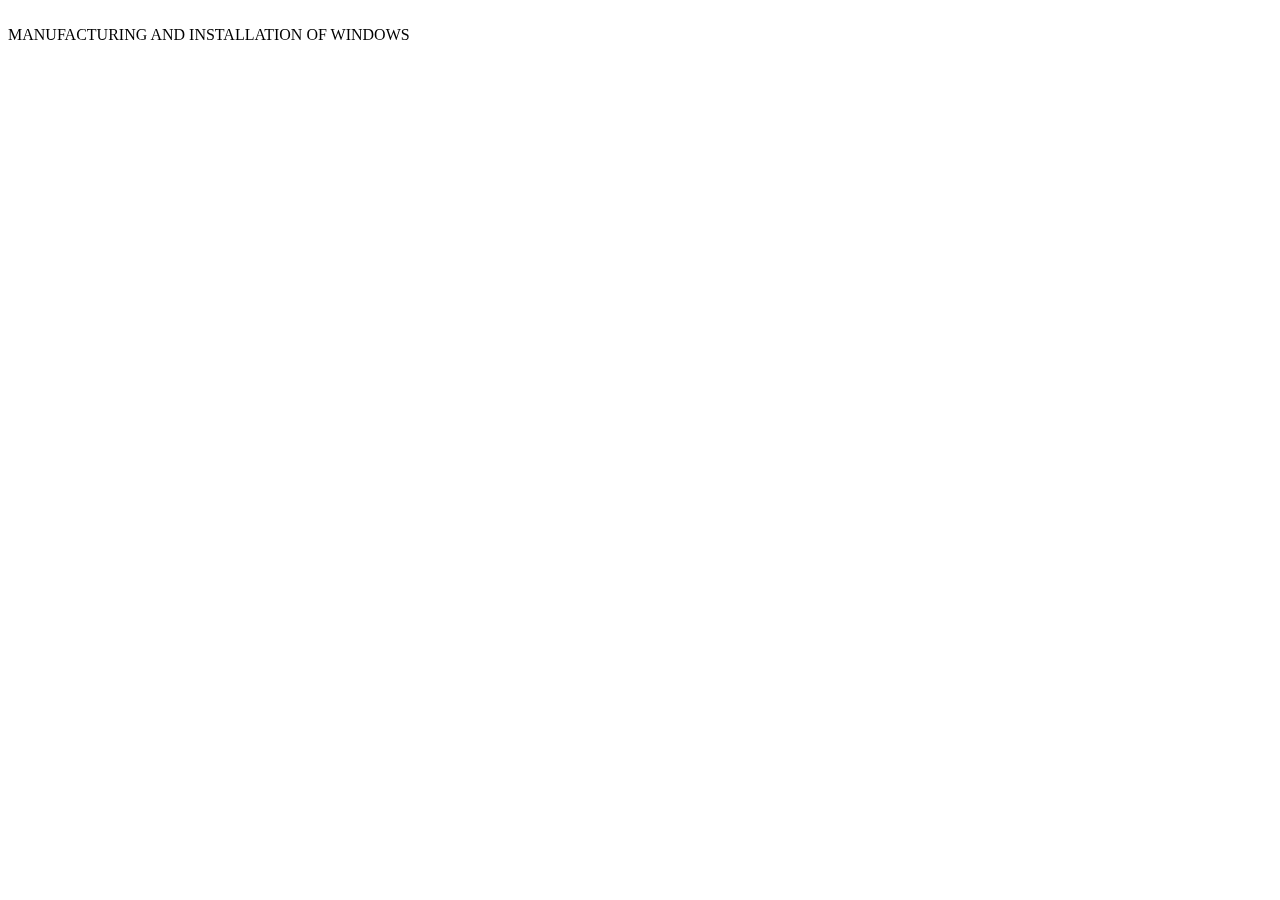
<file: Новий Текстовий документ.html>
<!DOCTYPE html>
<html lang="en">
<head>
  <meta charset="UTF-8">
  <meta name="viewport" content="width=device-width, initial-scale=1.0">
  <title>Document</title>
</head>
<body>
  <style>
    .service-card {
  perspective: 1000px;
  /* Other styles */
}

.service-card-inner {
  position: relative;
  transition: transform 0.6s;
  transform-style: preserve-3d;
}

.service-card-front, 
.service-card-back {
  position: absolute;
  backface-visibility: hidden;
  width: 100%;
  height: 100%;
}

.service-card-back {
  transform: rotateY(180deg);
}

.service-card:hover .service-card-inner {
  transform: rotateY(180deg);
}

.card-text-overlay-front,
.card-text-overlay-back {
  /* Shared styles for text overlay */
}

.service-card-image-front,
.service-card-image-back {
  width: 100%;
  height: 100%;
  object-fit: cover;
}

/* Initial state for back of card to be invisible */
.service-card-back {
  opacity: 0;
}

/* Change to visible when hovering */
.service-card:hover .service-card-back {
  opacity: 1;
}

  </style>

</html><!-- Service Card Example -->
<div class="service-card">
  <div class="service-card-inner">
    <!-- Front of the card -->
    <div class="service-card-front">
      <img src="1.jpg" alt="Windows" class="service-card-image-front"/>
      <div class="card-text-overlay-front">
        <div class="card-text">MANUFACTURING AND INSTALLATION OF WINDOWS</div>
      </div>
    </div>
    <!-- Back of the card -->
    <div class="service-card-back">
      <img src="2.jpg" alt="Doors" class="service-card-image-back"/>
      <div class="card-text-overlay-back">
        <div class="card-text">Manufacturing and installation of doors</div>
        <a href="service-page.html" class="more-info">More &rarr;</a>
      </div>
    </div>
  </div>
</div>

</body>
</html>
</file>
<file: style.css>
*,
*::after,
*::before {
  margin: 0;
  padding: 0;
  box-sizing: border-box;
}
*{
  -webkit-user-select: none;
  -moz-user-select: none; 
  -ms-user-select: none; 
  user-select: none; 
  margin: 0px;
  padding: 0px;
  border: 0;
  box-sizing: border-box; 
}

html
body{
  font-family:'General Sans', sans-serif;
  font-style: normal;
  color: #000000;
  background: #F7F7F7;
  height: 100%;
 }
h1,h2,h3,p, li,ul{
  margin:0;
}
a{
  text-decoration: none;
}
button{
  border: 0;
  cursor: pointer;
 }
button,
a{
  font-family: inherit;
  color: inherit;
  outline: none;
}
address{
  padding-top: 20px;
}
.header {
  position: fixed; /* Fixed positioning */
  top: 0;
  left: 0;
  width: 100%;
  z-index: 1000; /* High z-index to keep it above other content */
  background: #F7F7F7;
}

/* Add top padding to the body equal to the header height */
/* Adjust '70px' to the actual height of your header */
body {
  padding-top: 70px;
}

/* Style for offsetting anchor targets */
.anchor-offset::before {
  content: '';
  display: block;
  height: 70px; /* same as fixed header height */
  margin: -70px 0 0; /* negative value of fixed header height */
}

/* Apply 'anchor-offset' class to each section that is a target for anchor links */
/* .bg_section, .block_about, .serv_section {
  position: relative;
} */
.mob-container{
    display: none;
}
.main-container{
	padding-left:20px;
  display: flex;
  align-items: center;
  max-width: 100%;
  justify-content: space-between;
	box-sizing: border-box;
}
.logo {
  width: 30%;
  text-decoration: none;
  font-weight: 700;
  font-size: 24px;
  line-height: 40px;
  color: #121F66;
  text-align: center;
}
.logo_img{
  width: 160px;
}
.navigation-menu{
  width: 100%;
  padding-top: 20px;
  padding-bottom: 20px;
}
.list{
  display: flex;
  justify-content: space-around;
}
.item{
  position: relative;
  text-decoration: none;
  display: inline-block;
  margin-right: 50px;
  cursor: pointer;
}
.item-menu{
  text-decoration: none;
  text-align: center;
  font-weight: 600;
  font-size: 20px;
  line-height: 1.3;
  letter-spacing: 0.02em;
  cursor: pointer;
  text-transform: uppercase;
  color: #353232;
  transition: color 250ms cubic-bezier(0.4, 0, 0.2, 1);
  transition: all 4s;
}
.active{
  color:#578cc6;
}
.active::after{  
  content: ""; 
  position: absolute;
  width: 100%;
  height: 4px;
  background-color: #2196F3;;
  border-radius: 2px;
  bottom:-10px;
  right: 0px;
  color: #2196F3;
}
.item-menu:hover,
.item-menu:focus,
.item-menu:active{
  color: #2196F3;
  cursor: pointer;
  transition:color 250ms cubic-bezier(0.4, 0, 0.2, 1);
  transition: all 3s;
}
.page{
  width: 100%;
  box-sizing: border-box;
}


.menu-open{
  display: none;
}
.footer_bg{
  width: 100%;
  background: black;
  height: 372px;
  padding-top: 60px;
  position: relative;
  padding-right: 50px;
  padding-left: 50px;
  box-sizing: border-box;
}
.a{
  flex-wrap: wrap;
  display: flex;
  justify-content: space-around;;
  width: 100%;
}
.b{
  flex-wrap: wrap;
  display: flex;
  justify-content: flex-end;
  width: 100%;
}
.wrap_logo{
  text-align: center;
  margin-left: -40px;
}
.footer_logo{
  text-decoration: none;
  font-weight: 700;
  font-size: 24px;
  line-height: 40px;
  color: #121F66;
  text-align: center;
}
.footer_logo img{
  width: 160px;
}
.footer-block{
  display: flex;
  justify-content: space-between;
}
.footer_item_menu,
.footer_item_categories{
  cursor: pointer;
  transition:color 250ms cubic-bezier(0.4, 0, 0.2, 1);
  transition: all 4s;
}
.footer_menu_link,
.footer_categories_link{
  transition: color 250ms cubic-bezier(0.4, 0, 0.2, 1);
  transition: all 5s;
}
.footer_menu_link:hover,
.footer_menu_link:focus,
.footer_menu_link:active,
.footer_categories_link:hover,
.footer_categories_link:active,
.footer_categories_link:focus{
  color: #2196F3;
  cursor: pointer;
  transition:color 250ms cubic-bezier(0.4, 0, 0.2, 1);
  transition: all 1s;
}
.footer_navigation-menu,
.footer-contacts{
  font-weight: 700;
  font-size: 24px;
  text-transform: uppercase;
  color: #FFFFFF;
  padding-bottom: 20px;
}
.footer_list_menu{
  list-style: none;
}
.footer_list_categories{
  font-style: normal;
  background: none;
  border: none;
  color: #ffffff;
  font-style: normal;
  font-weight: 500;
  font-size: 15px;
  list-style: none;
  text-transform: uppercase;
  max-height: 204px;
  columns: 2;
  column-gap: 15px;
}
.footer_item_categories,
.list-footer-item,
.footer_item_menu{
  margin-bottom:20px;
}
.list-footer-item{
font-size: 16px;
}
.footer_services{
  flex-wrap: wrap;
}
.footer-contacts{
  text-align: right;
}
.in_footer{
  background-color: white;
  border-radius: 8px;
}
.wrap {
  overflow-x: hidden;
}
.link_policy_text{
  cursor: pointer;
  transition: color 250ms cubic-bezier(0.4, 0, 0.2, 1);
  transition: all 5s;
  text-decoration: underline;
}
.link_policy_text:hover{
  color: #2196F3;
  cursor: pointer;
  transition:color 250ms cubic-bezier(0.4, 0, 0.2, 1);
  transition: all 1s;
}
.policy_btn_accept,
.policy_btn_reject{
  width: 210px;
  height: 40px;
  background-color: #578cc6;
  color: white;
  border-radius: 50px;
  font-weight: 500;
  font-size: 24px;
  border: #F7F7F7;
  cursor: pointer;
  transition: color 250ms cubic-bezier(0.4, 0, 0.2, 1);
  transition: background-color 250ms cubic-bezier(0.4, 0, 0.2, 1);
  transition: all 1s;
  margin-right: 20px;
}
.policy_btn_accept:hover,
.policy_btn_reject:hover{
  background-color: #0056b3;
  color:  #2196F3;
  cursor: pointer;
  transition:color 250ms cubic-bezier(0.4, 0, 0.2, 1);
  transition:background-color 250ms cubic-bezier(0.4, 0, 0.2, 1);
  transition: all 1s;
}

.dropdown,
.dropdown2 {
  position: relative;
}
.dropdown-menu,
.dropdown-menu2 {
  display: none;
  position: absolute;
  top: 100%;
  right: 0;
  z-index: 1;
  list-style-type: none;
  padding: 0;
  background-color: #F7F7F7; 
  box-shadow: 0 8px 16px rgba(0,0,0,0.2);
  width:260px;
  border-radius:10px;
  transition:
  color 250ms cubic-bezier(0.4, 0, 0.2, 1), 
  background-color 1s, 
  font-size 250ms cubic-bezier(0.4, 0, 0.2, 1);
}
.dropdown-menu li,
.dropdown-menu2 li {
  padding: 8px 12px;
}
.dropdown-menu li a,
.dropdown-menu2 li a {
  text-decoration: none;
  color: #333;
  display: block;
  transition: color 250ms cubic-bezier(0.4, 0, 0.2, 1) 50ms, 
  background-color 250ms 50ms, 
  font-size 250ms cubic-bezier(0.4, 0, 0.2, 1) 50ms;
}
.dropdown:hover .dropdown-menu {
  display: block;
}
.dropdown-menu li a:hover {
  color: #2196F3;
  cursor: pointer;
  font-size:18px;
  transition:
  color 250ms cubic-bezier(0.4, 0, 0.2, 1), 
  background-color 1s, 
  font-size 250ms cubic-bezier(0.4, 0, 0.2, 1);
}



/* ВАТСАП  */
#whatsapp-icon {
  position: fixed;
  top: 139px;
    left: 50px;
  z-index: 9999;
  display: flex;
  align-items: center;
}
#whatsapp-icon img {
  width: 70px;
  height: 70px;
}
#whatsapp-icon a {
  display: flex;
  align-items: center;
  text-decoration: none;
}
#whatsapp-icon span {
  color: #122f06;
  font-size: 14px;
  background-color: rgb(150 195 166 / 60%);
  padding: 5px 10px;
  border-radius: 5px;
  margin-right: -82px;
  margin-top: 95px;
  z-index: 99999;
  font-weight: 600;
}
#close-button {
  position: absolute;
  top: 10px;
  right: -10px;
  background-color: rgb(150 195 166 / 60%);
  color: #122f06;
  color: white;
  padding: 2px 5px;
  font-size: 14px;
  cursor: pointer;
  border-radius: 5px;
}

#backToTopBtn {
  position: fixed;
  bottom: 20px;
  right: 30px;
  z-index: 99;
  border: none;
  outline: none;
  background-color: #000; /* Change the color as needed */
  color: white;
  cursor: pointer;
  border-radius: 10px;
  display: block; /* Make sure it's set to block to be visible */
  width: 50px; /* Increase the width */
  height: 50px; /* Increase the height */
  font-size: 30px; /* Increase the size of the arrow icon */
  text-align: center; /* Center the arrow icon */
  line-height: 50px; /* Adjust line height to vertically center the arrow icon */
  box-shadow: 0 2px 5px rgba(0,0,0,0.3); /* Optional: Adds a shadow for better visibility */
}

#backToTopBtn:hover {
  background-color: #555; /* Optional: Change the hover state color */

}



@media screen and (max-width: 1600px){
.dropdown-menu{
  max-width: 160px;
}
}

@media screen and (max-width: 1400px){
.main-container {
  padding-left: 40px;
}
.item{
  margin-right: 20px;
}
}

@media screen and (max-width: 1200px){
.logo{
  margin-left: 20px;
}
.item{
  position: relative;
  text-decoration: none;
  display: inline-block;
  margin-left: 0px;
  margin-right: 10px;
}
.item-menu{
  text-decoration: none;
  text-align: center;
  font-weight: 600;
  font-size: 16px;
  line-height: 1.3;
  letter-spacing: 0.02em;
  cursor: pointer;
  text-transform: uppercase;
  color: #353232;
}
.footer_navigation-menu, 
.footer-contacts {
  font-size: 20px;
}
.footer-contacts{
  padding-right: 70px;
}
.dropdown-menu{
  max-width: 120px;
}
.footer_logo img {
    width: 150px;
}
}
@media screen and (max-width: 1015px){
.main-container{
	padding-left:20px;
}
.footer_bg {
  padding-right: 0px;
  padding-left: 100px;
}
}

@media screen and (max-width: 900px){
.logo_img {
  width: 150px;
}
.navigation-menu {
  width: 100%;
}
.list{
  display: flex;
  justify-content: space-around;
}

.footer_bg {
    padding-left: 40px;
}
}

@media screen and (max-width: 768px){
.logo_img {
  width: 110px;
  padding-right: 10px;
}
.item-menu {
  font-size: 12px;
}
.mob-container{
  display: none;
}
.logo {
margin-left: 0px;
}
.img1 img {
    height: 400px;
}
.footer_bg {
    height: 340px;
}
.footer-contacts {
  padding-right: 50px;

}
.dropdown-toggle {
  display: inline-block;
  background: none;
  border: none;
  cursor: pointer;
}
.dropdown-toggle2 {
  display: inline-block;
  background: none;
  border: none;
  cursor: pointer;
}
.dropdown-menu{
  font-size: 14px;
}

/* ВАТСАП  */
#whatsapp-icon {
  top: 80px;
    left: 20px;
}
#whatsapp-icon img {
  width: 60px;
  height: 60px;
}
#whatsapp-icon span {
  font-size: 14px;
  margin-right: -76px;
  margin-top: 74px;
}
#close-button {
  font-size: 12px;
}
}

@media screen and (max-width: 669px){
.footer_bg {
  height: 618px;
  padding-right: 50px;
  padding-left: 50px;
}
.footer-block {
    flex-wrap: wrap;
}
.footer_services {
 padding-left: 50px;
 padding-right: 50px;
}
.b{
  justify-content: space-around;
}
.footer-contacts {
  padding-left: 0px;
  padding-right: 0px;
  padding-top: 20px;

}
.footer_list_menu {
    text-align: center;
}
.footer-contacts {
    text-align: center;
}
}
@media screen and (max-width: 540px){
.navigation-menu{
  display: none;
  margin-left: auto;
}
.logo{
  display: block;
  order: 2;
  margin-left: 0px;
}
.logo_img {
  width: 120px;
  padding-right: 0px;
}
.main-container {
  margin-right: 30px;
}
.modal-content_main {
  width: 260px;
}
.mob-container{
  display: block;
  padding-left: 25px;
  padding-right: 20px;
  height: 100%;
  margin-left: auto;
  margin-right: auto;
  overflow: auto;
  z-index: 10;
}
.menu-open{
  display: block;
  background-color: transparent;
  border: none;
  padding-right: 0px;
  order: 3;
  padding-bottom: 30px;
}
.mob-menu{
  position: fixed;
  width: 100%;
  height: 100vh;
  background-color:#ffffff;
  top: 0;
  padding-top: 20px;
}
.mob-wrapp{
  height: 100%;
  display: flex;
  flex-direction: column;
}
.menu-close{
  background-color:transparent;
  border:none;
  margin-left: auto;
  display: block;
  margin-right: 10px;
}
.mob-list {
  font-weight: 500;
  font-size: 20px;
  line-height: 1.17;
  letter-spacing: 0.02em;
  color: #212121;
  padding-left: 40px;
  list-style: none;
  justify-content: space-between;
}
.mob-list_item {
  margin-bottom: 32px;
}
.text_cir{
  font-weight: 600;
}
.img1 img {
    height: 300px;
}
.have_account_main {
  padding-top: 10px;
}
.footer_bg {
  height: 710px;
  padding-right: 20px;
  padding-left: 20px;
}
.is-hidden {
  visibility: hidden;
  opacity: 0;
  pointer-events: none;
}
.footer_services {
  padding-left: 0px;
  padding-right: 0px;
}
.footer_navigation-menu {
  margin-top: 20px;
  text-align: center;
}
.footer_list_categories {
  text-align: center;
}
.footer-contacts {
  text-align: center;
}
.footer_logo{
  padding-bottom: 10px;
}
.a {
	display: block;
  width: 100%;
}
.b {
  display: block;
 }
.footer_list_categories {
  columns: 1;
  height: auto;
  max-height: 100%;
}
.wrap_logo {
  max-width: 100%;
  margin-left: 0px;
}
.policy_btn_accept,
.policy_btn_reject{
  margin-right: 0px;
  margin-bottom: 20px;
}
.dropdown-menu2 {
  margin-top: 10px;
  max-width: 200px;
  left: 0px;
}
.dropdown-menu, .dropdown-menu2 {
  left: 0px;
}
.main-container {
    margin-bottom: 0px;
}
.footer_navigation-menu, .footer-contacts {
    padding-bottom: 0px; 
}
}
@media screen and (max-width: 320px){
.mob-container{
  max-width: 320px;
  height: 100%;
}
.logo{
  width: 120px;
}
.logo_img {
  width: 120px;
}
.img1 {
  width: 320px;
  height: 267px;
  margin: 0 auto;
  text-align: left;
}
.menu-open {
  padding-right: 0px;
}
.menu-close {
  margin-right:10px;
}
.footer_navigation-menu {
  margin-left: 0px;
}
.footer_list_categories {
  columns: 1;
  height: auto;
max-height: 100%;
}
.footer_logo{
  margin-left: 0px;
}
.footer-contacts {
  padding-left: 0px;
}
#backToTopBtn {
  position: fixed;
  bottom: 20px;
  right: 30px;
  z-index: 99;
  border: none;
  outline: none;
  background-color: #000; /* Change the color as needed */
  color: white;
  cursor: pointer;
  border-radius: 10px;
  display: block; /* Make sure it's set to block to be visible */
  width: 50px; /* Increase the width */
  height: 50px; /* Increase the height */
  font-size: 30px; /* Increase the size of the arrow icon */
  text-align: center; /* Center the arrow icon */
  line-height: 50px; /* Adjust line height to vertically center the arrow icon */
  box-shadow: 0 2px 5px rgba(0,0,0,0.3); /* Optional: Adds a shadow for better visibility */
}

#backToTopBtn:hover {
  background-color: #555; /* Optional: Change the hover state color */
}
}
</file>
<file: style_serv.css>
body {
  font-family: 'Arial', sans-serif;
  line-height: 1.6;
  margin: 0;
  padding: 0;
}

header {
  background: #333;
  color: #fff;
  padding: 1rem 0;
  text-align: center;
}

.window-details {
  gap: 20px;
  padding: 20px;
  background-color: #eaeaea;
  padding: 10px;
  margin-top: 50px;
}
.details{
margin-top: 150px;
}
.window-gallery {
  padding: 20px;
  margin-top: 50px;
  margin-bottom: 80px;
}

.window-gallery h2 {
  text-align: center;
}

.gallery-images img {
  width: 100%;
  padding: 5px;
  border: 1px solid #ddd;
  border-radius: 5px;
  margin-bottom: 10px;
}

.contact-info {
  background: #f4f4f4;
  padding: 20px;
  text-align: center;
}

footer {
  background: #333;
  color: #fff;
  text-align: center;
  padding: 10px 0;
}
.windows_title{
  text-align: center;
  margin-top: 30px;
}
.title-underline {
  height: 4px;
  width: 124px;
  background-color: #007aff;
  margin-bottom: 30px;
  margin: 0 auto;
  margin-bottom: 30px;
}
.gallery-images{
display: flex;
  flex-wrap: wrap;
  justify-content: center;
  gap: 30px;
}
.wrapper_img {
  position: relative;
  width: 600px;
  height: 600px;
}

.photo {
  width: 600px;
  height: 600px;
}

.card-text-overlay {
  position: absolute;
  bottom: 30px;
  background: rgba(0, 0, 0, 0.5); /* Semi-transparent overlay */
  color: white;
  width: 100%;
  text-align: center;
  padding: 10px;
}

.card-text {
  font-size: 16px;
  margin-bottom: 10px; /* Space for the 'More' link */
}
  .info-header {
    font-size: 24px;
    font-weight: bold;
    color: #333;
    text-align: center;    
    margin-top: 40px;
}

  .info-content {
    font-size: 16px;
    line-height: 1.6;
    color: #666;
  }

  .info-list {
    margin: 20px 0;
    padding-left: 20px;
  }

  .info-list li {
    margin-bottom: 5px;
  }

  .mission-statement {
    margin-top: 20px;
    font-weight: bold;
    color: #333;
  }
  .container {
  z-index: 10;
  position: relative;
}

/* This will set the info-block to take 70% width and center it, with a lighter background */
.info-block {
  width: 70%; /* Use 70% of the viewport width */
  margin: 10px auto;
  padding: 20px;
  background-color: #f9f9f9; /* Light gray background, adjust the color as needed */
  box-shadow: 0 2px 5px rgba(0,0,0,0.2); /* Optional: adds a slight shadow for depth */
  font-family: Arial, sans-serif;
}

/* Make sure that your header is not covering the sections below */
header {
  z-index: 1000; /* Higher z-index means it will be on top */
  position: relative; /* Position relative so z-index takes effect */
}


.wrapper_img {
position: relative;
width: 600px;
height: 560px; /* Adjust as needed */
/* other styling */
}

.window-title {
position: absolute;
bottom: 10px;
left: 0;
width: 100%;
text-align: center;
color: white; /* Change as needed */
background: rgba(0, 0, 0, 0.5); /* Semi-transparent background for readability */
padding: 5px 0; /* Padding for spacing */
margin: 0; /* Reset margin */
display: block; /* Ensure it's always a block */
transition: all 0.3s ease; /* Transition for the hover effect */
}

.window-description {
position: absolute;
top: 0;
left: 0;
right: 0;
bottom: 0;
background: rgba(0, 0, 0, 0.7); /* Darker semi-transparent overlay */
color: white;
visibility: hidden;
opacity: 0;
padding: 20px;
display: flex;
align-items: center;
justify-content: center;
text-align: center;
transition: visibility 0s, opacity 0.3s linear;
}

.wrapper_img:hover .window-description {
visibility: visible;
opacity: 1;
}
.info-content{
text-align: justify;
}
.dropdown:hover .dropdown-menu {
  text-align: left;
  color: black;
}



/* Style adjustments for mobile responsiveness */
@media screen and (max-width: 768px) {
  .info-block {
    width: 90%; /* On smaller screens, the info-block should take more space */
  }
}
@media screen and (max-width: 540px) {
.nav-menu{
  text-align: left;
}
}
</file>
<file: style2.css>
.swiper {
  width: 100%;
  height: 100vh;
}

.swiper-slide {
  text-align: center;
  font-size: 18px;
  background: #fff;
  display: -webkit-box;
  display: -ms-flexbox;
  display: -webkit-flex;
  display: flex;
  -webkit-box-pack: center;
  -ms-flex-pack: center;
  -webkit-justify-content: center;
  justify-content: center;
  -webkit-box-align: center;
  -ms-flex-align: center;
  -webkit-align-items: center;
  align-items: center;
}

.swiper-slide img {
  width: 100%;
  height: 100%;
  object-fit: cover;
}

.text-container {
  position: absolute;
  top: 30%;
  left: 50%;
    transform: translateX(-50%);
  text-align: center;
  color: #ffffff;
  max-width: 100%;
  background-color: rgba(0, 0, 0, 0.7);
  padding: 10px;
  border-radius: 5px;
}

.caption {
  font-size: 2em;
  font-weight: bold;
}

p {
  font-size: 1.5em;
}

.list-text{
  background-color: #ffffff;
  font-size: 18px;
}
/* Add this inside a <style> tag in the head or in your external stylesheet */
  .container2{
  max-width: 1200px;
  margin: 0 auto;
  padding: 0 15px;
  display: flex;
  align-items: stretch; /* This will make sure both children fill the height */
}

.about-us-content {
  max-width: 1200px;
  margin-left: auto;
  padding: 0;
}

.section-title {
  font-weight: 700;
  margin: 0;
}

.title-underline {
  height: 4px;
  width: 160px;
  background-color: #007aff;
  margin-bottom: 30px;
}
.title-underline2 {
  height: 4px;
  width: 140px;
  background-color: #007aff;
  margin-bottom: 30px;
}
.about-us-text {
  background-color: #fff;
  padding: 20px;
  box-shadow: 0px 0px 10px 0px rgba(0,0,0,0.1);
  margin-top: -50px;
  z-index: 100;
}
/* Main container for the About Us section */
#about-us {
  
  background-color: #eaeaea; /* Different background color */
  padding: 10px;
}

/* Container for the image */
.image-container {
  flex: 1; /* Take up half the space */
  display: flex; /* Use flexbox to align the image */
}

/* Styles for the image itself */
.image-container img {
  width: 100%;
  object-fit: cover; /* Cover the entire div */
}

/* Container for the text content */
.text-content-container {
  flex: 1; /* Take up the remaining half of the space */
  display: flex;
  flex-direction: column; /* Stack children vertically */
  justify-content: center; /* Center content vertically */
  padding: 20px;
  background-color: #fff; /* White background for the text box */
  box-shadow: 0px 10px 20px rgba(0,0,0,0.2); /* Shadow effect */
  margin-left: -50px; /* Pull the text box over the image slightly */
}





#about-material {
  background-color: #eaeaea; /* Change this to your preferred background color */
  padding: 10px 0; /* Adds padding above and below the inner container */
}
#about-material .text-content-container2 {
  flex: 1; /* Assigns 50% of the space to text */
  padding: 20px 20px;
  order: 1; /* Ensures text is on the left */
  display: flex;
  flex-direction: column; /* Stack children vertically */
  justify-content: center; /* Center content vertically */

  box-shadow: 0px 10px 20px rgba(0,0,0,0.2); /* Shadow effect */
}

#about-material .image-container2 {
  flex: 1; /* Assigns 50% of the space to image */
  order: 2; /* Ensures image is on the right */
  background-color:white;
}

#about-material .image-container2 img {
  width: 100%;
  margin:5px;
  /* padding: 5px 5px; */
  display: block; /* Removes bottom space under the image */
  /* background-color: white; */
}

.container2 {
   padding: 0px; 
   background-color: white;
  }






/* Title styles */
.section-title {
  margin-bottom: 20px;
  color: #333;
}
.section-title-first{

    color: #333;

}
/* List styles */
.service-list {
  column-count: 2; /* Split the list into two columns */
  list-style: none; /* Remove default list styling */
  padding: 20px;
}
.service-list2 {
  column-count: 1; /* Split the list into two columns */
  list-style: none; /* Remove default list styling */
  padding: 20px;
}
.service-list2 li {
  margin-bottom: 20px;
}
.service-list2-bold{
  font-weight: bold;
  font-style: italic;
}
.service-list li {
  margin-bottom: 10px; /* Space out the list items */
}
.section-title {
    margin: 20px;
    color: #333;
    text-align: center;
}
.services-grid{
  display: flex;
    justify-content: center;
    flex-wrap: wrap;
}
#our-services .unique-service-item:hover img {
  /* transform: scale(1.1); */
}
#our-services .unique-service-item:hover .text-container-serv {
  visibility: visible;
  opacity: 1;
}
/* Очищення плаваючих елементів */
#our-services::after {
  content: "";
  display: table;
  clear: both;
}
#our-services .unique-service-item .text-container-serv {
  position: absolute;
  bottom: 4%; /* Центрування від верху */
  left: 50%; /* Центрування зліва */
  transform: translate(-50%, -10%); /* Зміщення тексту на 50% вліво і вгору для точного центрування */
  color: #fff;
  /* transition: visibility 0s, opacity 0.3s linear; */
  text-align: center; /* Центрування тексту всередині контейнера */
  padding: 10px;
  width: 100%;
  /* white-space: nowrap; Запобігає переносу тексту на новий рядок */
}
.text-container-serv {
  font-size: 12px; /* Розмір шрифту */
  /* інші стилі */
}
.text-container-serv .caption{
  font-size: 18px;
}
.caption-serv{
  background-color: rgba(0, 0, 0, 0.7);
  padding: 10px;
  border-radius: 5px;
}

/* Стилі для елементів послуг */
#our-services .unique-service-item  {
  position: relative;
  float: left;
  overflow: hidden;
  margin: 10px; /* Відступи між елементами */
  height: 460px; /* Фіксована висота для усіх блоків */
  width: 460px;
  box-sizing: border-box; /* Убезпечуємося, що відступи враховуються у внутрішній ширині */
}

#our-services .unique-service-item img {
  width: 100%;
  height: 100%;
  object-fit: cover; /* Заповнює блок, зберігаючи пропорції */
  /* transition: transform 0.3s ease-in-out; */
}
/* CSS for the service cards */
.service-card {
  width: 500px; /* Set a fixed width */
  height: 500px; /* Height equals the width */
  margin: 20px;
  perspective: 1000px; /* Perspective for 3D effect */
}
.service-card:hover .service-card-inner {
  transform: rotateY(180deg); /* Rotate to show the back on hover */
}
.service-card-front img,
.service-card-back img {
  width: 100%;
  height: 100%;
  object-fit: cover; /* Cover the card area with the image */
  border-radius: 10px;
}
.card-text-overlay {
  position: absolute;
  bottom: 30px;
  background: rgba(0, 0, 0, 0.5); /* Semi-transparent overlay */
  color: white;
  width: 100%;
  text-align: center;
  padding: 10px;
}
.card-text {
  font-size: 16px;
  margin-bottom: 10px; /* Space for the 'More' link */
}
.more-info {
  display: inline-block;
  color: white;
  text-decoration: none;
  background: none; /* Transparent background for the link */
  padding: 5px 10px;
  border-radius: 5px;
}
.more-info:hover {
  text-decoration: underline; 
}
.service-card:hover .service-card-back,
.service-card:hover .card-text-overlay,
.service-card:hover .more-info {
opacity: 1; 
transition: opacity 0.6s; 
}
.card {
  width: 300px;
  height: 200px;
}
.card-front, .card-back {
  position: absolute;
  width: 100%;
  height: 100%;
  backface-visibility: hidden;
}
.card-front {
  background: url('path_to/front.jpg') no-repeat center center;
  background-size: cover;
}
.card-back {
  background: url('path_to/back.jpg') no-repeat center center;
  background-size: cover;
  transform: rotateY(180deg);
}
/* Стилі для внутрішнього блоку карточки, який буде перевертатись */
.service-card-inner {
  width: 100%;
  height: 100%;
  position: relative;
  text-align: center;
  transition: transform 0.6s;
  transform-style: preserve-3d;
}
/* Стилі для передньої та задньої частин карточки */
.service-card-front,
.service-card-back {
  position: absolute;
  backface-visibility: hidden; /* Приховує зворотню сторону під час перевертання */
  width: 100%;
  height: 100%;
}
/* Позиціонування задньої частини для її перевертання */
.service-card-back {
  transform: rotateY(180deg);
}
/* Задаємо перевертання при наведенні курсору миші */
.service-card:hover .service-card-inner {
  transform: rotateY(180deg);
}
.submenu {
  display: none;
  position: absolute;
  left: 100%; /* Align to the right of the parent item */
  top: 0;
  z-index: 1000;
  background-color: #fff; /* Background color of submenu */
  /* Add additional styling for the submenu here (e.g., box-shadow, padding, etc.) */
}

/* Display submenu on hover */
.dropdown:hover .submenu {
  display: block;
  margin-left: 100px;
}

.dropdown-menu2 {
  display: none;
  position: absolute;
  top: 0;
  left: 100%;
  z-index: 1;
  list-style-type: none;
  padding: 0;
  background-color: #F7F7F7; 
  box-shadow: 0 8px 16px rgba(0,0,0,0.2);
  width:260px;
  border-radius:10px;
  transition:
  color 250ms cubic-bezier(0.4, 0, 0.2, 1), 
  background-color 1s, 
  font-size 250ms cubic-bezier(0.4, 0, 0.2, 1);
}
.dropdown-toggle2{
  background-color: transparent;
  
}
.dropdown a{
  width: 200px;
}
.dropdown-menu2-mob{
  display: none;
  position: absolute;
  top: 100%;
  left: 0;
  z-index: 1;
  list-style-type: none;
  padding: 0;
  background-color: #F7F7F7; 
  box-shadow: 0 8px 16px rgba(0,0,0,0.2);
  width:260px;
  border-radius:10px;
  transition:
  color 250ms cubic-bezier(0.4, 0, 0.2, 1), 
  background-color 1s, 
  font-size 250ms cubic-bezier(0.4, 0, 0.2, 1);
}
.dropdown-menu2-mob-list{
  display: flex;
    flex-wrap: nowrap;
}

.dropdown-menu2-mob-list a{
  min-width: 100px;
}
.serv-item-wrap{
  display: flex;
}





.swiper-container-3d {
  perspective: 1200px; /* Adjust the depth perspective as needed */
  width: 100%; /* Set the width you prefer */
  overflow: hidden;
  margin-top: 50px;
  margin-bottom: 100px;
}

.swiper-slide2 {
  /* Center the text or content inside the slide */
  display: flex;
  justify-content: center;
  align-items: center;
  font-size: 24px; /* Example style */
}

.swiper-slide2 img {
  width: 520px; /* Your desired image width */
  height: 520px; /* Your desired image height, maintaining a 3:4 aspect ratio */
  object-fit: cover; /* Ensures the images cover the slide area */
  border-radius: 10px; /* Rounded corners as requested */
}

/* Adjust the scaling for active and neighboring slides */
.swiper-slide-active {
  transform: scale(1);
}

.swiper-slide-prev2, .swiper-slide-next2 {
  transform: scale(0.8);
}

.wrapp-list-text{
  width: 60%;
  text-align: center;
  margin: 30px auto;
  text-align: justify;
}





@media screen and (max-width: 1200px){
  .caption {
  font-size: 32px;
  font-weight: bold;
}
p {
  font-size: 24px;
}
#about-us {
    flex-wrap: wrap-reverse;
    margin: 0 auto;
  
}
.image-container {
    display: block;
}
.text-content-container {
    display: block;
    margin-left: 0px;
    flex: none;
    max-width: 100%;
    text-align: justify;
}
#our-services .unique-service-item {
    max-height: 400px;
    max-width: 400px;
}
.image-container2{
display: none;
}
#about-material .text-content-container2 {
  text-align: justify;
}
.wrapp-list-text{
  width: 92%;
}
}

@media screen and (max-width: 820px){
.caption {
  font-size: 26px;
  font-weight: bold;
}
p {
  font-size: 20px;
}
}

@media screen and (max-width: 620px){
.service-list {
    column-count: 1;
}
.swiper-slide2 img {
  max-width: 280px;
  max-height: 280px;
 }
}
@media screen and (max-width: 540px){
  .dropdown-menu2-mob {
    width: 162px;
}
}

@media screen and (max-width: 475px){
  .text-content-container {
    padding: 10px;
}
  .container2 {
    padding: 0px;
}
#our-services .unique-service-item {
    max-height: 360px;
    max-width: 360px;
}
.mob-list {
  padding-left: 0px;
}
}
@media screen and (max-width: 360px){
#our-services .unique-service-item {
    max-height: 320px;
    max-width: 320px;
}
.dropdown-menu2-mob {
    left: -20px;
}
.dropdown-menu2 {
    max-width: 170px;
}
}
</file>
